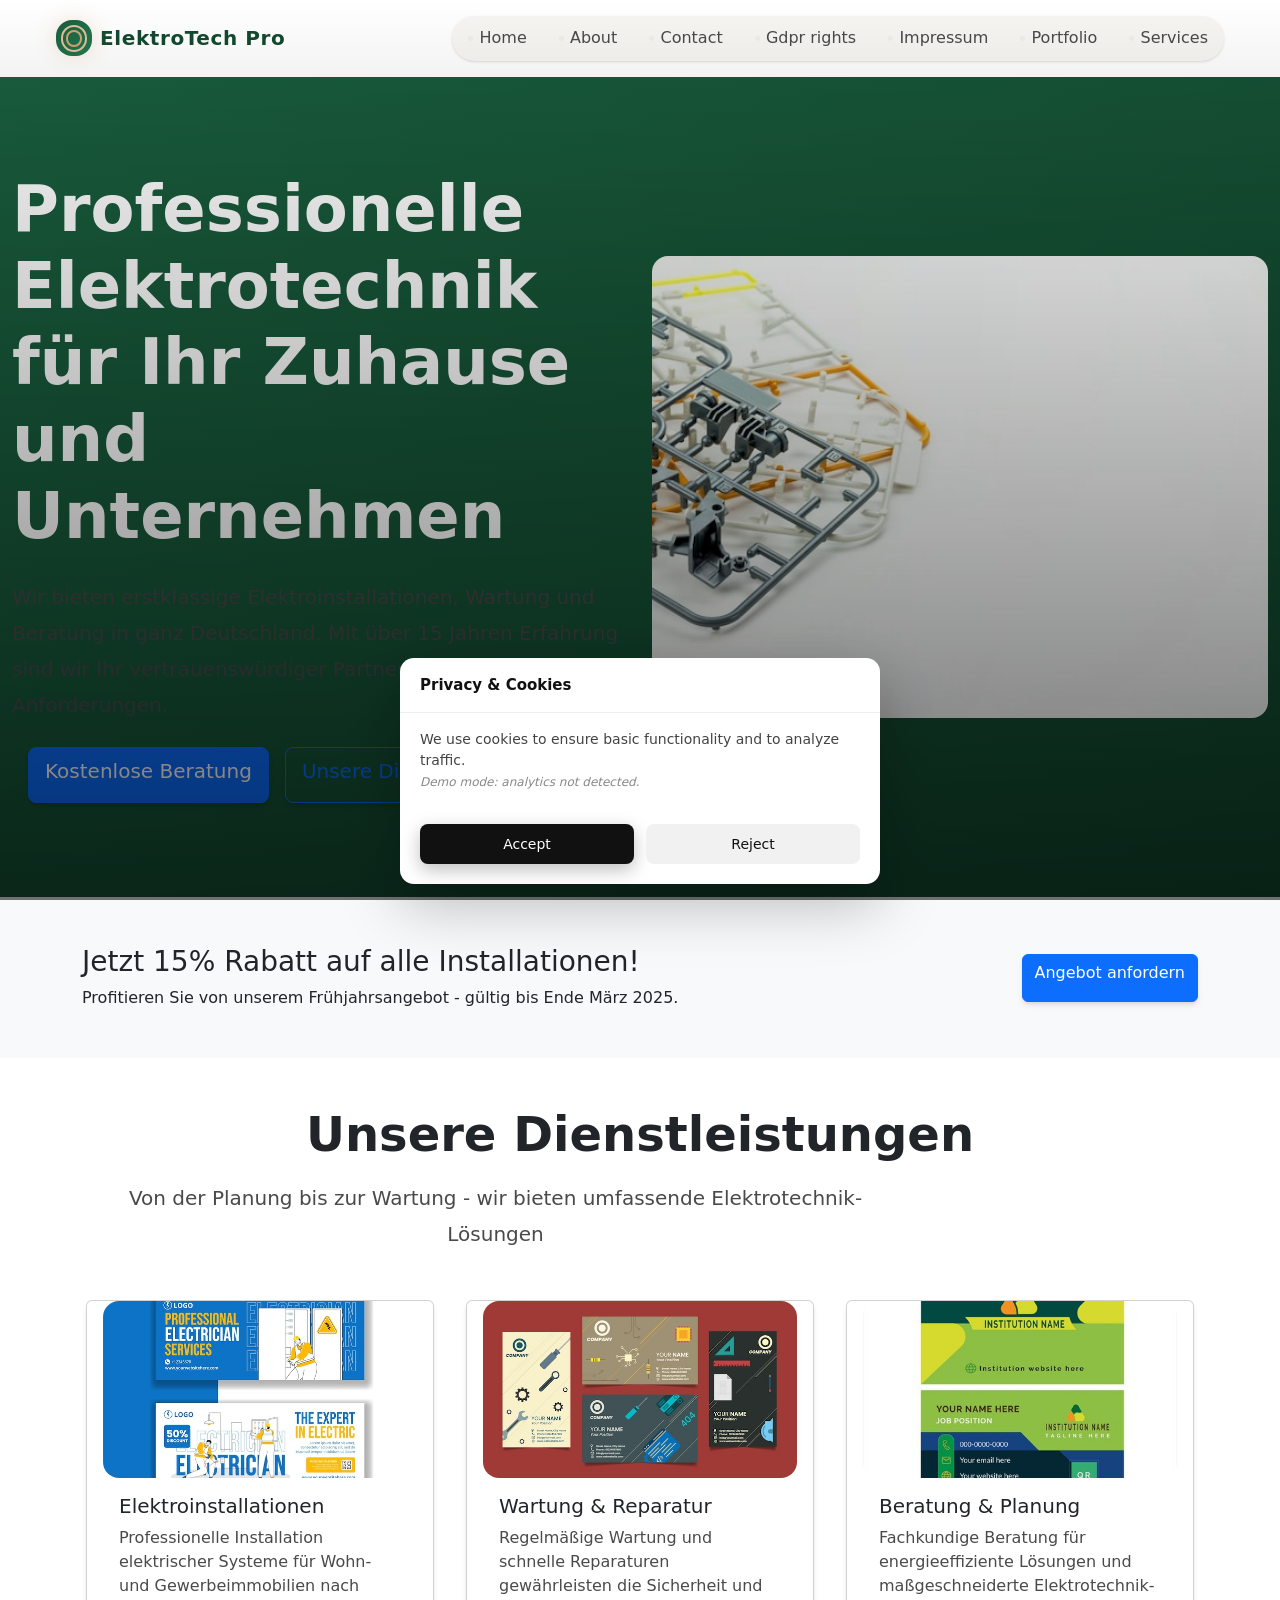
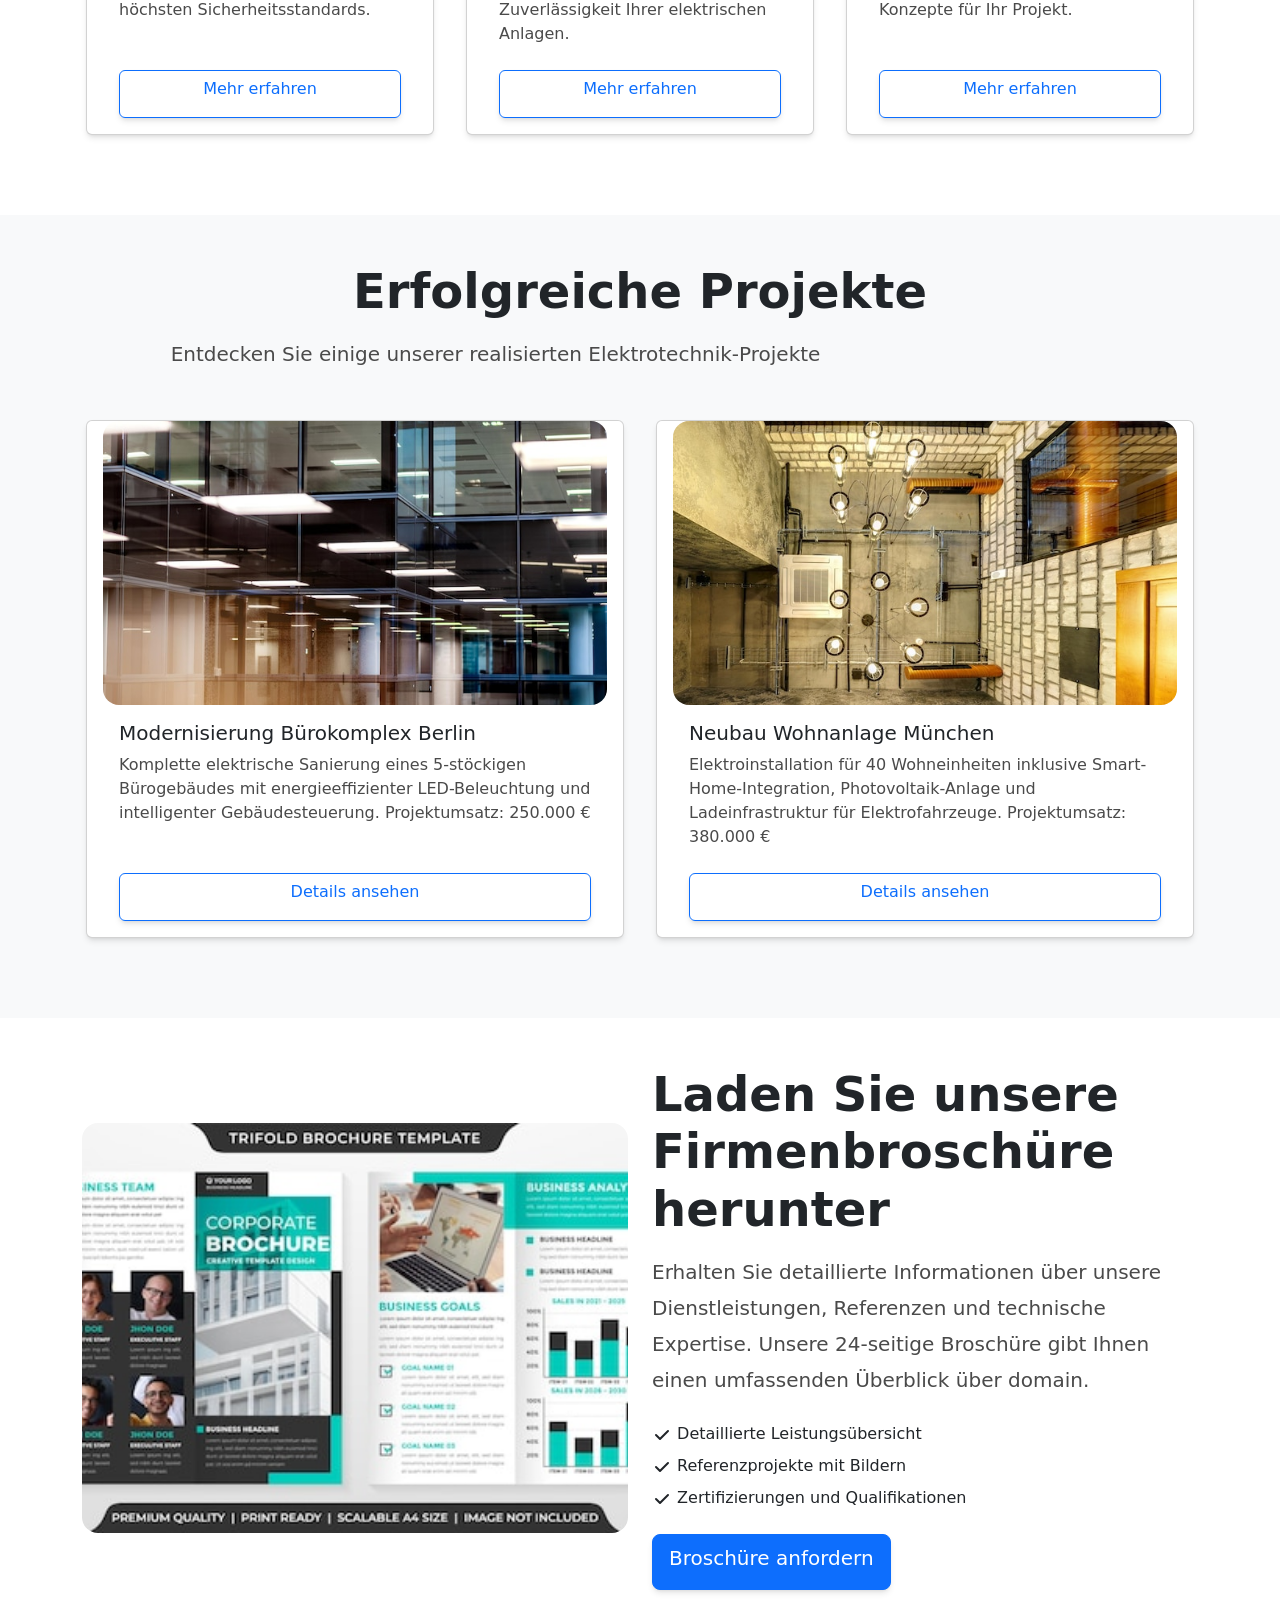
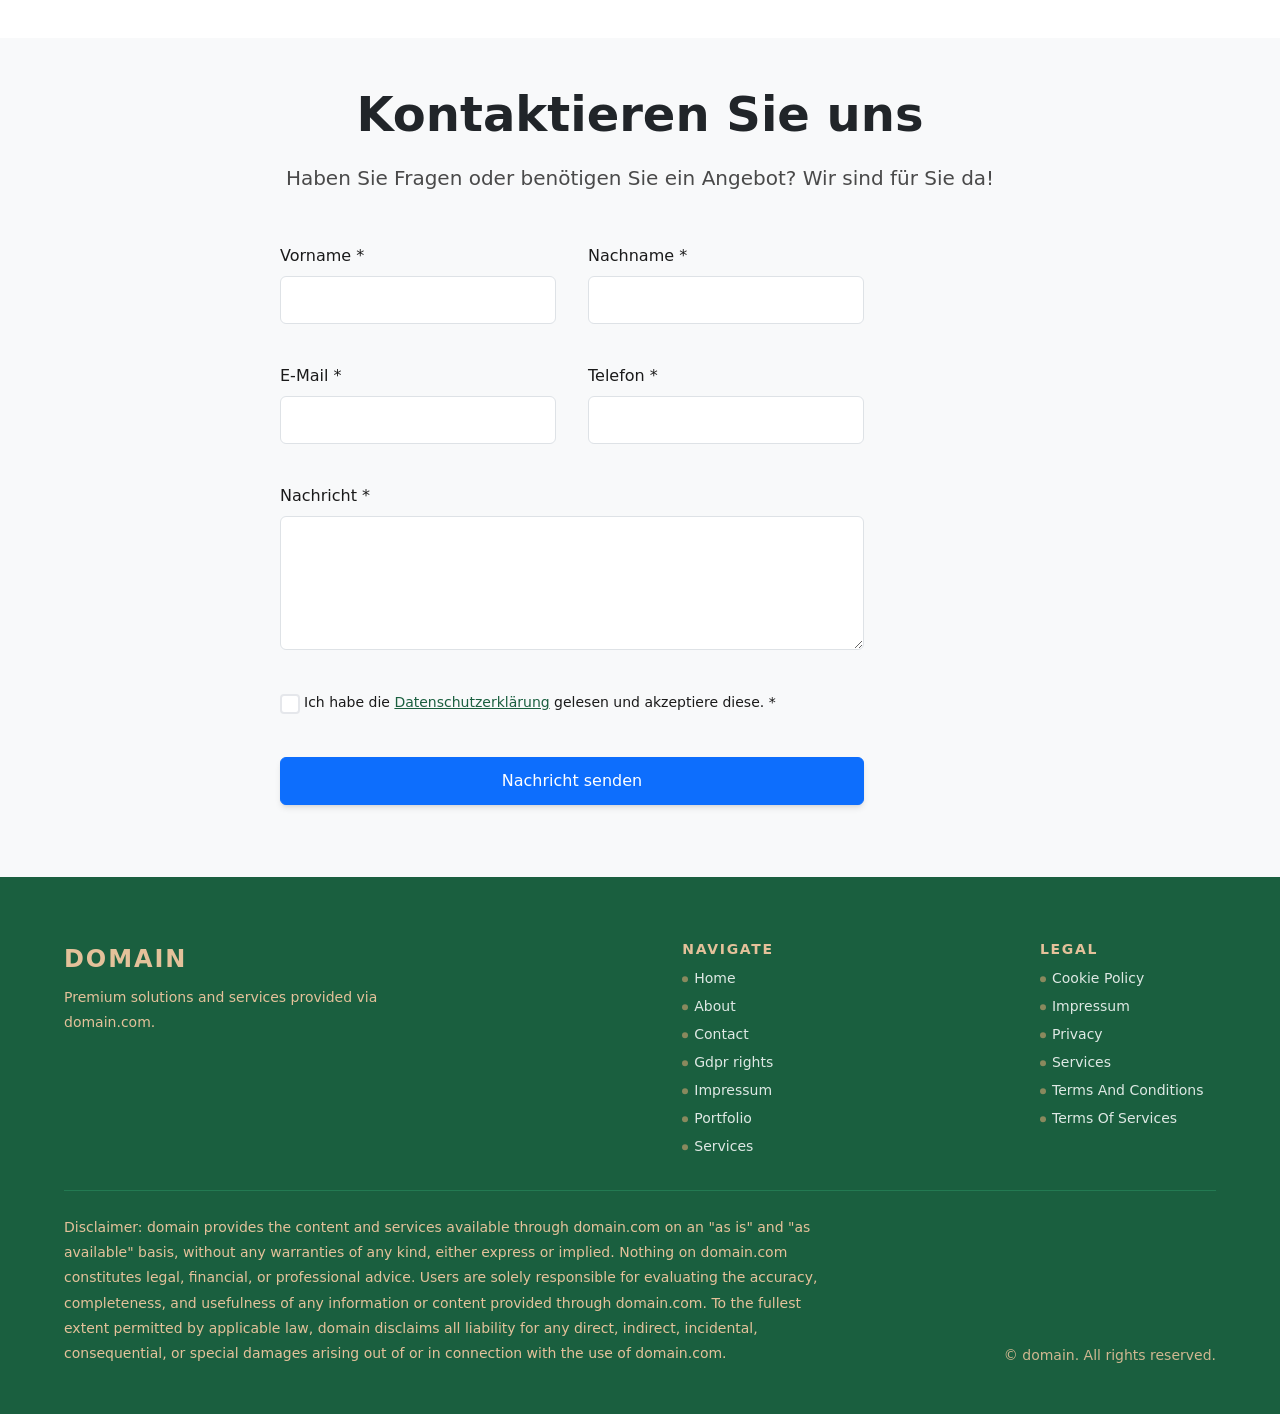
<file: index.html>
<!DOCTYPE html><html lang="de"><head>
<script type="application/ld+json">
{
  "@context": "https://schema.org",
  "@graph": [
    {
      "@type": "WebSite",
      "@id": "https://domain.com/#website",
      "url": "https://domain.com",
      "name": "domain"
    },
    {
      "@type": "Organization",
      "@id": "https://domain.com/#org",
      "name": "domain",
      "url": "https://domain.com"
    },
    {
      "@type": "WebPage",
      "@id": "https://domain.com",
      "url": "https://domain.com",
      "name": "domain",
      "isPartOf": {
        "@id": "https://domain.com/#website"
      },
      "inLanguage": "de"
    }
  ]
}
</script>
  <meta charset="UTF-8">
  <meta name="viewport" content="width=device-width, initial-scale=1.0">
  <meta name="description" content="domain - Ihr zuverlässiger Partner für professionelle Elektrotechnik-Lösungen in Deutschland. Installationen, Wartung und Beratung.">
  <meta name="keywords" content="Elektrotechnik, Elektroinstallation, Deutschland, Wartung, Beratung">
  <meta property="og:title" content="domain - Professionelle Elektrotechnik-Lösungen">
  <meta property="og:description" content="Ihr zuverlässiger Partner für professionelle Elektrotechnik-Lösungen in Deutschland. Installationen, Wartung und Beratung.">
  <meta property="og:type" content="website">
  <meta property="og:url" content="https://domain.com">
  <meta property="og:image" content="https://domain.com/og-image.jpg">
  <link rel="canonical" href="https://domain.com">
  <title>domain - Professionelle Elektrotechnik-Lösungen in Deutschland</title>
  <link rel="stylesheet" href="style.css">
  <link rel="icon" type="image/png" href="/favicon.png">
  <link rel="apple-touch-icon" href="/apple-touch-icon.png">
   <link rel="stylesheet" href="https://cdn.jsdelivr.net/npm/bootstrap@5.3.3/dist/css/bootstrap.min.css" integrity="sha384-QWTKZyjpPEjISv5WaRU9OFeRpok6YctnYmDr5pNlyT2bRjXh0JMhjY6hW+ALEwIH" crossorigin="anonymous">
  <link rel="stylesheet" href="https://unpkg.com/aos@2.3.4/dist/aos.css">
<link rel="stylesheet" href="./header-footer.css">
</head>
 <body>
  <header class="dr-header" aria-label="Main header">
  <div class="dr-header-inner">
    <div class="dr-brand">
      <div class="dr-logo" aria-label="ElektroTech Pro logo">
        <span class="dr-logo-mark"></span>
        <span class="dr-logo-text">ElektroTech Pro</span>
      </div>
    </div>
    <button class="dr-nav-toggle" type="button" aria-label="Toggle navigation" aria-expanded="false">
      <span class="dr-nav-toggle-bar"></span>
      <span class="dr-nav-toggle-bar"></span>
    </button>
    <nav class="dr-nav" aria-label="Primary navigation">
      <ul class="dr-nav-list">
        <li class="dr-nav-item"><a class="dr-nav-link" href="./index.html">Home</a></li>
        <li class="dr-nav-item"><a class="dr-nav-link" href="./about.html">About</a></li>
        <li class="dr-nav-item"><a class="dr-nav-link" href="./contact.html">Contact</a></li>
        <li class="dr-nav-item"><a class="dr-nav-link" href="./gdpr-rights.html">Gdpr rights</a></li>
        <li class="dr-nav-item"><a class="dr-nav-link" href="./impressum.html">Impressum</a></li>
        <li class="dr-nav-item"><a class="dr-nav-link" href="./portfolio.html">Portfolio</a></li>
        <li class="dr-nav-item"><a class="dr-nav-link" href="./services.html">Services</a></li>
      </ul>
    </nav>
  </div>
</header>
  <main>
   <section class="l-section hero-section py-5" data-aos="fade-up">
    <div class="container-fluid">
     <div class="row align-items-center">
      <div class="col-12 col-lg-6">
       <h1 class="display-3 fw-bold mb-4">Professionelle Elektrotechnik für Ihr Zuhause und Unternehmen</h1>
       <p class="lead mb-4">Wir bieten erstklassige Elektroinstallationen, Wartung und Beratung in ganz Deutschland. Mit über 15 Jahren Erfahrung sind wir Ihr vertrauenswürdiger Partner für alle elektrischen Anforderungen.</p>
       <div class="d-flex flex-column flex-sm-row gap-3">
        <a href="/contact.html" class="btn btn-primary btn-lg c-button c-button--primary">Kostenlose Beratung</a> <a href="/services.html" class="btn btn-outline-primary btn-lg c-button c-button--secondary">Unsere Dienstleistungen</a>
       </div>
      </div>
      <div class="col-12 col-lg-6 mt-5 mt-lg-0">
       <div class="ratio ratio-4x3">
        <img src="img/6270.jpg" alt="Hero banner, Elektrotechnik, Installation, moderne Technologie" class="img-fluid" width="800" height="600" loading="eager" style="object-fit:cover;border-radius:8px;">
       </div>
      </div>
     </div>
    </div>
   </section>
   <section class="l-section promo-banner py-4 py-md-5 bg-light" data-aos="fade-up">
    <div class="container">
     <div class="row align-items-center">
      <div class="col-12 col-md-8">
       <h2 class="h3 mb-2">Jetzt 15% Rabatt auf alle Installationen!</h2>
       <p class="mb-0">Profitieren Sie von unserem Frühjahrsangebot - gültig bis Ende März 2025.</p>
      </div>
      <div class="col-12 col-md-4 text-md-end mt-3 mt-md-0">
       <a href="/contact.html" class="btn btn-primary c-button c-button--primary">Angebot anfordern</a>
      </div>
     </div>
    </div>
   </section>
   <section class="l-section services-overview py-4 py-md-5" id="services" style="scroll-margin-top:var(--header-h);">
    <div class="container">
     <div class="row mb-5" data-aos="fade-up">
      <div class="col-12 text-center">
       <h2 class="display-5 fw-bold mb-3">Unsere Dienstleistungen</h2>
       <p class="lead">Von der Planung bis zur Wartung - wir bieten umfassende Elektrotechnik-Lösungen</p>
      </div>
     </div>
     <div class="row g-4">
      <div class="col-12 col-md-6 col-lg-4" data-aos="fade-up" data-aos-delay="100">
       <div class="card h-100 d-flex flex-column c-card">
        <div class="ratio ratio-16x9">
         <img src="img/elektriker-dienste-horizontales-banner-flach-karikatur-hand-gezeichneten-vorl.jpg" alt="Service card, Elektroinstallation, Wohngebäude, professionell" class="card-img-top" width="400" height="300" loading="lazy" style="object-fit:cover;">
        </div>
        <div class="card-body d-flex flex-column">
         <h3 class="card-title h5">Elektroinstallationen</h3>
         <p class="card-text">Professionelle Installation elektrischer Systeme für Wohn- und Gewerbeimmobilien nach höchsten Sicherheitsstandards.</p>
         <a href="/services.html" class="btn btn-outline-primary mt-auto c-button c-button--secondary">Mehr erfahren</a>
        </div>
       </div>
      </div>
      <div class="col-12 col-md-6 col-lg-4" data-aos="fade-up" data-aos-delay="200">
       <div class="card h-100 d-flex flex-column c-card">
        <div class="ratio ratio-16x9">
         <img src="img/ein-plakat-fur-eine-firma-mit-ihrem-namen-darauf.jpg" alt="Service card, Wartung, Elektrosysteme, Inspektion" class="card-img-top" width="400" height="300" loading="lazy" style="object-fit:cover;">
        </div>
        <div class="card-body d-flex flex-column">
         <h3 class="card-title h5">Wartung &amp; Reparatur</h3>
         <p class="card-text">Regelmäßige Wartung und schnelle Reparaturen gewährleisten die Sicherheit und Zuverlässigkeit Ihrer elektrischen Anlagen.</p>
         <a href="/services.html" class="btn btn-outline-primary mt-auto c-button c-button--secondary">Mehr erfahren</a>
        </div>
       </div>
      </div>
      <div class="col-12 col-md-6 col-lg-4" data-aos="fade-up" data-aos-delay="300">
       <div class="card h-100 d-flex flex-column c-card">
        <div class="ratio ratio-16x9">
         <img src="img/eine-grune-und-gelbe-broschure-mit-einem-grunen-und-gelben-design.jpg" alt="Service card, Beratung, Energieeffizienz, Planung" class="card-img-top" width="400" height="300" loading="lazy" style="object-fit:cover;">
        </div>
        <div class="card-body d-flex flex-column">
         <h3 class="card-title h5">Beratung &amp; Planung</h3>
         <p class="card-text">Fachkundige Beratung für energieeffiziente Lösungen und maßgeschneiderte Elektrotechnik-Konzepte für Ihr Projekt.</p>
         <a href="/services.html" class="btn btn-outline-primary mt-auto c-button c-button--secondary">Mehr erfahren</a>
        </div>
       </div>
      </div>
     </div>
    </div>
   </section>
   <section class="l-section case-studies py-4 py-md-5 bg-light" id="case-studies" style="scroll-margin-top:var(--header-h);">
    <div class="container">
     <div class="row mb-5" data-aos="fade-up">
      <div class="col-12 text-center">
       <h2 class="display-5 fw-bold mb-3">Erfolgreiche Projekte</h2>
       <p class="lead">Entdecken Sie einige unserer realisierten Elektrotechnik-Projekte</p>
      </div>
     </div>
     <div class="row g-4">
      <div class="col-12 col-lg-6" data-aos="fade-up" data-aos-delay="100">
       <div class="card h-100 d-flex flex-column c-card">
        <div class="ratio ratio-16x9">
         <img src="img/819.jpg" alt="Case study, Bürogebäude, Beleuchtungssystem, modern" class="card-img-top" width="600" height="400" loading="lazy" style="object-fit:cover;">
        </div>
        <div class="card-body d-flex flex-column">
         <h3 class="card-title h5">Modernisierung Bürokomplex Berlin</h3>
         <p class="card-text">Komplette elektrische Sanierung eines 5-stöckigen Bürogebäudes mit energieeffizienter LED-Beleuchtung und intelligenter Gebäudesteuerung. Projektumsatz: 250.000 €</p>
         <a href="/portfolio.html" class="btn btn-outline-primary mt-auto c-button c-button--secondary">Details ansehen</a>
        </div>
       </div>
      </div>
      <div class="col-12 col-lg-6" data-aos="fade-up" data-aos-delay="200">
       <div class="card h-100 d-flex flex-column c-card">
        <div class="ratio ratio-16x9">
         <img src="img/7791.jpg" alt="Case study, Wohnkomplex, Elektroinstallation, Neubau" class="card-img-top" width="600" height="400" loading="lazy" style="object-fit:cover;">
        </div>
        <div class="card-body d-flex flex-column">
         <h3 class="card-title h5">Neubau Wohnanlage München</h3>
         <p class="card-text">Elektroinstallation für 40 Wohneinheiten inklusive Smart-Home-Integration, Photovoltaik-Anlage und Ladeinfrastruktur für Elektrofahrzeuge. Projektumsatz: 380.000 €</p>
         <a href="/portfolio.html" class="btn btn-outline-primary mt-auto c-button c-button--secondary">Details ansehen</a>
        </div>
       </div>
      </div>
     </div>
    </div>
   </section>
   <section class="l-section download-brochure py-4 py-md-5" data-aos="fade-up">
    <div class="container">
     <div class="row align-items-center">
      <div class="col-12 col-lg-6">
       <div class="ratio ratio-4x3">
        <img src="img/ein-satz-minimalistischer-geschaftsbroschure-vorlagen-mit-einfachem-stil-und-.jpg" alt="Brochure preview, Firmenprofil, Dienstleistungen, Katalog" class="img-fluid" width="600" height="450" loading="lazy" style="object-fit:cover;border-radius:8px;">
       </div>
      </div>
      <div class="col-12 col-lg-6 mt-4 mt-lg-0">
       <h2 class="display-5 fw-bold mb-3">Laden Sie unsere Firmenbroschüre herunter</h2>
       <p class="lead mb-4">Erhalten Sie detaillierte Informationen über unsere Dienstleistungen, Referenzen und technische Expertise. Unsere 24-seitige Broschüre gibt Ihnen einen umfassenden Überblick über domain.</p>
       <ul class="list-unstyled mb-4">
        <li class="mb-2">
         <svg class="d-inline-block" width="20" height="20" viewBox="0 0 20 20" fill="none" xmlns="http://www.w3.org/2000/svg" aria-hidden="true">
          <path d="M16.707 5.293a1 1 0 010 1.414l-8 8a1 1 0 01-1.414 0l-4-4a1 1 0 111.414-1.414L8 12.586l7.293-7.293a1 1 0 011.414 0z" fill="currentColor"></path>
         </svg>
         Detaillierte Leistungsübersicht
        </li>
        <li class="mb-2">
         <svg class="d-inline-block" width="20" height="20" viewBox="0 0 20 20" fill="none" xmlns="http://www.w3.org/2000/svg" aria-hidden="true">
          <path d="M16.707 5.293a1 1 0 010 1.414l-8 8a1 1 0 01-1.414 0l-4-4a1 1 0 111.414-1.414L8 12.586l7.293-7.293a1 1 0 011.414 0z" fill="currentColor"></path>
         </svg>
         Referenzprojekte mit Bildern
        </li>
        <li class="mb-2">
         <svg class="d-inline-block" width="20" height="20" viewBox="0 0 20 20" fill="none" xmlns="http://www.w3.org/2000/svg" aria-hidden="true">
          <path d="M16.707 5.293a1 1 0 010 1.414l-8 8a1 1 0 01-1.414 0l-4-4a1 1 0 111.414-1.414L8 12.586l7.293-7.293a1 1 0 011.414 0z" fill="currentColor"></path>
         </svg>
         Zertifizierungen und Qualifikationen
        </li>
       </ul>
       <a href="/contact.html" class="btn btn-primary btn-lg c-button c-button--primary">Broschüre anfordern</a>
      </div>
     </div>
    </div>
   </section>
   <section class="l-section contact-form py-4 py-md-5 bg-light" id="contact" style="scroll-margin-top:var(--header-h);">
    <div class="container">
     <div class="row justify-content-center" data-aos="fade-up">
      <div class="col-12 col-lg-8">
       <h2 class="display-5 fw-bold mb-3 text-center">Kontaktieren Sie uns</h2>
       <p class="lead text-center mb-5">Haben Sie Fragen oder benötigen Sie ein Angebot? Wir sind für Sie da!</p>
       <form class="c-form" method="POST" action="/thank_you.html">
        <div class="row g-3">
         <div class="col-12 col-md-6">
          <label for="firstName" class="form-label c-label">Vorname *</label> <input type="text" class="form-control c-input" id="firstName" name="firstName" required="" aria-required="true">
          <div class="invalid-feedback c-form__error">Bitte geben Sie Ihren Vornamen ein.</div>
         </div>
         <div class="col-12 col-md-6">
          <label for="lastName" class="form-label c-label">Nachname *</label> <input type="text" class="form-control c-input" id="lastName" name="lastName" required="" aria-required="true">
          <div class="invalid-feedback c-form__error">Bitte geben Sie Ihren Nachnamen ein.</div>
         </div>
         <div class="col-12 col-md-6">
          <label for="email" class="form-label c-label">E-Mail *</label> <input type="email" class="form-control c-input" id="email" name="email" required="" aria-required="true">
          <div class="invalid-feedback c-form__error">Bitte geben Sie eine gültige E-Mail-Adresse ein.</div>
         </div>
         <div class="col-12 col-md-6">
          <label for="phone" class="form-label c-label">Telefon *</label> <input type="tel" class="form-control c-input" id="phone" name="phone" required="" aria-required="true">
          <div class="invalid-feedback c-form__error">Bitte geben Sie Ihre Telefonnummer ein.</div>
         </div>
         <div class="col-12">
          <label for="message" class="form-label c-label">Nachricht *</label> <textarea class="form-control c-input" id="message" name="message" rows="5" required="" aria-required="true"></textarea>
          <div class="invalid-feedback c-form__error">Bitte geben Sie Ihre Nachricht ein.</div>
         </div>
         <div class="col-12">
          <div class="form-check c-checkbox">
           <input class="form-check-input" type="checkbox" id="privacy" name="privacy" required="" aria-required="true"> <label class="form-check-label" for="privacy"> Ich habe die <a href="/privacy.html" target="_blank">Datenschutzerklärung</a> gelesen und akzeptiere diese. * </label>
           <div class="invalid-feedback c-form__error">Sie müssen die Datenschutzerklärung akzeptieren.</div>
          </div>
         </div>
         <div class="col-12">
          <button type="submit" class="btn btn-primary w-100 c-button c-button--primary">Nachricht senden</button>
         </div>
        </div>
       </form>
      </div>
     </div>
    </div>
   </section>
  </main>
  <footer class="dr-footer" aria-label="Site footer">
  <div class="dr-footer-inner">
    <div class="dr-footer-main">
      <div class="dr-footer-brand-block">
        <div class="dr-footer-brand">domain</div>
        <p class="dr-footer-tagline">Premium solutions and services provided via domain.com.</p>
      </div>
      <div class="dr-footer-nav-block" aria-label="Footer navigation">
        <h2 class="dr-footer-heading">Navigate</h2>
        <ul class="dr-footer-nav-list">
          <li class="dr-footer-nav-item"><a class="dr-footer-nav-link" href="./index.html">Home</a></li>
          <li class="dr-footer-nav-item"><a class="dr-footer-nav-link" href="./about.html">About</a></li>
          <li class="dr-footer-nav-item"><a class="dr-footer-nav-link" href="./contact.html">Contact</a></li>
          <li class="dr-footer-nav-item"><a class="dr-footer-nav-link" href="./gdpr-rights.html">Gdpr rights</a></li>
          <li class="dr-footer-nav-item"><a class="dr-footer-nav-link" href="./impressum.html">Impressum</a></li>
          <li class="dr-footer-nav-item"><a class="dr-footer-nav-link" href="./portfolio.html">Portfolio</a></li>
          <li class="dr-footer-nav-item"><a class="dr-footer-nav-link" href="./services.html">Services</a></li>
        </ul>
      </div>
      <div class="dr-footer-legal-block" aria-label="Legal links">
        <h2 class="dr-footer-heading">Legal</h2>
        <ul class="dr-footer-legal-list">
          <li class="dr-footer-legal-item"><a class="dr-footer-legal-link" href="./cookie_policy.html">Cookie Policy</a></li>
          <li class="dr-footer-legal-item"><a class="dr-footer-legal-link" href="./impressum.html">Impressum</a></li>
          <li class="dr-footer-legal-item"><a class="dr-footer-legal-link" href="./privacy.html">Privacy</a></li>
          <li class="dr-footer-legal-item"><a class="dr-footer-legal-link" href="./services.html">Services</a></li>
          <li class="dr-footer-legal-item"><a class="dr-footer-legal-link" href="./terms_and_conditions.html">Terms And Conditions</a></li>
          <li class="dr-footer-legal-item"><a class="dr-footer-legal-link" href="./terms_of_services.html">Terms Of Services</a></li>
        </ul>
      </div>
    </div>
    <div class="dr-footer-bottom">
      <p class="dr-footer-disclaimer">Disclaimer: domain provides the content and services available through domain.com on an "as is" and "as available" basis, without any warranties of any kind, either express or implied. Nothing on domain.com constitutes legal, financial, or professional advice. Users are solely responsible for evaluating the accuracy, completeness, and usefulness of any information or content provided through domain.com. To the fullest extent permitted by applicable law, domain disclaims all liability for any direct, indirect, incidental, consequential, or special damages arising out of or in connection with the use of domain.com.</p>
      <p class="dr-footer-meta">© <span class="dr-footer-meta-name">domain</span>. All rights reserved.</p>
    </div>
  </div>
</footer>
  <script src="script.js" defer=""></script>
 
  <script src="https://unpkg.com/aos@2.3.4/dist/aos.js"></script>
  <script>
if (typeof AOS !== "undefined" && !window.__AOS_INITIALIZED__) {
  AOS.init({ once: true, duration: 700, easing: "ease-out-cubic" });
  window.__AOS_INITIALIZED__ = true;
}
</script>
<script src="./header-footer.js"></script>
<script src="./consent.js"></script>
</body></html>
</file>
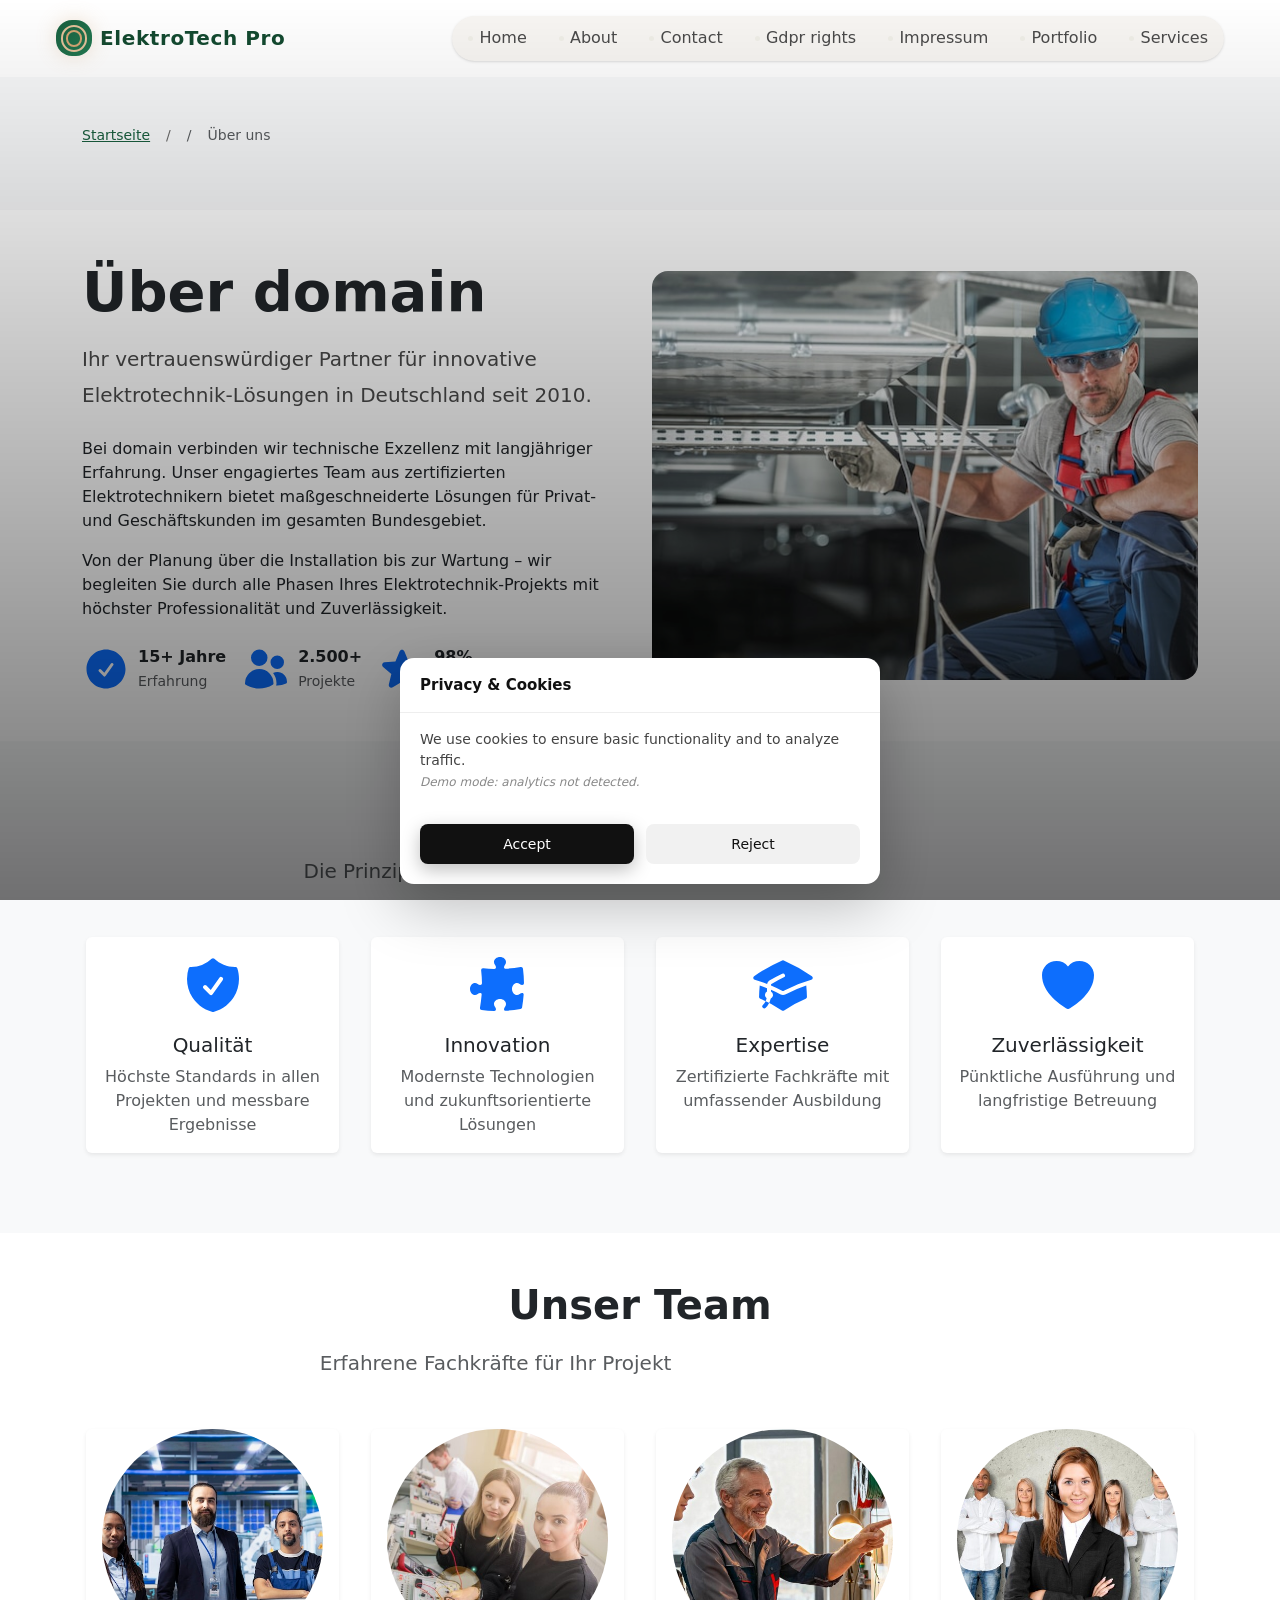
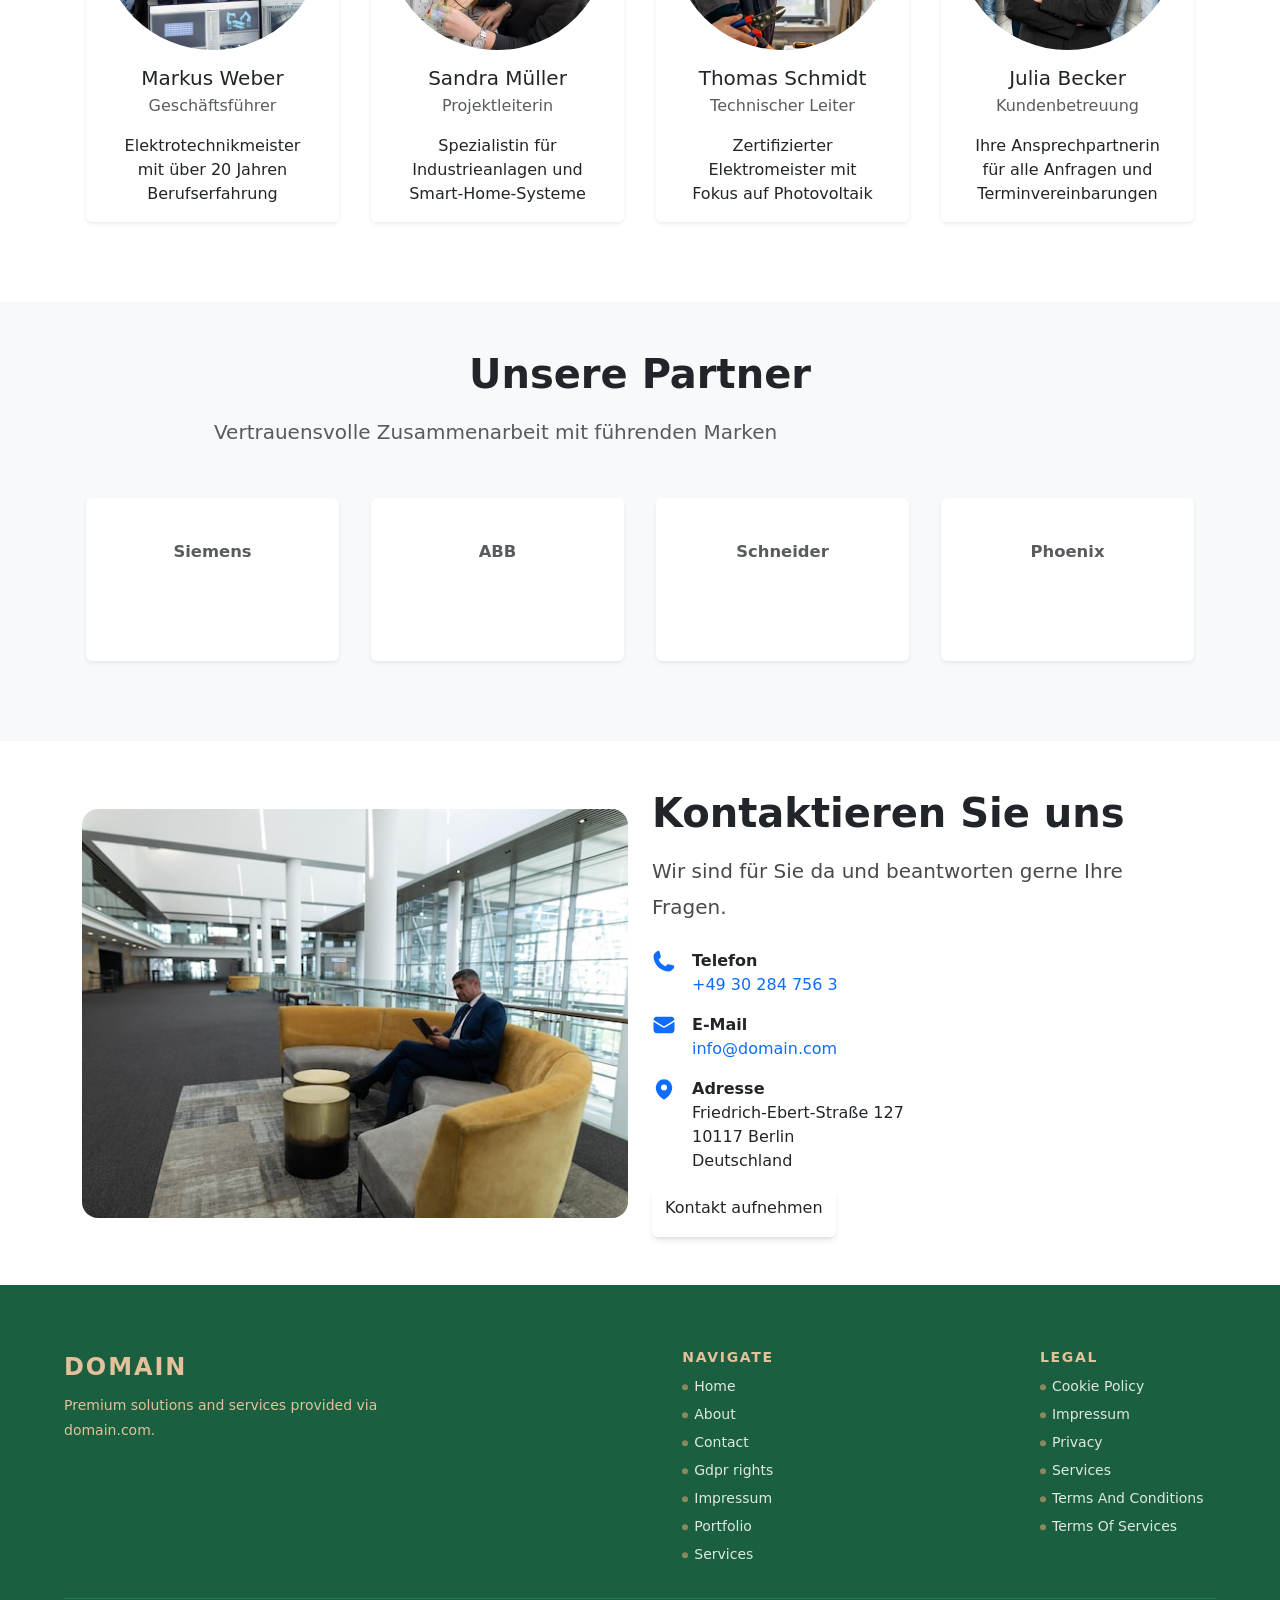
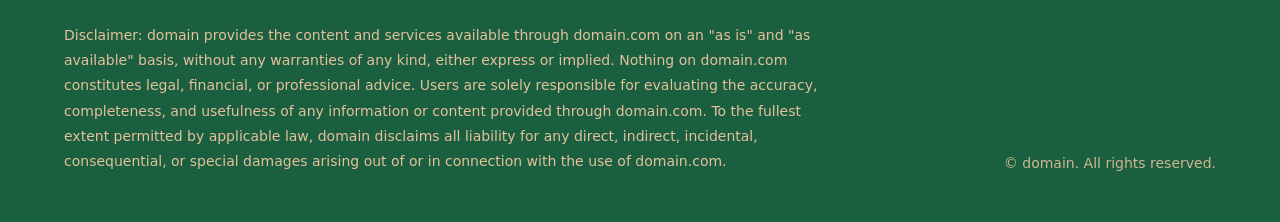
<file: about.html>
<!DOCTYPE html><html lang="de"><head>
<script type="application/ld+json">
{
  "@context": "https://schema.org",
  "@graph": [
    {
      "@type": "WebSite",
      "@id": "https://domain.com/#website",
      "url": "https://domain.com",
      "name": "domain"
    },
    {
      "@type": "Organization",
      "@id": "https://domain.com/#org",
      "name": "domain",
      "url": "https://domain.com"
    },
    {
      "@type": "WebPage",
      "@id": "https://domain.com/about.html",
      "url": "https://domain.com/about.html",
      "name": "domain",
      "isPartOf": {
        "@id": "https://domain.com/#website"
      },
      "inLanguage": "de"
    }
  ]
}
</script>
  <meta charset="UTF-8">
  <meta name="viewport" content="width=device-width, initial-scale=1.0">
  <title>Über uns - Elektrotechnik Experten | domain</title>
  <meta name="description" content="Erfahren Sie mehr über domain - Ihr vertrauenswürdiger Partner für professionelle Elektrotechnik-Dienstleistungen in Deutschland. Expertise, Innovation und Qualität seit 2010.">
  <link rel="canonical" href="https://domain.com/about.html">
  <meta property="og:title" content="Über uns - Elektrotechnik Experten | domain">
  <meta property="og:description" content="Erfahren Sie mehr über domain - Ihr vertrauenswürdiger Partner für professionelle Elektrotechnik-Dienstleistungen in Deutschland.">
  <meta property="og:type" content="website">
  <meta property="og:url" content="https://domain.com/about.html">
  <meta property="og:image" content="https://images.unsplash.com/photo-1581092160562-40aa08e78837?w=1200&amp;h=630&amp;fit=crop">
  <link rel="stylesheet" href="style.css">
  <link rel="icon" type="image/png" href="/favicon.png">
  <link rel="apple-touch-icon" href="/apple-touch-icon.png">
   <link rel="stylesheet" href="https://cdn.jsdelivr.net/npm/bootstrap@5.3.3/dist/css/bootstrap.min.css" integrity="sha384-QWTKZyjpPEjISv5WaRU9OFeRpok6YctnYmDr5pNlyT2bRjXh0JMhjY6hW+ALEwIH" crossorigin="anonymous">
  <link rel="stylesheet" href="https://unpkg.com/aos@2.3.4/dist/aos.css">
<link rel="stylesheet" href="./header-footer.css">
</head>
 <body>
  <header class="dr-header" aria-label="Main header">
  <div class="dr-header-inner">
    <div class="dr-brand">
      <div class="dr-logo" aria-label="ElektroTech Pro logo">
        <span class="dr-logo-mark"></span>
        <span class="dr-logo-text">ElektroTech Pro</span>
      </div>
    </div>
    <button class="dr-nav-toggle" type="button" aria-label="Toggle navigation" aria-expanded="false">
      <span class="dr-nav-toggle-bar"></span>
      <span class="dr-nav-toggle-bar"></span>
    </button>
    <nav class="dr-nav" aria-label="Primary navigation">
      <ul class="dr-nav-list">
        <li class="dr-nav-item"><a class="dr-nav-link" href="./index.html">Home</a></li>
        <li class="dr-nav-item"><a class="dr-nav-link" href="./about.html">About</a></li>
        <li class="dr-nav-item"><a class="dr-nav-link" href="./contact.html">Contact</a></li>
        <li class="dr-nav-item"><a class="dr-nav-link" href="./gdpr-rights.html">Gdpr rights</a></li>
        <li class="dr-nav-item"><a class="dr-nav-link" href="./impressum.html">Impressum</a></li>
        <li class="dr-nav-item"><a class="dr-nav-link" href="./portfolio.html">Portfolio</a></li>
        <li class="dr-nav-item"><a class="dr-nav-link" href="./services.html">Services</a></li>
      </ul>
    </nav>
  </div>
</header>
  <main>
   <section class="l-section py-4 py-md-5 bg-light">
    <div class="container">
     <nav aria-label="breadcrumb">
      <ol class="breadcrumb">
       <li class="breadcrumb-item"><a href="/">Startseite</a></li>
       <li class="breadcrumb-item active" aria-current="page">Über uns</li>
      </ol>
     </nav>
    </div>
   </section>
   <section class="l-section py-4 py-md-5" data-aos="fade-up">
    <div class="container">
     <div class="row align-items-center">
      <div class="col-12 col-md-6 mb-4 mb-md-0">
       <h1 class="display-4 fw-bold mb-3">Über domain</h1>
       <p class="lead mb-4">Ihr vertrauenswürdiger Partner für innovative Elektrotechnik-Lösungen in Deutschland seit 2010.</p>
       <p class="mb-3">Bei domain verbinden wir technische Exzellenz mit langjähriger Erfahrung. Unser engagiertes Team aus zertifizierten Elektrotechnikern bietet maßgeschneiderte Lösungen für Privat- und Geschäftskunden im gesamten Bundesgebiet.</p>
       <p class="mb-4">Von der Planung über die Installation bis zur Wartung – wir begleiten Sie durch alle Phasen Ihres Elektrotechnik-Projekts mit höchster Professionalität und Zuverlässigkeit.</p>
       <div class="d-flex flex-wrap gap-3">
        <div class="d-flex align-items-center">
         <div class="ratio ratio-1x1 me-2" style="width: 48px; height: 48px;">
          <svg xmlns="http://www.w3.org/2000/svg" viewBox="0 0 24 24" fill="currentColor" class="text-primary">
           <path fill-rule="evenodd" d="M2.25 12c0-5.385 4.365-9.75 9.75-9.75s9.75 4.365 9.75 9.75-4.365 9.75-9.75 9.75S2.25 17.385 2.25 12zm13.36-1.814a.75.75 0 10-1.22-.872l-3.236 4.53L9.53 12.22a.75.75 0 00-1.06 1.06l2.25 2.25a.75.75 0 001.14-.094l3.75-5.25z" clip-rule="evenodd"></path>
          </svg>
         </div>
         <div>
          <strong class="d-block">15+ Jahre</strong> <small class="text-muted">Erfahrung</small>
         </div>
        </div>
        <div class="d-flex align-items-center">
         <div class="ratio ratio-1x1 me-2" style="width: 48px; height: 48px;">
          <svg xmlns="http://www.w3.org/2000/svg" viewBox="0 0 24 24" fill="currentColor" class="text-primary">
           <path d="M4.5 6.375a4.125 4.125 0 118.25 0 4.125 4.125 0 01-8.25 0zM14.25 8.625a3.375 3.375 0 116.75 0 3.375 3.375 0 01-6.75 0zM1.5 19.125a7.125 7.125 0 0114.25 0v.003l-.001.119a.75.75 0 01-.363.63 13.067 13.067 0 01-6.761 1.873c-2.472 0-4.786-.684-6.76-1.873a.75.75 0 01-.364-.63l-.001-.122zM17.25 19.128l-.001.144a2.25 2.25 0 01-.233.96 10.088 10.088 0 005.06-1.01.75.75 0 00.42-.643 4.875 4.875 0 00-6.957-4.611 8.586 8.586 0 011.71 5.157v.003z"></path>
          </svg>
         </div>
         <div>
          <strong class="d-block">2.500+</strong> <small class="text-muted">Projekte</small>
         </div>
        </div>
        <div class="d-flex align-items-center">
         <div class="ratio ratio-1x1 me-2" style="width: 48px; height: 48px;">
          <svg xmlns="http://www.w3.org/2000/svg" viewBox="0 0 24 24" fill="currentColor" class="text-primary">
           <path fill-rule="evenodd" d="M10.788 3.21c.448-1.077 1.976-1.077 2.424 0l2.082 5.007 5.404.433c1.164.093 1.636 1.545.749 2.305l-4.117 3.527 1.257 5.273c.271 1.136-.964 2.033-1.96 1.425L12 18.354 7.373 21.18c-.996.608-2.231-.29-1.96-1.425l1.257-5.273-4.117-3.527c-.887-.76-.415-2.212.749-2.305l5.404-.433 2.082-5.006z" clip-rule="evenodd"></path>
          </svg>
         </div>
         <div>
          <strong class="d-block">98%</strong> <small class="text-muted">Zufriedenheit</small>
         </div>
        </div>
       </div>
      </div>
      <div class="col-12 col-md-6">
       <div class="ratio ratio-4x3">
        <img src="img/268.jpg" alt="Elektriker, professionell, Installation, moderne Ausrüstung" class="img-fluid rounded shadow" loading="lazy" width="800" height="600" style="object-fit: cover;">
       </div>
      </div>
     </div>
    </div>
   </section>
   <section class="l-section py-4 py-md-5 bg-light" data-aos="fade-up">
    <div class="container">
     <div class="text-center mb-5">
      <h2 class="h1 fw-bold mb-3">Unsere Werte</h2>
      <p class="lead text-muted">Die Prinzipien, die unsere Arbeit leiten</p>
     </div>
     <div class="row g-4">
      <div class="col-12 col-md-6 col-lg-3">
       <div class="card c-card h-100 border-0 shadow-sm">
        <div class="card-body text-center d-flex flex-column">
         <div class="ratio ratio-1x1 mx-auto mb-3" style="width: 64px; height: 64px;">
          <svg xmlns="http://www.w3.org/2000/svg" viewBox="0 0 24 24" fill="currentColor" class="text-primary">
           <path fill-rule="evenodd" d="M12.516 2.17a.75.75 0 00-1.032 0 11.209 11.209 0 01-7.877 3.08.75.75 0 00-.722.515A12.74 12.74 0 002.25 9.75c0 5.942 4.064 10.933 9.563 12.348a.749.749 0 00.374 0c5.499-1.415 9.563-6.406 9.563-12.348 0-1.39-.223-2.73-.635-3.985a.75.75 0 00-.722-.516l-.143.001c-2.996 0-5.717-1.17-7.734-3.08zm3.094 8.016a.75.75 0 10-1.22-.872l-3.236 4.53L9.53 12.22a.75.75 0 00-1.06 1.06l2.25 2.25a.75.75 0 001.14-.094l3.75-5.25z" clip-rule="evenodd"></path>
          </svg>
         </div>
         <h3 class="h5 mb-2">Qualität</h3>
         <p class="mb-0 text-muted">Höchste Standards in allen Projekten und messbare Ergebnisse</p>
        </div>
       </div>
      </div>
      <div class="col-12 col-md-6 col-lg-3">
       <div class="card c-card h-100 border-0 shadow-sm">
        <div class="card-body text-center d-flex flex-column">
         <div class="ratio ratio-1x1 mx-auto mb-3" style="width: 64px; height: 64px;">
          <svg xmlns="http://www.w3.org/2000/svg" viewBox="0 0 24 24" fill="currentColor" class="text-primary">
           <path d="M11.25 5.337c0-.355-.186-.676-.401-.959a1.647 1.647 0 01-.349-1.003c0-1.036 1.007-1.875 2.25-1.875S15 2.34 15 3.375c0 .369-.128.713-.349 1.003-.215.283-.401.604-.401.959 0 .332.278.598.61.578 1.91-.114 3.79-.342 5.632-.676a.75.75 0 01.878.645 49.17 49.17 0 01.376 5.452.657.657 0 01-.66.664c-.354 0-.675-.186-.958-.401a1.647 1.647 0 00-1.003-.349c-1.035 0-1.875 1.007-1.875 2.25s.84 2.25 1.875 2.25c.369 0 .713-.128 1.003-.349.283-.215.604-.401.959-.401.31 0 .557.262.534.571a48.774 48.774 0 01-.595 4.845.75.75 0 01-.61.61c-1.82.317-3.673.533-5.555.642a.58.58 0 01-.611-.581c0-.355.186-.676.401-.959.221-.29.349-.634.349-1.003 0-1.035-1.007-1.875-2.25-1.875s-2.25.84-2.25 1.875c0 .369.128.713.349 1.003.215.283.401.604.401.959a.641.641 0 01-.658.643 49.118 49.118 0 01-4.708-.36.75.75 0 01-.645-.878c.293-1.614.504-3.257.629-4.924A.53.53 0 005.337 15c-.355 0-.676.186-.959.401-.29.221-.634.349-1.003.349-1.036 0-1.875-1.007-1.875-2.25s.84-2.25 1.875-2.25c.369 0 .713.128 1.003.349.283.215.604.401.959.401a.656.656 0 00.659-.663 47.703 47.703 0 00-.31-4.82.75.75 0 01.83-.832c1.343.155 2.703.254 4.077.294a.64.64 0 00.657-.642z"></path>
          </svg>
         </div>
         <h3 class="h5 mb-2">Innovation</h3>
         <p class="mb-0 text-muted">Modernste Technologien und zukunftsorientierte Lösungen</p>
        </div>
       </div>
      </div>
      <div class="col-12 col-md-6 col-lg-3">
       <div class="card c-card h-100 border-0 shadow-sm">
        <div class="card-body text-center d-flex flex-column">
         <div class="ratio ratio-1x1 mx-auto mb-3" style="width: 64px; height: 64px;">
          <svg xmlns="http://www.w3.org/2000/svg" viewBox="0 0 24 24" fill="currentColor" class="text-primary">
           <path d="M11.7 2.805a.75.75 0 01.6 0A60.65 60.65 0 0122.83 8.72a.75.75 0 01-.231 1.337 49.949 49.949 0 00-9.902 3.912l-.003.002-.34.18a.75.75 0 01-.707 0A50.009 50.009 0 007.5 12.174v-.224c0-.131.067-.248.172-.311a54.614 54.614 0 014.653-2.52.75.75 0 00-.65-1.352 56.129 56.129 0 00-4.78 2.589 1.858 1.858 0 00-.859 1.228 49.803 49.803 0 00-4.634-1.527.75.75 0 01-.231-1.337A60.653 60.653 0 0111.7 2.805z"></path> <path d="M13.06 15.473a48.45 48.45 0 017.666-3.282c.134 1.414.22 2.843.255 4.285a.75.75 0 01-.46.71 47.878 47.878 0 00-8.105 4.342.75.75 0 01-.832 0 47.877 47.877 0 00-8.104-4.342.75.75 0 01-.461-.71c.035-1.442.121-2.87.255-4.286A48.4 48.4 0 016 13.18v1.27a1.5 1.5 0 00-.14 2.508c-.09.38-.222.753-.397 1.11.452.213.901.434 1.346.661a6.729 6.729 0 00.551-1.608 1.5 1.5 0 00.14-2.67v-.645a48.549 48.549 0 013.44 1.668 2.25 2.25 0 002.12 0z"></path> <path d="M4.462 19.462c.42-.419.753-.89 1-1.394.453.213.902.434 1.347.661a6.743 6.743 0 01-1.286 1.794.75.75 0 11-1.06-1.06z"></path>
          </svg>
         </div>
         <h3 class="h5 mb-2">Expertise</h3>
         <p class="mb-0 text-muted">Zertifizierte Fachkräfte mit umfassender Ausbildung</p>
        </div>
       </div>
      </div>
      <div class="col-12 col-md-6 col-lg-3">
       <div class="card c-card h-100 border-0 shadow-sm">
        <div class="card-body text-center d-flex flex-column">
         <div class="ratio ratio-1x1 mx-auto mb-3" style="width: 64px; height: 64px;">
          <svg xmlns="http://www.w3.org/2000/svg" viewBox="0 0 24 24" fill="currentColor" class="text-primary">
           <path d="M11.645 20.91l-.007-.003-.022-.012a15.247 15.247 0 01-.383-.218 25.18 25.18 0 01-4.244-3.17C4.688 15.36 2.25 12.174 2.25 8.25 2.25 5.322 4.714 3 7.688 3A5.5 5.5 0 0112 5.052 5.5 5.5 0 0116.313 3c2.973 0 5.437 2.322 5.437 5.25 0 3.925-2.438 7.111-4.739 9.256a25.175 25.175 0 01-4.244 3.17 15.247 15.247 0 01-.383.219l-.022.012-.007.004-.003.001a.752.752 0 01-.704 0l-.003-.001z"></path>
          </svg>
         </div>
         <h3 class="h5 mb-2">Zuverlässigkeit</h3>
         <p class="mb-0 text-muted">Pünktliche Ausführung und langfristige Betreuung</p>
        </div>
       </div>
      </div>
     </div>
    </div>
   </section>
   <section class="l-section py-4 py-md-5" data-aos="fade-up">
    <div class="container">
     <div class="text-center mb-5">
      <h2 class="h1 fw-bold mb-3">Unser Team</h2>
      <p class="lead text-muted">Erfahrene Fachkräfte für Ihr Projekt</p>
     </div>
     <div class="row g-4">
      <div class="col-12 col-md-6 col-lg-3">
       <div class="card c-card h-100 border-0 shadow-sm d-flex flex-column">
        <div class="ratio ratio-1x1">
         <img src="img/120437.jpg" alt="Teamfoto, Geschäftsführer, Elektrotechnik, Profi" class="card-img-top" loading="lazy" width="400" height="400" style="object-fit: cover; border-radius: 50%;">
        </div>
        <div class="card-body text-center d-flex flex-column">
         <h3 class="h5 mb-1">Markus Weber</h3>
         <p class="text-muted mb-3">Geschäftsführer</p>
         <p class="mb-0 mt-auto">Elektrotechnikmeister mit über 20 Jahren Berufserfahrung</p>
        </div>
       </div>
      </div>
      <div class="col-12 col-md-6 col-lg-3">
       <div class="card c-card h-100 border-0 shadow-sm d-flex flex-column">
        <div class="ratio ratio-1x1">
         <img src="img/95747.jpg" alt="Teamfoto, Projektleiterin, Elektroplanung, Fachfrau" class="card-img-top" loading="lazy" width="400" height="400" style="object-fit: cover; border-radius: 50%;">
        </div>
        <div class="card-body text-center d-flex flex-column">
         <h3 class="h5 mb-1">Sandra Müller</h3>
         <p class="text-muted mb-3">Projektleiterin</p>
         <p class="mb-0 mt-auto">Spezialistin für Industrieanlagen und Smart-Home-Systeme</p>
        </div>
       </div>
      </div>
      <div class="col-12 col-md-6 col-lg-3">
       <div class="card c-card h-100 border-0 shadow-sm d-flex flex-column">
        <div class="ratio ratio-1x1">
         <img src="img/3178.jpg" alt="Teamfoto, Technischer Leiter, Elektroinstallation, Experte" class="card-img-top" loading="lazy" width="400" height="400" style="object-fit: cover; border-radius: 50%;">
        </div>
        <div class="card-body text-center d-flex flex-column">
         <h3 class="h5 mb-1">Thomas Schmidt</h3>
         <p class="text-muted mb-3">Technischer Leiter</p>
         <p class="mb-0 mt-auto">Zertifizierter Elektromeister mit Fokus auf Photovoltaik</p>
        </div>
       </div>
      </div>
      <div class="col-12 col-md-6 col-lg-3">
       <div class="card c-card h-100 border-0 shadow-sm d-flex flex-column">
        <div class="ratio ratio-1x1">
         <img src="img/56985.jpg" alt="Teamfoto, Kundenbetreuung, Service, Ansprechpartnerin" class="card-img-top" loading="lazy" width="400" height="400" style="object-fit: cover; border-radius: 50%;">
        </div>
        <div class="card-body text-center d-flex flex-column">
         <h3 class="h5 mb-1">Julia Becker</h3>
         <p class="text-muted mb-3">Kundenbetreuung</p>
         <p class="mb-0 mt-auto">Ihre Ansprechpartnerin für alle Anfragen und Terminvereinbarungen</p>
        </div>
       </div>
      </div>
     </div>
    </div>
   </section>
   <section class="l-section py-4 py-md-5 bg-light" data-aos="fade-up">
    <div class="container">
     <div class="text-center mb-5">
      <h2 class="h1 fw-bold mb-3">Unsere Partner</h2>
      <p class="lead text-muted">Vertrauensvolle Zusammenarbeit mit führenden Marken</p>
     </div>
     <div class="row g-4 align-items-center justify-content-center">
      <div class="col-6 col-md-3">
       <div class="bg-white p-4 rounded shadow-sm text-center">
        <div class="ratio ratio-16x9 d-flex align-items-center justify-content-center">
         <svg xmlns="http://www.w3.org/2000/svg" viewBox="0 0 200 60" class="text-muted" style="max-width: 100%; height: auto;">
          <text x="50%" y="50%" dominant-baseline="middle" text-anchor="middle" font-size="16" font-weight="bold" fill="currentColor">Siemens</text>
         </svg>
        </div>
       </div>
      </div>
      <div class="col-6 col-md-3">
       <div class="bg-white p-4 rounded shadow-sm text-center">
        <div class="ratio ratio-16x9 d-flex align-items-center justify-content-center">
         <svg xmlns="http://www.w3.org/2000/svg" viewBox="0 0 200 60" class="text-muted" style="max-width: 100%; height: auto;">
          <text x="50%" y="50%" dominant-baseline="middle" text-anchor="middle" font-size="16" font-weight="bold" fill="currentColor">ABB</text>
         </svg>
        </div>
       </div>
      </div>
      <div class="col-6 col-md-3">
       <div class="bg-white p-4 rounded shadow-sm text-center">
        <div class="ratio ratio-16x9 d-flex align-items-center justify-content-center">
         <svg xmlns="http://www.w3.org/2000/svg" viewBox="0 0 200 60" class="text-muted" style="max-width: 100%; height: auto;">
          <text x="50%" y="50%" dominant-baseline="middle" text-anchor="middle" font-size="16" font-weight="bold" fill="currentColor">Schneider</text>
         </svg>
        </div>
       </div>
      </div>
      <div class="col-6 col-md-3">
       <div class="bg-white p-4 rounded shadow-sm text-center">
        <div class="ratio ratio-16x9 d-flex align-items-center justify-content-center">
         <svg xmlns="http://www.w3.org/2000/svg" viewBox="0 0 200 60" class="text-muted" style="max-width: 100%; height: auto;">
          <text x="50%" y="50%" dominant-baseline="middle" text-anchor="middle" font-size="16" font-weight="bold" fill="currentColor">Phoenix</text>
         </svg>
        </div>
       </div>
      </div>
     </div>
    </div>
   </section>
   <section class="l-section py-4 py-md-5" data-aos="fade-up">
    <div class="container">
     <div class="row align-items-center">
      <div class="col-12 col-md-6 order-md-2 mb-4 mb-md-0">
       <h2 class="h1 fw-bold mb-3">Kontaktieren Sie uns</h2>
       <p class="lead mb-4">Wir sind für Sie da und beantworten gerne Ihre Fragen.</p>
       <div class="mb-3">
        <div class="d-flex align-items-start mb-3">
         <div class="ratio ratio-1x1 me-3" style="width: 24px; height: 24px;">
          <svg xmlns="http://www.w3.org/2000/svg" viewBox="0 0 24 24" fill="currentColor" class="text-primary">
           <path fill-rule="evenodd" d="M1.5 4.5a3 3 0 013-3h1.372c.86 0 1.61.586 1.819 1.42l1.105 4.423a1.875 1.875 0 01-.694 1.955l-1.293.97c-.135.101-.164.249-.126.352a11.285 11.285 0 006.697 6.697c.103.038.25.009.352-.126l.97-1.293a1.875 1.875 0 011.955-.694l4.423 1.105c.834.209 1.42.959 1.42 1.82V19.5a3 3 0 01-3 3h-2.25C8.552 22.5 1.5 15.448 1.5 6.75V4.5z" clip-rule="evenodd"></path>
          </svg>
         </div>
         <div>
          <strong class="d-block">Telefon</strong> <a href="tel:+49302847563" class="text-decoration-none">+49 30 284 756 3</a>
         </div>
        </div>
        <div class="d-flex align-items-start mb-3">
         <div class="ratio ratio-1x1 me-3" style="width: 24px; height: 24px;">
          <svg xmlns="http://www.w3.org/2000/svg" viewBox="0 0 24 24" fill="currentColor" class="text-primary">
           <path d="M1.5 8.67v8.58a3 3 0 003 3h15a3 3 0 003-3V8.67l-8.928 5.493a3 3 0 01-3.144 0L1.5 8.67z"></path> <path d="M22.5 6.908V6.75a3 3 0 00-3-3h-15a3 3 0 00-3 3v.158l9.714 5.978a1.5 1.5 0 001.572 0L22.5 6.908z"></path>
          </svg>
         </div>
         <div>
          <strong class="d-block">E-Mail</strong> <a href="mailto:info@domain.com" class="text-decoration-none">info@domain.com</a>
         </div>
        </div>
        <div class="d-flex align-items-start">
         <div class="ratio ratio-1x1 me-3" style="width: 24px; height: 24px;">
          <svg xmlns="http://www.w3.org/2000/svg" viewBox="0 0 24 24" fill="currentColor" class="text-primary">
           <path fill-rule="evenodd" d="M11.54 22.351l.07.04.028.016a.76.76 0 00.723 0l.028-.015.071-.041a16.975 16.975 0 001.144-.742 19.58 19.58 0 002.683-2.282c1.944-1.99 3.963-4.98 3.963-8.827a8.25 8.25 0 00-16.5 0c0 3.846 2.02 6.837 3.963 8.827a19.58 19.58 0 002.682 2.282 16.975 16.975 0 001.145.742zM12 13.5a3 3 0 100-6 3 3 0 000 6z" clip-rule="evenodd"></path>
          </svg>
         </div>
         <div>
          <strong class="d-block">Adresse</strong>
          <address class="mb-0">Friedrich-Ebert-Straße 127
           <br>
           10117 Berlin
           <br>
           Deutschland</address>
         </div>
        </div>
       </div>
       <a href="contact.html" class="btn c-button c-button--primary">Kontakt aufnehmen</a>
      </div>
      <div class="col-12 col-md-6 order-md-1">
       <div class="ratio ratio-4x3">
        <img src="img/374858.jpg" alt="Bürogebäude, modern, Business, Firmensitz" class="img-fluid rounded shadow" loading="lazy" width="800" height="600" style="object-fit: cover;">
       </div>
      </div>
     </div>
    </div>
   </section>
  </main>
  <footer class="dr-footer" aria-label="Site footer">
  <div class="dr-footer-inner">
    <div class="dr-footer-main">
      <div class="dr-footer-brand-block">
        <div class="dr-footer-brand">domain</div>
        <p class="dr-footer-tagline">Premium solutions and services provided via domain.com.</p>
      </div>
      <div class="dr-footer-nav-block" aria-label="Footer navigation">
        <h2 class="dr-footer-heading">Navigate</h2>
        <ul class="dr-footer-nav-list">
          <li class="dr-footer-nav-item"><a class="dr-footer-nav-link" href="./index.html">Home</a></li>
          <li class="dr-footer-nav-item"><a class="dr-footer-nav-link" href="./about.html">About</a></li>
          <li class="dr-footer-nav-item"><a class="dr-footer-nav-link" href="./contact.html">Contact</a></li>
          <li class="dr-footer-nav-item"><a class="dr-footer-nav-link" href="./gdpr-rights.html">Gdpr rights</a></li>
          <li class="dr-footer-nav-item"><a class="dr-footer-nav-link" href="./impressum.html">Impressum</a></li>
          <li class="dr-footer-nav-item"><a class="dr-footer-nav-link" href="./portfolio.html">Portfolio</a></li>
          <li class="dr-footer-nav-item"><a class="dr-footer-nav-link" href="./services.html">Services</a></li>
        </ul>
      </div>
      <div class="dr-footer-legal-block" aria-label="Legal links">
        <h2 class="dr-footer-heading">Legal</h2>
        <ul class="dr-footer-legal-list">
          <li class="dr-footer-legal-item"><a class="dr-footer-legal-link" href="./cookie_policy.html">Cookie Policy</a></li>
          <li class="dr-footer-legal-item"><a class="dr-footer-legal-link" href="./impressum.html">Impressum</a></li>
          <li class="dr-footer-legal-item"><a class="dr-footer-legal-link" href="./privacy.html">Privacy</a></li>
          <li class="dr-footer-legal-item"><a class="dr-footer-legal-link" href="./services.html">Services</a></li>
          <li class="dr-footer-legal-item"><a class="dr-footer-legal-link" href="./terms_and_conditions.html">Terms And Conditions</a></li>
          <li class="dr-footer-legal-item"><a class="dr-footer-legal-link" href="./terms_of_services.html">Terms Of Services</a></li>
        </ul>
      </div>
    </div>
    <div class="dr-footer-bottom">
      <p class="dr-footer-disclaimer">Disclaimer: domain provides the content and services available through domain.com on an "as is" and "as available" basis, without any warranties of any kind, either express or implied. Nothing on domain.com constitutes legal, financial, or professional advice. Users are solely responsible for evaluating the accuracy, completeness, and usefulness of any information or content provided through domain.com. To the fullest extent permitted by applicable law, domain disclaims all liability for any direct, indirect, incidental, consequential, or special damages arising out of or in connection with the use of domain.com.</p>
      <p class="dr-footer-meta">© <span class="dr-footer-meta-name">domain</span>. All rights reserved.</p>
    </div>
  </div>
</footer>
  <script src="script.js" defer=""></script>
 
  <script src="https://unpkg.com/aos@2.3.4/dist/aos.js"></script>
  <script>
if (typeof AOS !== "undefined" && !window.__AOS_INITIALIZED__) {
  AOS.init({ once: true, duration: 700, easing: "ease-out-cubic" });
  window.__AOS_INITIALIZED__ = true;
}
</script>
<script src="./header-footer.js"></script>
<script src="./consent.js"></script>
</body></html>
</file>
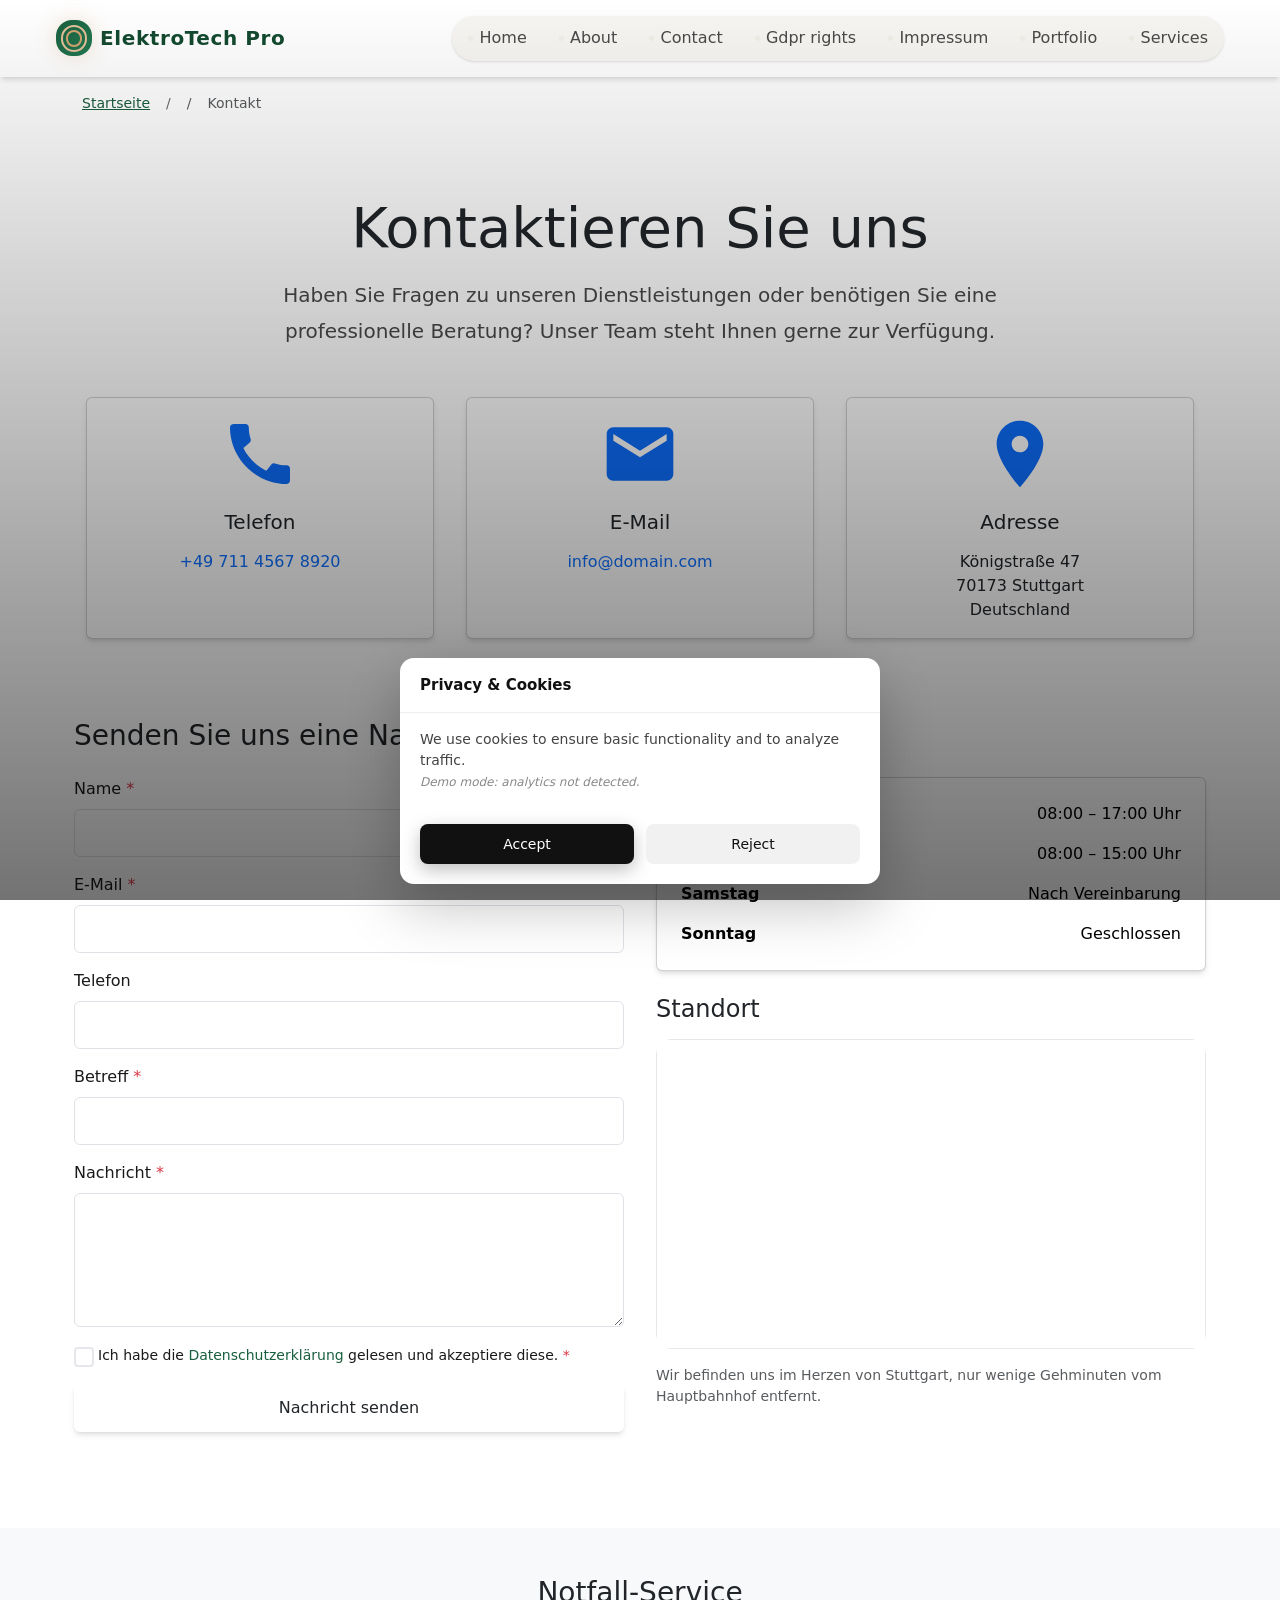
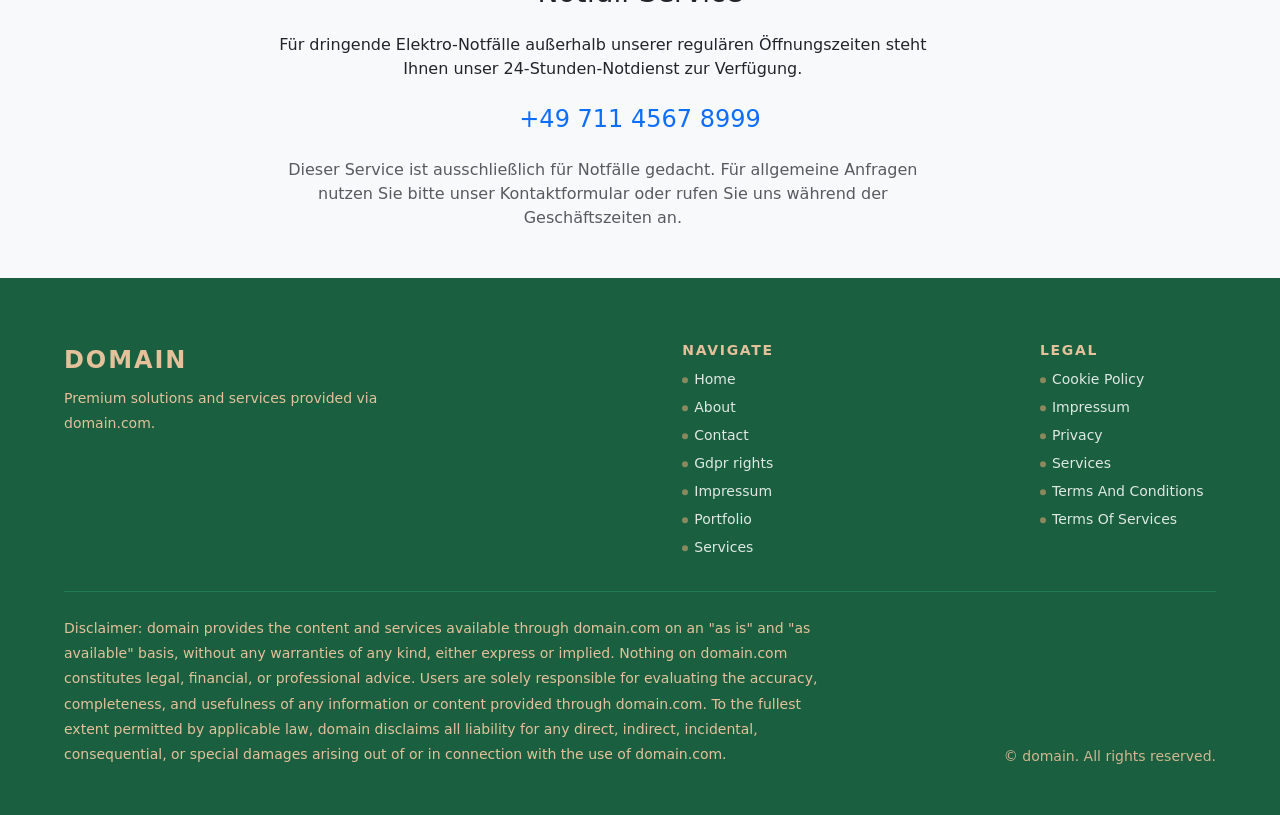
<file: contact.html>
<!DOCTYPE html><html lang="de"><head>
<script type="application/ld+json">
{
  "@context": "https://schema.org",
  "@graph": [
    {
      "@type": "WebSite",
      "@id": "https://domain.com/#website",
      "url": "https://domain.com",
      "name": "domain"
    },
    {
      "@type": "Organization",
      "@id": "https://domain.com/#org",
      "name": "domain",
      "url": "https://domain.com"
    },
    {
      "@type": "WebPage",
      "@id": "https://domain.com/contact.html",
      "url": "https://domain.com/contact.html",
      "name": "domain",
      "isPartOf": {
        "@id": "https://domain.com/#website"
      },
      "inLanguage": "de"
    }
  ]
}
</script>
  <meta charset="UTF-8">
  <meta name="viewport" content="width=device-width, initial-scale=1.0">
  <title>Kontakt – domain</title>
  <meta name="description" content="Kontaktieren Sie domain für professionelle Elektrotechnik-Lösungen. Rufen Sie uns an, schreiben Sie uns oder besuchen Sie uns in Stuttgart.">
  <meta property="og:title" content="Kontakt – domain">
  <meta property="og:description" content="Nehmen Sie Kontakt mit unserem Team auf. Wir beraten Sie gerne zu allen Fragen rund um Elektroinstallationen und Elektrotechnik.">
  <meta property="og:type" content="website">
  <meta property="og:url" content="https://domain.com/contact.html">
  <link rel="canonical" href="https://domain.com/contact.html">
  <link rel="stylesheet" href="style.css">
  <link rel="icon" type="image/png" href="/favicon.png">
  <link rel="apple-touch-icon" href="/apple-touch-icon.png">
   <link rel="stylesheet" href="https://cdn.jsdelivr.net/npm/bootstrap@5.3.3/dist/css/bootstrap.min.css" integrity="sha384-QWTKZyjpPEjISv5WaRU9OFeRpok6YctnYmDr5pNlyT2bRjXh0JMhjY6hW+ALEwIH" crossorigin="anonymous">
  <link rel="stylesheet" href="https://unpkg.com/aos@2.3.4/dist/aos.css">
<link rel="stylesheet" href="./header-footer.css">
</head>
 <body>
  <header class="dr-header" aria-label="Main header">
  <div class="dr-header-inner">
    <div class="dr-brand">
      <div class="dr-logo" aria-label="ElektroTech Pro logo">
        <span class="dr-logo-mark"></span>
        <span class="dr-logo-text">ElektroTech Pro</span>
      </div>
    </div>
    <button class="dr-nav-toggle" type="button" aria-label="Toggle navigation" aria-expanded="false">
      <span class="dr-nav-toggle-bar"></span>
      <span class="dr-nav-toggle-bar"></span>
    </button>
    <nav class="dr-nav" aria-label="Primary navigation">
      <ul class="dr-nav-list">
        <li class="dr-nav-item"><a class="dr-nav-link" href="./index.html">Home</a></li>
        <li class="dr-nav-item"><a class="dr-nav-link" href="./about.html">About</a></li>
        <li class="dr-nav-item"><a class="dr-nav-link" href="./contact.html">Contact</a></li>
        <li class="dr-nav-item"><a class="dr-nav-link" href="./gdpr-rights.html">Gdpr rights</a></li>
        <li class="dr-nav-item"><a class="dr-nav-link" href="./impressum.html">Impressum</a></li>
        <li class="dr-nav-item"><a class="dr-nav-link" href="./portfolio.html">Portfolio</a></li>
        <li class="dr-nav-item"><a class="dr-nav-link" href="./services.html">Services</a></li>
      </ul>
    </nav>
  </div>
</header>
  <main>
   <nav aria-label="breadcrumb" class="container py-3">
    <ol class="breadcrumb">
     <li class="breadcrumb-item"><a href="/">Startseite</a></li>
     <li class="breadcrumb-item active" aria-current="page">Kontakt</li>
    </ol>
   </nav>
   <section class="l-section py-4 py-md-5">
    <div class="container">
     <div class="row">
      <div class="col-12 col-lg-8 mx-auto text-center mb-5">
       <h1 class="display-4 mb-3">Kontaktieren Sie uns</h1>
       <p class="lead">Haben Sie Fragen zu unseren Dienstleistungen oder benötigen Sie eine professionelle Beratung? Unser Team steht Ihnen gerne zur Verfügung.</p>
      </div>
     </div>
     <div class="row g-4 mb-5">
      <div class="col-12 col-md-4">
       <div class="card c-card h-100 d-flex flex-column">
        <div class="card-body">
         <div class="ratio ratio-1x1 mb-3" style="max-width: 80px; margin: 0 auto;">
          <svg xmlns="http://www.w3.org/2000/svg" fill="currentColor" viewBox="0 0 24 24" class="text-primary" role="img" aria-label="Telefon-Symbol">
           <path d="M20.01 15.38c-1.23 0-2.42-.2-3.53-.56a.977.977 0 0 0-1.01.24l-1.57 1.97c-2.83-1.35-5.48-3.9-6.89-6.83l1.95-1.66c.27-.28.35-.67.24-1.02-.37-1.11-.56-2.3-.56-3.53 0-.54-.45-.99-.99-.99H4.19C3.65 3 3 3.24 3 3.99 3 13.28 10.73 21 20.01 21c.71 0 .99-.63.99-1.18v-3.45c0-.54-.45-.99-.99-.99z"></path>
          </svg>
         </div>
         <h3 class="h5 text-center mb-3">Telefon</h3>
         <p class="text-center mb-0"><a href="tel:+4971145678920" class="text-decoration-none">+49 711 4567 8920</a></p>
        </div>
       </div>
      </div>
      <div class="col-12 col-md-4">
       <div class="card c-card h-100 d-flex flex-column">
        <div class="card-body">
         <div class="ratio ratio-1x1 mb-3" style="max-width: 80px; margin: 0 auto;">
          <svg xmlns="http://www.w3.org/2000/svg" fill="currentColor" viewBox="0 0 24 24" class="text-primary" role="img" aria-label="E-Mail-Symbol">
           <path d="M20 4H4c-1.1 0-1.99.9-1.99 2L2 18c0 1.1.9 2 2 2h16c1.1 0 2-.9 2-2V6c0-1.1-.9-2-2-2zm0 4l-8 5-8-5V6l8 5 8-5v2z"></path>
          </svg>
         </div>
         <h3 class="h5 text-center mb-3">E-Mail</h3>
         <p class="text-center mb-0"><a href="mailto:info@domain.com" class="text-decoration-none">info@domain.com</a></p>
        </div>
       </div>
      </div>
      <div class="col-12 col-md-4">
       <div class="card c-card h-100 d-flex flex-column">
        <div class="card-body">
         <div class="ratio ratio-1x1 mb-3" style="max-width: 80px; margin: 0 auto;">
          <svg xmlns="http://www.w3.org/2000/svg" fill="currentColor" viewBox="0 0 24 24" class="text-primary" role="img" aria-label="Standort-Symbol">
           <path d="M12 2C8.13 2 5 5.13 5 9c0 5.25 7 13 7 13s7-7.75 7-13c0-3.87-3.13-7-7-7zm0 9.5c-1.38 0-2.5-1.12-2.5-2.5s1.12-2.5 2.5-2.5 2.5 1.12 2.5 2.5-1.12 2.5-2.5 2.5z"></path>
          </svg>
         </div>
         <h3 class="h5 text-center mb-3">Adresse</h3>
         <p class="text-center mb-0">Königstraße 47
          <br>
          70173 Stuttgart
          <br>
          Deutschland</p>
        </div>
       </div>
      </div>
     </div>
     <div class="row g-5">
      <div class="col-12 col-lg-6">
       <h2 class="h3 mb-4">Senden Sie uns eine Nachricht</h2>
       <form method="POST" action="thank_you.html" class="c-form" id="contactForm" novalidate="">
        <div class="mb-3">
         <label for="name" class="form-label c-label">Name <span class="text-danger">*</span></label> <input type="text" class="form-control c-input" id="name" name="name" required="" aria-required="true">
         <div class="c-form__error" role="alert"></div>
        </div>
        <div class="mb-3">
         <label for="email" class="form-label c-label">E-Mail <span class="text-danger">*</span></label> <input type="email" class="form-control c-input" id="email" name="email" required="" aria-required="true">
         <div class="c-form__error" role="alert"></div>
        </div>
        <div class="mb-3">
         <label for="phone" class="form-label c-label">Telefon</label> <input type="tel" class="form-control c-input" id="phone" name="phone">
         <div class="c-form__error" role="alert"></div>
        </div>
        <div class="mb-3">
         <label for="subject" class="form-label c-label">Betreff <span class="text-danger">*</span></label> <input type="text" class="form-control c-input" id="subject" name="subject" required="" aria-required="true">
         <div class="c-form__error" role="alert"></div>
        </div>
        <div class="mb-3">
         <label for="message" class="form-label c-label">Nachricht <span class="text-danger">*</span></label> <textarea class="form-control c-input" id="message" name="message" rows="5" required="" aria-required="true"></textarea>
         <div class="c-form__error" role="alert"></div>
        </div>
        <div class="mb-3">
         <div class="form-check c-checkbox">
          <input class="form-check-input" type="checkbox" id="privacy" name="privacy" required="" aria-required="true"> <label class="form-check-label" for="privacy"> Ich habe die <a href="/privacy.html" class="text-decoration-none">Datenschutzerklärung</a> gelesen und akzeptiere diese. <span class="text-danger">*</span> </label>
          <div class="c-form__error" role="alert"></div>
         </div>
        </div>
        <button type="submit" class="btn c-button c-button--primary w-100">Nachricht senden</button>
       </form>
      </div>
      <div class="col-12 col-lg-6">
       <h2 class="h3 mb-4">Öffnungszeiten</h2>
       <div class="card c-card mb-4">
        <div class="card-body">
         <table class="table table-borderless mb-0">
          <tbody>
           <tr>
            <td><strong>Montag – Donnerstag</strong></td>
            <td class="text-end">08:00 – 17:00 Uhr</td>
           </tr>
           <tr>
            <td><strong>Freitag</strong></td>
            <td class="text-end">08:00 – 15:00 Uhr</td>
           </tr>
           <tr>
            <td><strong>Samstag</strong></td>
            <td class="text-end">Nach Vereinbarung</td>
           </tr>
           <tr>
            <td><strong>Sonntag</strong></td>
            <td class="text-end">Geschlossen</td>
           </tr>
          </tbody>
         </table>
        </div>
       </div>
       <h3 class="h4 mb-3">Standort</h3>
       <div class="ratio ratio-16x9">
        <iframe src="https://www.openstreetmap.org/export/embed.html?bbox=9.176%2C48.776%2C9.182%2C48.782&amp;layer=mapnik&amp;marker=48.779%2C9.179" style="border: 1px solid var(--color-border);" loading="lazy" title="Karte des Standorts domain"></iframe>
       </div>
       <p class="mt-3 text-muted small">Wir befinden uns im Herzen von Stuttgart, nur wenige Gehminuten vom Hauptbahnhof entfernt.</p>
      </div>
     </div>
    </div>
   </section>
   <section class="l-section py-4 py-md-5 bg-light">
    <div class="container">
     <div class="row">
      <div class="col-12 col-lg-8 mx-auto text-center">
       <h2 class="h3 mb-4">Notfall-Service</h2>
       <p class="mb-4">Für dringende Elektro-Notfälle außerhalb unserer regulären Öffnungszeiten steht Ihnen unser 24-Stunden-Notdienst zur Verfügung.</p>
       <p class="h4 mb-4"><a href="tel:+4971145678999" class="text-decoration-none">+49 711 4567 8999</a></p>
       <p class="text-muted">Dieser Service ist ausschließlich für Notfälle gedacht. Für allgemeine Anfragen nutzen Sie bitte unser Kontaktformular oder rufen Sie uns während der Geschäftszeiten an.</p>
      </div>
     </div>
    </div>
   </section>
  </main>
  <footer class="dr-footer" aria-label="Site footer">
  <div class="dr-footer-inner">
    <div class="dr-footer-main">
      <div class="dr-footer-brand-block">
        <div class="dr-footer-brand">domain</div>
        <p class="dr-footer-tagline">Premium solutions and services provided via domain.com.</p>
      </div>
      <div class="dr-footer-nav-block" aria-label="Footer navigation">
        <h2 class="dr-footer-heading">Navigate</h2>
        <ul class="dr-footer-nav-list">
          <li class="dr-footer-nav-item"><a class="dr-footer-nav-link" href="./index.html">Home</a></li>
          <li class="dr-footer-nav-item"><a class="dr-footer-nav-link" href="./about.html">About</a></li>
          <li class="dr-footer-nav-item"><a class="dr-footer-nav-link" href="./contact.html">Contact</a></li>
          <li class="dr-footer-nav-item"><a class="dr-footer-nav-link" href="./gdpr-rights.html">Gdpr rights</a></li>
          <li class="dr-footer-nav-item"><a class="dr-footer-nav-link" href="./impressum.html">Impressum</a></li>
          <li class="dr-footer-nav-item"><a class="dr-footer-nav-link" href="./portfolio.html">Portfolio</a></li>
          <li class="dr-footer-nav-item"><a class="dr-footer-nav-link" href="./services.html">Services</a></li>
        </ul>
      </div>
      <div class="dr-footer-legal-block" aria-label="Legal links">
        <h2 class="dr-footer-heading">Legal</h2>
        <ul class="dr-footer-legal-list">
          <li class="dr-footer-legal-item"><a class="dr-footer-legal-link" href="./cookie_policy.html">Cookie Policy</a></li>
          <li class="dr-footer-legal-item"><a class="dr-footer-legal-link" href="./impressum.html">Impressum</a></li>
          <li class="dr-footer-legal-item"><a class="dr-footer-legal-link" href="./privacy.html">Privacy</a></li>
          <li class="dr-footer-legal-item"><a class="dr-footer-legal-link" href="./services.html">Services</a></li>
          <li class="dr-footer-legal-item"><a class="dr-footer-legal-link" href="./terms_and_conditions.html">Terms And Conditions</a></li>
          <li class="dr-footer-legal-item"><a class="dr-footer-legal-link" href="./terms_of_services.html">Terms Of Services</a></li>
        </ul>
      </div>
    </div>
    <div class="dr-footer-bottom">
      <p class="dr-footer-disclaimer">Disclaimer: domain provides the content and services available through domain.com on an "as is" and "as available" basis, without any warranties of any kind, either express or implied. Nothing on domain.com constitutes legal, financial, or professional advice. Users are solely responsible for evaluating the accuracy, completeness, and usefulness of any information or content provided through domain.com. To the fullest extent permitted by applicable law, domain disclaims all liability for any direct, indirect, incidental, consequential, or special damages arising out of or in connection with the use of domain.com.</p>
      <p class="dr-footer-meta">© <span class="dr-footer-meta-name">domain</span>. All rights reserved.</p>
    </div>
  </div>
</footer>
  <script src="script.js" defer=""></script>
 
  <script src="https://unpkg.com/aos@2.3.4/dist/aos.js"></script>
  <script>
if (typeof AOS !== "undefined" && !window.__AOS_INITIALIZED__) {
  AOS.init({ once: true, duration: 700, easing: "ease-out-cubic" });
  window.__AOS_INITIALIZED__ = true;
}
</script>
<script src="./header-footer.js"></script>
<script src="./consent.js"></script>
</body></html>
</file>
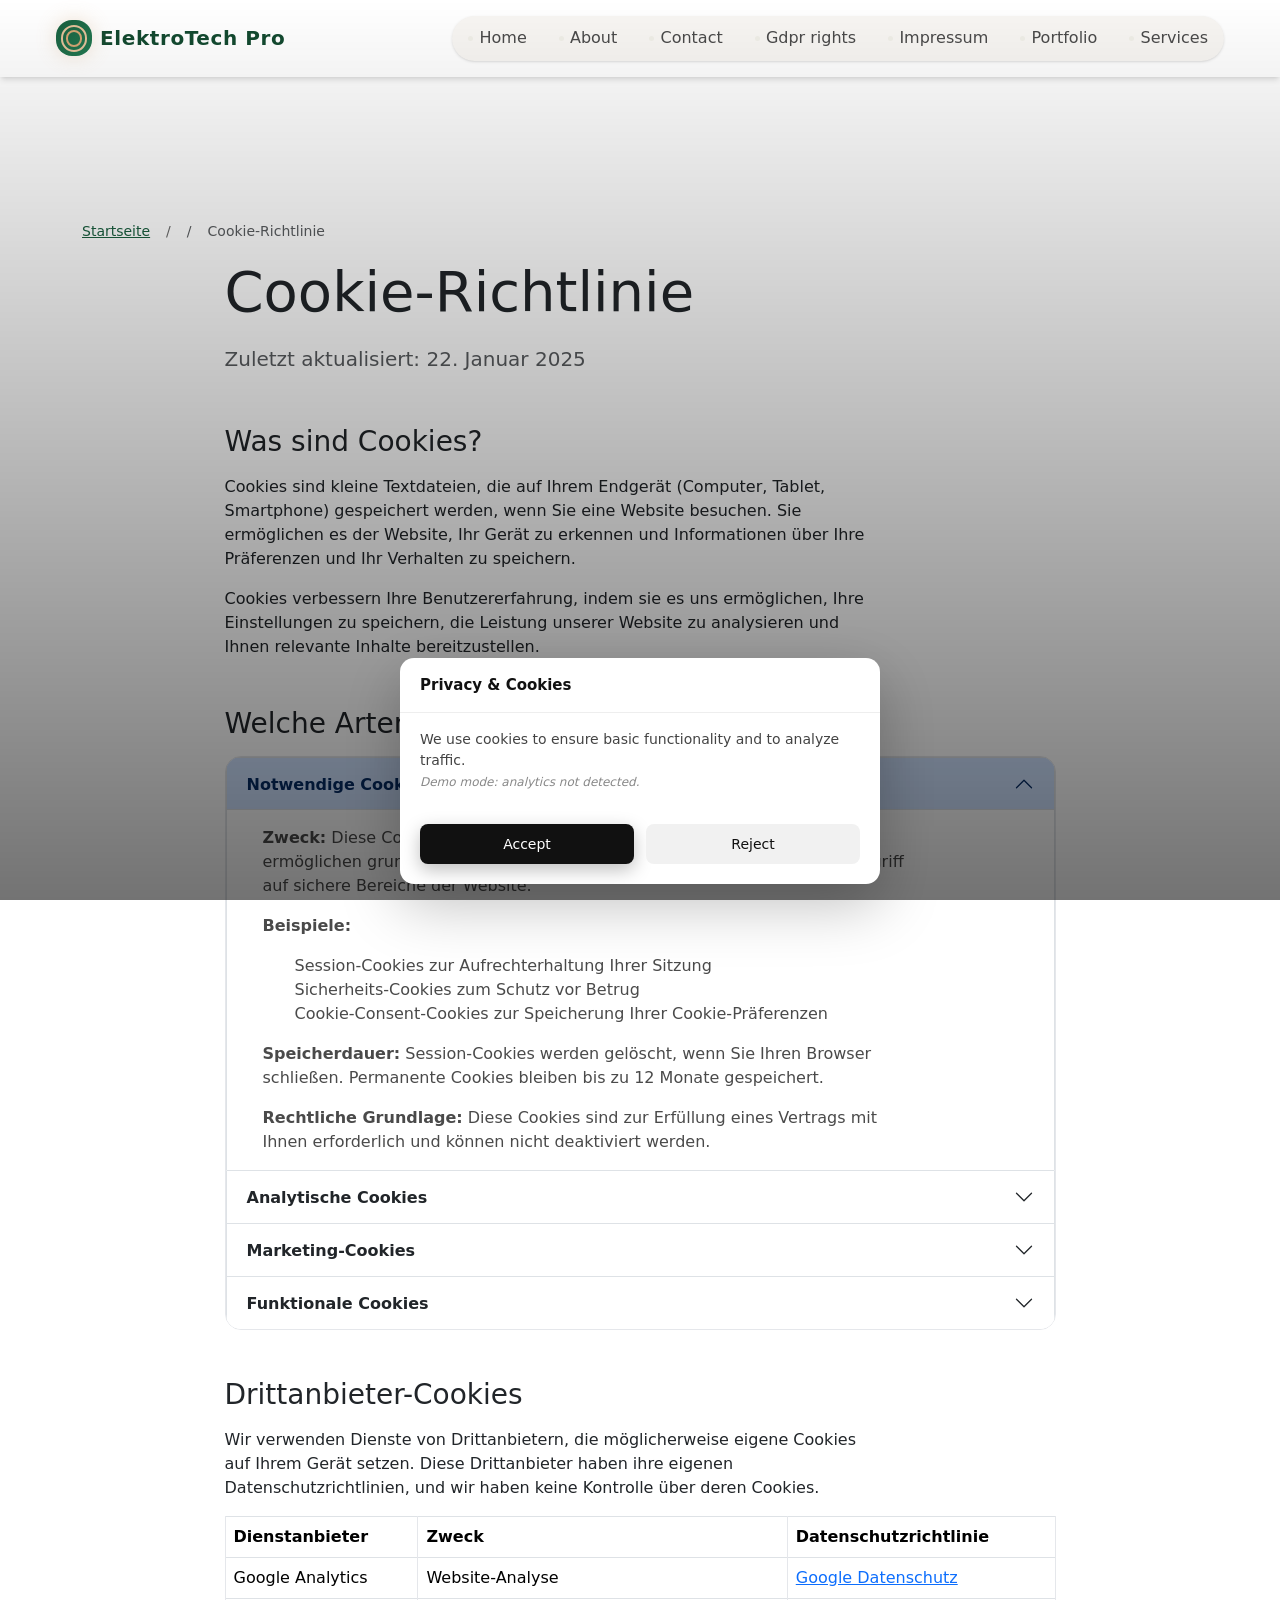
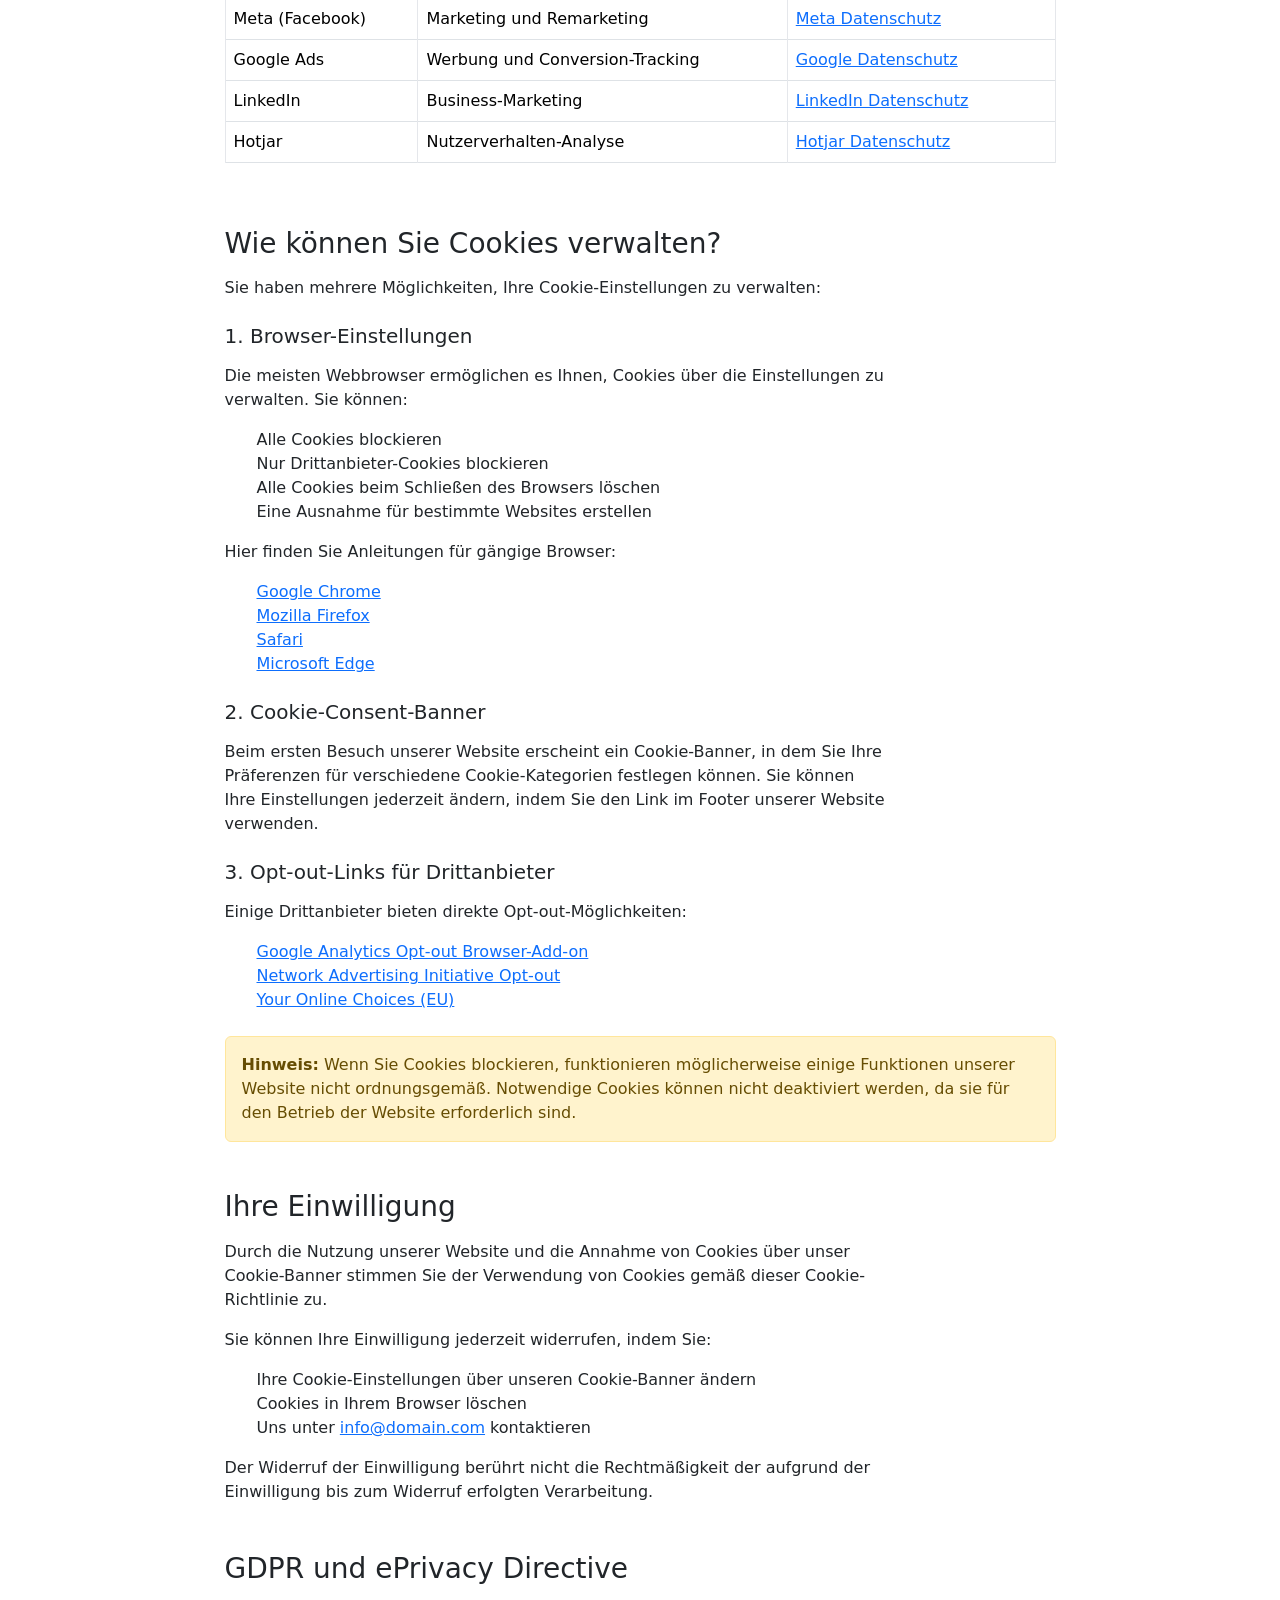
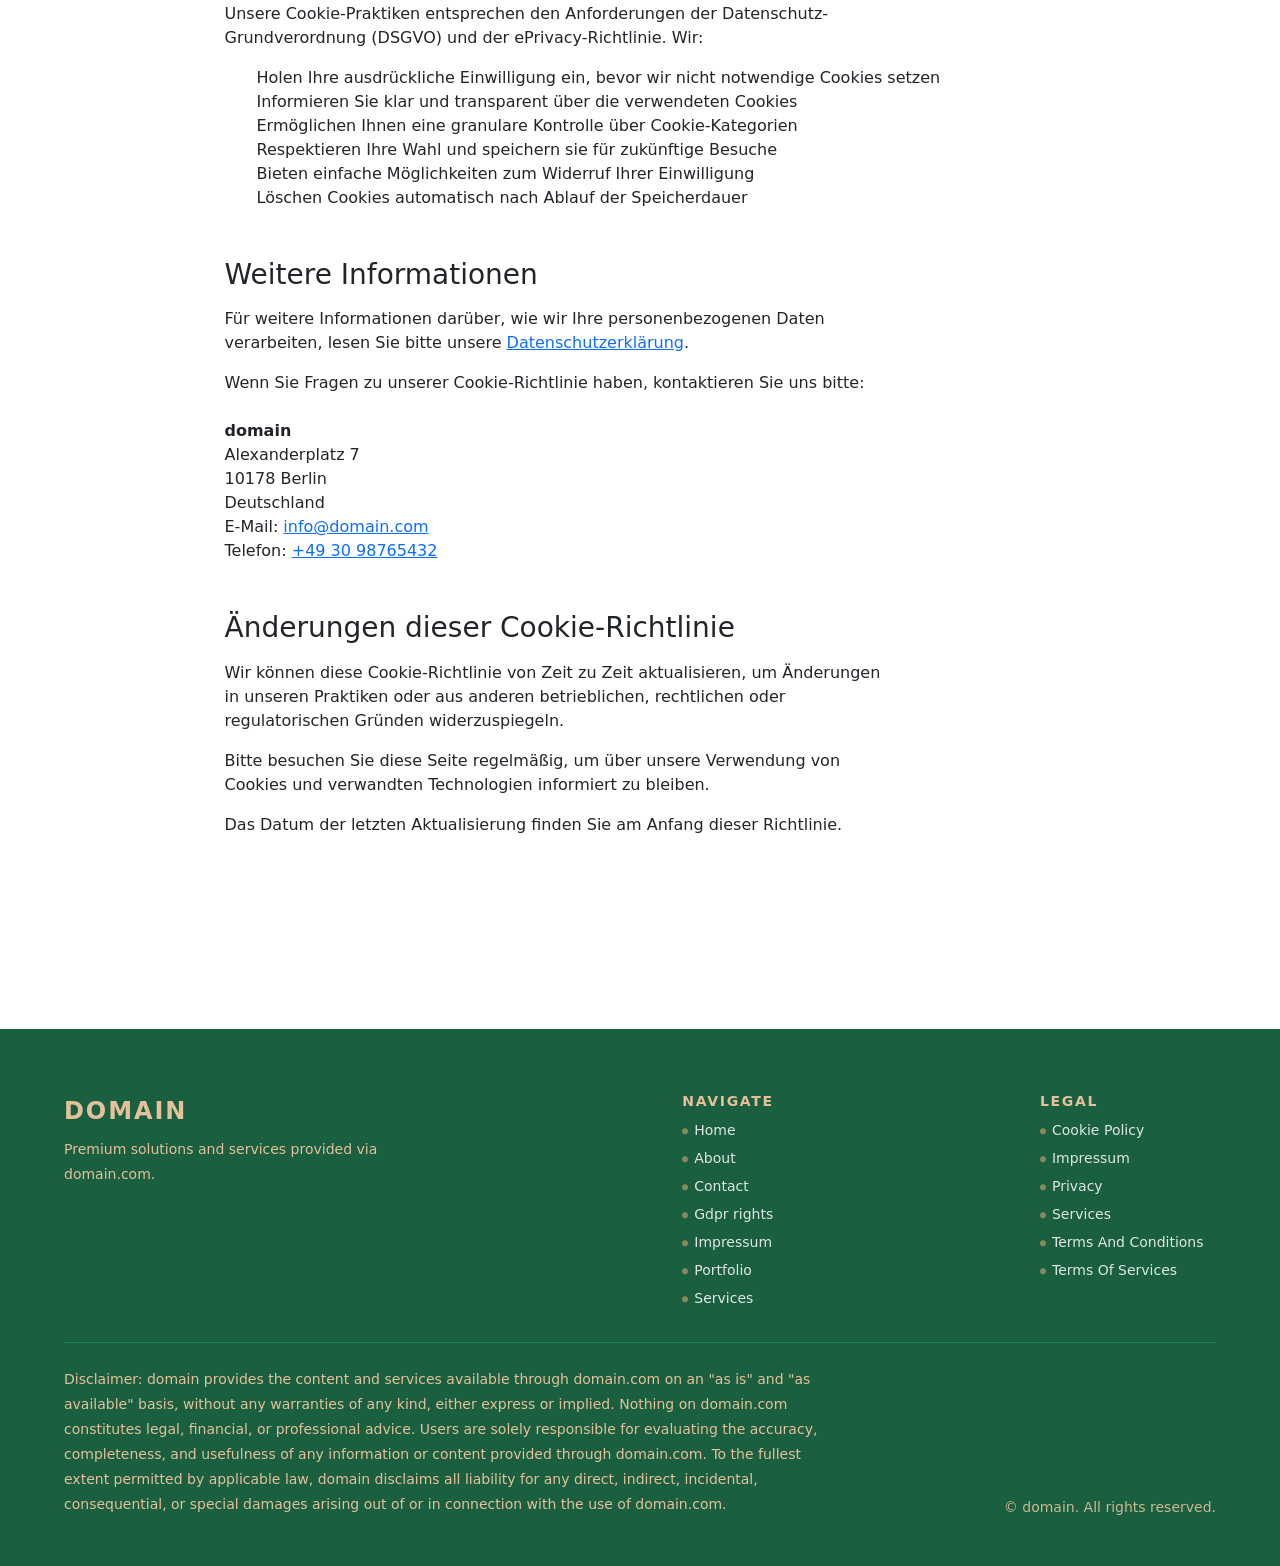
<file: cookie_policy.html>
<!DOCTYPE html><html lang="de"><head>
<script type="application/ld+json">
{
  "@context": "https://schema.org",
  "@graph": [
    {
      "@type": "WebSite",
      "@id": "https://domain.com/#website",
      "url": "https://domain.com",
      "name": "domain"
    },
    {
      "@type": "Organization",
      "@id": "https://domain.com/#org",
      "name": "domain",
      "url": "https://domain.com"
    },
    {
      "@type": "WebPage",
      "@id": "https://domain.com/cookie_policy.html",
      "url": "https://domain.com/cookie_policy.html",
      "name": "domain",
      "isPartOf": {
        "@id": "https://domain.com/#website"
      },
      "inLanguage": "de"
    }
  ]
}
</script>
  <meta charset="UTF-8">
  <meta name="viewport" content="width=device-width, initial-scale=1.0">
  <meta name="description" content="Cookie-Richtlinie von domain. Erfahren Sie, wie wir Cookies verwenden, welche Arten von Cookies wir einsetzen und wie Sie Ihre Cookie-Einstellungen verwalten können.">
  <meta name="keywords" content="Cookie-Richtlinie, Cookies, Datenschutz, GDPR, ePrivacy, Cookie-Verwaltung">
  <meta property="og:title" content="Cookie-Richtlinie - domain">
  <meta property="og:description" content="Informationen über die Verwendung von Cookies auf unserer Website und Ihre Kontrollmöglichkeiten.">
  <meta property="og:type" content="website">
  <meta property="og:url" content="https://domain.com/cookie_policy.html">
  <meta property="og:image" content="https://domain.com/assets/og-image.jpg">
  <link rel="canonical" href="https://domain.com/cookie_policy.html">
  <title>Cookie-Richtlinie - domain</title>
  <link rel="stylesheet" href="style.css">
  <link rel="icon" type="image/png" href="/favicon.png">
  <link rel="apple-touch-icon" href="/apple-touch-icon.png">
   <link rel="stylesheet" href="https://cdn.jsdelivr.net/npm/bootstrap@5.3.3/dist/css/bootstrap.min.css" integrity="sha384-QWTKZyjpPEjISv5WaRU9OFeRpok6YctnYmDr5pNlyT2bRjXh0JMhjY6hW+ALEwIH" crossorigin="anonymous">
  <link rel="stylesheet" href="https://unpkg.com/aos@2.3.4/dist/aos.css">
<link rel="stylesheet" href="./header-footer.css">
</head>
 <body>
  <header class="dr-header" aria-label="Main header">
  <div class="dr-header-inner">
    <div class="dr-brand">
      <div class="dr-logo" aria-label="ElektroTech Pro logo">
        <span class="dr-logo-mark"></span>
        <span class="dr-logo-text">ElektroTech Pro</span>
      </div>
    </div>
    <button class="dr-nav-toggle" type="button" aria-label="Toggle navigation" aria-expanded="false">
      <span class="dr-nav-toggle-bar"></span>
      <span class="dr-nav-toggle-bar"></span>
    </button>
    <nav class="dr-nav" aria-label="Primary navigation">
      <ul class="dr-nav-list">
        <li class="dr-nav-item"><a class="dr-nav-link" href="./index.html">Home</a></li>
        <li class="dr-nav-item"><a class="dr-nav-link" href="./about.html">About</a></li>
        <li class="dr-nav-item"><a class="dr-nav-link" href="./contact.html">Contact</a></li>
        <li class="dr-nav-item"><a class="dr-nav-link" href="./gdpr-rights.html">Gdpr rights</a></li>
        <li class="dr-nav-item"><a class="dr-nav-link" href="./impressum.html">Impressum</a></li>
        <li class="dr-nav-item"><a class="dr-nav-link" href="./portfolio.html">Portfolio</a></li>
        <li class="dr-nav-item"><a class="dr-nav-link" href="./services.html">Services</a></li>
      </ul>
    </nav>
  </div>
</header>
  <main class="l-section">
   <div class="container py-4 py-md-5">
    <nav aria-label="breadcrumb">
     <ol class="breadcrumb">
      <li class="breadcrumb-item"><a href="/">Startseite</a></li>
      <li class="breadcrumb-item active" aria-current="page">Cookie-Richtlinie</li>
     </ol>
    </nav>
    <article class="row justify-content-center">
     <div class="col-12 col-lg-10 col-xl-9">
      <header class="mb-4 mb-md-5">
       <h1 class="display-4 mb-3">Cookie-Richtlinie</h1>
       <p class="lead text-muted">Zuletzt aktualisiert: 22. Januar 2025</p>
      </header>
      <section class="mb-5">
       <h2 class="h3 mb-3">Was sind Cookies?</h2>
       <p>Cookies sind kleine Textdateien, die auf Ihrem Endgerät (Computer, Tablet, Smartphone) gespeichert werden, wenn Sie eine Website besuchen. Sie ermöglichen es der Website, Ihr Gerät zu erkennen und Informationen über Ihre Präferenzen und Ihr Verhalten zu speichern.</p>
       <p>Cookies verbessern Ihre Benutzererfahrung, indem sie es uns ermöglichen, Ihre Einstellungen zu speichern, die Leistung unserer Website zu analysieren und Ihnen relevante Inhalte bereitzustellen.</p>
      </section>
      <section class="mb-5">
       <h2 class="h3 mb-3">Welche Arten von Cookies verwenden wir?</h2>
       <div class="accordion" id="cookieTypesAccordion">
        <div class="accordion-item">
         <h3 class="accordion-header" id="headingNecessary">
          <button class="accordion-button" type="button" data-bs-toggle="collapse" data-bs-target="#collapseNecessary" aria-expanded="true" aria-controls="collapseNecessary">Notwendige Cookies</button>
         </h3>
         <div id="collapseNecessary" class="accordion-collapse collapse show" aria-labelledby="headingNecessary" data-bs-parent="#cookieTypesAccordion">
          <div class="accordion-body">
           <p><strong>Zweck:</strong> Diese Cookies sind für den Betrieb unserer Website unerlässlich. Sie ermöglichen grundlegende Funktionen wie die Seitennavigation und den Zugriff auf sichere Bereiche der Website.</p>
           <p><strong>Beispiele:</strong></p>
           <ul>
            <li>Session-Cookies zur Aufrechterhaltung Ihrer Sitzung</li>
            <li>Sicherheits-Cookies zum Schutz vor Betrug</li>
            <li>Cookie-Consent-Cookies zur Speicherung Ihrer Cookie-Präferenzen</li>
           </ul>
           <p><strong>Speicherdauer:</strong> Session-Cookies werden gelöscht, wenn Sie Ihren Browser schließen. Permanente Cookies bleiben bis zu 12 Monate gespeichert.</p>
           <p class="mb-0"><strong>Rechtliche Grundlage:</strong> Diese Cookies sind zur Erfüllung eines Vertrags mit Ihnen erforderlich und können nicht deaktiviert werden.</p>
          </div>
         </div>
        </div>
        <div class="accordion-item">
         <h3 class="accordion-header" id="headingAnalytical">
          <button class="accordion-button collapsed" type="button" data-bs-toggle="collapse" data-bs-target="#collapseAnalytical" aria-expanded="false" aria-controls="collapseAnalytical">Analytische Cookies</button>
         </h3>
         <div id="collapseAnalytical" class="accordion-collapse collapse" aria-labelledby="headingAnalytical" data-bs-parent="#cookieTypesAccordion">
          <div class="accordion-body">
           <p><strong>Zweck:</strong> Diese Cookies helfen uns zu verstehen, wie Besucher mit unserer Website interagieren, indem sie Informationen anonym sammeln und melden.</p>
           <p><strong>Verwendete Dienste:</strong></p>
           <ul>
            <li><strong>Google Analytics:</strong> Erfasst Informationen über Ihre Nutzung der Website, einschließlich besuchter Seiten, Verweildauer und Klickverhalten.</li>
            <li><strong>Hotjar:</strong> Analysiert das Nutzerverhalten durch Heatmaps und Session-Aufzeichnungen.</li>
           </ul>
           <p><strong>Speicherdauer:</strong> Bis zu 24 Monate</p>
           <p class="mb-0"><strong>Rechtliche Grundlage:</strong> Ihre Einwilligung gemäß Art. 6 Abs. 1 lit. a DSGVO</p>
          </div>
         </div>
        </div>
        <div class="accordion-item">
         <h3 class="accordion-header" id="headingMarketing">
          <button class="accordion-button collapsed" type="button" data-bs-toggle="collapse" data-bs-target="#collapseMarketing" aria-expanded="false" aria-controls="collapseMarketing">Marketing-Cookies</button>
         </h3>
         <div id="collapseMarketing" class="accordion-collapse collapse" aria-labelledby="headingMarketing" data-bs-parent="#cookieTypesAccordion">
          <div class="accordion-body">
           <p><strong>Zweck:</strong> Diese Cookies werden verwendet, um Werbung anzuzeigen, die für Sie und Ihre Interessen relevant ist. Sie werden auch verwendet, um die Anzahl der Anzeigenaufrufe zu begrenzen und die Effektivität von Werbekampagnen zu messen.</p>
           <p><strong>Verwendete Dienste:</strong></p>
           <ul>
            <li><strong>Meta Pixel (Facebook):</strong> Ermöglicht es uns, die Wirksamkeit unserer Facebook-Werbung zu messen und Zielgruppen für Remarketing zu erstellen.</li>
            <li><strong>Google Ads:</strong> Verfolgt Conversions und optimiert unsere Werbekampagnen.</li>
            <li><strong>LinkedIn Insight Tag:</strong> Misst die Performance von LinkedIn-Anzeigen und erstellt Retargeting-Zielgruppen.</li>
           </ul>
           <p><strong>Speicherdauer:</strong> Bis zu 24 Monate</p>
           <p class="mb-0"><strong>Rechtliche Grundlage:</strong> Ihre Einwilligung gemäß Art. 6 Abs. 1 lit. a DSGVO</p>
          </div>
         </div>
        </div>
        <div class="accordion-item">
         <h3 class="accordion-header" id="headingFunctional">
          <button class="accordion-button collapsed" type="button" data-bs-toggle="collapse" data-bs-target="#collapseFunctional" aria-expanded="false" aria-controls="collapseFunctional">Funktionale Cookies</button>
         </h3>
         <div id="collapseFunctional" class="accordion-collapse collapse" aria-labelledby="headingFunctional" data-bs-parent="#cookieTypesAccordion">
          <div class="accordion-body">
           <p><strong>Zweck:</strong> Diese Cookies ermöglichen erweiterte Funktionen und Personalisierung, wie z. B. Videos und Live-Chats. Sie können von uns oder von Drittanbietern gesetzt werden, deren Dienste wir auf unseren Seiten verwenden.</p>
           <p><strong>Beispiele:</strong></p>
           <ul>
            <li>Speicherung Ihrer Sprachpräferenz</li>
            <li>Speicherung von Schriftgröße und anderen Barrierefreiheitseinstellungen</li>
            <li>Bereitstellung von Chat-Funktionen</li>
            <li>Einbettung von Videos (z. B. YouTube, Vimeo)</li>
           </ul>
           <p><strong>Speicherdauer:</strong> Bis zu 12 Monate</p>
           <p class="mb-0"><strong>Rechtliche Grundlage:</strong> Ihre Einwilligung gemäß Art. 6 Abs. 1 lit. a DSGVO</p>
          </div>
         </div>
        </div>
       </div>
      </section>
      <section class="mb-5">
       <h2 class="h3 mb-3">Drittanbieter-Cookies</h2>
       <p>Wir verwenden Dienste von Drittanbietern, die möglicherweise eigene Cookies auf Ihrem Gerät setzen. Diese Drittanbieter haben ihre eigenen Datenschutzrichtlinien, und wir haben keine Kontrolle über deren Cookies.</p>
       <div class="table-responsive">
        <table class="table table-bordered">
         <thead>
          <tr>
           <th scope="col">Dienstanbieter</th>
           <th scope="col">Zweck</th>
           <th scope="col">Datenschutzrichtlinie</th>
          </tr>
         </thead>
         <tbody>
          <tr>
           <td>Google Analytics</td>
           <td>Website-Analyse</td>
           <td><a href="https://policies.google.com/privacy" target="_blank" rel="noopener noreferrer">Google Datenschutz</a></td>
          </tr>
          <tr>
           <td>Meta (Facebook)</td>
           <td>Marketing und Remarketing</td>
           <td><a href="https://www.facebook.com/privacy/policy" target="_blank" rel="noopener noreferrer">Meta Datenschutz</a></td>
          </tr>
          <tr>
           <td>Google Ads</td>
           <td>Werbung und Conversion-Tracking</td>
           <td><a href="https://policies.google.com/privacy" target="_blank" rel="noopener noreferrer">Google Datenschutz</a></td>
          </tr>
          <tr>
           <td>LinkedIn</td>
           <td>Business-Marketing</td>
           <td><a href="https://www.linkedin.com/legal/privacy-policy" target="_blank" rel="noopener noreferrer">LinkedIn Datenschutz</a></td>
          </tr>
          <tr>
           <td>Hotjar</td>
           <td>Nutzerverhalten-Analyse</td>
           <td><a href="https://www.hotjar.com/legal/policies/privacy/" target="_blank" rel="noopener noreferrer">Hotjar Datenschutz</a></td>
          </tr>
         </tbody>
        </table>
       </div>
      </section>
      <section class="mb-5">
       <h2 class="h3 mb-3">Wie können Sie Cookies verwalten?</h2>
       <p>Sie haben mehrere Möglichkeiten, Ihre Cookie-Einstellungen zu verwalten:</p>
       <h4 class="h5 mt-4 mb-3">1. Browser-Einstellungen</h4>
       <p>Die meisten Webbrowser ermöglichen es Ihnen, Cookies über die Einstellungen zu verwalten. Sie können:</p>
       <ul>
        <li>Alle Cookies blockieren</li>
        <li>Nur Drittanbieter-Cookies blockieren</li>
        <li>Alle Cookies beim Schließen des Browsers löschen</li>
        <li>Eine Ausnahme für bestimmte Websites erstellen</li>
       </ul>
       <p>Hier finden Sie Anleitungen für gängige Browser:</p>
       <ul>
        <li><a href="https://support.google.com/chrome/answer/95647" target="_blank" rel="noopener noreferrer">Google Chrome</a></li>
        <li><a href="https://support.mozilla.org/de/kb/cookies-erlauben-und-ablehnen" target="_blank" rel="noopener noreferrer">Mozilla Firefox</a></li>
        <li><a href="https://support.apple.com/de-de/guide/safari/sfri11471/mac" target="_blank" rel="noopener noreferrer">Safari</a></li>
        <li><a href="https://support.microsoft.com/de-de/microsoft-edge/cookies-in-microsoft-edge-l%C3%B6schen-63947406-40ac-c3b8-57b9-2a946a29ae09" target="_blank" rel="noopener noreferrer">Microsoft Edge</a></li>
       </ul>
       <h4 class="h5 mt-4 mb-3">2. Cookie-Consent-Banner</h4>
       <p>Beim ersten Besuch unserer Website erscheint ein Cookie-Banner, in dem Sie Ihre Präferenzen für verschiedene Cookie-Kategorien festlegen können. Sie können Ihre Einstellungen jederzeit ändern, indem Sie den Link im Footer unserer Website verwenden.</p>
       <h4 class="h5 mt-4 mb-3">3. Opt-out-Links für Drittanbieter</h4>
       <p>Einige Drittanbieter bieten direkte Opt-out-Möglichkeiten:</p>
       <ul>
        <li><a href="https://tools.google.com/dlpage/gaoptout" target="_blank" rel="noopener noreferrer">Google Analytics Opt-out Browser-Add-on</a></li>
        <li><a href="https://optout.networkadvertising.org/" target="_blank" rel="noopener noreferrer">Network Advertising Initiative Opt-out</a></li>
        <li><a href="https://www.youronlinechoices.com/de/" target="_blank" rel="noopener noreferrer">Your Online Choices (EU)</a></li>
       </ul>
       <div class="alert alert-warning mt-4" role="alert">
        <strong>Hinweis:</strong> Wenn Sie Cookies blockieren, funktionieren möglicherweise einige Funktionen unserer Website nicht ordnungsgemäß. Notwendige Cookies können nicht deaktiviert werden, da sie für den Betrieb der Website erforderlich sind.
       </div>
      </section>
      <section class="mb-5">
       <h2 class="h3 mb-3">Ihre Einwilligung</h2>
       <p>Durch die Nutzung unserer Website und die Annahme von Cookies über unser Cookie-Banner stimmen Sie der Verwendung von Cookies gemäß dieser Cookie-Richtlinie zu.</p>
       <p>Sie können Ihre Einwilligung jederzeit widerrufen, indem Sie:</p>
       <ul>
        <li>Ihre Cookie-Einstellungen über unseren Cookie-Banner ändern</li>
        <li>Cookies in Ihrem Browser löschen</li>
        <li>Uns unter <a href="mailto:info@domain.com">info@domain.com</a> kontaktieren</li>
       </ul>
       <p>Der Widerruf der Einwilligung berührt nicht die Rechtmäßigkeit der aufgrund der Einwilligung bis zum Widerruf erfolgten Verarbeitung.</p>
      </section>
      <section class="mb-5">
       <h2 class="h3 mb-3">GDPR und ePrivacy Directive</h2>
       <p>Unsere Cookie-Praktiken entsprechen den Anforderungen der Datenschutz-Grundverordnung (DSGVO) und der ePrivacy-Richtlinie. Wir:</p>
       <ul>
        <li>Holen Ihre ausdrückliche Einwilligung ein, bevor wir nicht notwendige Cookies setzen</li>
        <li>Informieren Sie klar und transparent über die verwendeten Cookies</li>
        <li>Ermöglichen Ihnen eine granulare Kontrolle über Cookie-Kategorien</li>
        <li>Respektieren Ihre Wahl und speichern sie für zukünftige Besuche</li>
        <li>Bieten einfache Möglichkeiten zum Widerruf Ihrer Einwilligung</li>
        <li>Löschen Cookies automatisch nach Ablauf der Speicherdauer</li>
       </ul>
      </section>
      <section class="mb-5">
       <h2 class="h3 mb-3">Weitere Informationen</h2>
       <p>Für weitere Informationen darüber, wie wir Ihre personenbezogenen Daten verarbeiten, lesen Sie bitte unsere <a href="/privacy.html">Datenschutzerklärung</a>.</p>
       <p>Wenn Sie Fragen zu unserer Cookie-Richtlinie haben, kontaktieren Sie uns bitte:</p>
       <address class="mt-4"><strong>domain</strong>
        <br>
        Alexanderplatz 7
        <br>
        10178 Berlin
        <br>
        Deutschland
        <br>
        E-Mail: <a href="mailto:info@domain.com">info@domain.com</a>
        <br>
        Telefon: <a href="tel:+493098765432">+49 30 98765432</a></address>
      </section>
      <section class="mb-5">
       <h2 class="h3 mb-3">Änderungen dieser Cookie-Richtlinie</h2>
       <p>Wir können diese Cookie-Richtlinie von Zeit zu Zeit aktualisieren, um Änderungen in unseren Praktiken oder aus anderen betrieblichen, rechtlichen oder regulatorischen Gründen widerzuspiegeln.</p>
       <p>Bitte besuchen Sie diese Seite regelmäßig, um über unsere Verwendung von Cookies und verwandten Technologien informiert zu bleiben.</p>
       <p class="mb-0">Das Datum der letzten Aktualisierung finden Sie am Anfang dieser Richtlinie.</p>
      </section>
     </div>
    </article>
   </div>
  </main>
  <footer class="dr-footer" aria-label="Site footer">
  <div class="dr-footer-inner">
    <div class="dr-footer-main">
      <div class="dr-footer-brand-block">
        <div class="dr-footer-brand">domain</div>
        <p class="dr-footer-tagline">Premium solutions and services provided via domain.com.</p>
      </div>
      <div class="dr-footer-nav-block" aria-label="Footer navigation">
        <h2 class="dr-footer-heading">Navigate</h2>
        <ul class="dr-footer-nav-list">
          <li class="dr-footer-nav-item"><a class="dr-footer-nav-link" href="./index.html">Home</a></li>
          <li class="dr-footer-nav-item"><a class="dr-footer-nav-link" href="./about.html">About</a></li>
          <li class="dr-footer-nav-item"><a class="dr-footer-nav-link" href="./contact.html">Contact</a></li>
          <li class="dr-footer-nav-item"><a class="dr-footer-nav-link" href="./gdpr-rights.html">Gdpr rights</a></li>
          <li class="dr-footer-nav-item"><a class="dr-footer-nav-link" href="./impressum.html">Impressum</a></li>
          <li class="dr-footer-nav-item"><a class="dr-footer-nav-link" href="./portfolio.html">Portfolio</a></li>
          <li class="dr-footer-nav-item"><a class="dr-footer-nav-link" href="./services.html">Services</a></li>
        </ul>
      </div>
      <div class="dr-footer-legal-block" aria-label="Legal links">
        <h2 class="dr-footer-heading">Legal</h2>
        <ul class="dr-footer-legal-list">
          <li class="dr-footer-legal-item"><a class="dr-footer-legal-link" href="./cookie_policy.html">Cookie Policy</a></li>
          <li class="dr-footer-legal-item"><a class="dr-footer-legal-link" href="./impressum.html">Impressum</a></li>
          <li class="dr-footer-legal-item"><a class="dr-footer-legal-link" href="./privacy.html">Privacy</a></li>
          <li class="dr-footer-legal-item"><a class="dr-footer-legal-link" href="./services.html">Services</a></li>
          <li class="dr-footer-legal-item"><a class="dr-footer-legal-link" href="./terms_and_conditions.html">Terms And Conditions</a></li>
          <li class="dr-footer-legal-item"><a class="dr-footer-legal-link" href="./terms_of_services.html">Terms Of Services</a></li>
        </ul>
      </div>
    </div>
    <div class="dr-footer-bottom">
      <p class="dr-footer-disclaimer">Disclaimer: domain provides the content and services available through domain.com on an "as is" and "as available" basis, without any warranties of any kind, either express or implied. Nothing on domain.com constitutes legal, financial, or professional advice. Users are solely responsible for evaluating the accuracy, completeness, and usefulness of any information or content provided through domain.com. To the fullest extent permitted by applicable law, domain disclaims all liability for any direct, indirect, incidental, consequential, or special damages arising out of or in connection with the use of domain.com.</p>
      <p class="dr-footer-meta">© <span class="dr-footer-meta-name">domain</span>. All rights reserved.</p>
    </div>
  </div>
</footer>
  <script src="script.js" defer=""></script>
 
  <script src="https://unpkg.com/aos@2.3.4/dist/aos.js"></script>
  <script>
if (typeof AOS !== "undefined" && !window.__AOS_INITIALIZED__) {
  AOS.init({ once: true, duration: 700, easing: "ease-out-cubic" });
  window.__AOS_INITIALIZED__ = true;
}
</script>
<script src="./header-footer.js"></script>
<script src="./consent.js"></script>
</body></html>
</file>
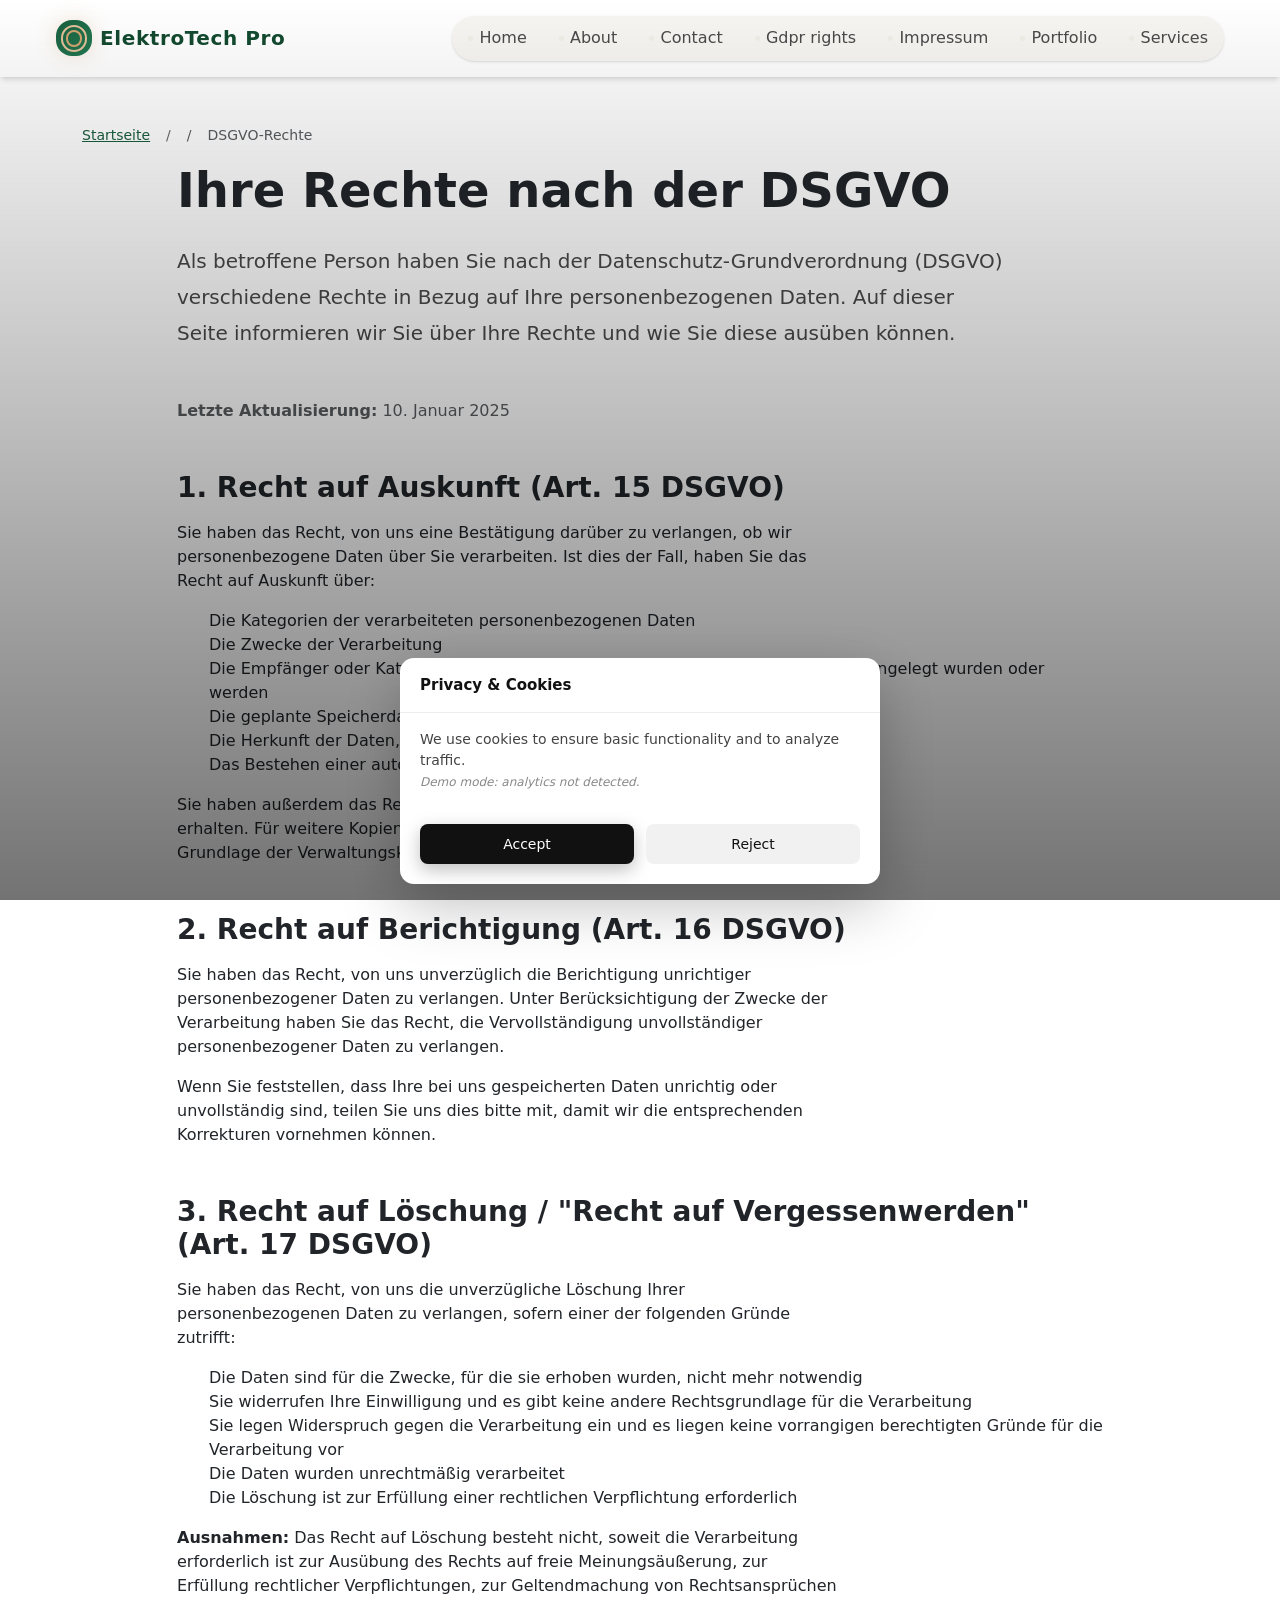
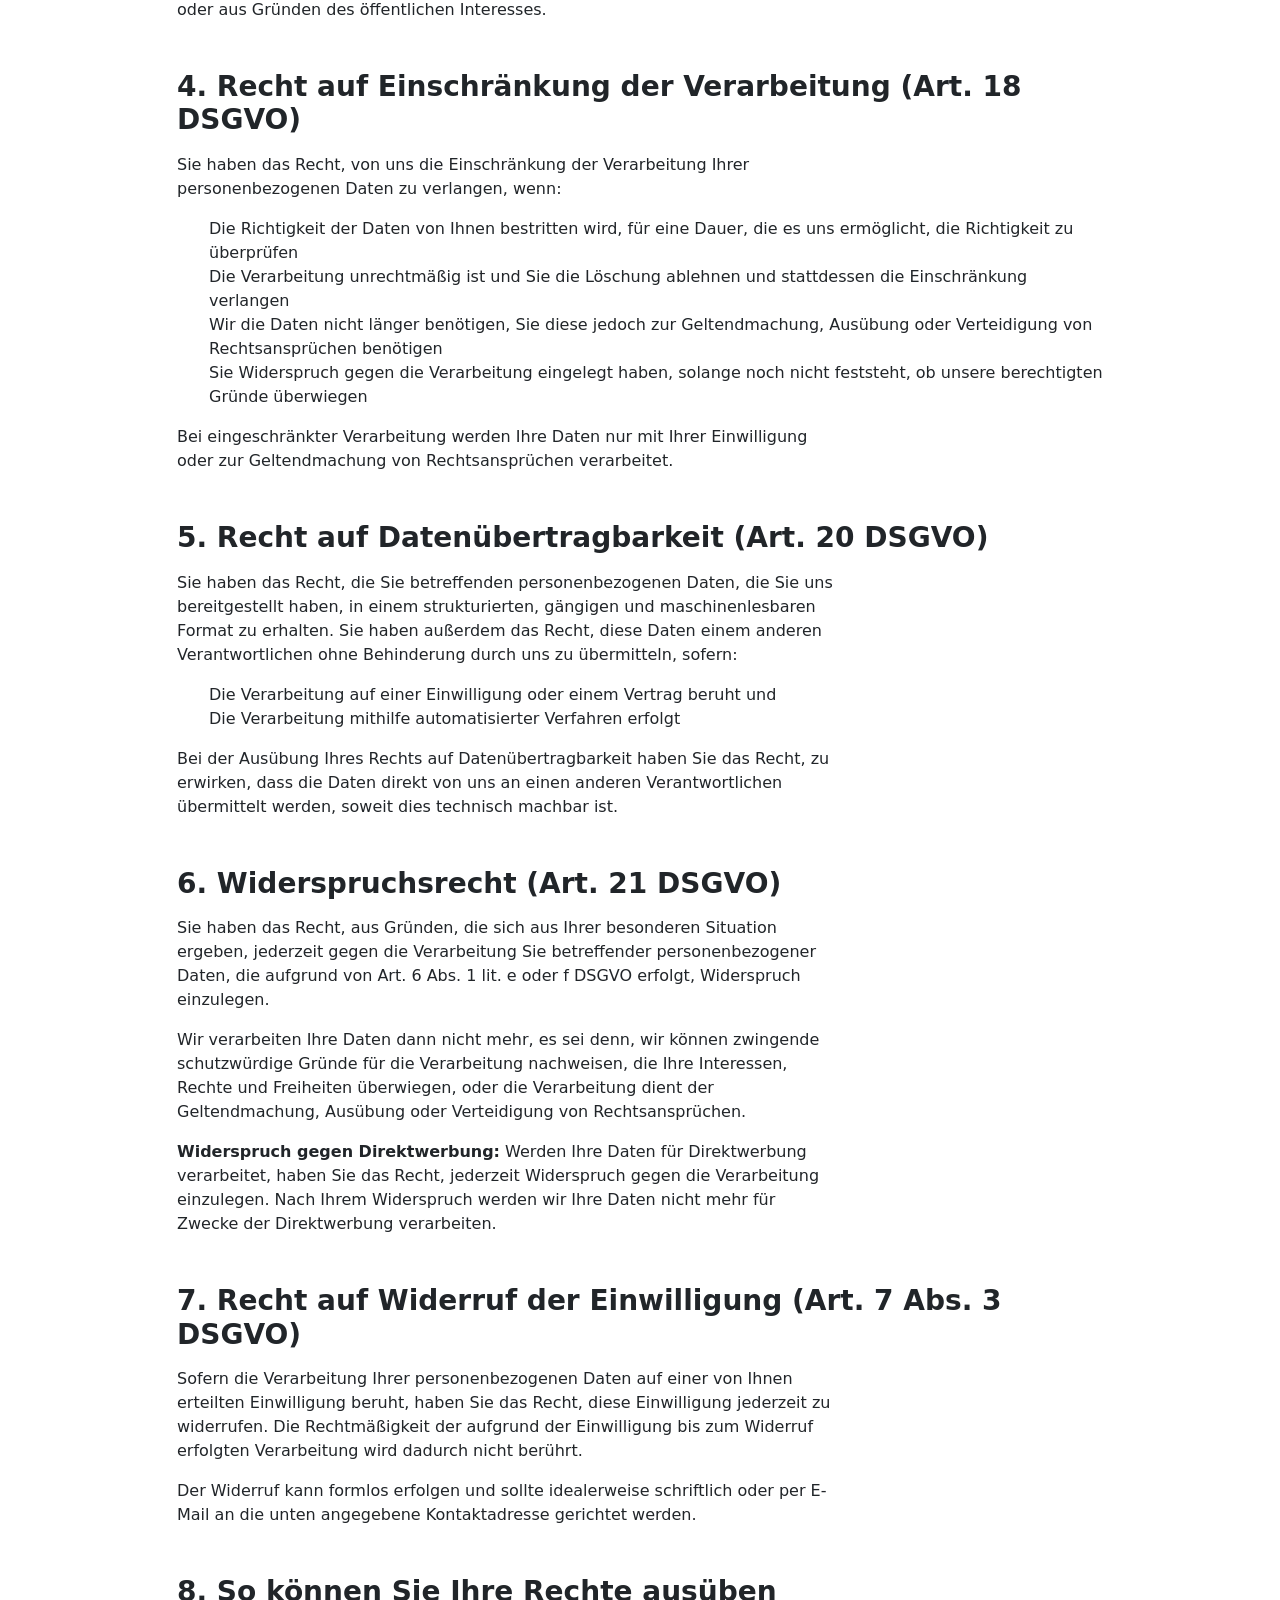
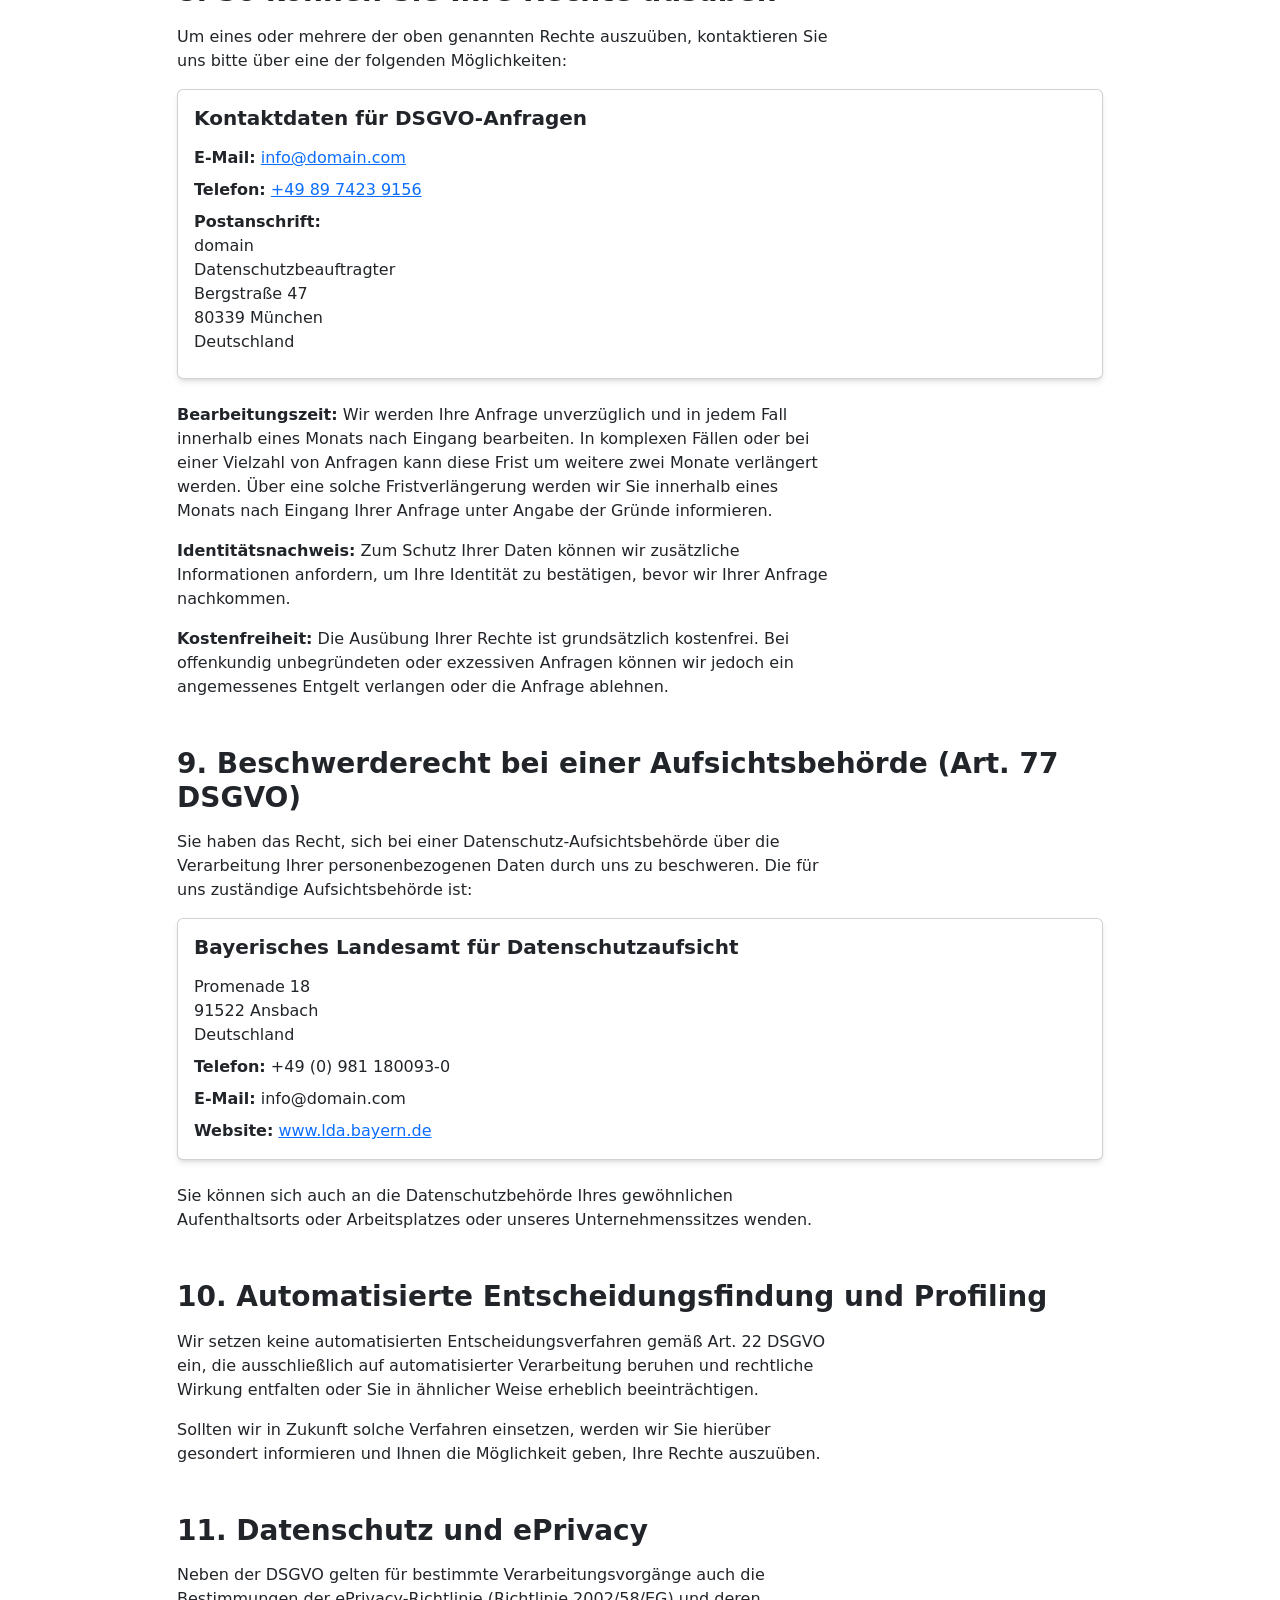
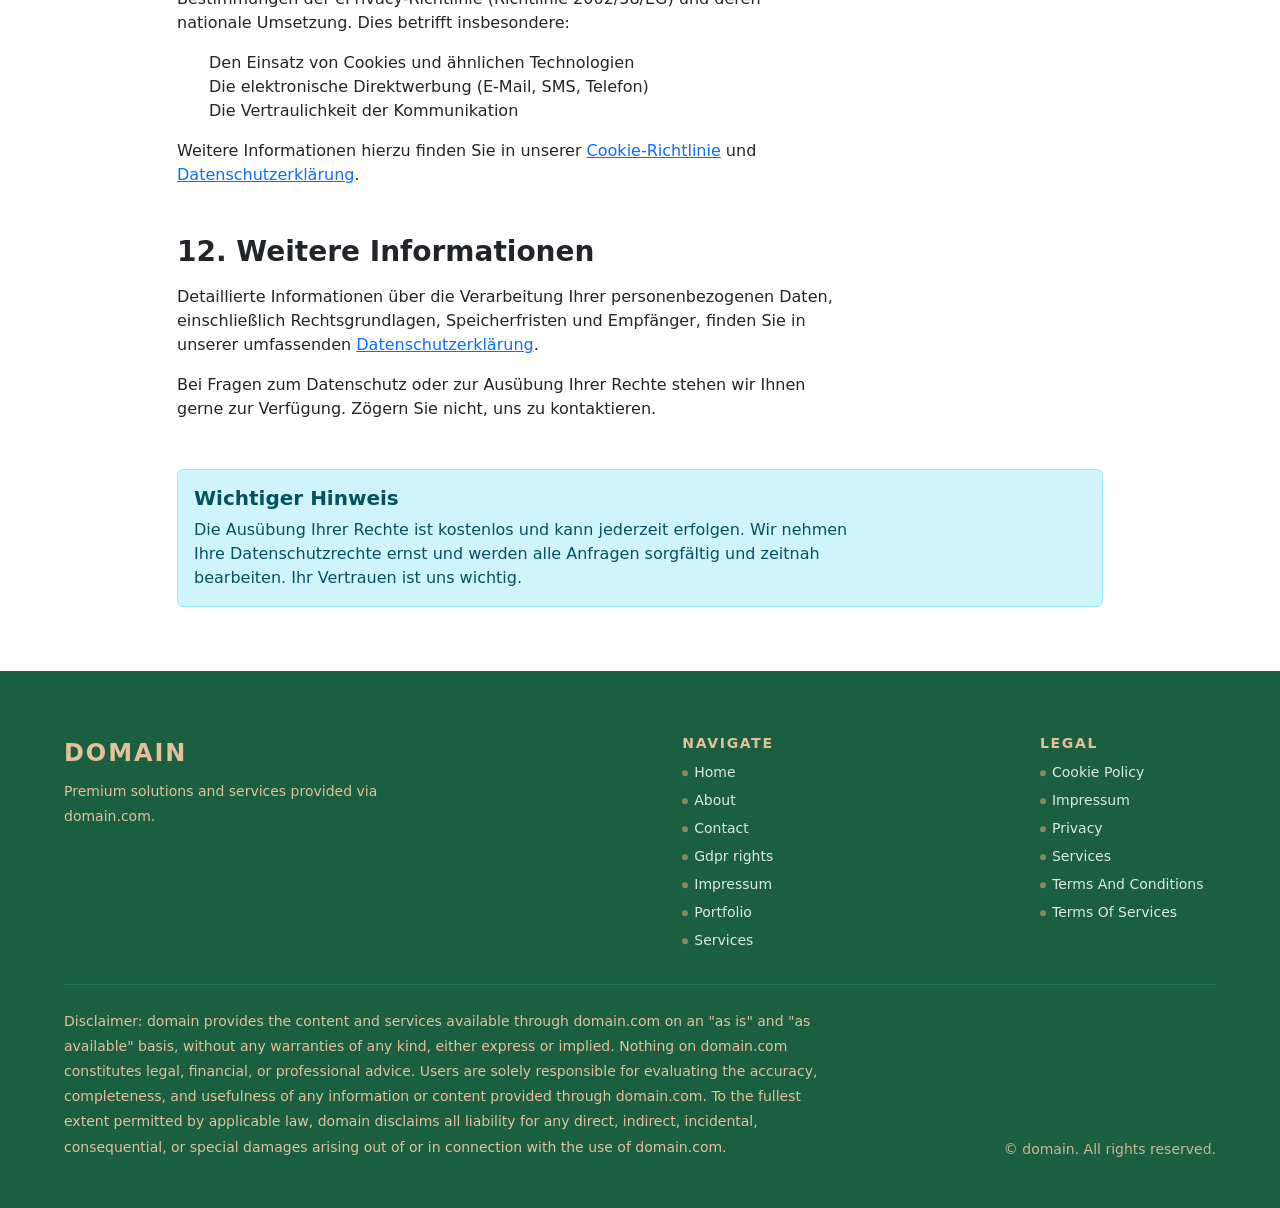
<file: gdpr-rights.html>
<!DOCTYPE html><html lang="de"><head>
<script type="application/ld+json">
{
  "@context": "https://schema.org",
  "@graph": [
    {
      "@type": "WebSite",
      "@id": "https://domain.com/#website",
      "url": "https://domain.com",
      "name": "domain"
    },
    {
      "@type": "Organization",
      "@id": "https://domain.com/#org",
      "name": "domain",
      "url": "https://domain.com"
    },
    {
      "@type": "WebPage",
      "@id": "https://domain.com/gdpr-rights.html",
      "url": "https://domain.com/gdpr-rights.html",
      "name": "domain",
      "isPartOf": {
        "@id": "https://domain.com/#website"
      },
      "inLanguage": "de"
    }
  ]
}
</script>
  <meta charset="UTF-8">
  <meta name="viewport" content="width=device-width, initial-scale=1.0">
  <meta name="description" content="DSGVO-Rechte und Datenschutzanfragen - Ihre Rechte als betroffene Person nach der Datenschutz-Grundverordnung. Erfahren Sie, wie Sie Ihre Daten kontrollieren können.">
  <meta property="og:title" content="DSGVO-Rechte - domain">
  <meta property="og:description" content="Ihre Rechte als betroffene Person nach der Datenschutz-Grundverordnung. Erfahren Sie, wie Sie Ihre Daten kontrollieren können.">
  <meta property="og:type" content="website">
  <meta property="og:url" content="https://domain.com/gdpr-rights.html">
  <link rel="canonical" href="https://domain.com/gdpr-rights.html">
  <title>DSGVO-Rechte - domain</title>
  <link rel="stylesheet" href="style.css">
  <link rel="icon" type="image/png" href="/favicon.png">
  <link rel="apple-touch-icon" href="/apple-touch-icon.png">
   <link rel="stylesheet" href="https://cdn.jsdelivr.net/npm/bootstrap@5.3.3/dist/css/bootstrap.min.css" integrity="sha384-QWTKZyjpPEjISv5WaRU9OFeRpok6YctnYmDr5pNlyT2bRjXh0JMhjY6hW+ALEwIH" crossorigin="anonymous">
  <link rel="stylesheet" href="https://unpkg.com/aos@2.3.4/dist/aos.css">
<link rel="stylesheet" href="./header-footer.css">
</head>
 <body>
  <header class="dr-header" aria-label="Main header">
  <div class="dr-header-inner">
    <div class="dr-brand">
      <div class="dr-logo" aria-label="ElektroTech Pro logo">
        <span class="dr-logo-mark"></span>
        <span class="dr-logo-text">ElektroTech Pro</span>
      </div>
    </div>
    <button class="dr-nav-toggle" type="button" aria-label="Toggle navigation" aria-expanded="false">
      <span class="dr-nav-toggle-bar"></span>
      <span class="dr-nav-toggle-bar"></span>
    </button>
    <nav class="dr-nav" aria-label="Primary navigation">
      <ul class="dr-nav-list">
        <li class="dr-nav-item"><a class="dr-nav-link" href="./index.html">Home</a></li>
        <li class="dr-nav-item"><a class="dr-nav-link" href="./about.html">About</a></li>
        <li class="dr-nav-item"><a class="dr-nav-link" href="./contact.html">Contact</a></li>
        <li class="dr-nav-item"><a class="dr-nav-link" href="./gdpr-rights.html">Gdpr rights</a></li>
        <li class="dr-nav-item"><a class="dr-nav-link" href="./impressum.html">Impressum</a></li>
        <li class="dr-nav-item"><a class="dr-nav-link" href="./portfolio.html">Portfolio</a></li>
        <li class="dr-nav-item"><a class="dr-nav-link" href="./services.html">Services</a></li>
      </ul>
    </nav>
  </div>
</header>
  <main>
   <section class="py-4 py-md-5 l-section" style="scroll-margin-top: var(--header-h);">
    <div class="container">
     <nav aria-label="breadcrumb">
      <ol class="breadcrumb">
       <li class="breadcrumb-item"><a href="/">Startseite</a></li>
       <li class="breadcrumb-item active" aria-current="page">DSGVO-Rechte</li>
      </ol>
     </nav>
     <div class="row justify-content-center">
      <div class="col-12 col-lg-10">
       <h1 class="display-5 fw-bold mb-4">Ihre Rechte nach der DSGVO</h1>
       <p class="lead mb-5">Als betroffene Person haben Sie nach der Datenschutz-Grundverordnung (DSGVO) verschiedene Rechte in Bezug auf Ihre personenbezogenen Daten. Auf dieser Seite informieren wir Sie über Ihre Rechte und wie Sie diese ausüben können.</p>
       <div class="mb-5">
        <p class="text-muted"><strong>Letzte Aktualisierung:</strong> 10. Januar 2025</p>
       </div>
       <article class="mb-5">
        <h2 class="h3 fw-bold mb-3">1. Recht auf Auskunft (Art. 15 DSGVO)</h2>
        <p>Sie haben das Recht, von uns eine Bestätigung darüber zu verlangen, ob wir personenbezogene Daten über Sie verarbeiten. Ist dies der Fall, haben Sie das Recht auf Auskunft über:</p>
        <ul class="mb-3">
         <li>Die Kategorien der verarbeiteten personenbezogenen Daten</li>
         <li>Die Zwecke der Verarbeitung</li>
         <li>Die Empfänger oder Kategorien von Empfängern, gegenüber denen Ihre Daten offengelegt wurden oder werden</li>
         <li>Die geplante Speicherdauer oder die Kriterien für deren Festlegung</li>
         <li>Die Herkunft der Daten, wenn diese nicht direkt bei Ihnen erhoben wurden</li>
         <li>Das Bestehen einer automatisierten Entscheidungsfindung einschließlich Profiling</li>
        </ul>
        <p>Sie haben außerdem das Recht, eine Kopie Ihrer personenbezogenen Daten zu erhalten. Für weitere Kopien können wir ein angemessenes Entgelt auf der Grundlage der Verwaltungskosten verlangen.</p>
       </article>
       <article class="mb-5">
        <h2 class="h3 fw-bold mb-3">2. Recht auf Berichtigung (Art. 16 DSGVO)</h2>
        <p>Sie haben das Recht, von uns unverzüglich die Berichtigung unrichtiger personenbezogener Daten zu verlangen. Unter Berücksichtigung der Zwecke der Verarbeitung haben Sie das Recht, die Vervollständigung unvollständiger personenbezogener Daten zu verlangen.</p>
        <p>Wenn Sie feststellen, dass Ihre bei uns gespeicherten Daten unrichtig oder unvollständig sind, teilen Sie uns dies bitte mit, damit wir die entsprechenden Korrekturen vornehmen können.</p>
       </article>
       <article class="mb-5">
        <h2 class="h3 fw-bold mb-3">3. Recht auf Löschung / "Recht auf Vergessenwerden" (Art. 17 DSGVO)</h2>
        <p>Sie haben das Recht, von uns die unverzügliche Löschung Ihrer personenbezogenen Daten zu verlangen, sofern einer der folgenden Gründe zutrifft:</p>
        <ul class="mb-3">
         <li>Die Daten sind für die Zwecke, für die sie erhoben wurden, nicht mehr notwendig</li>
         <li>Sie widerrufen Ihre Einwilligung und es gibt keine andere Rechtsgrundlage für die Verarbeitung</li>
         <li>Sie legen Widerspruch gegen die Verarbeitung ein und es liegen keine vorrangigen berechtigten Gründe für die Verarbeitung vor</li>
         <li>Die Daten wurden unrechtmäßig verarbeitet</li>
         <li>Die Löschung ist zur Erfüllung einer rechtlichen Verpflichtung erforderlich</li>
        </ul>
        <p><strong>Ausnahmen:</strong> Das Recht auf Löschung besteht nicht, soweit die Verarbeitung erforderlich ist zur Ausübung des Rechts auf freie Meinungsäußerung, zur Erfüllung rechtlicher Verpflichtungen, zur Geltendmachung von Rechtsansprüchen oder aus Gründen des öffentlichen Interesses.</p>
       </article>
       <article class="mb-5">
        <h2 class="h3 fw-bold mb-3">4. Recht auf Einschränkung der Verarbeitung (Art. 18 DSGVO)</h2>
        <p>Sie haben das Recht, von uns die Einschränkung der Verarbeitung Ihrer personenbezogenen Daten zu verlangen, wenn:</p>
        <ul class="mb-3">
         <li>Die Richtigkeit der Daten von Ihnen bestritten wird, für eine Dauer, die es uns ermöglicht, die Richtigkeit zu überprüfen</li>
         <li>Die Verarbeitung unrechtmäßig ist und Sie die Löschung ablehnen und stattdessen die Einschränkung verlangen</li>
         <li>Wir die Daten nicht länger benötigen, Sie diese jedoch zur Geltendmachung, Ausübung oder Verteidigung von Rechtsansprüchen benötigen</li>
         <li>Sie Widerspruch gegen die Verarbeitung eingelegt haben, solange noch nicht feststeht, ob unsere berechtigten Gründe überwiegen</li>
        </ul>
        <p>Bei eingeschränkter Verarbeitung werden Ihre Daten nur mit Ihrer Einwilligung oder zur Geltendmachung von Rechtsansprüchen verarbeitet.</p>
       </article>
       <article class="mb-5">
        <h2 class="h3 fw-bold mb-3">5. Recht auf Datenübertragbarkeit (Art. 20 DSGVO)</h2>
        <p>Sie haben das Recht, die Sie betreffenden personenbezogenen Daten, die Sie uns bereitgestellt haben, in einem strukturierten, gängigen und maschinenlesbaren Format zu erhalten. Sie haben außerdem das Recht, diese Daten einem anderen Verantwortlichen ohne Behinderung durch uns zu übermitteln, sofern:</p>
        <ul class="mb-3">
         <li>Die Verarbeitung auf einer Einwilligung oder einem Vertrag beruht und</li>
         <li>Die Verarbeitung mithilfe automatisierter Verfahren erfolgt</li>
        </ul>
        <p>Bei der Ausübung Ihres Rechts auf Datenübertragbarkeit haben Sie das Recht, zu erwirken, dass die Daten direkt von uns an einen anderen Verantwortlichen übermittelt werden, soweit dies technisch machbar ist.</p>
       </article>
       <article class="mb-5">
        <h2 class="h3 fw-bold mb-3">6. Widerspruchsrecht (Art. 21 DSGVO)</h2>
        <p>Sie haben das Recht, aus Gründen, die sich aus Ihrer besonderen Situation ergeben, jederzeit gegen die Verarbeitung Sie betreffender personenbezogener Daten, die aufgrund von Art. 6 Abs. 1 lit. e oder f DSGVO erfolgt, Widerspruch einzulegen.</p>
        <p>Wir verarbeiten Ihre Daten dann nicht mehr, es sei denn, wir können zwingende schutzwürdige Gründe für die Verarbeitung nachweisen, die Ihre Interessen, Rechte und Freiheiten überwiegen, oder die Verarbeitung dient der Geltendmachung, Ausübung oder Verteidigung von Rechtsansprüchen.</p>
        <p><strong>Widerspruch gegen Direktwerbung:</strong> Werden Ihre Daten für Direktwerbung verarbeitet, haben Sie das Recht, jederzeit Widerspruch gegen die Verarbeitung einzulegen. Nach Ihrem Widerspruch werden wir Ihre Daten nicht mehr für Zwecke der Direktwerbung verarbeiten.</p>
       </article>
       <article class="mb-5">
        <h2 class="h3 fw-bold mb-3">7. Recht auf Widerruf der Einwilligung (Art. 7 Abs. 3 DSGVO)</h2>
        <p>Sofern die Verarbeitung Ihrer personenbezogenen Daten auf einer von Ihnen erteilten Einwilligung beruht, haben Sie das Recht, diese Einwilligung jederzeit zu widerrufen. Die Rechtmäßigkeit der aufgrund der Einwilligung bis zum Widerruf erfolgten Verarbeitung wird dadurch nicht berührt.</p>
        <p>Der Widerruf kann formlos erfolgen und sollte idealerweise schriftlich oder per E-Mail an die unten angegebene Kontaktadresse gerichtet werden.</p>
       </article>
       <article class="mb-5">
        <h2 class="h3 fw-bold mb-3">8. So können Sie Ihre Rechte ausüben</h2>
        <p>Um eines oder mehrere der oben genannten Rechte auszuüben, kontaktieren Sie uns bitte über eine der folgenden Möglichkeiten:</p>
        <div class="card mb-4">
         <div class="card-body">
          <h3 class="h5 fw-bold mb-3">Kontaktdaten für DSGVO-Anfragen</h3>
          <p class="mb-2"><strong>E-Mail:</strong> <a href="mailto:info@domain.com">info@domain.com</a></p>
          <p class="mb-2"><strong>Telefon:</strong> <a href="tel:+4989742391156">+49 89 7423 9156</a></p>
          <p class="mb-2"><strong>Postanschrift:</strong>
           <br>
           domain
           <br>
           Datenschutzbeauftragter
           <br>
           Bergstraße 47
           <br>
           80339 München
           <br>
           Deutschland</p>
         </div>
        </div>
        <p><strong>Bearbeitungszeit:</strong> Wir werden Ihre Anfrage unverzüglich und in jedem Fall innerhalb eines Monats nach Eingang bearbeiten. In komplexen Fällen oder bei einer Vielzahl von Anfragen kann diese Frist um weitere zwei Monate verlängert werden. Über eine solche Fristverlängerung werden wir Sie innerhalb eines Monats nach Eingang Ihrer Anfrage unter Angabe der Gründe informieren.</p>
        <p><strong>Identitätsnachweis:</strong> Zum Schutz Ihrer Daten können wir zusätzliche Informationen anfordern, um Ihre Identität zu bestätigen, bevor wir Ihrer Anfrage nachkommen.</p>
        <p><strong>Kostenfreiheit:</strong> Die Ausübung Ihrer Rechte ist grundsätzlich kostenfrei. Bei offenkundig unbegründeten oder exzessiven Anfragen können wir jedoch ein angemessenes Entgelt verlangen oder die Anfrage ablehnen.</p>
       </article>
       <article class="mb-5">
        <h2 class="h3 fw-bold mb-3">9. Beschwerderecht bei einer Aufsichtsbehörde (Art. 77 DSGVO)</h2>
        <p>Sie haben das Recht, sich bei einer Datenschutz-Aufsichtsbehörde über die Verarbeitung Ihrer personenbezogenen Daten durch uns zu beschweren. Die für uns zuständige Aufsichtsbehörde ist:</p>
        <div class="card mb-4">
         <div class="card-body">
          <h3 class="h5 fw-bold mb-3">Bayerisches Landesamt für Datenschutzaufsicht</h3>
          <p class="mb-2">Promenade 18
           <br>
           91522 Ansbach
           <br>
           Deutschland</p>
          <p class="mb-2"><strong>Telefon:</strong> +49 (0) 981 180093-0</p>
          <p class="mb-2"><strong>E-Mail:</strong> info@domain.com</p>
          <p class="mb-0"><strong>Website:</strong> <a href="https://www.lda.bayern.de" target="_blank" rel="noopener noreferrer">www.lda.bayern.de</a></p>
         </div>
        </div>
        <p>Sie können sich auch an die Datenschutzbehörde Ihres gewöhnlichen Aufenthaltsorts oder Arbeitsplatzes oder unseres Unternehmenssitzes wenden.</p>
       </article>
       <article class="mb-5">
        <h2 class="h3 fw-bold mb-3">10. Automatisierte Entscheidungsfindung und Profiling</h2>
        <p>Wir setzen keine automatisierten Entscheidungsverfahren gemäß Art. 22 DSGVO ein, die ausschließlich auf automatisierter Verarbeitung beruhen und rechtliche Wirkung entfalten oder Sie in ähnlicher Weise erheblich beeinträchtigen.</p>
        <p>Sollten wir in Zukunft solche Verfahren einsetzen, werden wir Sie hierüber gesondert informieren und Ihnen die Möglichkeit geben, Ihre Rechte auszuüben.</p>
       </article>
       <article class="mb-5">
        <h2 class="h3 fw-bold mb-3">11. Datenschutz und ePrivacy</h2>
        <p>Neben der DSGVO gelten für bestimmte Verarbeitungsvorgänge auch die Bestimmungen der ePrivacy-Richtlinie (Richtlinie 2002/58/EG) und deren nationale Umsetzung. Dies betrifft insbesondere:</p>
        <ul class="mb-3">
         <li>Den Einsatz von Cookies und ähnlichen Technologien</li>
         <li>Die elektronische Direktwerbung (E-Mail, SMS, Telefon)</li>
         <li>Die Vertraulichkeit der Kommunikation</li>
        </ul>
        <p>Weitere Informationen hierzu finden Sie in unserer <a href="cookie_policy.html">Cookie-Richtlinie</a> und <a href="privacy.html">Datenschutzerklärung</a>.</p>
       </article>
       <article class="mb-5">
        <h2 class="h3 fw-bold mb-3">12. Weitere Informationen</h2>
        <p>Detaillierte Informationen über die Verarbeitung Ihrer personenbezogenen Daten, einschließlich Rechtsgrundlagen, Speicherfristen und Empfänger, finden Sie in unserer umfassenden <a href="privacy.html">Datenschutzerklärung</a>.</p>
        <p>Bei Fragen zum Datenschutz oder zur Ausübung Ihrer Rechte stehen wir Ihnen gerne zur Verfügung. Zögern Sie nicht, uns zu kontaktieren.</p>
       </article>
       <div class="alert alert-info" role="alert">
        <h3 class="h5 fw-bold mb-2">Wichtiger Hinweis</h3>
        <p class="mb-0">Die Ausübung Ihrer Rechte ist kostenlos und kann jederzeit erfolgen. Wir nehmen Ihre Datenschutzrechte ernst und werden alle Anfragen sorgfältig und zeitnah bearbeiten. Ihr Vertrauen ist uns wichtig.</p>
       </div>
      </div>
     </div>
    </div>
   </section>
  </main>
  <footer class="dr-footer" aria-label="Site footer">
  <div class="dr-footer-inner">
    <div class="dr-footer-main">
      <div class="dr-footer-brand-block">
        <div class="dr-footer-brand">domain</div>
        <p class="dr-footer-tagline">Premium solutions and services provided via domain.com.</p>
      </div>
      <div class="dr-footer-nav-block" aria-label="Footer navigation">
        <h2 class="dr-footer-heading">Navigate</h2>
        <ul class="dr-footer-nav-list">
          <li class="dr-footer-nav-item"><a class="dr-footer-nav-link" href="./index.html">Home</a></li>
          <li class="dr-footer-nav-item"><a class="dr-footer-nav-link" href="./about.html">About</a></li>
          <li class="dr-footer-nav-item"><a class="dr-footer-nav-link" href="./contact.html">Contact</a></li>
          <li class="dr-footer-nav-item"><a class="dr-footer-nav-link" href="./gdpr-rights.html">Gdpr rights</a></li>
          <li class="dr-footer-nav-item"><a class="dr-footer-nav-link" href="./impressum.html">Impressum</a></li>
          <li class="dr-footer-nav-item"><a class="dr-footer-nav-link" href="./portfolio.html">Portfolio</a></li>
          <li class="dr-footer-nav-item"><a class="dr-footer-nav-link" href="./services.html">Services</a></li>
        </ul>
      </div>
      <div class="dr-footer-legal-block" aria-label="Legal links">
        <h2 class="dr-footer-heading">Legal</h2>
        <ul class="dr-footer-legal-list">
          <li class="dr-footer-legal-item"><a class="dr-footer-legal-link" href="./cookie_policy.html">Cookie Policy</a></li>
          <li class="dr-footer-legal-item"><a class="dr-footer-legal-link" href="./impressum.html">Impressum</a></li>
          <li class="dr-footer-legal-item"><a class="dr-footer-legal-link" href="./privacy.html">Privacy</a></li>
          <li class="dr-footer-legal-item"><a class="dr-footer-legal-link" href="./services.html">Services</a></li>
          <li class="dr-footer-legal-item"><a class="dr-footer-legal-link" href="./terms_and_conditions.html">Terms And Conditions</a></li>
          <li class="dr-footer-legal-item"><a class="dr-footer-legal-link" href="./terms_of_services.html">Terms Of Services</a></li>
        </ul>
      </div>
    </div>
    <div class="dr-footer-bottom">
      <p class="dr-footer-disclaimer">Disclaimer: domain provides the content and services available through domain.com on an "as is" and "as available" basis, without any warranties of any kind, either express or implied. Nothing on domain.com constitutes legal, financial, or professional advice. Users are solely responsible for evaluating the accuracy, completeness, and usefulness of any information or content provided through domain.com. To the fullest extent permitted by applicable law, domain disclaims all liability for any direct, indirect, incidental, consequential, or special damages arising out of or in connection with the use of domain.com.</p>
      <p class="dr-footer-meta">© <span class="dr-footer-meta-name">domain</span>. All rights reserved.</p>
    </div>
  </div>
</footer>
  <script src="script.js" defer=""></script>
 
  <script src="https://unpkg.com/aos@2.3.4/dist/aos.js"></script>
  <script>
if (typeof AOS !== "undefined" && !window.__AOS_INITIALIZED__) {
  AOS.init({ once: true, duration: 700, easing: "ease-out-cubic" });
  window.__AOS_INITIALIZED__ = true;
}
</script>
<script src="./header-footer.js"></script>
<script src="./consent.js"></script>
</body></html>
</file>
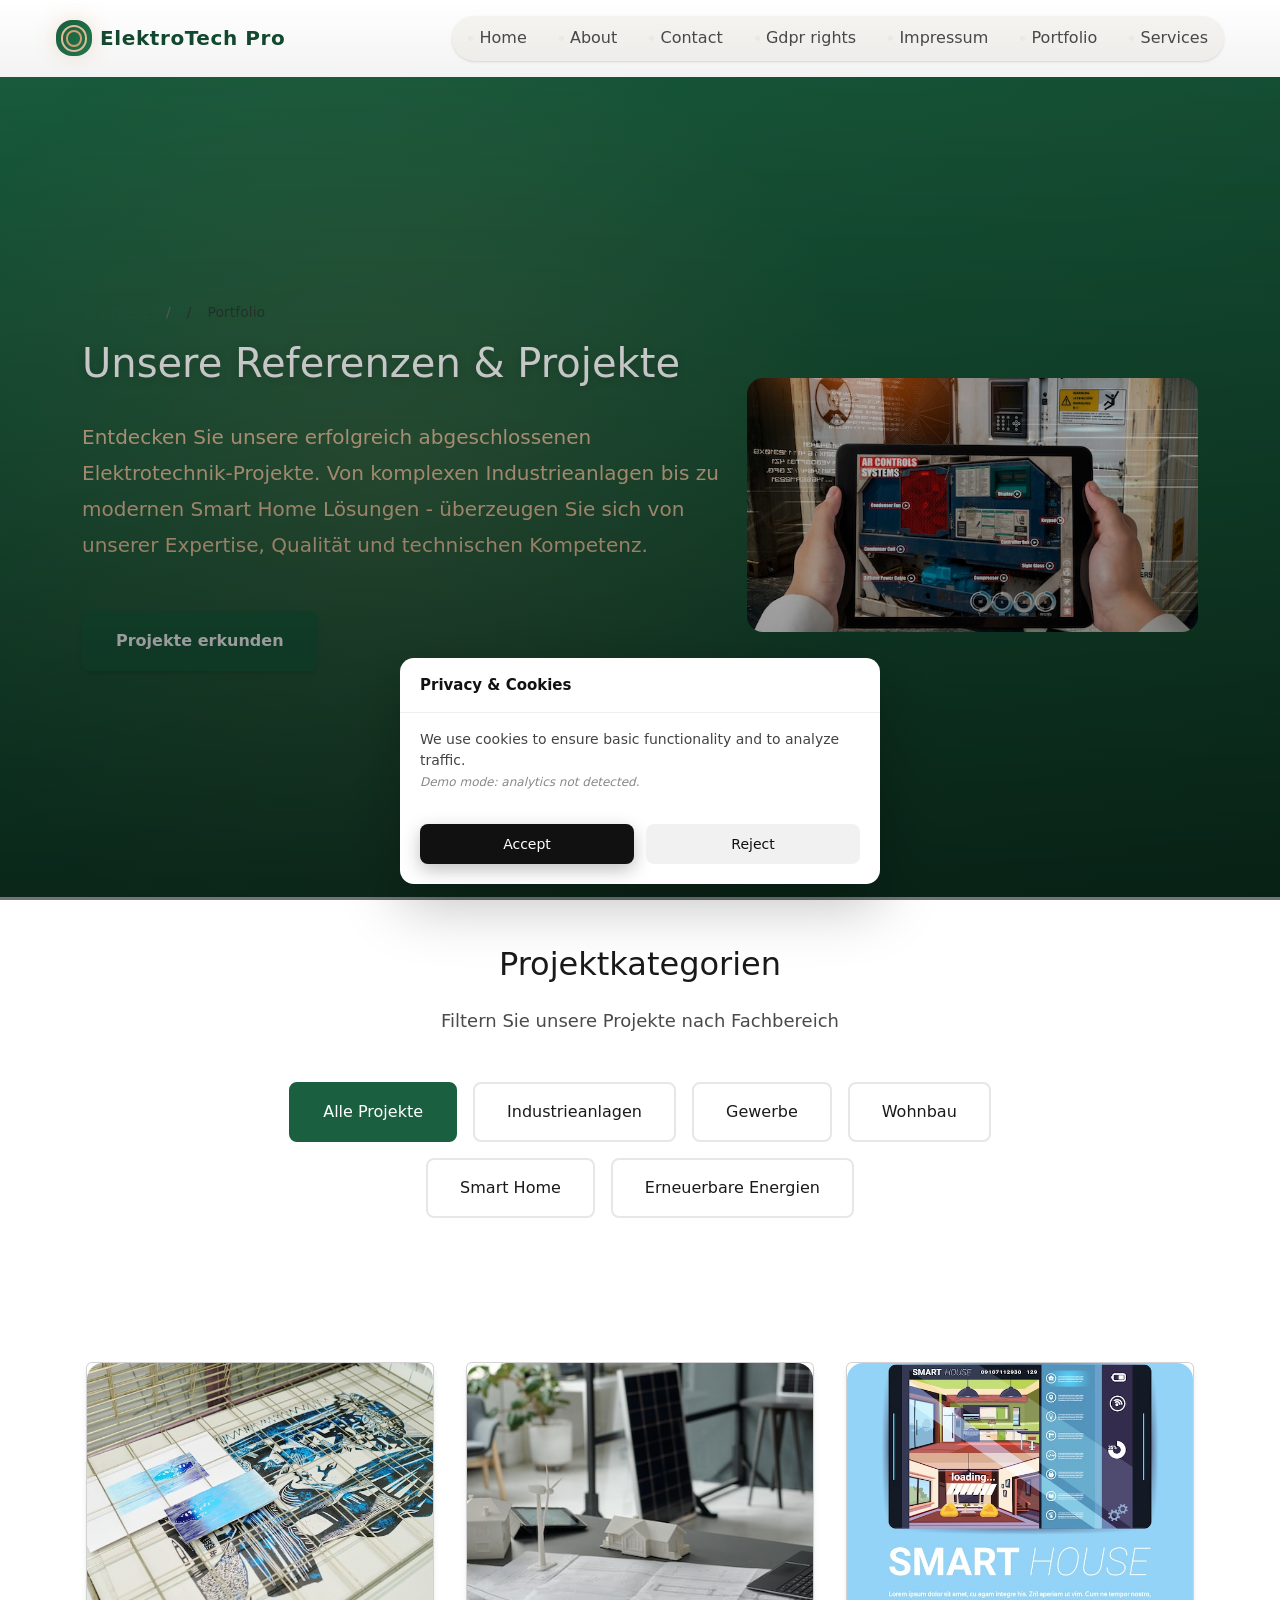
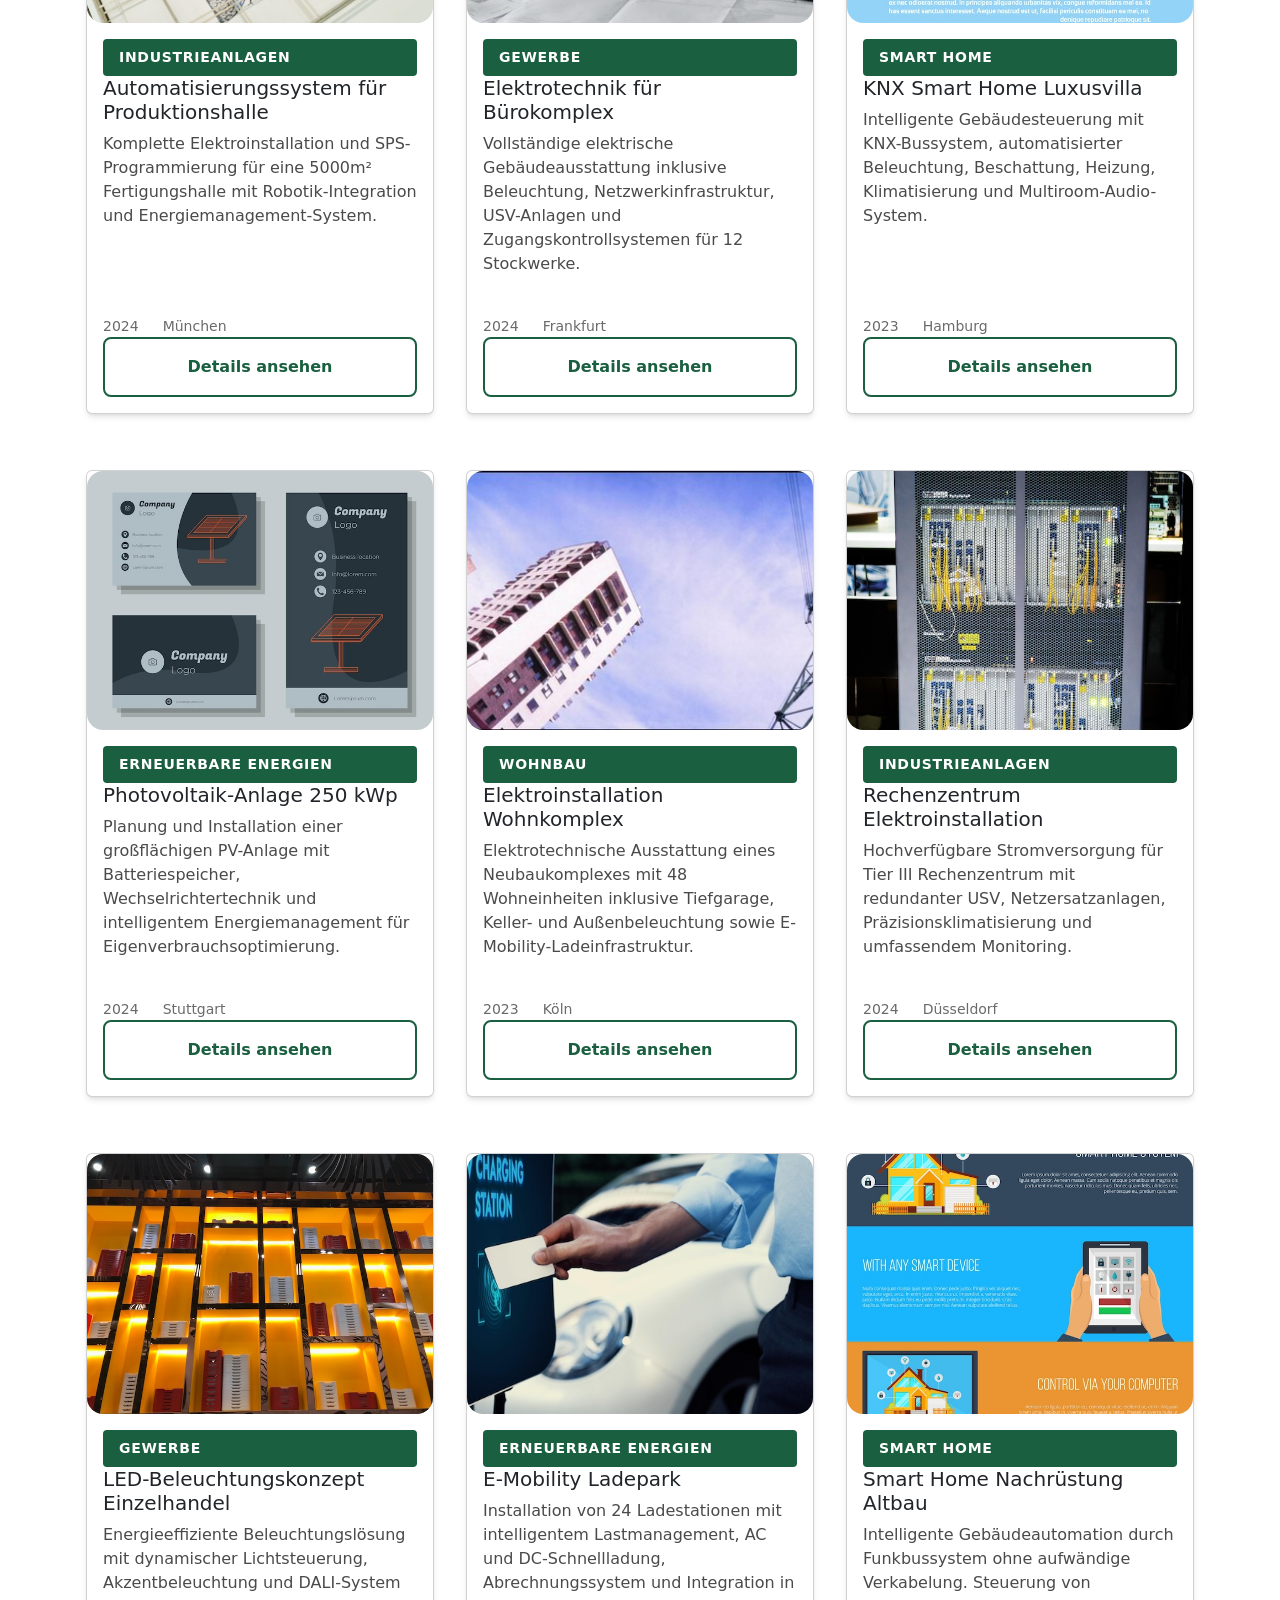
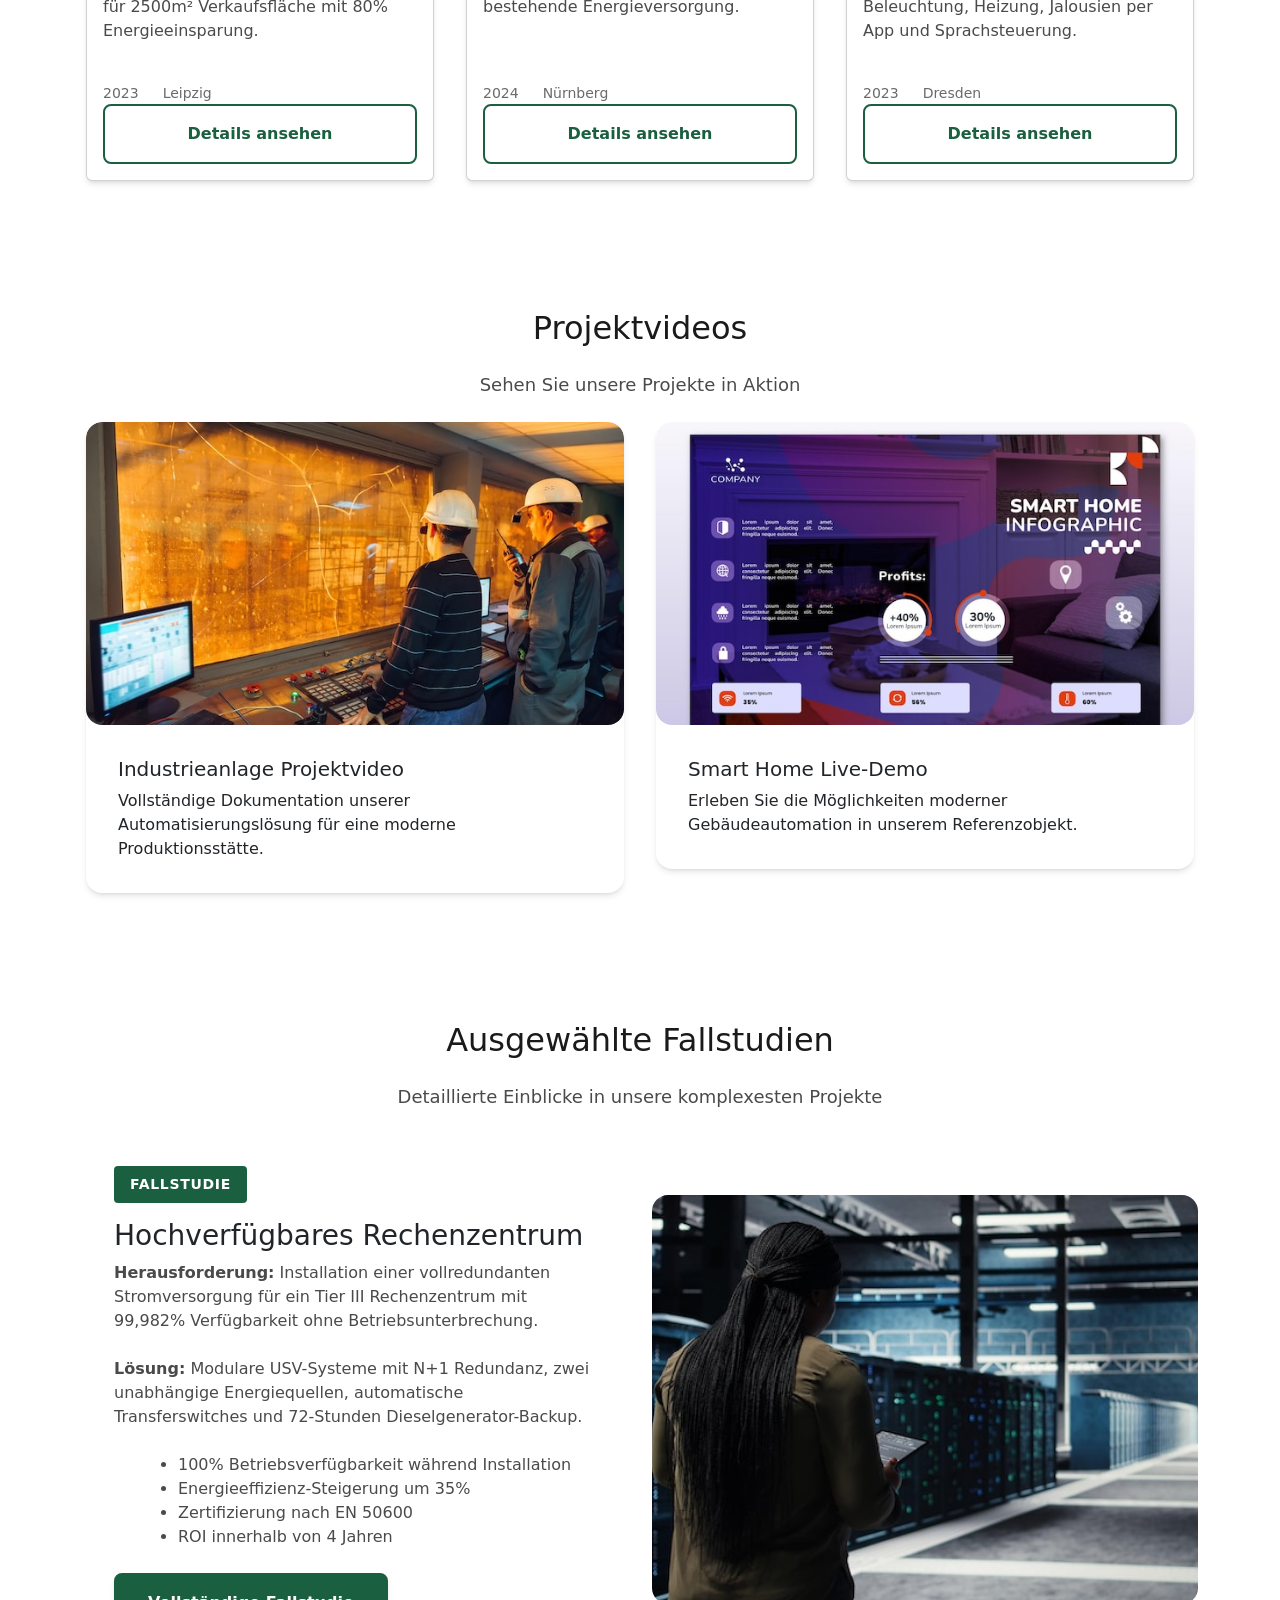
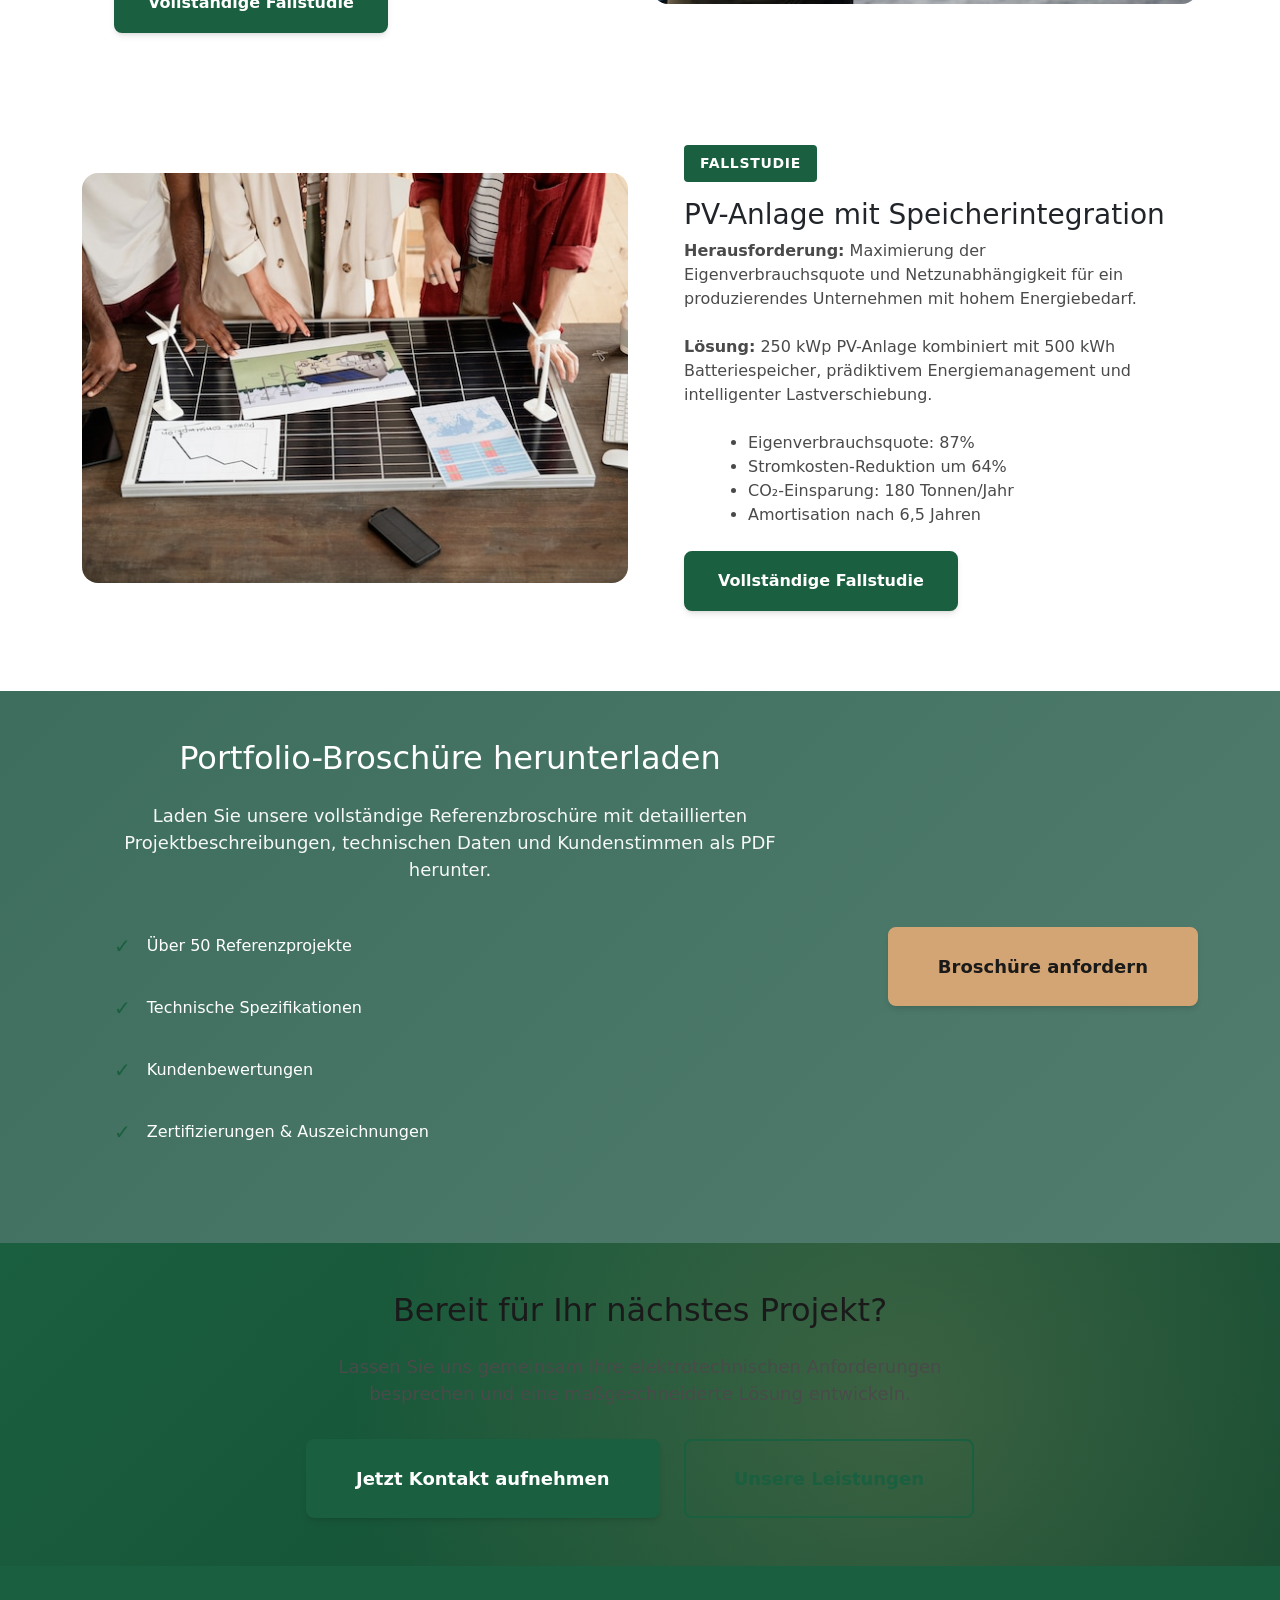
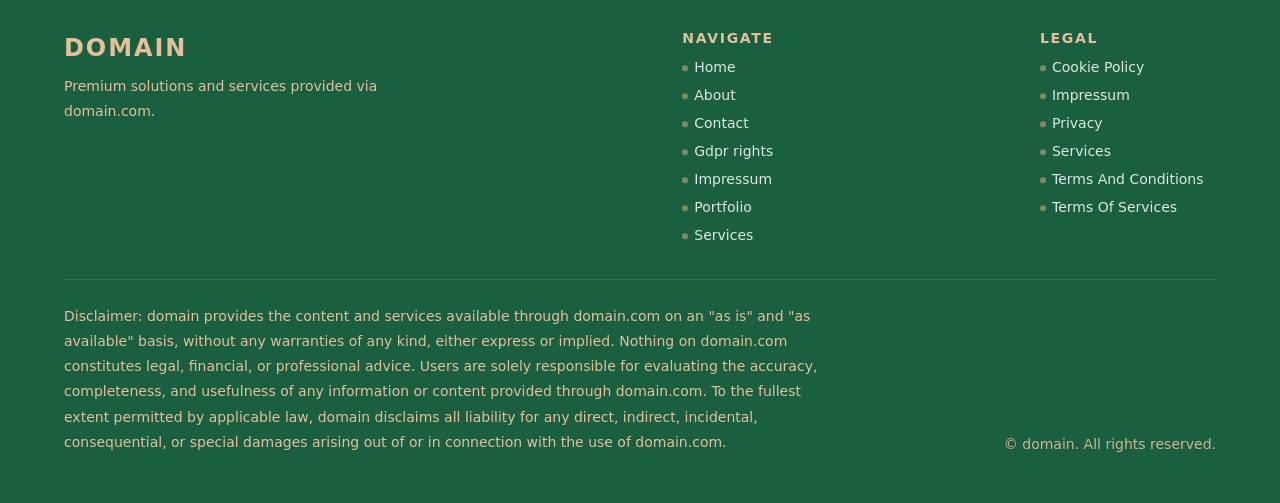
<file: portfolio.html>
<!DOCTYPE html><html lang="de"><head>
<script type="application/ld+json">
{
  "@context": "https://schema.org",
  "@graph": [
    {
      "@type": "WebSite",
      "@id": "https://domain.com/#website",
      "url": "https://domain.com",
      "name": "domain"
    },
    {
      "@type": "Organization",
      "@id": "https://domain.com/#org",
      "name": "domain",
      "url": "https://domain.com"
    },
    {
      "@type": "WebPage",
      "@id": "https://domain.com/portfolio.html",
      "url": "https://domain.com/portfolio.html",
      "name": "domain",
      "isPartOf": {
        "@id": "https://domain.com/#website"
      },
      "inLanguage": "de"
    }
  ]
}
</script>
  <meta charset="UTF-8">
  <meta name="viewport" content="width=device-width, initial-scale=1.0">
  <title>Portfolio - domain | Referenzen &amp; Projekte</title>
  <meta name="description" content="Entdecken Sie unsere erfolgreich abgeschlossenen Elektrotechnik-Projekte. Von Industrieanlagen bis Smart Home - überzeugen Sie sich von unserer Expertise und Qualität.">
  <meta property="og:title" content="Portfolio - domain">
  <meta property="og:description" content="Entdecken Sie unsere erfolgreich abgeschlossenen Elektrotechnik-Projekte. Von Industrieanlagen bis Smart Home - überzeugen Sie sich von unserer Expertise und Qualität.">
  <meta property="og:type" content="website">
  <meta property="og:url" content="https://domain.com/portfolio.html">
  <meta property="og:image" content="https://domain.com/og-image.jpg">
  <link rel="canonical" href="https://domain.com/portfolio.html">
  <link rel="stylesheet" href="style.css">
  <link rel="icon" type="image/png" href="/favicon.png">
  <link rel="apple-touch-icon" href="/apple-touch-icon.png">
   <link rel="stylesheet" href="https://cdn.jsdelivr.net/npm/bootstrap@5.3.3/dist/css/bootstrap.min.css" integrity="sha384-QWTKZyjpPEjISv5WaRU9OFeRpok6YctnYmDr5pNlyT2bRjXh0JMhjY6hW+ALEwIH" crossorigin="anonymous">
  <link rel="stylesheet" href="https://unpkg.com/aos@2.3.4/dist/aos.css">
<link rel="stylesheet" href="./header-footer.css">
</head>
 <body>
  <header class="dr-header" aria-label="Main header">
  <div class="dr-header-inner">
    <div class="dr-brand">
      <div class="dr-logo" aria-label="ElektroTech Pro logo">
        <span class="dr-logo-mark"></span>
        <span class="dr-logo-text">ElektroTech Pro</span>
      </div>
    </div>
    <button class="dr-nav-toggle" type="button" aria-label="Toggle navigation" aria-expanded="false">
      <span class="dr-nav-toggle-bar"></span>
      <span class="dr-nav-toggle-bar"></span>
    </button>
    <nav class="dr-nav" aria-label="Primary navigation">
      <ul class="dr-nav-list">
        <li class="dr-nav-item"><a class="dr-nav-link" href="./index.html">Home</a></li>
        <li class="dr-nav-item"><a class="dr-nav-link" href="./about.html">About</a></li>
        <li class="dr-nav-item"><a class="dr-nav-link" href="./contact.html">Contact</a></li>
        <li class="dr-nav-item"><a class="dr-nav-link" href="./gdpr-rights.html">Gdpr rights</a></li>
        <li class="dr-nav-item"><a class="dr-nav-link" href="./impressum.html">Impressum</a></li>
        <li class="dr-nav-item"><a class="dr-nav-link" href="./portfolio.html">Portfolio</a></li>
        <li class="dr-nav-item"><a class="dr-nav-link" href="./services.html">Services</a></li>
      </ul>
    </nav>
  </div>
</header>
  <main>
   <section class="l-section c-hero c-hero--portfolio py-4 py-md-5">
    <div class="container">
     <div class="row">
      <div class="col-12">
       <nav aria-label="breadcrumb">
        <ol class="breadcrumb">
         <li class="breadcrumb-item"><a href="/">Startseite</a></li>
         <li class="breadcrumb-item active" aria-current="page">Portfolio</li>
        </ol>
       </nav>
      </div>
     </div>
     <div class="row align-items-center">
      <div class="col-12 col-lg-7" data-aos="fade-right">
       <h1 class="c-hero__title">Unsere Referenzen &amp; Projekte</h1>
       <p class="c-hero__text">Entdecken Sie unsere erfolgreich abgeschlossenen Elektrotechnik-Projekte. Von komplexen Industrieanlagen bis zu modernen Smart Home Lösungen - überzeugen Sie sich von unserer Expertise, Qualität und technischen Kompetenz.</p>
       <a href="#portfolio-filter" class="c-button c-button--primary">Projekte erkunden</a>
      </div>
      <div class="col-12 col-lg-5" data-aos="fade-left">
       <div class="ratio ratio-16x9">
        <img src="img/24622.jpg" alt="Portfolio showcase, electrical engineering projects, technical installations" class="img-fluid" width="800" height="600" loading="eager">
       </div>
      </div>
     </div>
    </div>
   </section>
   <section id="portfolio-filter" class="l-section c-portfolio-filter py-4 py-md-5">
    <div class="container">
     <div class="row">
      <div class="col-12 text-center mb-4" data-aos="fade-up">
       <h2 class="c-section__title">Projektkategorien</h2>
       <p class="c-section__subtitle">Filtern Sie unsere Projekte nach Fachbereich</p>
      </div>
     </div>
     <div class="row justify-content-center mb-4">
      <div class="col-12 col-md-10 col-lg-8">
       <div class="c-filter-buttons" role="group" aria-label="Projektfilter" data-aos="fade-up" data-aos-delay="100">
        <button type="button" class="c-filter-btn is-active" data-filter="all">Alle Projekte</button>
        <button type="button" class="c-filter-btn" data-filter="industrial">Industrieanlagen</button>
        <button type="button" class="c-filter-btn" data-filter="commercial">Gewerbe</button>
        <button type="button" class="c-filter-btn" data-filter="residential">Wohnbau</button>
        <button type="button" class="c-filter-btn" data-filter="smart-home">Smart Home</button>
        <button type="button" class="c-filter-btn" data-filter="renewable">Erneuerbare Energien</button>
       </div>
      </div>
     </div>
    </div>
   </section>
   <section class="l-section c-portfolio-grid py-4 py-md-5">
    <div class="container">
     <div class="row g-4" id="portfolioGrid">
      <div class="col-12 col-md-6 col-lg-4 c-portfolio-item" data-category="industrial" data-aos="fade-up">
       <article class="c-card card h-100">
        <div class="ratio ratio-4x3">
         <img src="img/51730.jpg" alt="Project card, industrial automation system, manufacturing facility" class="card-img-top" width="600" height="450" loading="lazy">
        </div>
        <div class="card-body d-flex flex-column">
         <span class="c-card__badge">Industrieanlagen</span>
         <h3 class="c-card__title h5">Automatisierungssystem für Produktionshalle</h3>
         <p class="c-card__text">Komplette Elektroinstallation und SPS-Programmierung für eine 5000m² Fertigungshalle mit Robotik-Integration und Energiemanagement-System.</p>
         <div class="c-card__meta">
          <span class="c-card__year">2024</span> <span class="c-card__location">München</span>
         </div>
         <a href="#project-1" class="c-button c-button--outline mt-auto" data-bs-toggle="modal">Details ansehen</a>
        </div>
       </article>
      </div>
      <div class="col-12 col-md-6 col-lg-4 c-portfolio-item" data-category="commercial" data-aos="fade-up" data-aos-delay="100">
       <article class="c-card card h-100">
        <div class="ratio ratio-4x3">
         <img src="img/48366.jpg" alt="Project card, office building electrical installation, modern workspace" class="card-img-top" width="600" height="450" loading="lazy">
        </div>
        <div class="card-body d-flex flex-column">
         <span class="c-card__badge">Gewerbe</span>
         <h3 class="c-card__title h5">Elektrotechnik für Bürokomplex</h3>
         <p class="c-card__text">Vollständige elektrische Gebäudeausstattung inklusive Beleuchtung, Netzwerkinfrastruktur, USV-Anlagen und Zugangskontrollsystemen für 12 Stockwerke.</p>
         <div class="c-card__meta">
          <span class="c-card__year">2024</span> <span class="c-card__location">Frankfurt</span>
         </div>
         <a href="#project-2" class="c-button c-button--outline mt-auto" data-bs-toggle="modal">Details ansehen</a>
        </div>
       </article>
      </div>
      <div class="col-12 col-md-6 col-lg-4 c-portfolio-item" data-category="smart-home" data-aos="fade-up" data-aos-delay="200">
       <article class="c-card card h-100">
        <div class="ratio ratio-4x3">
         <img src="img/digital-tablet-mit-intelligenter-haus-schnittstelle-moderne-technologie-des-h.jpg" alt="Project card, smart home automation, luxury residence" class="card-img-top" width="600" height="450" loading="lazy">
        </div>
        <div class="card-body d-flex flex-column">
         <span class="c-card__badge">Smart Home</span>
         <h3 class="c-card__title h5">KNX Smart Home Luxusvilla</h3>
         <p class="c-card__text">Intelligente Gebäudesteuerung mit KNX-Bussystem, automatisierter Beleuchtung, Beschattung, Heizung, Klimatisierung und Multiroom-Audio-System.</p>
         <div class="c-card__meta">
          <span class="c-card__year">2023</span> <span class="c-card__location">Hamburg</span>
         </div>
         <a href="#project-3" class="c-button c-button--outline mt-auto" data-bs-toggle="modal">Details ansehen</a>
        </div>
       </article>
      </div>
      <div class="col-12 col-md-6 col-lg-4 c-portfolio-item" data-category="renewable" data-aos="fade-up">
       <article class="c-card card h-100">
        <div class="ratio ratio-4x3">
         <img src="img/digitale-visitenkartenvorlage-des-solarmodulunternehmens-solarinstallationsse.jpg" alt="Project card, solar panel installation, renewable energy system" class="card-img-top" width="600" height="450" loading="lazy">
        </div>
        <div class="card-body d-flex flex-column">
         <span class="c-card__badge">Erneuerbare Energien</span>
         <h3 class="c-card__title h5">Photovoltaik-Anlage 250 kWp</h3>
         <p class="c-card__text">Planung und Installation einer großflächigen PV-Anlage mit Batteriespeicher, Wechselrichtertechnik und intelligentem Energiemanagement für Eigenverbrauchsoptimierung.</p>
         <div class="c-card__meta">
          <span class="c-card__year">2024</span> <span class="c-card__location">Stuttgart</span>
         </div>
         <a href="#project-4" class="c-button c-button--outline mt-auto" data-bs-toggle="modal">Details ansehen</a>
        </div>
       </article>
      </div>
      <div class="col-12 col-md-6 col-lg-4 c-portfolio-item" data-category="residential" data-aos="fade-up" data-aos-delay="100">
       <article class="c-card card h-100">
        <div class="ratio ratio-4x3">
         <img src="img/1335.jpg" alt="Project card, residential complex wiring, apartment building" class="card-img-top" width="600" height="450" loading="lazy">
        </div>
        <div class="card-body d-flex flex-column">
         <span class="c-card__badge">Wohnbau</span>
         <h3 class="c-card__title h5">Elektroinstallation Wohnkomplex</h3>
         <p class="c-card__text">Elektrotechnische Ausstattung eines Neubaukomplexes mit 48 Wohneinheiten inklusive Tiefgarage, Keller- und Außenbeleuchtung sowie E-Mobility-Ladeinfrastruktur.</p>
         <div class="c-card__meta">
          <span class="c-card__year">2023</span> <span class="c-card__location">Köln</span>
         </div>
         <a href="#project-5" class="c-button c-button--outline mt-auto" data-bs-toggle="modal">Details ansehen</a>
        </div>
       </article>
      </div>
      <div class="col-12 col-md-6 col-lg-4 c-portfolio-item" data-category="industrial" data-aos="fade-up" data-aos-delay="200">
       <article class="c-card card h-100">
        <div class="ratio ratio-4x3">
         <img src="img/912.jpg" alt="Project card, data center infrastructure, server room installation" class="card-img-top" width="600" height="450" loading="lazy">
        </div>
        <div class="card-body d-flex flex-column">
         <span class="c-card__badge">Industrieanlagen</span>
         <h3 class="c-card__title h5">Rechenzentrum Elektroinstallation</h3>
         <p class="c-card__text">Hochverfügbare Stromversorgung für Tier III Rechenzentrum mit redundanter USV, Netzersatzanlagen, Präzisionsklimatisierung und umfassendem Monitoring.</p>
         <div class="c-card__meta">
          <span class="c-card__year">2024</span> <span class="c-card__location">Düsseldorf</span>
         </div>
         <a href="#project-6" class="c-button c-button--outline mt-auto" data-bs-toggle="modal">Details ansehen</a>
        </div>
       </article>
      </div>
      <div class="col-12 col-md-6 col-lg-4 c-portfolio-item" data-category="commercial" data-aos="fade-up">
       <article class="c-card card h-100">
        <div class="ratio ratio-4x3">
         <img src="img/267.jpg" alt="Project card, retail store lighting, commercial space" class="card-img-top" width="600" height="450" loading="lazy">
        </div>
        <div class="card-body d-flex flex-column">
         <span class="c-card__badge">Gewerbe</span>
         <h3 class="c-card__title h5">LED-Beleuchtungskonzept Einzelhandel</h3>
         <p class="c-card__text">Energieeffiziente Beleuchtungslösung mit dynamischer Lichtsteuerung, Akzentbeleuchtung und DALI-System für 2500m² Verkaufsfläche mit 80% Energieeinsparung.</p>
         <div class="c-card__meta">
          <span class="c-card__year">2023</span> <span class="c-card__location">Leipzig</span>
         </div>
         <a href="#project-7" class="c-button c-button--outline mt-auto" data-bs-toggle="modal">Details ansehen</a>
        </div>
       </article>
      </div>
      <div class="col-12 col-md-6 col-lg-4 c-portfolio-item" data-category="renewable" data-aos="fade-up" data-aos-delay="100">
       <article class="c-card card h-100">
        <div class="ratio ratio-4x3">
         <img src="img/318612.jpg" alt="Project card, electric vehicle charging station, e-mobility infrastructure" class="card-img-top" width="600" height="450" loading="lazy">
        </div>
        <div class="card-body d-flex flex-column">
         <span class="c-card__badge">Erneuerbare Energien</span>
         <h3 class="c-card__title h5">E-Mobility Ladepark</h3>
         <p class="c-card__text">Installation von 24 Ladestationen mit intelligentem Lastmanagement, AC und DC-Schnellladung, Abrechnungssystem und Integration in bestehende Energieversorgung.</p>
         <div class="c-card__meta">
          <span class="c-card__year">2024</span> <span class="c-card__location">Nürnberg</span>
         </div>
         <a href="#project-8" class="c-button c-button--outline mt-auto" data-bs-toggle="modal">Details ansehen</a>
        </div>
       </article>
      </div>
      <div class="col-12 col-md-6 col-lg-4 c-portfolio-item" data-category="smart-home" data-aos="fade-up" data-aos-delay="200">
       <article class="c-card card h-100">
        <div class="ratio ratio-4x3">
         <img src="img/intelligentes-haustechnologiesystem-mit-zentraler-steuerung-von-ihrem-uhrenco.jpg" alt="Project card, home automation system, connected living" class="card-img-top" width="600" height="450" loading="lazy">
        </div>
        <div class="card-body d-flex flex-column">
         <span class="c-card__badge">Smart Home</span>
         <h3 class="c-card__title h5">Smart Home Nachrüstung Altbau</h3>
         <p class="c-card__text">Intelligente Gebäudeautomation durch Funkbussystem ohne aufwändige Verkabelung. Steuerung von Beleuchtung, Heizung, Jalousien per App und Sprachsteuerung.</p>
         <div class="c-card__meta">
          <span class="c-card__year">2023</span> <span class="c-card__location">Dresden</span>
         </div>
         <a href="#project-9" class="c-button c-button--outline mt-auto" data-bs-toggle="modal">Details ansehen</a>
        </div>
       </article>
      </div>
     </div>
    </div>
   </section>
   <section class="l-section c-video-demos py-4 py-md-5" style="background-color: var(--color-bg-light);">
    <div class="container">
     <div class="row">
      <div class="col-12 text-center mb-4" data-aos="fade-up">
       <h2 class="c-section__title">Projektvideos</h2>
       <p class="c-section__subtitle">Sehen Sie unsere Projekte in Aktion</p>
      </div>
     </div>
     <div class="row g-4">
      <div class="col-12 col-md-6" data-aos="fade-right">
       <div class="c-video-card">
        <div class="ratio ratio-16x9">
         <img src="img/2437.jpg" alt="Video thumbnail, industrial project walkthrough, electrical installation" class="img-fluid" width="800" height="450" loading="lazy">
        </div>
        <div class="c-video-card__content">
         <h3 class="h5">Industrieanlage Projektvideo</h3>
         <p>Vollständige Dokumentation unserer Automatisierungslösung für eine moderne Produktionsstätte.</p>
        </div>
       </div>
      </div>
      <div class="col-12 col-md-6" data-aos="fade-left">
       <div class="c-video-card">
        <div class="ratio ratio-16x9">
         <img src="img/infografik-zur-abstrakten-technologie-mit-farbverlauf.jpg" alt="Video thumbnail, smart home demo, home automation" class="img-fluid" width="800" height="450" loading="lazy">
        </div>
        <div class="c-video-card__content">
         <h3 class="h5">Smart Home Live-Demo</h3>
         <p>Erleben Sie die Möglichkeiten moderner Gebäudeautomation in unserem Referenzobjekt.</p>
        </div>
       </div>
      </div>
     </div>
    </div>
   </section>
   <section class="l-section c-case-studies py-4 py-md-5">
    <div class="container">
     <div class="row">
      <div class="col-12 text-center mb-4" data-aos="fade-up">
       <h2 class="c-section__title">Ausgewählte Fallstudien</h2>
       <p class="c-section__subtitle">Detaillierte Einblicke in unsere komplexesten Projekte</p>
      </div>
     </div>
     <div class="row mb-5 align-items-center">
      <div class="col-12 col-lg-6 order-lg-2" data-aos="fade-left">
       <div class="ratio ratio-4x3">
        <img src="img/136894.jpg" alt="Case study, data center project, critical infrastructure" class="img-fluid" width="700" height="525" loading="lazy">
       </div>
      </div>
      <div class="col-12 col-lg-6 order-lg-1" data-aos="fade-right">
       <div class="c-case-study__content">
        <span class="c-badge c-badge--primary">Fallstudie</span>
        <h3 class="h3 mt-3">Hochverfügbares Rechenzentrum</h3>
        <p class="c-case-study__challenge"><strong>Herausforderung:</strong> Installation einer vollredundanten Stromversorgung für ein Tier III Rechenzentrum mit 99,982% Verfügbarkeit ohne Betriebsunterbrechung.</p>
        <p class="c-case-study__solution"><strong>Lösung:</strong> Modulare USV-Systeme mit N+1 Redundanz, zwei unabhängige Energiequellen, automatische Transferswitches und 72-Stunden Dieselgenerator-Backup.</p>
        <ul class="c-case-study__results">
         <li>100% Betriebsverfügbarkeit während Installation</li>
         <li>Energieeffizienz-Steigerung um 35%</li>
         <li>Zertifizierung nach EN 50600</li>
         <li>ROI innerhalb von 4 Jahren</li>
        </ul>
        <a href="#case-study-1" class="c-button c-button--primary" data-bs-toggle="modal">Vollständige Fallstudie</a>
       </div>
      </div>
     </div>
     <div class="row align-items-center">
      <div class="col-12 col-lg-6" data-aos="fade-right">
       <div class="ratio ratio-4x3">
        <img src="img/9862.jpg" alt="Case study, solar integration, renewable energy project" class="img-fluid" width="700" height="525" loading="lazy">
       </div>
      </div>
      <div class="col-12 col-lg-6" data-aos="fade-left">
       <div class="c-case-study__content">
        <span class="c-badge c-badge--primary">Fallstudie</span>
        <h3 class="h3 mt-3">PV-Anlage mit Speicherintegration</h3>
        <p class="c-case-study__challenge"><strong>Herausforderung:</strong> Maximierung der Eigenverbrauchsquote und Netzunabhängigkeit für ein produzierendes Unternehmen mit hohem Energiebedarf.</p>
        <p class="c-case-study__solution"><strong>Lösung:</strong> 250 kWp PV-Anlage kombiniert mit 500 kWh Batteriespeicher, prädiktivem Energiemanagement und intelligenter Lastverschiebung.</p>
        <ul class="c-case-study__results">
         <li>Eigenverbrauchsquote: 87%</li>
         <li>Stromkosten-Reduktion um 64%</li>
         <li>CO₂-Einsparung: 180 Tonnen/Jahr</li>
         <li>Amortisation nach 6,5 Jahren</li>
        </ul>
        <a href="#case-study-2" class="c-button c-button--primary" data-bs-toggle="modal">Vollständige Fallstudie</a>
       </div>
      </div>
     </div>
    </div>
   </section>
   <section class="l-section c-download-brochure py-4 py-md-5" style="background: linear-gradient(135deg, rgba(51, 102, 85, 0.95), rgba(51, 102, 85, 0.85)), url('https://images.unsplash.com/photo-1497366216548-37526070297c?w=1600&amp;h=600&amp;fit=crop') center/cover; color: #fff;">
    <div class="container">
     <div class="row align-items-center">
      <div class="col-12 col-lg-8" data-aos="fade-right">
       <h2 class="c-section__title" style="color: #fff;">Portfolio-Broschüre herunterladen</h2>
       <p class="c-section__subtitle" style="color: rgba(255,255,255,0.95);">Laden Sie unsere vollständige Referenzbroschüre mit detaillierten Projektbeschreibungen, technischen Daten und Kundenstimmen als PDF herunter.</p>
       <ul class="c-brochure-features">
        <li>Über 50 Referenzprojekte</li>
        <li>Technische Spezifikationen</li>
        <li>Kundenbewertungen</li>
        <li>Zertifizierungen &amp; Auszeichnungen</li>
       </ul>
      </div>
      <div class="col-12 col-lg-4 text-lg-end" data-aos="fade-left">
       <a href="/contact.html" class="c-button c-button--secondary c-button--large">Broschüre anfordern</a>
      </div>
     </div>
    </div>
   </section>
   <section class="l-section c-cta py-4 py-md-5">
    <div class="container">
     <div class="row">
      <div class="col-12 text-center" data-aos="fade-up">
       <h2 class="c-section__title">Bereit für Ihr nächstes Projekt?</h2>
       <p class="c-section__subtitle">Lassen Sie uns gemeinsam Ihre elektrotechnischen Anforderungen besprechen und eine maßgeschneiderte Lösung entwickeln.</p>
       <div class="c-cta__buttons">
        <a href="/contact.html" class="c-button c-button--primary c-button--large">Jetzt Kontakt aufnehmen</a> <a href="/services.html" class="c-button c-button--outline c-button--large">Unsere Leistungen</a>
       </div>
      </div>
     </div>
    </div>
   </section>
  </main>
  <footer class="dr-footer" aria-label="Site footer">
  <div class="dr-footer-inner">
    <div class="dr-footer-main">
      <div class="dr-footer-brand-block">
        <div class="dr-footer-brand">domain</div>
        <p class="dr-footer-tagline">Premium solutions and services provided via domain.com.</p>
      </div>
      <div class="dr-footer-nav-block" aria-label="Footer navigation">
        <h2 class="dr-footer-heading">Navigate</h2>
        <ul class="dr-footer-nav-list">
          <li class="dr-footer-nav-item"><a class="dr-footer-nav-link" href="./index.html">Home</a></li>
          <li class="dr-footer-nav-item"><a class="dr-footer-nav-link" href="./about.html">About</a></li>
          <li class="dr-footer-nav-item"><a class="dr-footer-nav-link" href="./contact.html">Contact</a></li>
          <li class="dr-footer-nav-item"><a class="dr-footer-nav-link" href="./gdpr-rights.html">Gdpr rights</a></li>
          <li class="dr-footer-nav-item"><a class="dr-footer-nav-link" href="./impressum.html">Impressum</a></li>
          <li class="dr-footer-nav-item"><a class="dr-footer-nav-link" href="./portfolio.html">Portfolio</a></li>
          <li class="dr-footer-nav-item"><a class="dr-footer-nav-link" href="./services.html">Services</a></li>
        </ul>
      </div>
      <div class="dr-footer-legal-block" aria-label="Legal links">
        <h2 class="dr-footer-heading">Legal</h2>
        <ul class="dr-footer-legal-list">
          <li class="dr-footer-legal-item"><a class="dr-footer-legal-link" href="./cookie_policy.html">Cookie Policy</a></li>
          <li class="dr-footer-legal-item"><a class="dr-footer-legal-link" href="./impressum.html">Impressum</a></li>
          <li class="dr-footer-legal-item"><a class="dr-footer-legal-link" href="./privacy.html">Privacy</a></li>
          <li class="dr-footer-legal-item"><a class="dr-footer-legal-link" href="./services.html">Services</a></li>
          <li class="dr-footer-legal-item"><a class="dr-footer-legal-link" href="./terms_and_conditions.html">Terms And Conditions</a></li>
          <li class="dr-footer-legal-item"><a class="dr-footer-legal-link" href="./terms_of_services.html">Terms Of Services</a></li>
        </ul>
      </div>
    </div>
    <div class="dr-footer-bottom">
      <p class="dr-footer-disclaimer">Disclaimer: domain provides the content and services available through domain.com on an "as is" and "as available" basis, without any warranties of any kind, either express or implied. Nothing on domain.com constitutes legal, financial, or professional advice. Users are solely responsible for evaluating the accuracy, completeness, and usefulness of any information or content provided through domain.com. To the fullest extent permitted by applicable law, domain disclaims all liability for any direct, indirect, incidental, consequential, or special damages arising out of or in connection with the use of domain.com.</p>
      <p class="dr-footer-meta">© <span class="dr-footer-meta-name">domain</span>. All rights reserved.</p>
    </div>
  </div>
</footer>
  <script src="script.js" defer=""></script>
 
  <script src="https://unpkg.com/aos@2.3.4/dist/aos.js"></script>
  <script>
if (typeof AOS !== "undefined" && !window.__AOS_INITIALIZED__) {
  AOS.init({ once: true, duration: 700, easing: "ease-out-cubic" });
  window.__AOS_INITIALIZED__ = true;
}
</script>
<script src="./header-footer.js"></script>
<script src="./consent.js"></script>
</body></html>
</file>
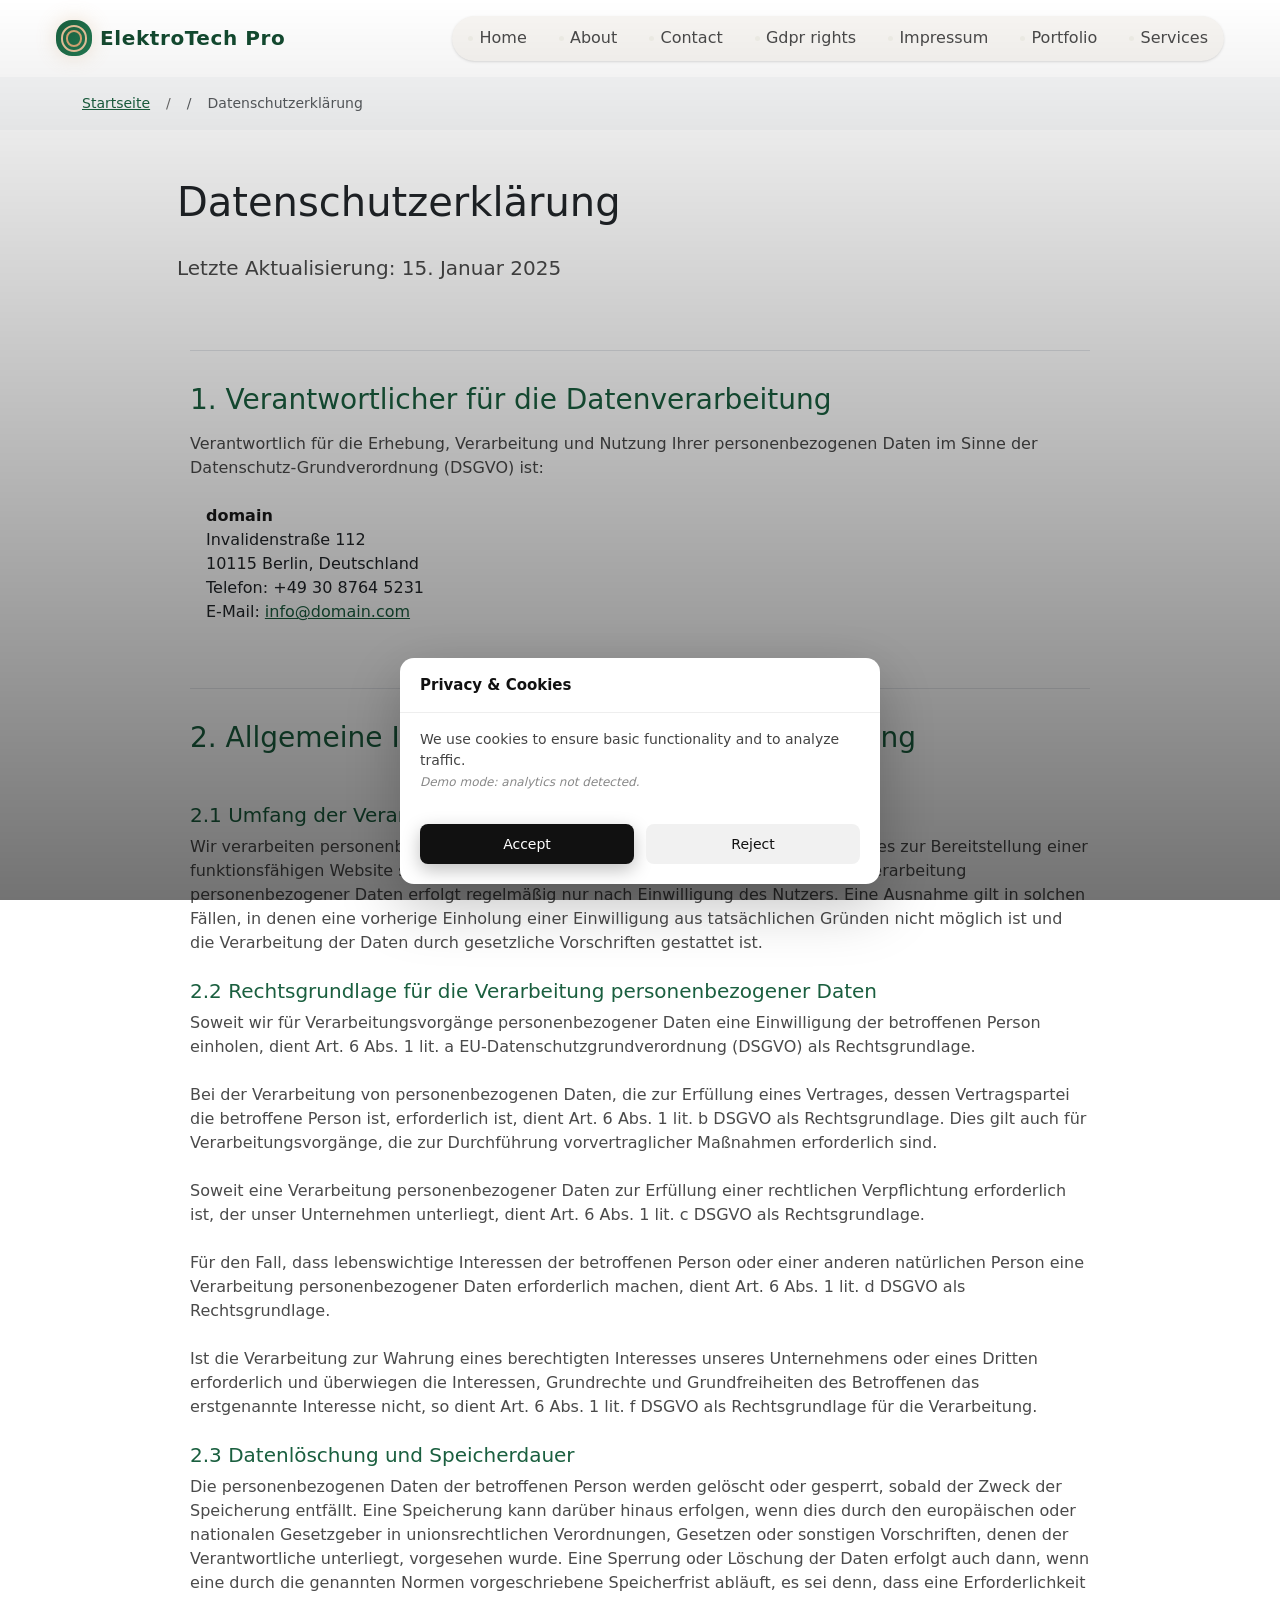
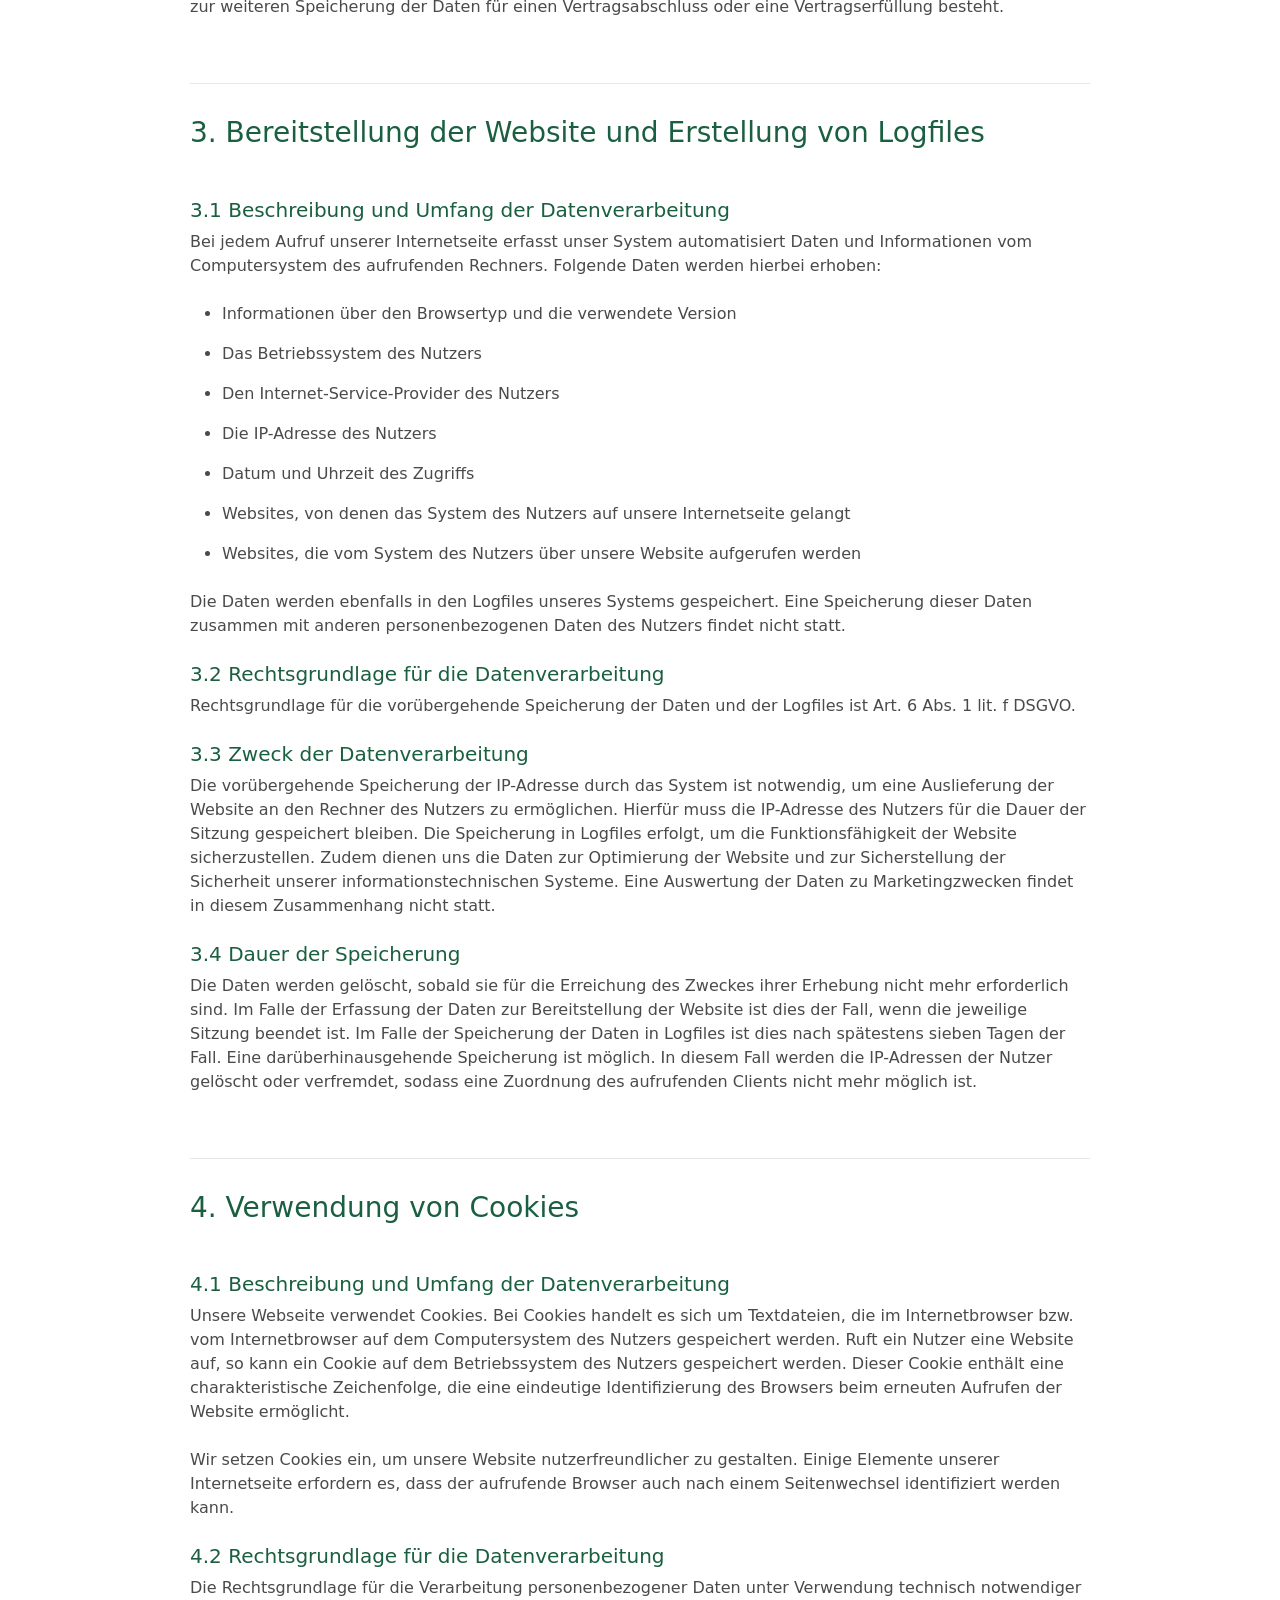
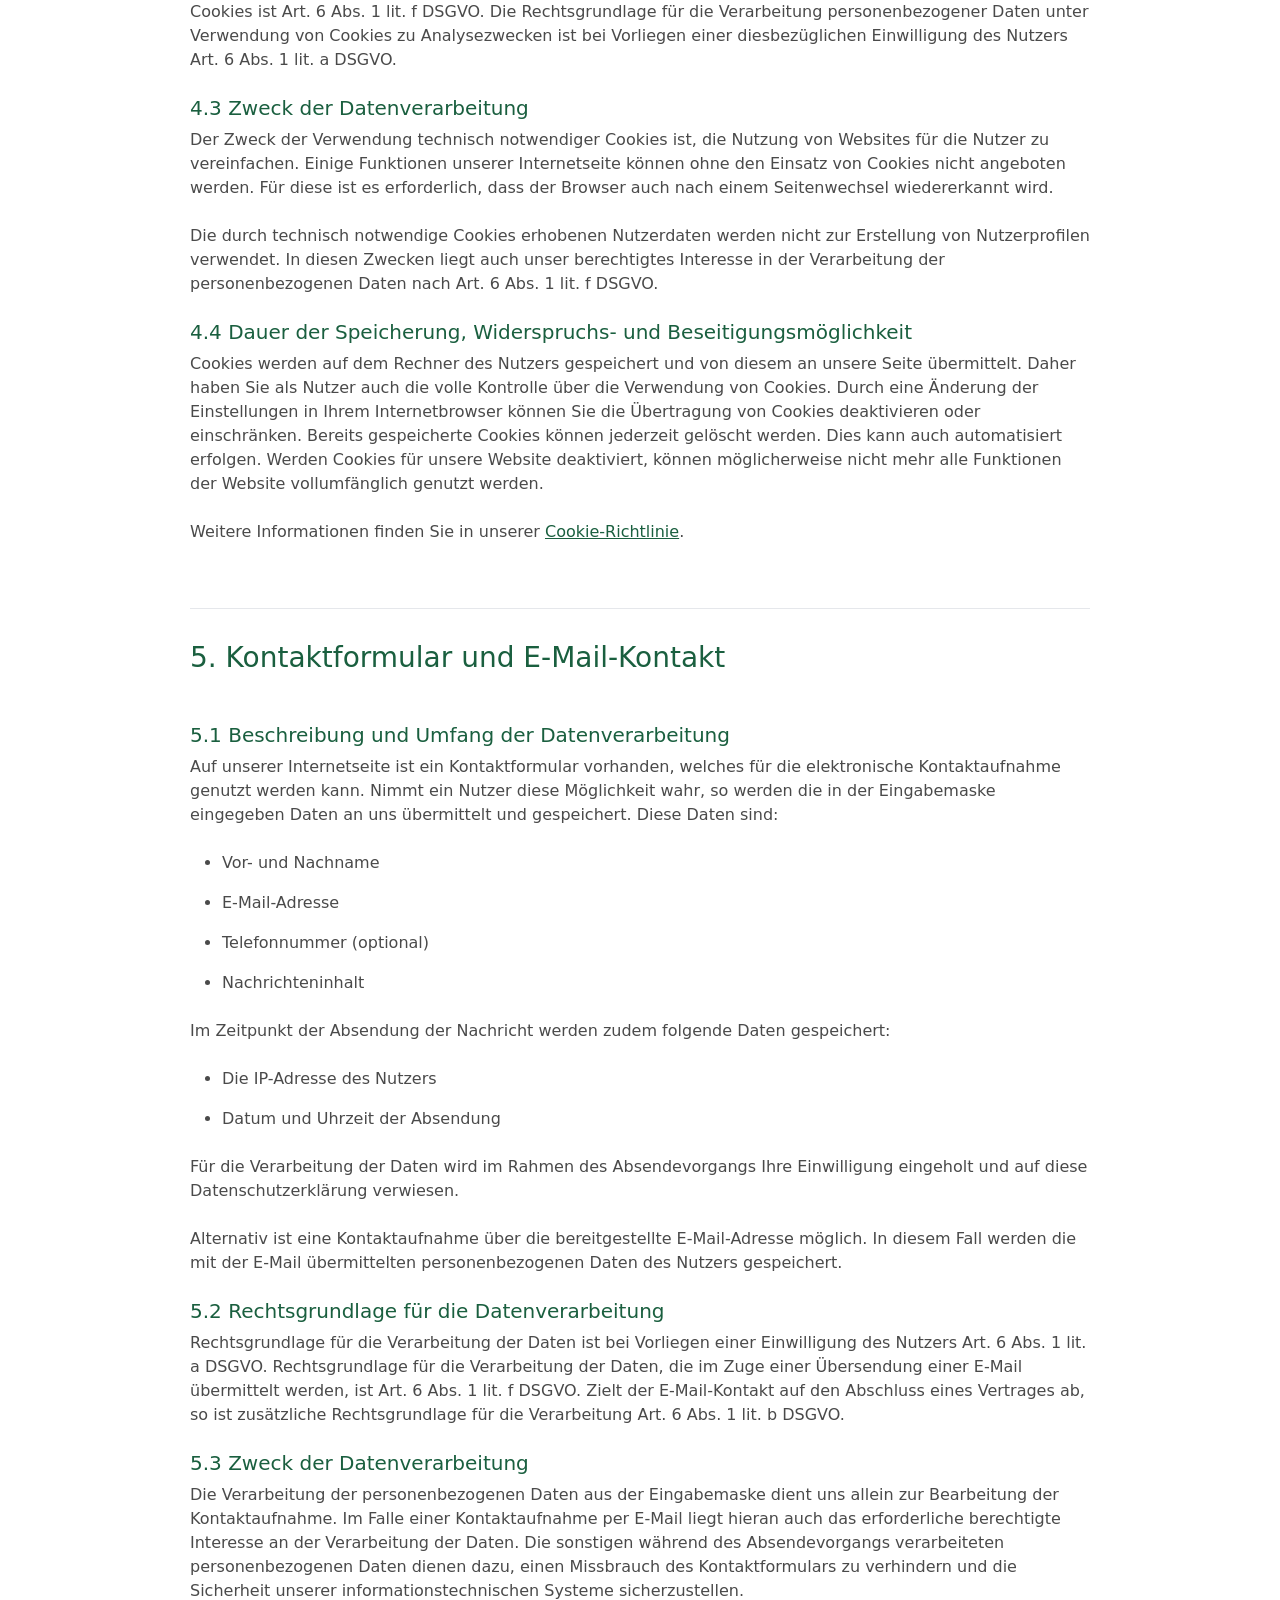
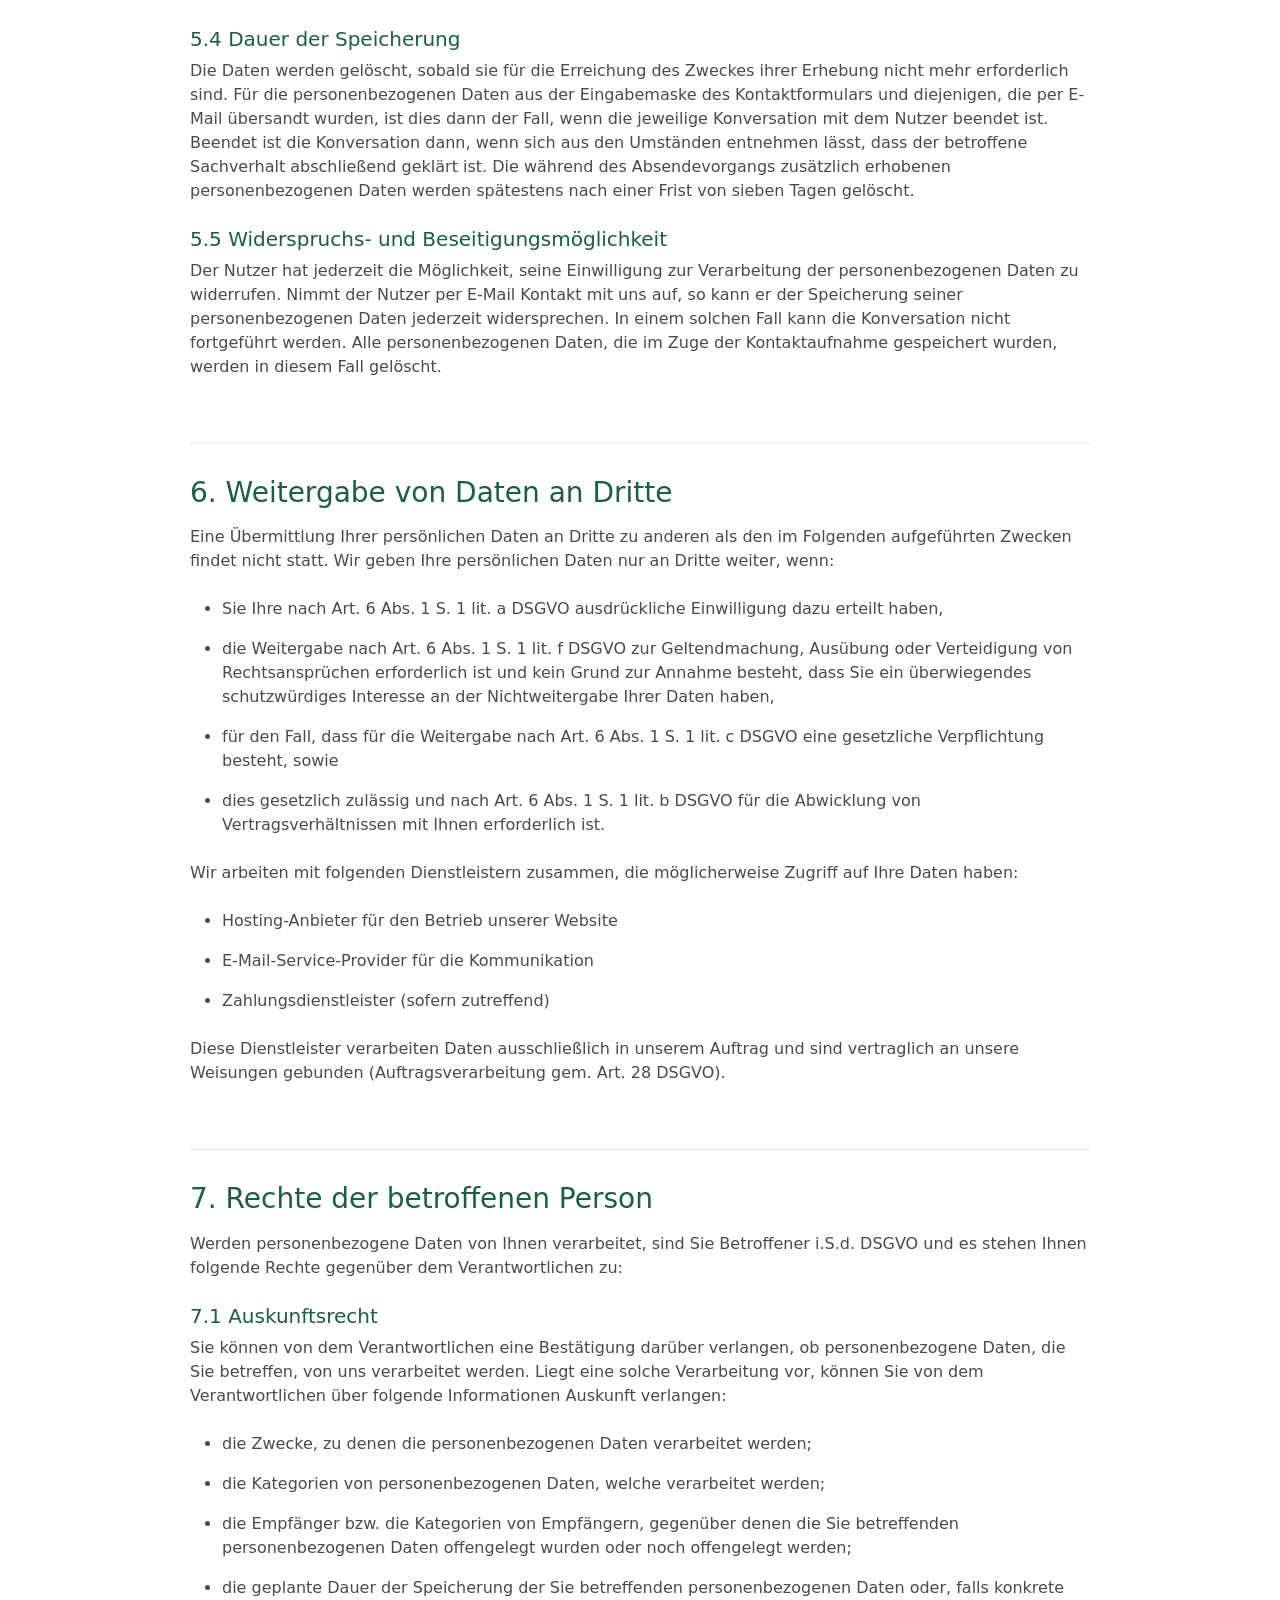
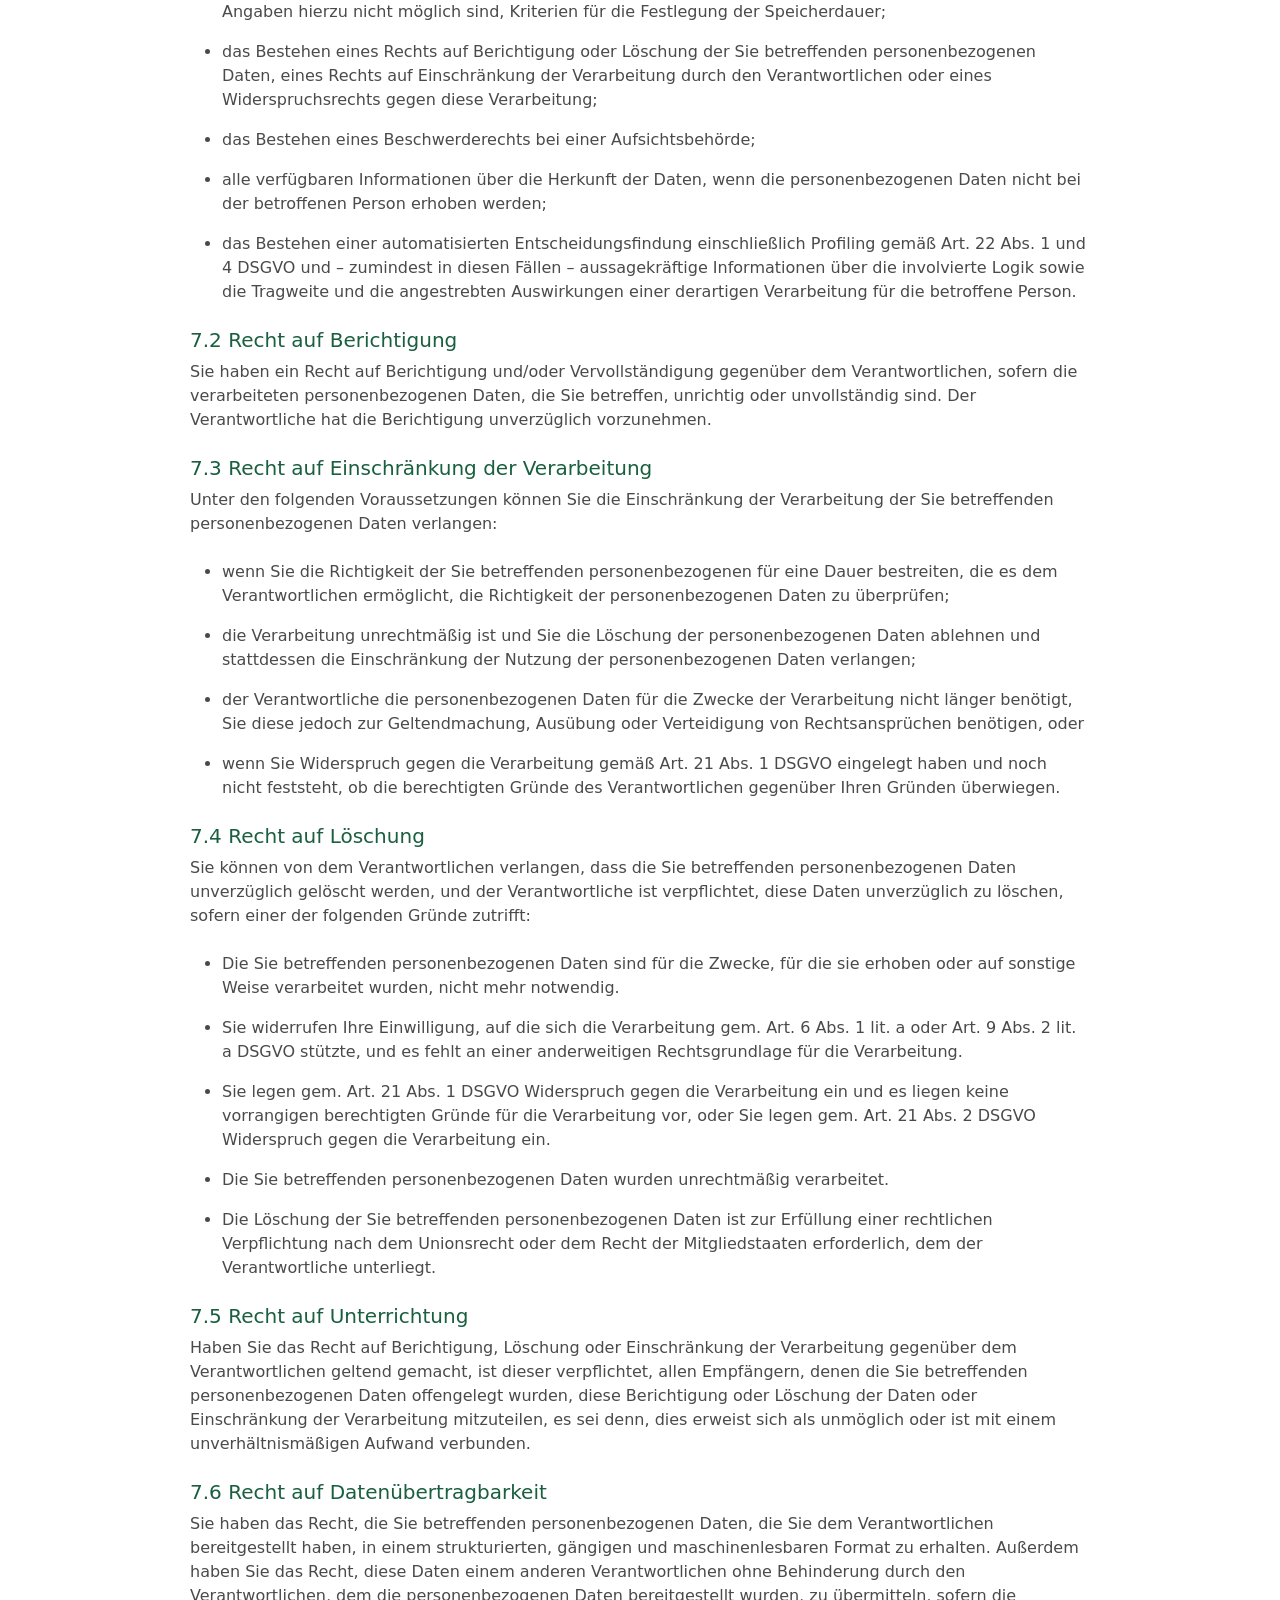
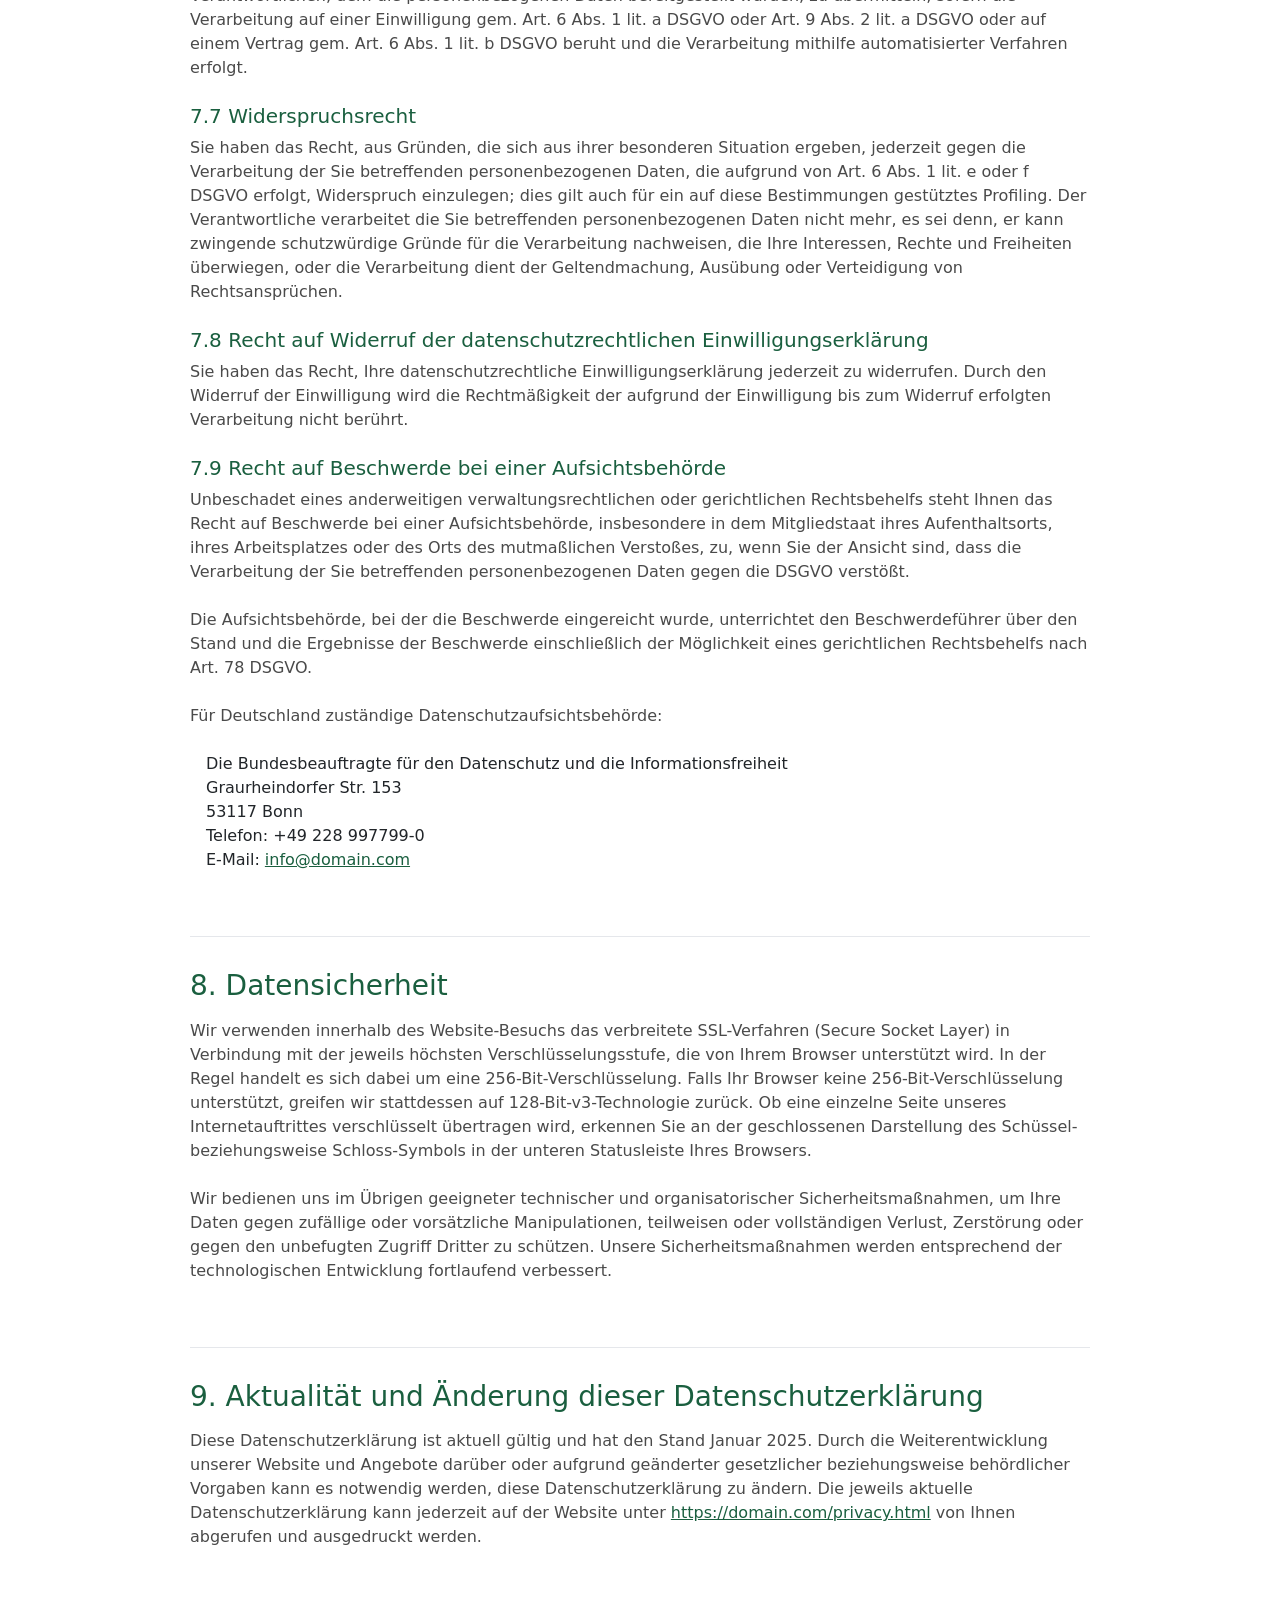
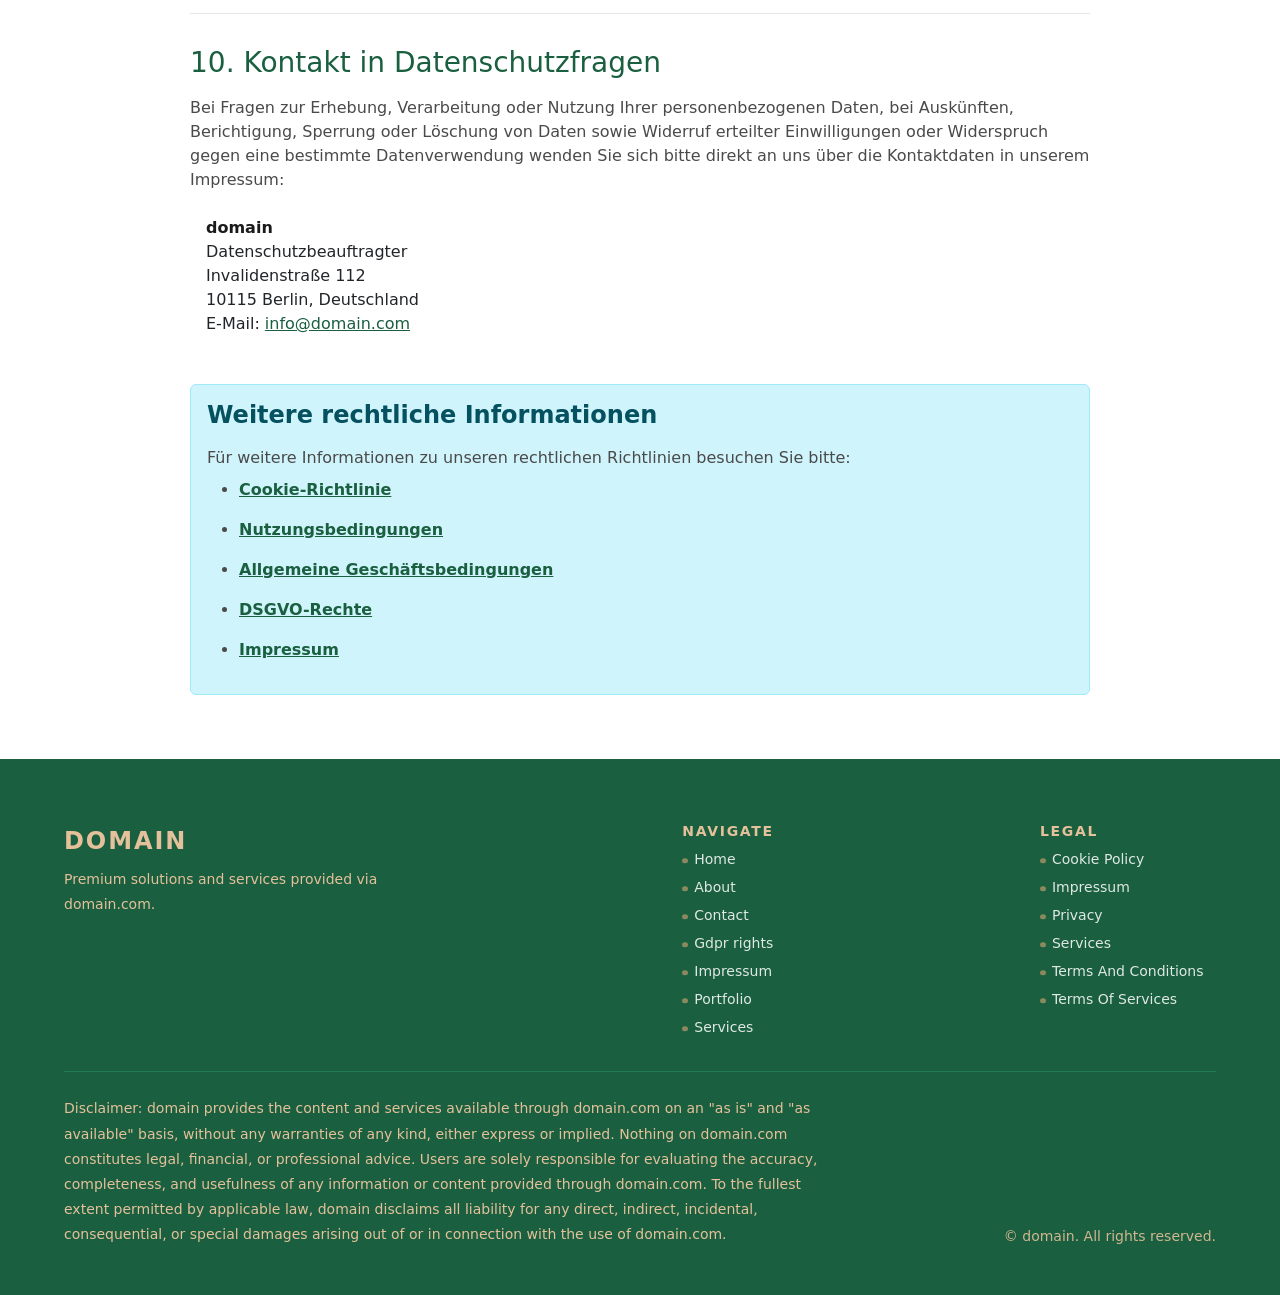
<file: privacy.html>
<!DOCTYPE html><html lang="de"><head>
<script type="application/ld+json">
{
  "@context": "https://schema.org",
  "@graph": [
    {
      "@type": "WebSite",
      "@id": "https://domain.com/#website",
      "url": "https://domain.com",
      "name": "domain"
    },
    {
      "@type": "Organization",
      "@id": "https://domain.com/#org",
      "name": "domain",
      "url": "https://domain.com"
    },
    {
      "@type": "WebPage",
      "@id": "https://domain.com/privacy.html",
      "url": "https://domain.com/privacy.html",
      "name": "domain",
      "isPartOf": {
        "@id": "https://domain.com/#website"
      },
      "inLanguage": "de"
    }
  ]
}
</script>
  <meta charset="UTF-8">
  <meta name="viewport" content="width=device-width, initial-scale=1.0">
  <title>Datenschutzerklärung | domain</title>
  <meta name="description" content="Datenschutzerklärung von domain. Erfahren Sie, wie wir Ihre persönlichen Daten sammeln, verarbeiten und schützen.">
  <meta property="og:title" content="Datenschutzerklärung | domain">
  <meta property="og:description" content="Datenschutzerklärung von domain. Erfahren Sie, wie wir Ihre persönlichen Daten sammeln, verarbeiten und schützen.">
  <meta property="og:type" content="website">
  <meta property="og:url" content="https://domain.com/privacy.html">
  <link rel="canonical" href="https://domain.com/privacy.html">
  <link rel="stylesheet" href="style.css">
  <link rel="icon" type="image/png" href="/favicon.png">
  <link rel="apple-touch-icon" href="/apple-touch-icon.png">
   <link rel="stylesheet" href="https://cdn.jsdelivr.net/npm/bootstrap@5.3.3/dist/css/bootstrap.min.css" integrity="sha384-QWTKZyjpPEjISv5WaRU9OFeRpok6YctnYmDr5pNlyT2bRjXh0JMhjY6hW+ALEwIH" crossorigin="anonymous">
  <link rel="stylesheet" href="https://unpkg.com/aos@2.3.4/dist/aos.css">
<link rel="stylesheet" href="./header-footer.css">
</head>
 <body>
  <header class="dr-header" aria-label="Main header">
  <div class="dr-header-inner">
    <div class="dr-brand">
      <div class="dr-logo" aria-label="ElektroTech Pro logo">
        <span class="dr-logo-mark"></span>
        <span class="dr-logo-text">ElektroTech Pro</span>
      </div>
    </div>
    <button class="dr-nav-toggle" type="button" aria-label="Toggle navigation" aria-expanded="false">
      <span class="dr-nav-toggle-bar"></span>
      <span class="dr-nav-toggle-bar"></span>
    </button>
    <nav class="dr-nav" aria-label="Primary navigation">
      <ul class="dr-nav-list">
        <li class="dr-nav-item"><a class="dr-nav-link" href="./index.html">Home</a></li>
        <li class="dr-nav-item"><a class="dr-nav-link" href="./about.html">About</a></li>
        <li class="dr-nav-item"><a class="dr-nav-link" href="./contact.html">Contact</a></li>
        <li class="dr-nav-item"><a class="dr-nav-link" href="./gdpr-rights.html">Gdpr rights</a></li>
        <li class="dr-nav-item"><a class="dr-nav-link" href="./impressum.html">Impressum</a></li>
        <li class="dr-nav-item"><a class="dr-nav-link" href="./portfolio.html">Portfolio</a></li>
        <li class="dr-nav-item"><a class="dr-nav-link" href="./services.html">Services</a></li>
      </ul>
    </nav>
  </div>
</header>
  <main>
   <nav aria-label="breadcrumb" class="py-3 bg-light">
    <div class="container">
     <ol class="breadcrumb mb-0">
      <li class="breadcrumb-item"><a href="/">Startseite</a></li>
      <li class="breadcrumb-item active" aria-current="page">Datenschutzerklärung</li>
     </ol>
    </div>
   </nav>
   <section class="py-4 py-md-5 l-section">
    <div class="container">
     <div class="row justify-content-center">
      <div class="col-12 col-lg-10">
       <h1 class="mb-4" data-aos="fade-up">Datenschutzerklärung</h1>
       <p class="lead mb-4" data-aos="fade-up" data-aos-delay="100"><strong>Letzte Aktualisierung:</strong> 15. Januar 2025</p>
       <div class="privacy-content" data-aos="fade-up" data-aos-delay="200">
        <section class="mb-5">
         <h2 class="h3 mb-3">1. Verantwortlicher für die Datenverarbeitung</h2>
         <p>Verantwortlich für die Erhebung, Verarbeitung und Nutzung Ihrer personenbezogenen Daten im Sinne der Datenschutz-Grundverordnung (DSGVO) ist:</p>
         <address class="ms-3"><strong>domain</strong>
          <br>
          Invalidenstraße 112
          <br>
          10115 Berlin, Deutschland
          <br>
          Telefon: +49 30 8764 5231
          <br>
          E-Mail: <a href="mailto:info@domain.com">info@domain.com</a></address>
        </section>
        <section class="mb-5">
         <h2 class="h3 mb-3">2. Allgemeine Informationen zur Datenverarbeitung</h2>
         <h3 class="h5 mb-2">2.1 Umfang der Verarbeitung personenbezogener Daten</h3>
         <p>Wir verarbeiten personenbezogene Daten unserer Nutzer grundsätzlich nur, soweit dies zur Bereitstellung einer funktionsfähigen Website sowie unserer Inhalte und Leistungen erforderlich ist. Die Verarbeitung personenbezogener Daten erfolgt regelmäßig nur nach Einwilligung des Nutzers. Eine Ausnahme gilt in solchen Fällen, in denen eine vorherige Einholung einer Einwilligung aus tatsächlichen Gründen nicht möglich ist und die Verarbeitung der Daten durch gesetzliche Vorschriften gestattet ist.</p>
         <h3 class="h5 mb-2 mt-4">2.2 Rechtsgrundlage für die Verarbeitung personenbezogener Daten</h3>
         <p>Soweit wir für Verarbeitungsvorgänge personenbezogener Daten eine Einwilligung der betroffenen Person einholen, dient Art. 6 Abs. 1 lit. a EU-Datenschutzgrundverordnung (DSGVO) als Rechtsgrundlage.</p>
         <p>Bei der Verarbeitung von personenbezogenen Daten, die zur Erfüllung eines Vertrages, dessen Vertragspartei die betroffene Person ist, erforderlich ist, dient Art. 6 Abs. 1 lit. b DSGVO als Rechtsgrundlage. Dies gilt auch für Verarbeitungsvorgänge, die zur Durchführung vorvertraglicher Maßnahmen erforderlich sind.</p>
         <p>Soweit eine Verarbeitung personenbezogener Daten zur Erfüllung einer rechtlichen Verpflichtung erforderlich ist, der unser Unternehmen unterliegt, dient Art. 6 Abs. 1 lit. c DSGVO als Rechtsgrundlage.</p>
         <p>Für den Fall, dass lebenswichtige Interessen der betroffenen Person oder einer anderen natürlichen Person eine Verarbeitung personenbezogener Daten erforderlich machen, dient Art. 6 Abs. 1 lit. d DSGVO als Rechtsgrundlage.</p>
         <p>Ist die Verarbeitung zur Wahrung eines berechtigten Interesses unseres Unternehmens oder eines Dritten erforderlich und überwiegen die Interessen, Grundrechte und Grundfreiheiten des Betroffenen das erstgenannte Interesse nicht, so dient Art. 6 Abs. 1 lit. f DSGVO als Rechtsgrundlage für die Verarbeitung.</p>
         <h3 class="h5 mb-2 mt-4">2.3 Datenlöschung und Speicherdauer</h3>
         <p>Die personenbezogenen Daten der betroffenen Person werden gelöscht oder gesperrt, sobald der Zweck der Speicherung entfällt. Eine Speicherung kann darüber hinaus erfolgen, wenn dies durch den europäischen oder nationalen Gesetzgeber in unionsrechtlichen Verordnungen, Gesetzen oder sonstigen Vorschriften, denen der Verantwortliche unterliegt, vorgesehen wurde. Eine Sperrung oder Löschung der Daten erfolgt auch dann, wenn eine durch die genannten Normen vorgeschriebene Speicherfrist abläuft, es sei denn, dass eine Erforderlichkeit zur weiteren Speicherung der Daten für einen Vertragsabschluss oder eine Vertragserfüllung besteht.</p>
        </section>
        <section class="mb-5">
         <h2 class="h3 mb-3">3. Bereitstellung der Website und Erstellung von Logfiles</h2>
         <h3 class="h5 mb-2">3.1 Beschreibung und Umfang der Datenverarbeitung</h3>
         <p>Bei jedem Aufruf unserer Internetseite erfasst unser System automatisiert Daten und Informationen vom Computersystem des aufrufenden Rechners. Folgende Daten werden hierbei erhoben:</p>
         <ul>
          <li>Informationen über den Browsertyp und die verwendete Version</li>
          <li>Das Betriebssystem des Nutzers</li>
          <li>Den Internet-Service-Provider des Nutzers</li>
          <li>Die IP-Adresse des Nutzers</li>
          <li>Datum und Uhrzeit des Zugriffs</li>
          <li>Websites, von denen das System des Nutzers auf unsere Internetseite gelangt</li>
          <li>Websites, die vom System des Nutzers über unsere Website aufgerufen werden</li>
         </ul>
         <p>Die Daten werden ebenfalls in den Logfiles unseres Systems gespeichert. Eine Speicherung dieser Daten zusammen mit anderen personenbezogenen Daten des Nutzers findet nicht statt.</p>
         <h3 class="h5 mb-2 mt-4">3.2 Rechtsgrundlage für die Datenverarbeitung</h3>
         <p>Rechtsgrundlage für die vorübergehende Speicherung der Daten und der Logfiles ist Art. 6 Abs. 1 lit. f DSGVO.</p>
         <h3 class="h5 mb-2 mt-4">3.3 Zweck der Datenverarbeitung</h3>
         <p>Die vorübergehende Speicherung der IP-Adresse durch das System ist notwendig, um eine Auslieferung der Website an den Rechner des Nutzers zu ermöglichen. Hierfür muss die IP-Adresse des Nutzers für die Dauer der Sitzung gespeichert bleiben. Die Speicherung in Logfiles erfolgt, um die Funktionsfähigkeit der Website sicherzustellen. Zudem dienen uns die Daten zur Optimierung der Website und zur Sicherstellung der Sicherheit unserer informationstechnischen Systeme. Eine Auswertung der Daten zu Marketingzwecken findet in diesem Zusammenhang nicht statt.</p>
         <h3 class="h5 mb-2 mt-4">3.4 Dauer der Speicherung</h3>
         <p>Die Daten werden gelöscht, sobald sie für die Erreichung des Zweckes ihrer Erhebung nicht mehr erforderlich sind. Im Falle der Erfassung der Daten zur Bereitstellung der Website ist dies der Fall, wenn die jeweilige Sitzung beendet ist. Im Falle der Speicherung der Daten in Logfiles ist dies nach spätestens sieben Tagen der Fall. Eine darüberhinausgehende Speicherung ist möglich. In diesem Fall werden die IP-Adressen der Nutzer gelöscht oder verfremdet, sodass eine Zuordnung des aufrufenden Clients nicht mehr möglich ist.</p>
        </section>
        <section class="mb-5">
         <h2 class="h3 mb-3">4. Verwendung von Cookies</h2>
         <h3 class="h5 mb-2">4.1 Beschreibung und Umfang der Datenverarbeitung</h3>
         <p>Unsere Webseite verwendet Cookies. Bei Cookies handelt es sich um Textdateien, die im Internetbrowser bzw. vom Internetbrowser auf dem Computersystem des Nutzers gespeichert werden. Ruft ein Nutzer eine Website auf, so kann ein Cookie auf dem Betriebssystem des Nutzers gespeichert werden. Dieser Cookie enthält eine charakteristische Zeichenfolge, die eine eindeutige Identifizierung des Browsers beim erneuten Aufrufen der Website ermöglicht.</p>
         <p>Wir setzen Cookies ein, um unsere Website nutzerfreundlicher zu gestalten. Einige Elemente unserer Internetseite erfordern es, dass der aufrufende Browser auch nach einem Seitenwechsel identifiziert werden kann.</p>
         <h3 class="h5 mb-2 mt-4">4.2 Rechtsgrundlage für die Datenverarbeitung</h3>
         <p>Die Rechtsgrundlage für die Verarbeitung personenbezogener Daten unter Verwendung technisch notwendiger Cookies ist Art. 6 Abs. 1 lit. f DSGVO. Die Rechtsgrundlage für die Verarbeitung personenbezogener Daten unter Verwendung von Cookies zu Analysezwecken ist bei Vorliegen einer diesbezüglichen Einwilligung des Nutzers Art. 6 Abs. 1 lit. a DSGVO.</p>
         <h3 class="h5 mb-2 mt-4">4.3 Zweck der Datenverarbeitung</h3>
         <p>Der Zweck der Verwendung technisch notwendiger Cookies ist, die Nutzung von Websites für die Nutzer zu vereinfachen. Einige Funktionen unserer Internetseite können ohne den Einsatz von Cookies nicht angeboten werden. Für diese ist es erforderlich, dass der Browser auch nach einem Seitenwechsel wiedererkannt wird.</p>
         <p>Die durch technisch notwendige Cookies erhobenen Nutzerdaten werden nicht zur Erstellung von Nutzerprofilen verwendet. In diesen Zwecken liegt auch unser berechtigtes Interesse in der Verarbeitung der personenbezogenen Daten nach Art. 6 Abs. 1 lit. f DSGVO.</p>
         <h3 class="h5 mb-2 mt-4">4.4 Dauer der Speicherung, Widerspruchs- und Beseitigungsmöglichkeit</h3>
         <p>Cookies werden auf dem Rechner des Nutzers gespeichert und von diesem an unsere Seite übermittelt. Daher haben Sie als Nutzer auch die volle Kontrolle über die Verwendung von Cookies. Durch eine Änderung der Einstellungen in Ihrem Internetbrowser können Sie die Übertragung von Cookies deaktivieren oder einschränken. Bereits gespeicherte Cookies können jederzeit gelöscht werden. Dies kann auch automatisiert erfolgen. Werden Cookies für unsere Website deaktiviert, können möglicherweise nicht mehr alle Funktionen der Website vollumfänglich genutzt werden.</p>
         <p>Weitere Informationen finden Sie in unserer <a href="cookie_policy.html">Cookie-Richtlinie</a>.</p>
        </section>
        <section class="mb-5">
         <h2 class="h3 mb-3">5. Kontaktformular und E-Mail-Kontakt</h2>
         <h3 class="h5 mb-2">5.1 Beschreibung und Umfang der Datenverarbeitung</h3>
         <p>Auf unserer Internetseite ist ein Kontaktformular vorhanden, welches für die elektronische Kontaktaufnahme genutzt werden kann. Nimmt ein Nutzer diese Möglichkeit wahr, so werden die in der Eingabemaske eingegeben Daten an uns übermittelt und gespeichert. Diese Daten sind:</p>
         <ul>
          <li>Vor- und Nachname</li>
          <li>E-Mail-Adresse</li>
          <li>Telefonnummer (optional)</li>
          <li>Nachrichteninhalt</li>
         </ul>
         <p>Im Zeitpunkt der Absendung der Nachricht werden zudem folgende Daten gespeichert:</p>
         <ul>
          <li>Die IP-Adresse des Nutzers</li>
          <li>Datum und Uhrzeit der Absendung</li>
         </ul>
         <p>Für die Verarbeitung der Daten wird im Rahmen des Absendevorgangs Ihre Einwilligung eingeholt und auf diese Datenschutzerklärung verwiesen.</p>
         <p>Alternativ ist eine Kontaktaufnahme über die bereitgestellte E-Mail-Adresse möglich. In diesem Fall werden die mit der E-Mail übermittelten personenbezogenen Daten des Nutzers gespeichert.</p>
         <h3 class="h5 mb-2 mt-4">5.2 Rechtsgrundlage für die Datenverarbeitung</h3>
         <p>Rechtsgrundlage für die Verarbeitung der Daten ist bei Vorliegen einer Einwilligung des Nutzers Art. 6 Abs. 1 lit. a DSGVO. Rechtsgrundlage für die Verarbeitung der Daten, die im Zuge einer Übersendung einer E-Mail übermittelt werden, ist Art. 6 Abs. 1 lit. f DSGVO. Zielt der E-Mail-Kontakt auf den Abschluss eines Vertrages ab, so ist zusätzliche Rechtsgrundlage für die Verarbeitung Art. 6 Abs. 1 lit. b DSGVO.</p>
         <h3 class="h5 mb-2 mt-4">5.3 Zweck der Datenverarbeitung</h3>
         <p>Die Verarbeitung der personenbezogenen Daten aus der Eingabemaske dient uns allein zur Bearbeitung der Kontaktaufnahme. Im Falle einer Kontaktaufnahme per E-Mail liegt hieran auch das erforderliche berechtigte Interesse an der Verarbeitung der Daten. Die sonstigen während des Absendevorgangs verarbeiteten personenbezogenen Daten dienen dazu, einen Missbrauch des Kontaktformulars zu verhindern und die Sicherheit unserer informationstechnischen Systeme sicherzustellen.</p>
         <h3 class="h5 mb-2 mt-4">5.4 Dauer der Speicherung</h3>
         <p>Die Daten werden gelöscht, sobald sie für die Erreichung des Zweckes ihrer Erhebung nicht mehr erforderlich sind. Für die personenbezogenen Daten aus der Eingabemaske des Kontaktformulars und diejenigen, die per E-Mail übersandt wurden, ist dies dann der Fall, wenn die jeweilige Konversation mit dem Nutzer beendet ist. Beendet ist die Konversation dann, wenn sich aus den Umständen entnehmen lässt, dass der betroffene Sachverhalt abschließend geklärt ist. Die während des Absendevorgangs zusätzlich erhobenen personenbezogenen Daten werden spätestens nach einer Frist von sieben Tagen gelöscht.</p>
         <h3 class="h5 mb-2 mt-4">5.5 Widerspruchs- und Beseitigungsmöglichkeit</h3>
         <p>Der Nutzer hat jederzeit die Möglichkeit, seine Einwilligung zur Verarbeitung der personenbezogenen Daten zu widerrufen. Nimmt der Nutzer per E-Mail Kontakt mit uns auf, so kann er der Speicherung seiner personenbezogenen Daten jederzeit widersprechen. In einem solchen Fall kann die Konversation nicht fortgeführt werden. Alle personenbezogenen Daten, die im Zuge der Kontaktaufnahme gespeichert wurden, werden in diesem Fall gelöscht.</p>
        </section>
        <section class="mb-5">
         <h2 class="h3 mb-3">6. Weitergabe von Daten an Dritte</h2>
         <p>Eine Übermittlung Ihrer persönlichen Daten an Dritte zu anderen als den im Folgenden aufgeführten Zwecken findet nicht statt. Wir geben Ihre persönlichen Daten nur an Dritte weiter, wenn:</p>
         <ul>
          <li>Sie Ihre nach Art. 6 Abs. 1 S. 1 lit. a DSGVO ausdrückliche Einwilligung dazu erteilt haben,</li>
          <li>die Weitergabe nach Art. 6 Abs. 1 S. 1 lit. f DSGVO zur Geltendmachung, Ausübung oder Verteidigung von Rechtsansprüchen erforderlich ist und kein Grund zur Annahme besteht, dass Sie ein überwiegendes schutzwürdiges Interesse an der Nichtweitergabe Ihrer Daten haben,</li>
          <li>für den Fall, dass für die Weitergabe nach Art. 6 Abs. 1 S. 1 lit. c DSGVO eine gesetzliche Verpflichtung besteht, sowie</li>
          <li>dies gesetzlich zulässig und nach Art. 6 Abs. 1 S. 1 lit. b DSGVO für die Abwicklung von Vertragsverhältnissen mit Ihnen erforderlich ist.</li>
         </ul>
         <p>Wir arbeiten mit folgenden Dienstleistern zusammen, die möglicherweise Zugriff auf Ihre Daten haben:</p>
         <ul>
          <li>Hosting-Anbieter für den Betrieb unserer Website</li>
          <li>E-Mail-Service-Provider für die Kommunikation</li>
          <li>Zahlungsdienstleister (sofern zutreffend)</li>
         </ul>
         <p>Diese Dienstleister verarbeiten Daten ausschließlich in unserem Auftrag und sind vertraglich an unsere Weisungen gebunden (Auftragsverarbeitung gem. Art. 28 DSGVO).</p>
        </section>
        <section class="mb-5">
         <h2 class="h3 mb-3">7. Rechte der betroffenen Person</h2>
         <p>Werden personenbezogene Daten von Ihnen verarbeitet, sind Sie Betroffener i.S.d. DSGVO und es stehen Ihnen folgende Rechte gegenüber dem Verantwortlichen zu:</p>
         <h3 class="h5 mb-2 mt-4">7.1 Auskunftsrecht</h3>
         <p>Sie können von dem Verantwortlichen eine Bestätigung darüber verlangen, ob personenbezogene Daten, die Sie betreffen, von uns verarbeitet werden. Liegt eine solche Verarbeitung vor, können Sie von dem Verantwortlichen über folgende Informationen Auskunft verlangen:</p>
         <ul>
          <li>die Zwecke, zu denen die personenbezogenen Daten verarbeitet werden;</li>
          <li>die Kategorien von personenbezogenen Daten, welche verarbeitet werden;</li>
          <li>die Empfänger bzw. die Kategorien von Empfängern, gegenüber denen die Sie betreffenden personenbezogenen Daten offengelegt wurden oder noch offengelegt werden;</li>
          <li>die geplante Dauer der Speicherung der Sie betreffenden personenbezogenen Daten oder, falls konkrete Angaben hierzu nicht möglich sind, Kriterien für die Festlegung der Speicherdauer;</li>
          <li>das Bestehen eines Rechts auf Berichtigung oder Löschung der Sie betreffenden personenbezogenen Daten, eines Rechts auf Einschränkung der Verarbeitung durch den Verantwortlichen oder eines Widerspruchsrechts gegen diese Verarbeitung;</li>
          <li>das Bestehen eines Beschwerderechts bei einer Aufsichtsbehörde;</li>
          <li>alle verfügbaren Informationen über die Herkunft der Daten, wenn die personenbezogenen Daten nicht bei der betroffenen Person erhoben werden;</li>
          <li>das Bestehen einer automatisierten Entscheidungsfindung einschließlich Profiling gemäß Art. 22 Abs. 1 und 4 DSGVO und – zumindest in diesen Fällen – aussagekräftige Informationen über die involvierte Logik sowie die Tragweite und die angestrebten Auswirkungen einer derartigen Verarbeitung für die betroffene Person.</li>
         </ul>
         <h3 class="h5 mb-2 mt-4">7.2 Recht auf Berichtigung</h3>
         <p>Sie haben ein Recht auf Berichtigung und/oder Vervollständigung gegenüber dem Verantwortlichen, sofern die verarbeiteten personenbezogenen Daten, die Sie betreffen, unrichtig oder unvollständig sind. Der Verantwortliche hat die Berichtigung unverzüglich vorzunehmen.</p>
         <h3 class="h5 mb-2 mt-4">7.3 Recht auf Einschränkung der Verarbeitung</h3>
         <p>Unter den folgenden Voraussetzungen können Sie die Einschränkung der Verarbeitung der Sie betreffenden personenbezogenen Daten verlangen:</p>
         <ul>
          <li>wenn Sie die Richtigkeit der Sie betreffenden personenbezogenen für eine Dauer bestreiten, die es dem Verantwortlichen ermöglicht, die Richtigkeit der personenbezogenen Daten zu überprüfen;</li>
          <li>die Verarbeitung unrechtmäßig ist und Sie die Löschung der personenbezogenen Daten ablehnen und stattdessen die Einschränkung der Nutzung der personenbezogenen Daten verlangen;</li>
          <li>der Verantwortliche die personenbezogenen Daten für die Zwecke der Verarbeitung nicht länger benötigt, Sie diese jedoch zur Geltendmachung, Ausübung oder Verteidigung von Rechtsansprüchen benötigen, oder</li>
          <li>wenn Sie Widerspruch gegen die Verarbeitung gemäß Art. 21 Abs. 1 DSGVO eingelegt haben und noch nicht feststeht, ob die berechtigten Gründe des Verantwortlichen gegenüber Ihren Gründen überwiegen.</li>
         </ul>
         <h3 class="h5 mb-2 mt-4">7.4 Recht auf Löschung</h3>
         <p>Sie können von dem Verantwortlichen verlangen, dass die Sie betreffenden personenbezogenen Daten unverzüglich gelöscht werden, und der Verantwortliche ist verpflichtet, diese Daten unverzüglich zu löschen, sofern einer der folgenden Gründe zutrifft:</p>
         <ul>
          <li>Die Sie betreffenden personenbezogenen Daten sind für die Zwecke, für die sie erhoben oder auf sonstige Weise verarbeitet wurden, nicht mehr notwendig.</li>
          <li>Sie widerrufen Ihre Einwilligung, auf die sich die Verarbeitung gem. Art. 6 Abs. 1 lit. a oder Art. 9 Abs. 2 lit. a DSGVO stützte, und es fehlt an einer anderweitigen Rechtsgrundlage für die Verarbeitung.</li>
          <li>Sie legen gem. Art. 21 Abs. 1 DSGVO Widerspruch gegen die Verarbeitung ein und es liegen keine vorrangigen berechtigten Gründe für die Verarbeitung vor, oder Sie legen gem. Art. 21 Abs. 2 DSGVO Widerspruch gegen die Verarbeitung ein.</li>
          <li>Die Sie betreffenden personenbezogenen Daten wurden unrechtmäßig verarbeitet.</li>
          <li>Die Löschung der Sie betreffenden personenbezogenen Daten ist zur Erfüllung einer rechtlichen Verpflichtung nach dem Unionsrecht oder dem Recht der Mitgliedstaaten erforderlich, dem der Verantwortliche unterliegt.</li>
         </ul>
         <h3 class="h5 mb-2 mt-4">7.5 Recht auf Unterrichtung</h3>
         <p>Haben Sie das Recht auf Berichtigung, Löschung oder Einschränkung der Verarbeitung gegenüber dem Verantwortlichen geltend gemacht, ist dieser verpflichtet, allen Empfängern, denen die Sie betreffenden personenbezogenen Daten offengelegt wurden, diese Berichtigung oder Löschung der Daten oder Einschränkung der Verarbeitung mitzuteilen, es sei denn, dies erweist sich als unmöglich oder ist mit einem unverhältnismäßigen Aufwand verbunden.</p>
         <h3 class="h5 mb-2 mt-4">7.6 Recht auf Datenübertragbarkeit</h3>
         <p>Sie haben das Recht, die Sie betreffenden personenbezogenen Daten, die Sie dem Verantwortlichen bereitgestellt haben, in einem strukturierten, gängigen und maschinenlesbaren Format zu erhalten. Außerdem haben Sie das Recht, diese Daten einem anderen Verantwortlichen ohne Behinderung durch den Verantwortlichen, dem die personenbezogenen Daten bereitgestellt wurden, zu übermitteln, sofern die Verarbeitung auf einer Einwilligung gem. Art. 6 Abs. 1 lit. a DSGVO oder Art. 9 Abs. 2 lit. a DSGVO oder auf einem Vertrag gem. Art. 6 Abs. 1 lit. b DSGVO beruht und die Verarbeitung mithilfe automatisierter Verfahren erfolgt.</p>
         <h3 class="h5 mb-2 mt-4">7.7 Widerspruchsrecht</h3>
         <p>Sie haben das Recht, aus Gründen, die sich aus ihrer besonderen Situation ergeben, jederzeit gegen die Verarbeitung der Sie betreffenden personenbezogenen Daten, die aufgrund von Art. 6 Abs. 1 lit. e oder f DSGVO erfolgt, Widerspruch einzulegen; dies gilt auch für ein auf diese Bestimmungen gestütztes Profiling. Der Verantwortliche verarbeitet die Sie betreffenden personenbezogenen Daten nicht mehr, es sei denn, er kann zwingende schutzwürdige Gründe für die Verarbeitung nachweisen, die Ihre Interessen, Rechte und Freiheiten überwiegen, oder die Verarbeitung dient der Geltendmachung, Ausübung oder Verteidigung von Rechtsansprüchen.</p>
         <h3 class="h5 mb-2 mt-4">7.8 Recht auf Widerruf der datenschutzrechtlichen Einwilligungserklärung</h3>
         <p>Sie haben das Recht, Ihre datenschutzrechtliche Einwilligungserklärung jederzeit zu widerrufen. Durch den Widerruf der Einwilligung wird die Rechtmäßigkeit der aufgrund der Einwilligung bis zum Widerruf erfolgten Verarbeitung nicht berührt.</p>
         <h3 class="h5 mb-2 mt-4">7.9 Recht auf Beschwerde bei einer Aufsichtsbehörde</h3>
         <p>Unbeschadet eines anderweitigen verwaltungsrechtlichen oder gerichtlichen Rechtsbehelfs steht Ihnen das Recht auf Beschwerde bei einer Aufsichtsbehörde, insbesondere in dem Mitgliedstaat ihres Aufenthaltsorts, ihres Arbeitsplatzes oder des Orts des mutmaßlichen Verstoßes, zu, wenn Sie der Ansicht sind, dass die Verarbeitung der Sie betreffenden personenbezogenen Daten gegen die DSGVO verstößt.</p>
         <p>Die Aufsichtsbehörde, bei der die Beschwerde eingereicht wurde, unterrichtet den Beschwerdeführer über den Stand und die Ergebnisse der Beschwerde einschließlich der Möglichkeit eines gerichtlichen Rechtsbehelfs nach Art. 78 DSGVO.</p>
         <p>Für Deutschland zuständige Datenschutzaufsichtsbehörde:</p>
         <address class="ms-3">Die Bundesbeauftragte für den Datenschutz und die Informationsfreiheit
          <br>
          Graurheindorfer Str. 153
          <br>
          53117 Bonn
          <br>
          Telefon: +49 228 997799-0
          <br>
          E-Mail: <a href="mailto:info@domain.com">info@domain.com</a></address>
        </section>
        <section class="mb-5">
         <h2 class="h3 mb-3">8. Datensicherheit</h2>
         <p>Wir verwenden innerhalb des Website-Besuchs das verbreitete SSL-Verfahren (Secure Socket Layer) in Verbindung mit der jeweils höchsten Verschlüsselungsstufe, die von Ihrem Browser unterstützt wird. In der Regel handelt es sich dabei um eine 256-Bit-Verschlüsselung. Falls Ihr Browser keine 256-Bit-Verschlüsselung unterstützt, greifen wir stattdessen auf 128-Bit-v3-Technologie zurück. Ob eine einzelne Seite unseres Internetauftrittes verschlüsselt übertragen wird, erkennen Sie an der geschlossenen Darstellung des Schüssel- beziehungsweise Schloss-Symbols in der unteren Statusleiste Ihres Browsers.</p>
         <p>Wir bedienen uns im Übrigen geeigneter technischer und organisatorischer Sicherheitsmaßnahmen, um Ihre Daten gegen zufällige oder vorsätzliche Manipulationen, teilweisen oder vollständigen Verlust, Zerstörung oder gegen den unbefugten Zugriff Dritter zu schützen. Unsere Sicherheitsmaßnahmen werden entsprechend der technologischen Entwicklung fortlaufend verbessert.</p>
        </section>
        <section class="mb-5">
         <h2 class="h3 mb-3">9. Aktualität und Änderung dieser Datenschutzerklärung</h2>
         <p>Diese Datenschutzerklärung ist aktuell gültig und hat den Stand Januar 2025. Durch die Weiterentwicklung unserer Website und Angebote darüber oder aufgrund geänderter gesetzlicher beziehungsweise behördlicher Vorgaben kann es notwendig werden, diese Datenschutzerklärung zu ändern. Die jeweils aktuelle Datenschutzerklärung kann jederzeit auf der Website unter <a href="privacy.html">https://domain.com/privacy.html</a> von Ihnen abgerufen und ausgedruckt werden.</p>
        </section>
        <section class="mb-5">
         <h2 class="h3 mb-3">10. Kontakt in Datenschutzfragen</h2>
         <p>Bei Fragen zur Erhebung, Verarbeitung oder Nutzung Ihrer personenbezogenen Daten, bei Auskünften, Berichtigung, Sperrung oder Löschung von Daten sowie Widerruf erteilter Einwilligungen oder Widerspruch gegen eine bestimmte Datenverwendung wenden Sie sich bitte direkt an uns über die Kontaktdaten in unserem Impressum:</p>
         <address class="ms-3"><strong>domain</strong>
          <br>
          Datenschutzbeauftragter
          <br>
          Invalidenstraße 112
          <br>
          10115 Berlin, Deutschland
          <br>
          E-Mail: <a href="mailto:info@domain.com">info@domain.com</a></address>
        </section>
        <div class="alert alert-info mt-5" role="alert">
         <h4 class="alert-heading">Weitere rechtliche Informationen</h4>
         <p class="mb-2">Für weitere Informationen zu unseren rechtlichen Richtlinien besuchen Sie bitte:</p>
         <ul class="mb-0">
          <li><a href="cookie_policy.html" class="alert-link">Cookie-Richtlinie</a></li>
          <li><a href="terms_of_services.html" class="alert-link">Nutzungsbedingungen</a></li>
          <li><a href="terms_and_conditions.html" class="alert-link">Allgemeine Geschäftsbedingungen</a></li>
          <li><a href="gdpr-rights.html" class="alert-link">DSGVO-Rechte</a></li>
          <li><a href="impressum.html" class="alert-link">Impressum</a></li>
         </ul>
        </div>
       </div>
      </div>
     </div>
    </div>
   </section>
  </main>
  <svg style="display:none">
   <symbol id="icon-location" viewBox="0 0 20 20">
    <path d="M10 2C6.686 2 4 4.686 4 8c0 4.5 6 10 6 10s6-5.5 6-10c0-3.314-2.686-6-6-6zm0 8.5c-1.381 0-2.5-1.119-2.5-2.5S8.619 5.5 10 5.5s2.5 1.119 2.5 2.5-1.119 2.5-2.5 2.5z"></path>
   </symbol>
   <symbol id="icon-phone" viewBox="0 0 20 20">
    <path d="M6.62 10.79a15.053 15.053 0 006.59 6.59l2.2-2.2a.994.994 0 011.02-.24c1.12.45 2.33.69 3.57.69.55 0 1 .45 1 1V19c0 .55-.45 1-1 1-9.39 0-17-7.61-17-17 0-.55.45-1 1-1h3.5c.55 0 1 .45 1 1 0 1.25.24 2.45.68 3.57.11.35.03.74-.25 1.02l-2.2 2.2z"></path>
   </symbol>
   <symbol id="icon-email" viewBox="0 0 20 20">
    <path d="M18 4H2C.9 4 0 4.9 0 6v8c0 1.1.9 2 2 2h16c1.1 0 2-.9 2-2V6c0-1.1-.9-2-2-2zm0 4l-8 5-8-5V6l8 5 8-5v2z"></path>
   </symbol>
  </svg>
  <footer class="dr-footer" aria-label="Site footer">
  <div class="dr-footer-inner">
    <div class="dr-footer-main">
      <div class="dr-footer-brand-block">
        <div class="dr-footer-brand">domain</div>
        <p class="dr-footer-tagline">Premium solutions and services provided via domain.com.</p>
      </div>
      <div class="dr-footer-nav-block" aria-label="Footer navigation">
        <h2 class="dr-footer-heading">Navigate</h2>
        <ul class="dr-footer-nav-list">
          <li class="dr-footer-nav-item"><a class="dr-footer-nav-link" href="./index.html">Home</a></li>
          <li class="dr-footer-nav-item"><a class="dr-footer-nav-link" href="./about.html">About</a></li>
          <li class="dr-footer-nav-item"><a class="dr-footer-nav-link" href="./contact.html">Contact</a></li>
          <li class="dr-footer-nav-item"><a class="dr-footer-nav-link" href="./gdpr-rights.html">Gdpr rights</a></li>
          <li class="dr-footer-nav-item"><a class="dr-footer-nav-link" href="./impressum.html">Impressum</a></li>
          <li class="dr-footer-nav-item"><a class="dr-footer-nav-link" href="./portfolio.html">Portfolio</a></li>
          <li class="dr-footer-nav-item"><a class="dr-footer-nav-link" href="./services.html">Services</a></li>
        </ul>
      </div>
      <div class="dr-footer-legal-block" aria-label="Legal links">
        <h2 class="dr-footer-heading">Legal</h2>
        <ul class="dr-footer-legal-list">
          <li class="dr-footer-legal-item"><a class="dr-footer-legal-link" href="./cookie_policy.html">Cookie Policy</a></li>
          <li class="dr-footer-legal-item"><a class="dr-footer-legal-link" href="./impressum.html">Impressum</a></li>
          <li class="dr-footer-legal-item"><a class="dr-footer-legal-link" href="./privacy.html">Privacy</a></li>
          <li class="dr-footer-legal-item"><a class="dr-footer-legal-link" href="./services.html">Services</a></li>
          <li class="dr-footer-legal-item"><a class="dr-footer-legal-link" href="./terms_and_conditions.html">Terms And Conditions</a></li>
          <li class="dr-footer-legal-item"><a class="dr-footer-legal-link" href="./terms_of_services.html">Terms Of Services</a></li>
        </ul>
      </div>
    </div>
    <div class="dr-footer-bottom">
      <p class="dr-footer-disclaimer">Disclaimer: domain provides the content and services available through domain.com on an "as is" and "as available" basis, without any warranties of any kind, either express or implied. Nothing on domain.com constitutes legal, financial, or professional advice. Users are solely responsible for evaluating the accuracy, completeness, and usefulness of any information or content provided through domain.com. To the fullest extent permitted by applicable law, domain disclaims all liability for any direct, indirect, incidental, consequential, or special damages arising out of or in connection with the use of domain.com.</p>
      <p class="dr-footer-meta">© <span class="dr-footer-meta-name">domain</span>. All rights reserved.</p>
    </div>
  </div>
</footer>
  <script src="script.js" defer=""></script>
 
  <script src="https://unpkg.com/aos@2.3.4/dist/aos.js"></script>
  <script>
if (typeof AOS !== "undefined" && !window.__AOS_INITIALIZED__) {
  AOS.init({ once: true, duration: 700, easing: "ease-out-cubic" });
  window.__AOS_INITIALIZED__ = true;
}
</script>
<script src="./header-footer.js"></script>
<script src="./consent.js"></script>
</body></html>
</file>
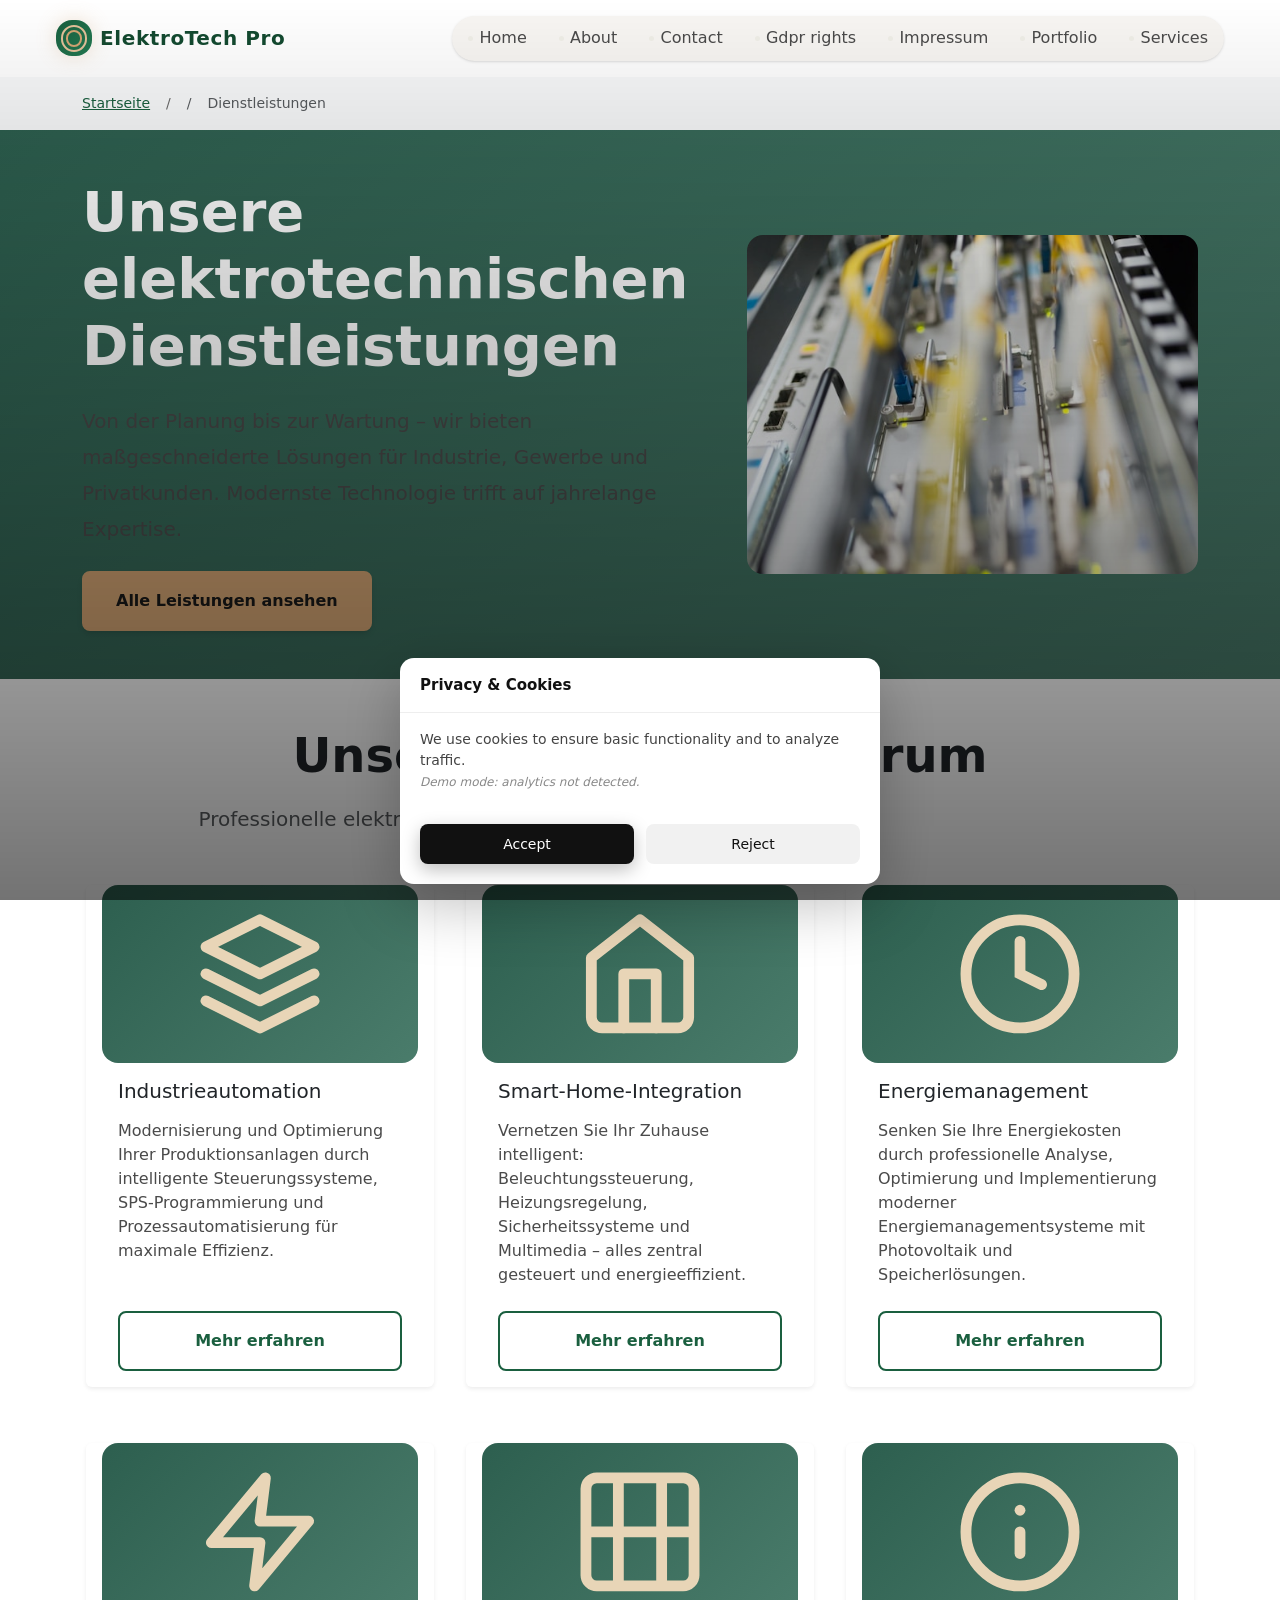
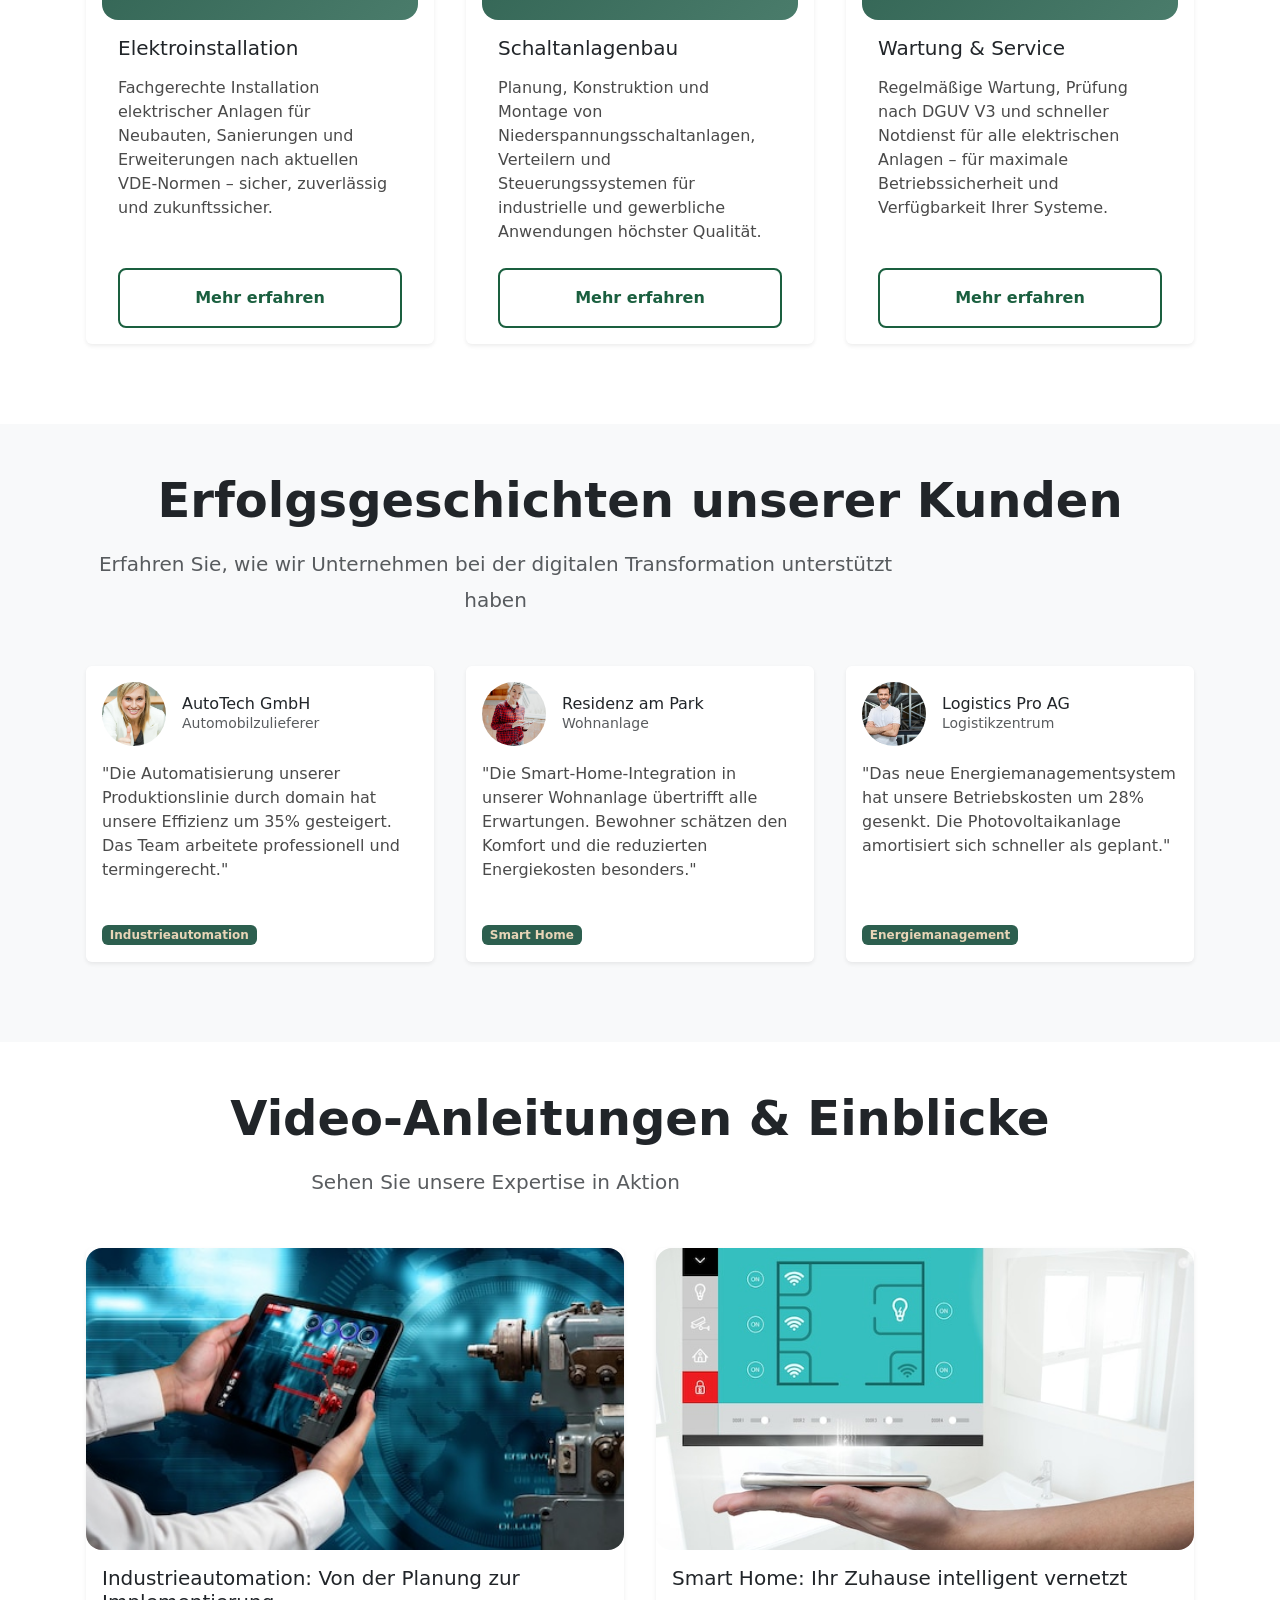
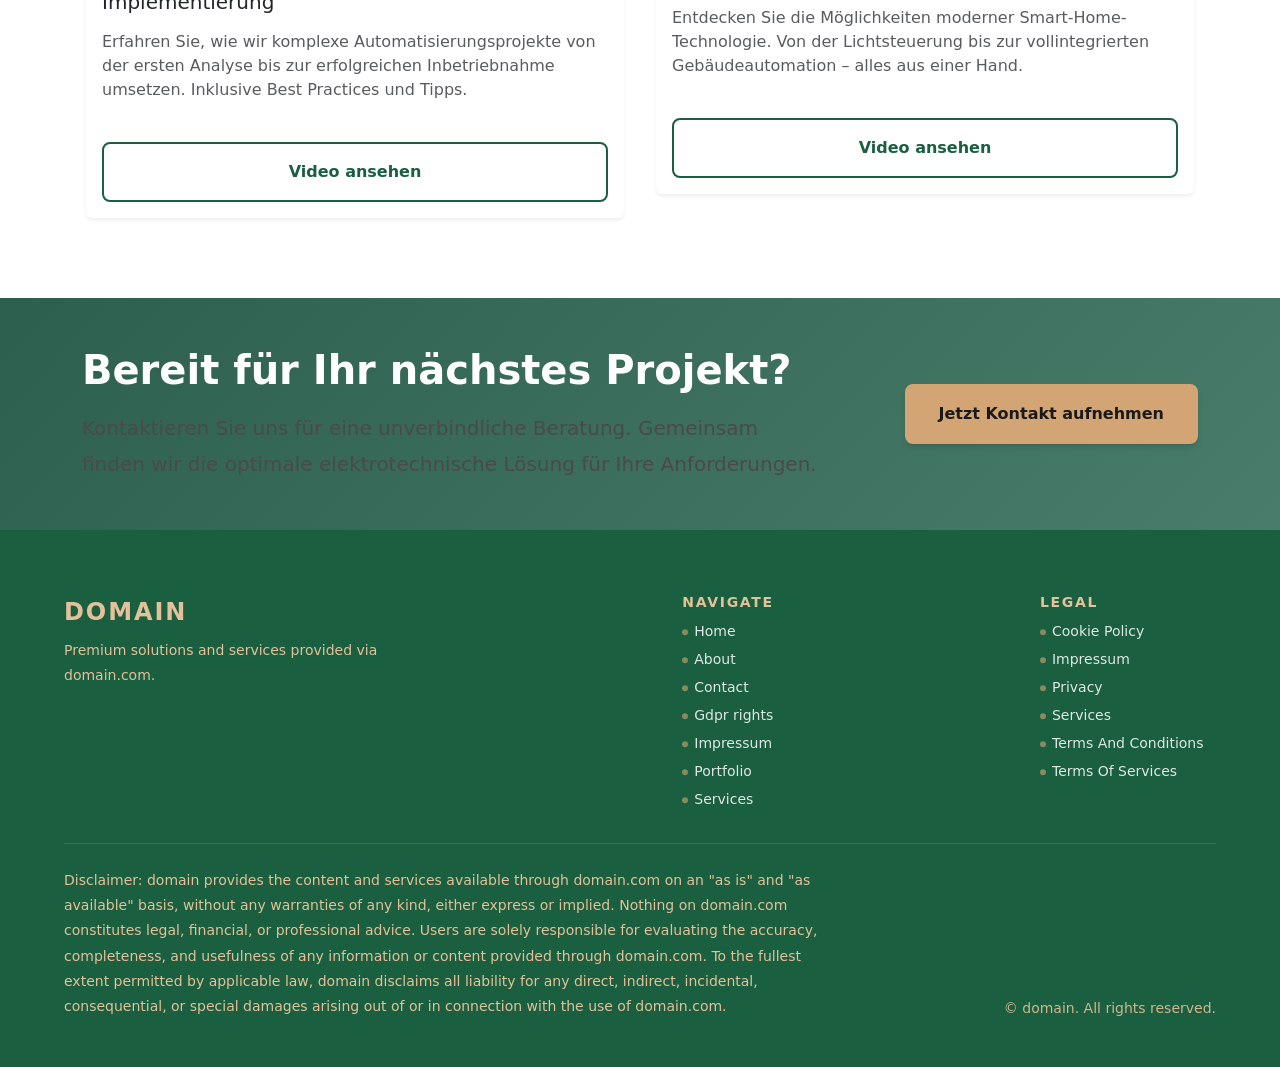
<file: services.html>
<!DOCTYPE html><html lang="de"><head>
<script type="application/ld+json">
{
  "@context": "https://schema.org",
  "@graph": [
    {
      "@type": "WebSite",
      "@id": "https://domain.com/#website",
      "url": "https://domain.com",
      "name": "domain"
    },
    {
      "@type": "Organization",
      "@id": "https://domain.com/#org",
      "name": "domain",
      "url": "https://domain.com"
    },
    {
      "@type": "WebPage",
      "@id": "https://domain.com/services.html",
      "url": "https://domain.com/services.html",
      "name": "domain",
      "isPartOf": {
        "@id": "https://domain.com/#website"
      },
      "inLanguage": "de"
    }
  ]
}
</script>
  <meta charset="UTF-8">
  <meta name="viewport" content="width=device-width, initial-scale=1.0">
  <title>Unsere Dienstleistungen - domain | Professionelle Elektrotechnik in Deutschland</title>
  <meta name="description" content="Entdecken Sie unser umfassendes Angebot an elektrotechnischen Dienstleistungen: Industrieautomation, Smart-Home-Integration, Energiemanagement und mehr. Professionelle Lösungen für Gewerbe und Privatkunden.">
  <meta property="og:title" content="Unsere Dienstleistungen - domain">
  <meta property="og:description" content="Professionelle elektrotechnische Dienstleistungen: Industrieautomation, Smart-Home-Integration, Energiemanagement und mehr.">
  <meta property="og:type" content="website">
  <meta property="og:url" content="https://domain.com/services.html">
  <meta property="og:image" content="https://images.unsplash.com/photo-1621905251918-48416bd8575a?w=1200&amp;h=630&amp;fit=crop">
  <link rel="canonical" href="https://domain.com/services.html">
  <link rel="stylesheet" href="style.css">
  <link rel="icon" type="image/png" href="/favicon.png">
  <link rel="apple-touch-icon" href="/apple-touch-icon.png">
   <link rel="stylesheet" href="https://cdn.jsdelivr.net/npm/bootstrap@5.3.3/dist/css/bootstrap.min.css" integrity="sha384-QWTKZyjpPEjISv5WaRU9OFeRpok6YctnYmDr5pNlyT2bRjXh0JMhjY6hW+ALEwIH" crossorigin="anonymous">
  <link rel="stylesheet" href="https://unpkg.com/aos@2.3.4/dist/aos.css">
<link rel="stylesheet" href="./header-footer.css">
</head>
 <body>
  <header class="dr-header" aria-label="Main header">
  <div class="dr-header-inner">
    <div class="dr-brand">
      <div class="dr-logo" aria-label="ElektroTech Pro logo">
        <span class="dr-logo-mark"></span>
        <span class="dr-logo-text">ElektroTech Pro</span>
      </div>
    </div>
    <button class="dr-nav-toggle" type="button" aria-label="Toggle navigation" aria-expanded="false">
      <span class="dr-nav-toggle-bar"></span>
      <span class="dr-nav-toggle-bar"></span>
    </button>
    <nav class="dr-nav" aria-label="Primary navigation">
      <ul class="dr-nav-list">
        <li class="dr-nav-item"><a class="dr-nav-link" href="./index.html">Home</a></li>
        <li class="dr-nav-item"><a class="dr-nav-link" href="./about.html">About</a></li>
        <li class="dr-nav-item"><a class="dr-nav-link" href="./contact.html">Contact</a></li>
        <li class="dr-nav-item"><a class="dr-nav-link" href="./gdpr-rights.html">Gdpr rights</a></li>
        <li class="dr-nav-item"><a class="dr-nav-link" href="./impressum.html">Impressum</a></li>
        <li class="dr-nav-item"><a class="dr-nav-link" href="./portfolio.html">Portfolio</a></li>
        <li class="dr-nav-item"><a class="dr-nav-link" href="./services.html">Services</a></li>
      </ul>
    </nav>
  </div>
</header>
  <nav aria-label="breadcrumb" class="py-3 bg-light">
   <div class="container">
    <ol class="breadcrumb mb-0">
     <li class="breadcrumb-item"><a href="/">Startseite</a></li>
     <li class="breadcrumb-item active" aria-current="page">Dienstleistungen</li>
    </ol>
   </div>
  </nav>
  <section class="l-section py-5" style="background: linear-gradient(135deg, #2d5f4f 0%, #4a7c6b 100%); color: #ffffff;">
   <div class="container">
    <div class="row align-items-center">
     <div class="col-lg-7" data-aos="fade-right">
      <h1 class="display-4 fw-bold mb-4">Unsere elektrotechnischen Dienstleistungen</h1>
      <p class="lead mb-4">Von der Planung bis zur Wartung – wir bieten maßgeschneiderte Lösungen für Industrie, Gewerbe und Privatkunden. Modernste Technologie trifft auf jahrelange Expertise.</p>
      <a href="#services-grid" class="c-button c-button--secondary">Alle Leistungen ansehen</a>
     </div>
     <div class="col-lg-5 mt-4 mt-lg-0" data-aos="fade-left">
      <div class="ratio ratio-4x3">
       <img src="img/644.jpg" alt="Elektrotechnische Dienstleistungen, moderne Elektroinstallation, professionelle Technik" class="img-fluid rounded shadow-lg" loading="lazy" width="800" height="600" style="object-fit: cover;">
      </div>
     </div>
    </div>
   </div>
  </section>
  <section id="services-grid" class="l-section py-4 py-md-5" style="scroll-margin-top: var(--header-h);">
   <div class="container">
    <div class="text-center mb-5" data-aos="fade-up">
     <h2 class="display-5 fw-bold mb-3">Unser Leistungsspektrum</h2>
     <p class="lead text-muted">Professionelle elektrotechnische Lösungen für jeden Bedarf</p>
    </div>
    <div class="row g-4">
     <div class="col-12 col-md-6 col-lg-4" data-aos="fade-up" data-aos-delay="0">
      <div class="c-card card h-100 d-flex flex-column border-0 shadow-sm">
       <div class="ratio ratio-16x9">
        <svg viewBox="0 0 24 24" fill="none" xmlns="http://www.w3.org/2000/svg" class="p-4" style="background: linear-gradient(135deg, #2d5f4f 0%, #4a7c6b 100%);">
         <path d="M12 2L2 7L12 12L22 7L12 2Z" stroke="#e8d5b7" stroke-width="2" stroke-linecap="round" stroke-linejoin="round"></path> <path d="M2 17L12 22L22 17" stroke="#e8d5b7" stroke-width="2" stroke-linecap="round" stroke-linejoin="round"></path> <path d="M2 12L12 17L22 12" stroke="#e8d5b7" stroke-width="2" stroke-linecap="round" stroke-linejoin="round"></path>
        </svg>
       </div>
       <div class="card-body d-flex flex-column">
        <h3 class="h5 card-title mb-3">Industrieautomation</h3>
        <p class="card-text mb-4">Modernisierung und Optimierung Ihrer Produktionsanlagen durch intelligente Steuerungssysteme, SPS-Programmierung und Prozessautomatisierung für maximale Effizienz.</p>
        <a href="/contact.html" class="c-button c-button--outline mt-auto">Mehr erfahren</a>
       </div>
      </div>
     </div>
     <div class="col-12 col-md-6 col-lg-4" data-aos="fade-up" data-aos-delay="100">
      <div class="c-card card h-100 d-flex flex-column border-0 shadow-sm">
       <div class="ratio ratio-16x9">
        <svg viewBox="0 0 24 24" fill="none" xmlns="http://www.w3.org/2000/svg" class="p-4" style="background: linear-gradient(135deg, #2d5f4f 0%, #4a7c6b 100%);">
         <path d="M3 9L12 2L21 9V20C21 20.5304 20.7893 21.0391 20.4142 21.4142C20.0391 21.7893 19.5304 22 19 22H5C4.46957 22 3.96086 21.7893 3.58579 21.4142C3.21071 21.0391 3 20.5304 3 20V9Z" stroke="#e8d5b7" stroke-width="2" stroke-linecap="round" stroke-linejoin="round"></path> <path d="M9 22V12H15V22" stroke="#e8d5b7" stroke-width="2" stroke-linecap="round" stroke-linejoin="round"></path>
        </svg>
       </div>
       <div class="card-body d-flex flex-column">
        <h3 class="h5 card-title mb-3">Smart-Home-Integration</h3>
        <p class="card-text mb-4">Vernetzen Sie Ihr Zuhause intelligent: Beleuchtungssteuerung, Heizungsregelung, Sicherheitssysteme und Multimedia – alles zentral gesteuert und energieeffizient.</p>
        <a href="/contact.html" class="c-button c-button--outline mt-auto">Mehr erfahren</a>
       </div>
      </div>
     </div>
     <div class="col-12 col-md-6 col-lg-4" data-aos="fade-up" data-aos-delay="200">
      <div class="c-card card h-100 d-flex flex-column border-0 shadow-sm">
       <div class="ratio ratio-16x9">
        <svg viewBox="0 0 24 24" fill="none" xmlns="http://www.w3.org/2000/svg" class="p-4" style="background: linear-gradient(135deg, #2d5f4f 0%, #4a7c6b 100%);">
         <circle cx="12" cy="12" r="10" stroke="#e8d5b7" stroke-width="2"></circle> <path d="M12 6V12L16 14" stroke="#e8d5b7" stroke-width="2" stroke-linecap="round"></path>
        </svg>
       </div>
       <div class="card-body d-flex flex-column">
        <h3 class="h5 card-title mb-3">Energiemanagement</h3>
        <p class="card-text mb-4">Senken Sie Ihre Energiekosten durch professionelle Analyse, Optimierung und Implementierung moderner Energiemanagementsysteme mit Photovoltaik und Speicherlösungen.</p>
        <a href="/contact.html" class="c-button c-button--outline mt-auto">Mehr erfahren</a>
       </div>
      </div>
     </div>
     <div class="col-12 col-md-6 col-lg-4" data-aos="fade-up" data-aos-delay="0">
      <div class="c-card card h-100 d-flex flex-column border-0 shadow-sm">
       <div class="ratio ratio-16x9">
        <svg viewBox="0 0 24 24" fill="none" xmlns="http://www.w3.org/2000/svg" class="p-4" style="background: linear-gradient(135deg, #2d5f4f 0%, #4a7c6b 100%);">
         <path d="M13 2L3 14H12L11 22L21 10H12L13 2Z" stroke="#e8d5b7" stroke-width="2" stroke-linecap="round" stroke-linejoin="round"></path>
        </svg>
       </div>
       <div class="card-body d-flex flex-column">
        <h3 class="h5 card-title mb-3">Elektroinstallation</h3>
        <p class="card-text mb-4">Fachgerechte Installation elektrischer Anlagen für Neubauten, Sanierungen und Erweiterungen nach aktuellen VDE-Normen – sicher, zuverlässig und zukunftssicher.</p>
        <a href="/contact.html" class="c-button c-button--outline mt-auto">Mehr erfahren</a>
       </div>
      </div>
     </div>
     <div class="col-12 col-md-6 col-lg-4" data-aos="fade-up" data-aos-delay="100">
      <div class="c-card card h-100 d-flex flex-column border-0 shadow-sm">
       <div class="ratio ratio-16x9">
        <svg viewBox="0 0 24 24" fill="none" xmlns="http://www.w3.org/2000/svg" class="p-4" style="background: linear-gradient(135deg, #2d5f4f 0%, #4a7c6b 100%);">
         <rect x="2" y="2" width="20" height="20" rx="2" stroke="#e8d5b7" stroke-width="2"></rect> <path d="M8 2V22" stroke="#e8d5b7" stroke-width="2"></path> <path d="M16 2V22" stroke="#e8d5b7" stroke-width="2"></path> <path d="M2 12H22" stroke="#e8d5b7" stroke-width="2"></path>
        </svg>
       </div>
       <div class="card-body d-flex flex-column">
        <h3 class="h5 card-title mb-3">Schaltanlagenbau</h3>
        <p class="card-text mb-4">Planung, Konstruktion und Montage von Niederspannungsschaltanlagen, Verteilern und Steuerungssystemen für industrielle und gewerbliche Anwendungen höchster Qualität.</p>
        <a href="/contact.html" class="c-button c-button--outline mt-auto">Mehr erfahren</a>
       </div>
      </div>
     </div>
     <div class="col-12 col-md-6 col-lg-4" data-aos="fade-up" data-aos-delay="200">
      <div class="c-card card h-100 d-flex flex-column border-0 shadow-sm">
       <div class="ratio ratio-16x9">
        <svg viewBox="0 0 24 24" fill="none" xmlns="http://www.w3.org/2000/svg" class="p-4" style="background: linear-gradient(135deg, #2d5f4f 0%, #4a7c6b 100%);">
         <path d="M12 22C17.5228 22 22 17.5228 22 12C22 6.47715 17.5228 2 12 2C6.47715 2 2 6.47715 2 12C2 17.5228 6.47715 22 12 22Z" stroke="#e8d5b7" stroke-width="2"></path> <path d="M12 16V12" stroke="#e8d5b7" stroke-width="2" stroke-linecap="round"></path> <circle cx="12" cy="8" r="1" fill="#e8d5b7"></circle>
        </svg>
       </div>
       <div class="card-body d-flex flex-column">
        <h3 class="h5 card-title mb-3">Wartung &amp; Service</h3>
        <p class="card-text mb-4">Regelmäßige Wartung, Prüfung nach DGUV V3 und schneller Notdienst für alle elektrischen Anlagen – für maximale Betriebssicherheit und Verfügbarkeit Ihrer Systeme.</p>
        <a href="/contact.html" class="c-button c-button--outline mt-auto">Mehr erfahren</a>
       </div>
      </div>
     </div>
    </div>
   </div>
  </section>
  <section class="l-section py-4 py-md-5" style="background-color: #f8f9fa;">
   <div class="container">
    <div class="text-center mb-5" data-aos="fade-up">
     <h2 class="display-5 fw-bold mb-3">Erfolgsgeschichten unserer Kunden</h2>
     <p class="lead text-muted">Erfahren Sie, wie wir Unternehmen bei der digitalen Transformation unterstützt haben</p>
    </div>
    <div class="row g-4">
     <div class="col-12 col-lg-4" data-aos="fade-up" data-aos-delay="0">
      <div class="c-card card h-100 border-0 shadow-sm">
       <div class="card-body">
        <div class="d-flex align-items-center mb-3">
         <div class="ratio ratio-1x1 rounded-circle overflow-hidden me-3" style="width: 64px; height: 64px;">
          <img src="img/238539.jpg" alt="Kundenportrait, Geschäftsführer, zufriedener Kunde" class="img-fluid" loading="lazy" width="64" height="64" style="object-fit: cover;">
         </div>
         <div>
          <h4 class="h6 mb-0">AutoTech GmbH</h4>
          <p class="text-muted small mb-0">Automobilzulieferer</p>
         </div>
        </div>
        <p class="card-text">"Die Automatisierung unserer Produktionslinie durch domain hat unsere Effizienz um 35% gesteigert. Das Team arbeitete professionell und termingerecht."</p>
        <div class="mt-3">
         <span class="badge" style="background-color: #2d5f4f; color: #e8d5b7;">Industrieautomation</span>
        </div>
       </div>
      </div>
     </div>
     <div class="col-12 col-lg-4" data-aos="fade-up" data-aos-delay="100">
      <div class="c-card card h-100 border-0 shadow-sm">
       <div class="card-body">
        <div class="d-flex align-items-center mb-3">
         <div class="ratio ratio-1x1 rounded-circle overflow-hidden me-3" style="width: 64px; height: 64px;">
          <img src="img/4799.jpg" alt="Kundenportrait, Architektin, zufriedene Kundin" class="img-fluid" loading="lazy" width="64" height="64" style="object-fit: cover;">
         </div>
         <div>
          <h4 class="h6 mb-0">Residenz am Park</h4>
          <p class="text-muted small mb-0">Wohnanlage</p>
         </div>
        </div>
        <p class="card-text">"Die Smart-Home-Integration in unserer Wohnanlage übertrifft alle Erwartungen. Bewohner schätzen den Komfort und die reduzierten Energiekosten besonders."</p>
        <div class="mt-3">
         <span class="badge" style="background-color: #2d5f4f; color: #e8d5b7;">Smart Home</span>
        </div>
       </div>
      </div>
     </div>
     <div class="col-12 col-lg-4" data-aos="fade-up" data-aos-delay="200">
      <div class="c-card card h-100 border-0 shadow-sm">
       <div class="card-body">
        <div class="d-flex align-items-center mb-3">
         <div class="ratio ratio-1x1 rounded-circle overflow-hidden me-3" style="width: 64px; height: 64px;">
          <img src="img/2460.jpg" alt="Kundenportrait, Facility Manager, zufriedener Kunde" class="img-fluid" loading="lazy" width="64" height="64" style="object-fit: cover;">
         </div>
         <div>
          <h4 class="h6 mb-0">Logistics Pro AG</h4>
          <p class="text-muted small mb-0">Logistikzentrum</p>
         </div>
        </div>
        <p class="card-text">"Das neue Energiemanagementsystem hat unsere Betriebskosten um 28% gesenkt. Die Photovoltaikanlage amortisiert sich schneller als geplant."</p>
        <div class="mt-3">
         <span class="badge" style="background-color: #2d5f4f; color: #e8d5b7;">Energiemanagement</span>
        </div>
       </div>
      </div>
     </div>
    </div>
   </div>
  </section>
  <section class="l-section py-4 py-md-5">
   <div class="container">
    <div class="text-center mb-5" data-aos="fade-up">
     <h2 class="display-5 fw-bold mb-3">Video-Anleitungen &amp; Einblicke</h2>
     <p class="lead text-muted">Sehen Sie unsere Expertise in Aktion</p>
    </div>
    <div class="row g-4">
     <div class="col-12 col-lg-6" data-aos="fade-up" data-aos-delay="0">
      <div class="c-card card border-0 shadow-sm">
       <div class="ratio ratio-16x9">
        <img src="img/27301.jpg" alt="Video-Tutorial, Industrieautomation, technische Anleitung" class="img-fluid" loading="lazy" width="800" height="450" style="object-fit: cover;">
       </div>
       <div class="card-body">
        <h3 class="h5 card-title mb-3">Industrieautomation: Von der Planung zur Implementierung</h3>
        <p class="card-text text-muted">Erfahren Sie, wie wir komplexe Automatisierungsprojekte von der ersten Analyse bis zur erfolgreichen Inbetriebnahme umsetzen. Inklusive Best Practices und Tipps.</p>
        <a href="/contact.html" class="c-button c-button--outline mt-3">Video ansehen</a>
       </div>
      </div>
     </div>
     <div class="col-12 col-lg-6" data-aos="fade-up" data-aos-delay="100">
      <div class="c-card card border-0 shadow-sm">
       <div class="ratio ratio-16x9">
        <img src="img/20962.jpg" alt="Video-Tutorial, Smart Home System, Hausautomation" class="img-fluid" loading="lazy" width="800" height="450" style="object-fit: cover;">
       </div>
       <div class="card-body">
        <h3 class="h5 card-title mb-3">Smart Home: Ihr Zuhause intelligent vernetzt</h3>
        <p class="card-text text-muted">Entdecken Sie die Möglichkeiten moderner Smart-Home-Technologie. Von der Lichtsteuerung bis zur vollintegrierten Gebäudeautomation – alles aus einer Hand.</p>
        <a href="/contact.html" class="c-button c-button--outline mt-3">Video ansehen</a>
       </div>
      </div>
     </div>
    </div>
   </div>
  </section>
  <section class="l-section py-5" style="background: linear-gradient(135deg, #2d5f4f 0%, #4a7c6b 100%); color: #ffffff;">
   <div class="container">
    <div class="row align-items-center">
     <div class="col-lg-8" data-aos="fade-right">
      <h2 class="display-6 fw-bold mb-3">Bereit für Ihr nächstes Projekt?</h2>
      <p class="lead mb-0">Kontaktieren Sie uns für eine unverbindliche Beratung. Gemeinsam finden wir die optimale elektrotechnische Lösung für Ihre Anforderungen.</p>
     </div>
     <div class="col-lg-4 text-lg-end mt-4 mt-lg-0" data-aos="fade-left">
      <a href="/contact.html" class="c-button c-button--secondary">Jetzt Kontakt aufnehmen</a>
     </div>
    </div>
   </div>
  </section>
  <footer class="dr-footer" aria-label="Site footer">
  <div class="dr-footer-inner">
    <div class="dr-footer-main">
      <div class="dr-footer-brand-block">
        <div class="dr-footer-brand">domain</div>
        <p class="dr-footer-tagline">Premium solutions and services provided via domain.com.</p>
      </div>
      <div class="dr-footer-nav-block" aria-label="Footer navigation">
        <h2 class="dr-footer-heading">Navigate</h2>
        <ul class="dr-footer-nav-list">
          <li class="dr-footer-nav-item"><a class="dr-footer-nav-link" href="./index.html">Home</a></li>
          <li class="dr-footer-nav-item"><a class="dr-footer-nav-link" href="./about.html">About</a></li>
          <li class="dr-footer-nav-item"><a class="dr-footer-nav-link" href="./contact.html">Contact</a></li>
          <li class="dr-footer-nav-item"><a class="dr-footer-nav-link" href="./gdpr-rights.html">Gdpr rights</a></li>
          <li class="dr-footer-nav-item"><a class="dr-footer-nav-link" href="./impressum.html">Impressum</a></li>
          <li class="dr-footer-nav-item"><a class="dr-footer-nav-link" href="./portfolio.html">Portfolio</a></li>
          <li class="dr-footer-nav-item"><a class="dr-footer-nav-link" href="./services.html">Services</a></li>
        </ul>
      </div>
      <div class="dr-footer-legal-block" aria-label="Legal links">
        <h2 class="dr-footer-heading">Legal</h2>
        <ul class="dr-footer-legal-list">
          <li class="dr-footer-legal-item"><a class="dr-footer-legal-link" href="./cookie_policy.html">Cookie Policy</a></li>
          <li class="dr-footer-legal-item"><a class="dr-footer-legal-link" href="./impressum.html">Impressum</a></li>
          <li class="dr-footer-legal-item"><a class="dr-footer-legal-link" href="./privacy.html">Privacy</a></li>
          <li class="dr-footer-legal-item"><a class="dr-footer-legal-link" href="./services.html">Services</a></li>
          <li class="dr-footer-legal-item"><a class="dr-footer-legal-link" href="./terms_and_conditions.html">Terms And Conditions</a></li>
          <li class="dr-footer-legal-item"><a class="dr-footer-legal-link" href="./terms_of_services.html">Terms Of Services</a></li>
        </ul>
      </div>
    </div>
    <div class="dr-footer-bottom">
      <p class="dr-footer-disclaimer">Disclaimer: domain provides the content and services available through domain.com on an "as is" and "as available" basis, without any warranties of any kind, either express or implied. Nothing on domain.com constitutes legal, financial, or professional advice. Users are solely responsible for evaluating the accuracy, completeness, and usefulness of any information or content provided through domain.com. To the fullest extent permitted by applicable law, domain disclaims all liability for any direct, indirect, incidental, consequential, or special damages arising out of or in connection with the use of domain.com.</p>
      <p class="dr-footer-meta">© <span class="dr-footer-meta-name">domain</span>. All rights reserved.</p>
    </div>
  </div>
</footer>
  <script src="script.js" defer=""></script>
 
  <script src="https://unpkg.com/aos@2.3.4/dist/aos.js"></script>
  <script>
if (typeof AOS !== "undefined" && !window.__AOS_INITIALIZED__) {
  AOS.init({ once: true, duration: 700, easing: "ease-out-cubic" });
  window.__AOS_INITIALIZED__ = true;
}
</script>
<script src="./header-footer.js"></script>
<script src="./consent.js"></script>
</body></html>
</file>
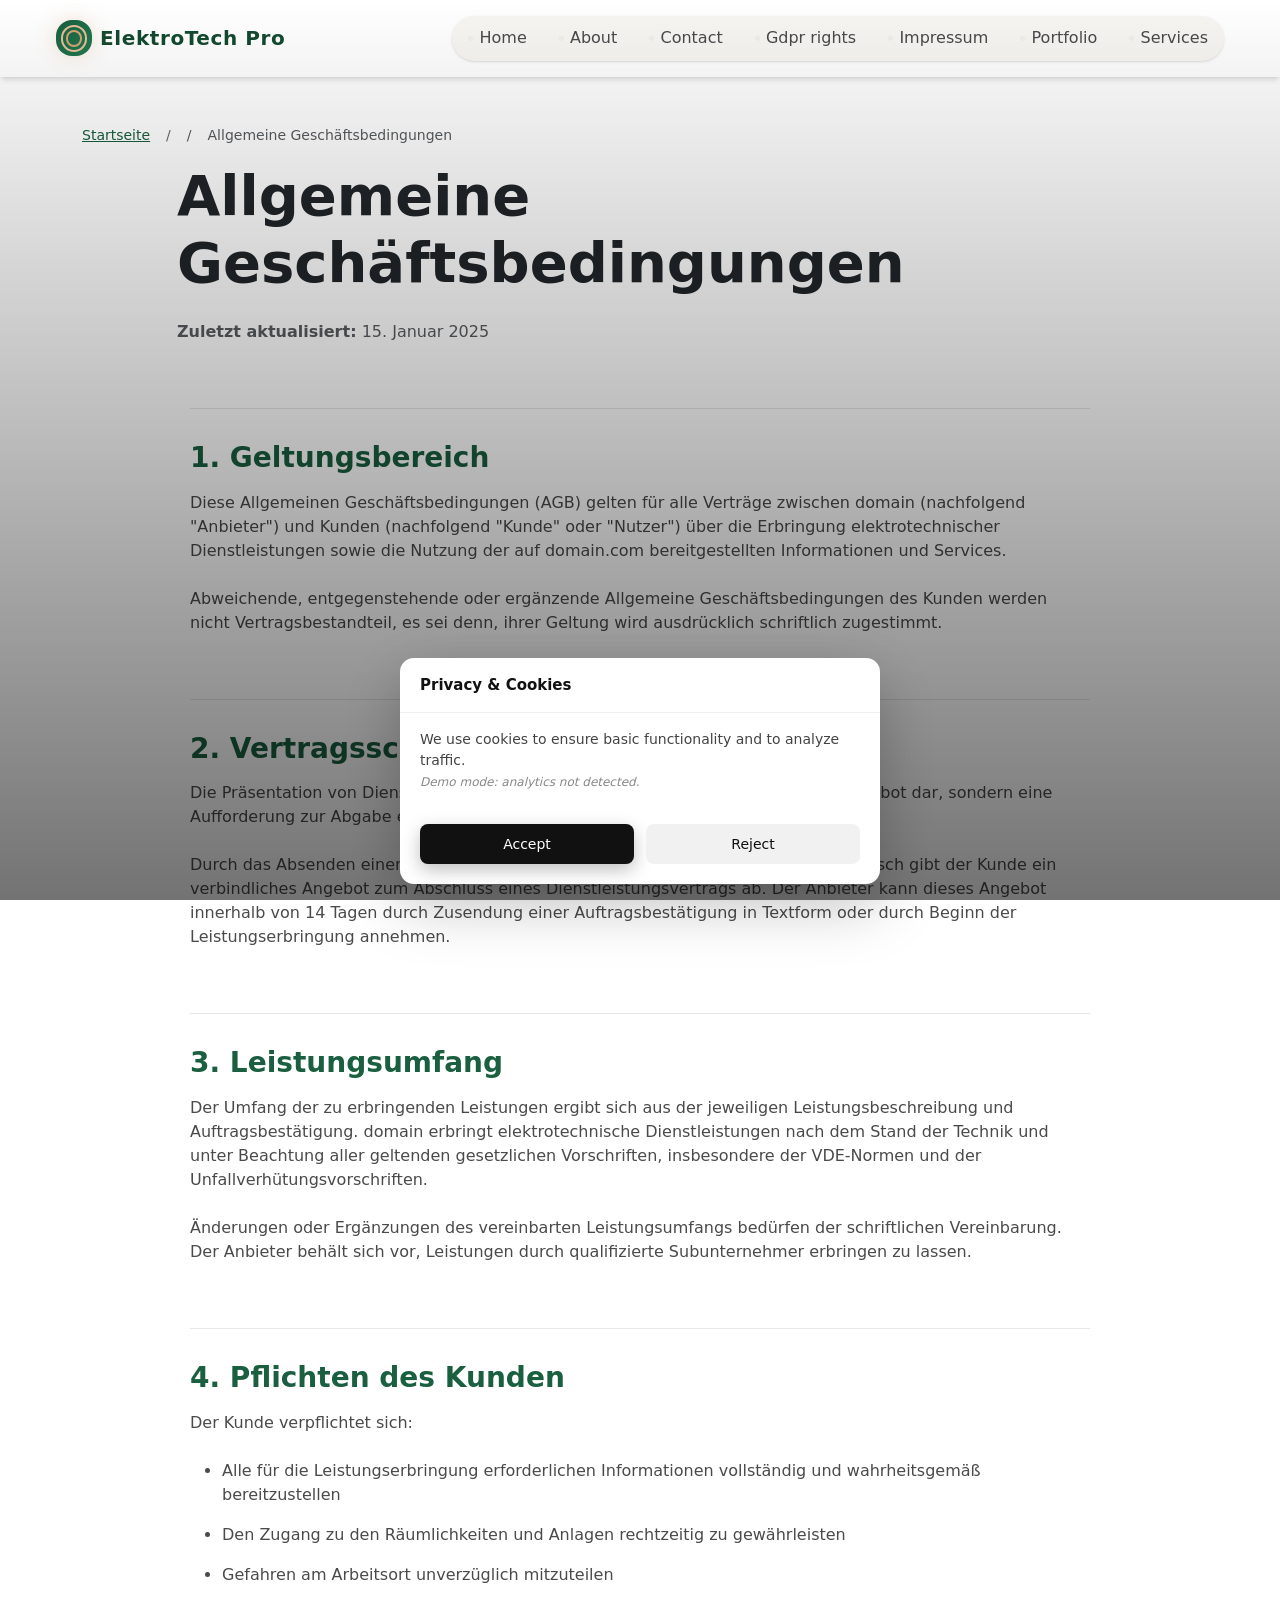
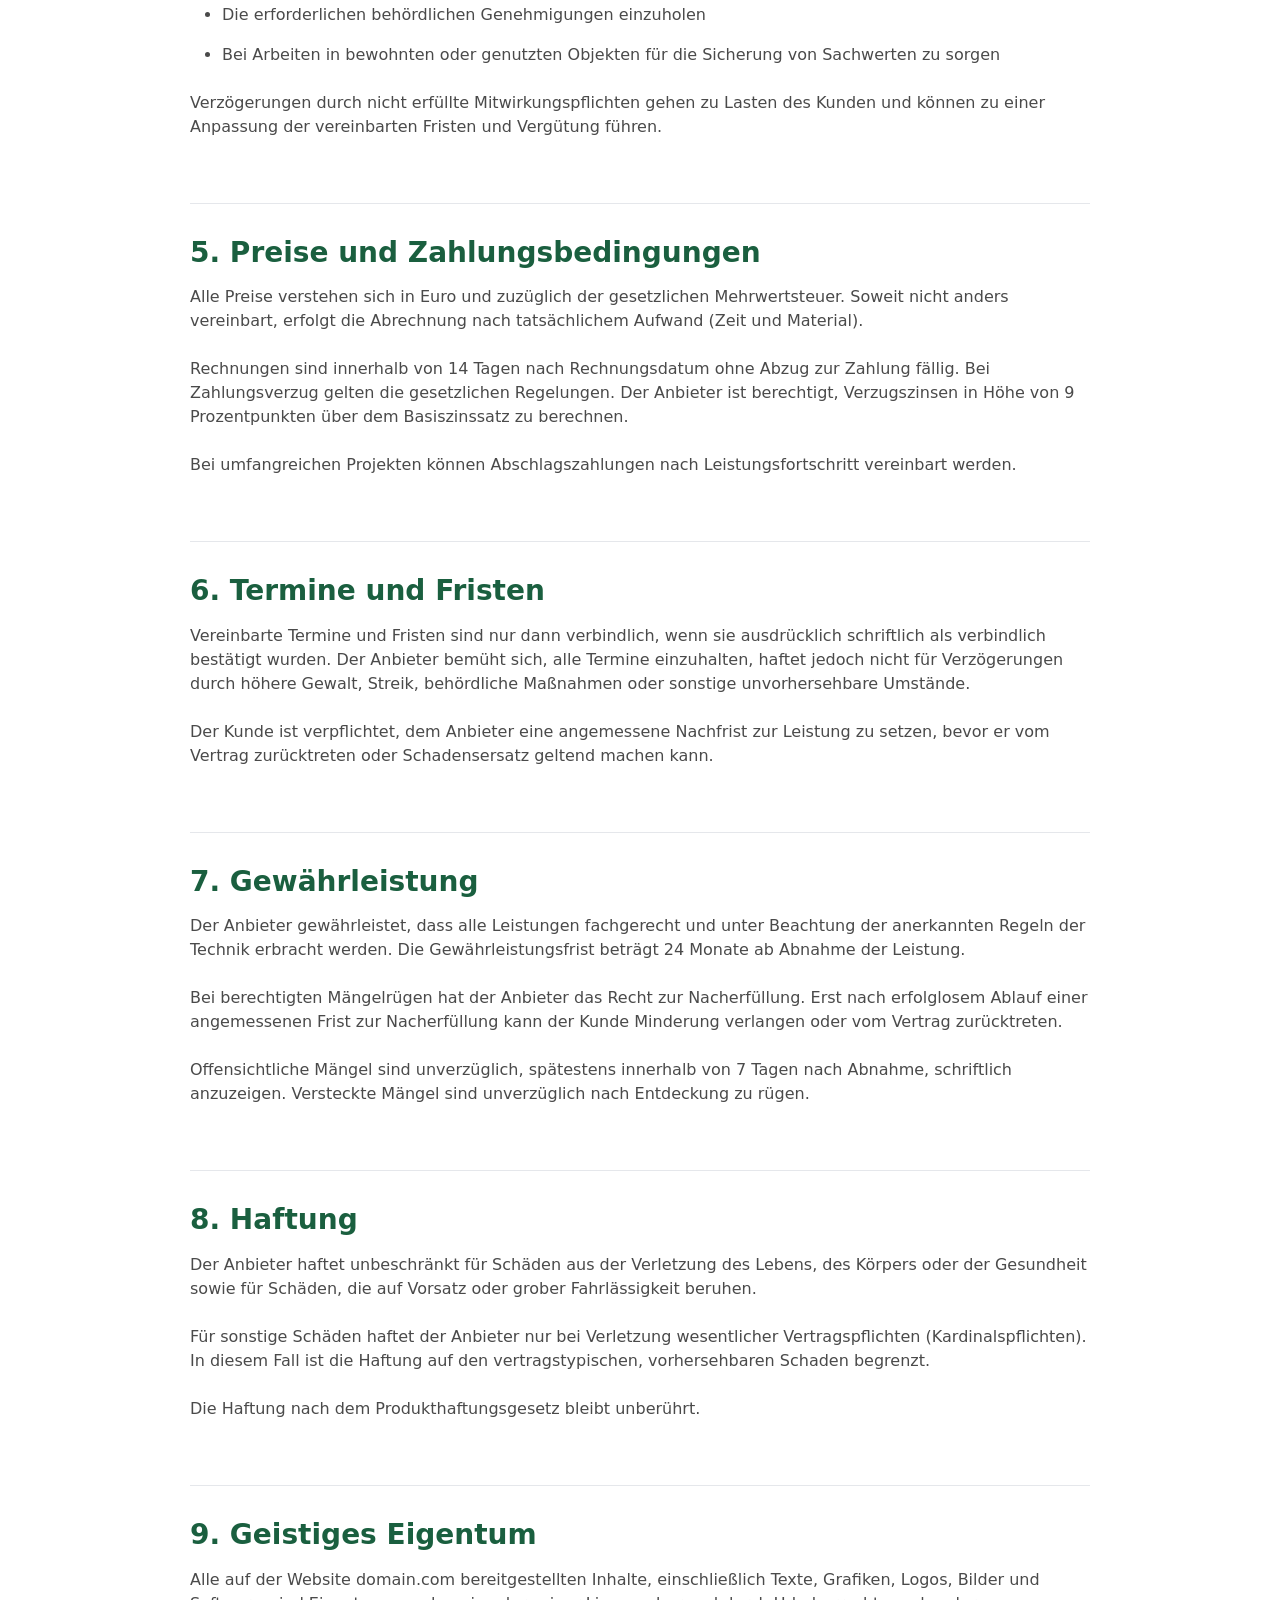
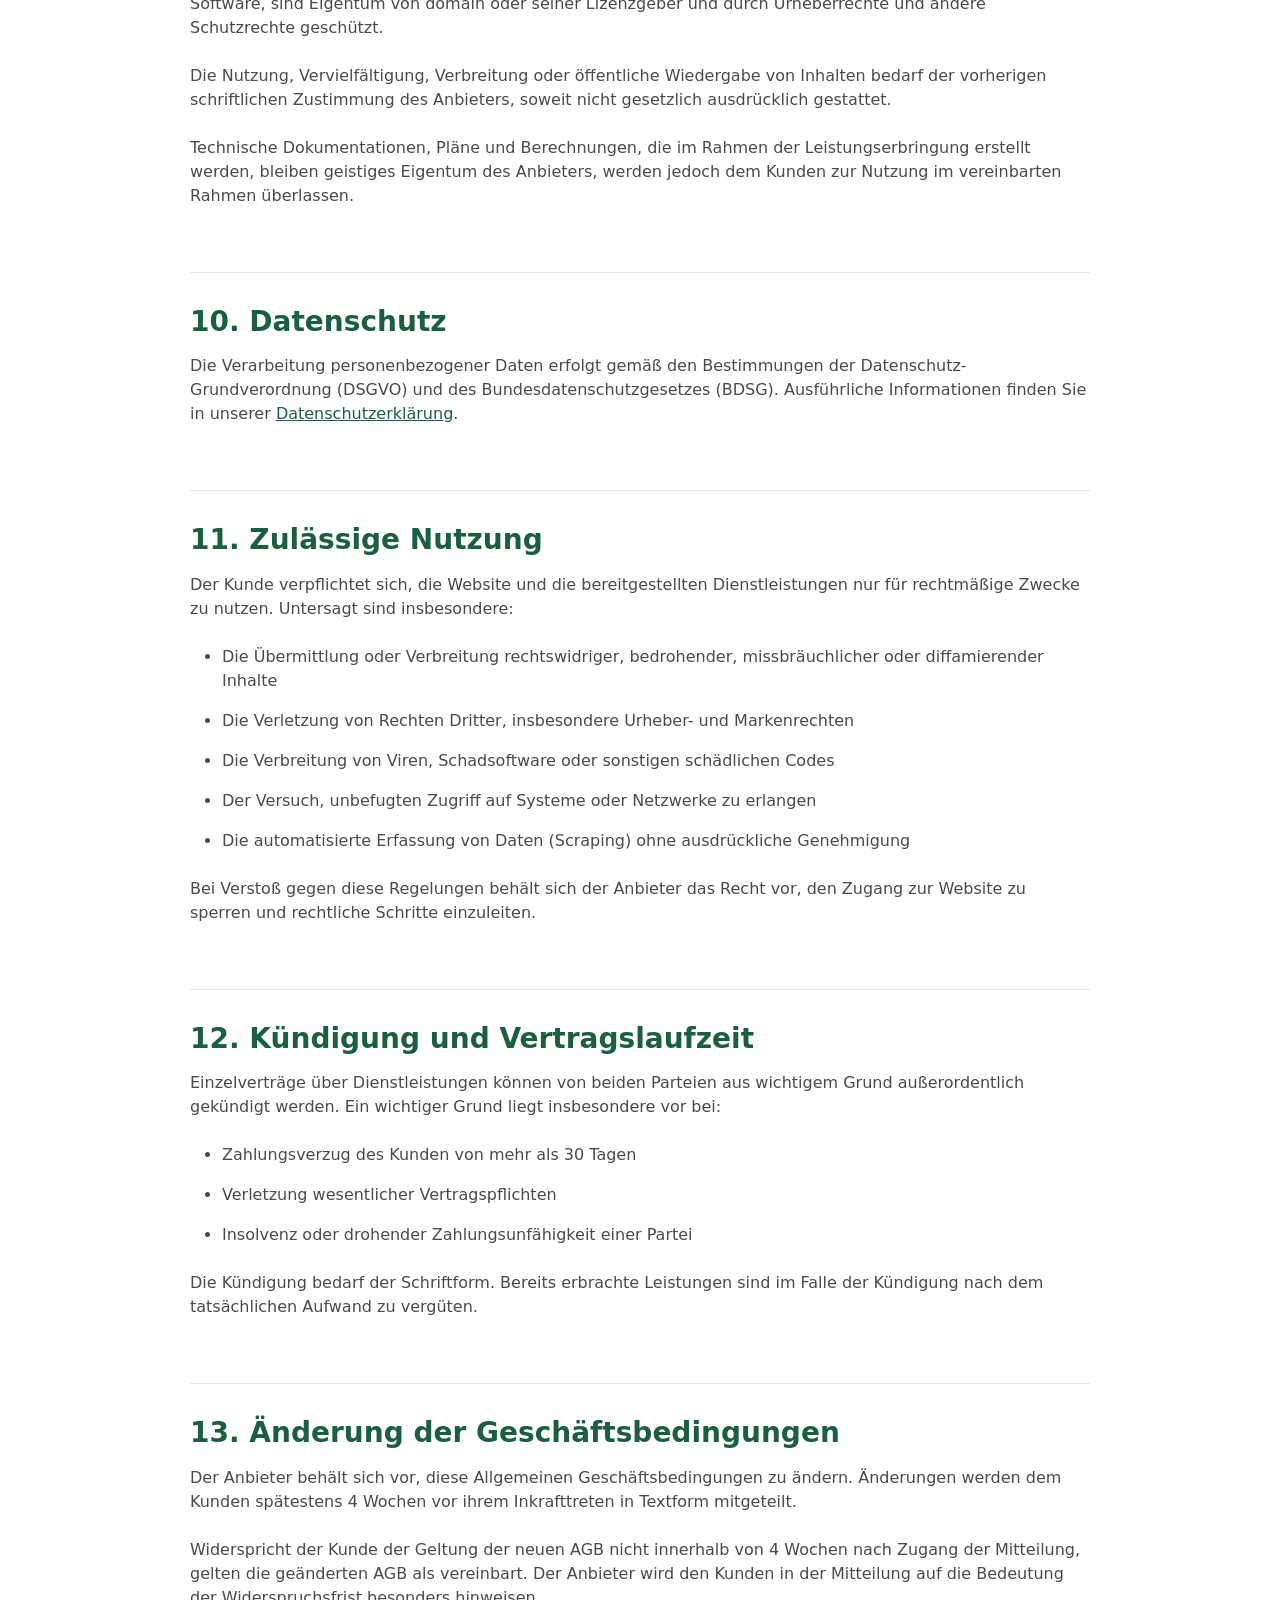
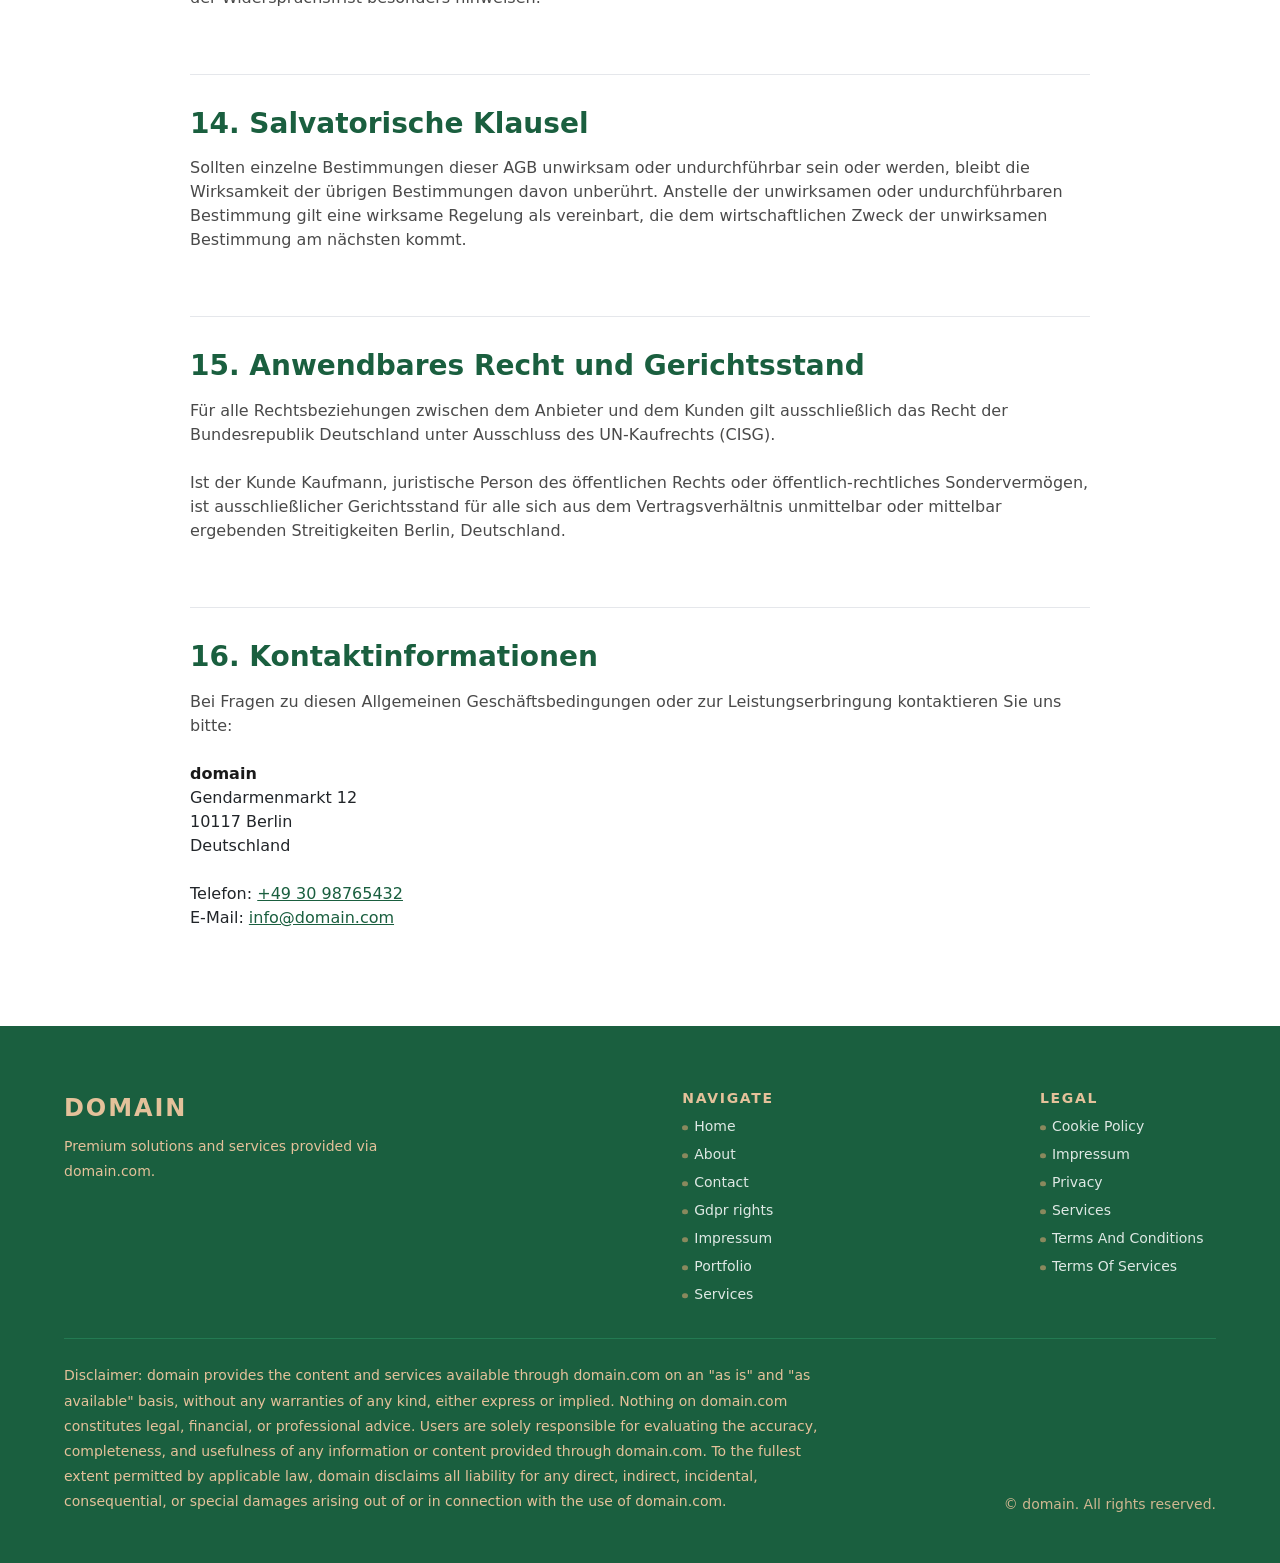
<file: terms_and_conditions.html>
<!DOCTYPE html><html lang="de"><head>
<script type="application/ld+json">
{
  "@context": "https://schema.org",
  "@graph": [
    {
      "@type": "WebSite",
      "@id": "https://domain.com/#website",
      "url": "https://domain.com",
      "name": "domain"
    },
    {
      "@type": "Organization",
      "@id": "https://domain.com/#org",
      "name": "domain",
      "url": "https://domain.com"
    },
    {
      "@type": "WebPage",
      "@id": "https://domain.com/terms_and_conditions.html",
      "url": "https://domain.com/terms_and_conditions.html",
      "name": "domain",
      "isPartOf": {
        "@id": "https://domain.com/#website"
      },
      "inLanguage": "de"
    }
  ]
}
</script>
  <meta charset="UTF-8">
  <meta name="viewport" content="width=device-width, initial-scale=1.0">
  <meta name="description" content="Allgemeine Geschäftsbedingungen von domain. Lesen Sie die Nutzungsbedingungen, Rechte und Pflichten bei der Verwendung unserer elektrotechnischen Dienstleistungen.">
  <meta property="og:title" content="Allgemeine Geschäftsbedingungen | domain">
  <meta property="og:description" content="Allgemeine Geschäftsbedingungen von domain. Lesen Sie die Nutzungsbedingungen, Rechte und Pflichten bei der Verwendung unserer elektrotechnischen Dienstleistungen.">
  <meta property="og:type" content="website">
  <meta property="og:url" content="https://domain.com/terms_and_conditions.html">
  <link rel="canonical" href="https://domain.com/terms_and_conditions.html">
  <title>Allgemeine Geschäftsbedingungen | domain</title>
  <link rel="stylesheet" href="style.css">
  <link rel="icon" type="image/png" href="/favicon.png">
  <link rel="apple-touch-icon" href="/apple-touch-icon.png">
   <link rel="stylesheet" href="https://cdn.jsdelivr.net/npm/bootstrap@5.3.3/dist/css/bootstrap.min.css" integrity="sha384-QWTKZyjpPEjISv5WaRU9OFeRpok6YctnYmDr5pNlyT2bRjXh0JMhjY6hW+ALEwIH" crossorigin="anonymous">
  <link rel="stylesheet" href="https://unpkg.com/aos@2.3.4/dist/aos.css">
<link rel="stylesheet" href="./header-footer.css">
</head>
 <body>
  <header class="dr-header" aria-label="Main header">
  <div class="dr-header-inner">
    <div class="dr-brand">
      <div class="dr-logo" aria-label="ElektroTech Pro logo">
        <span class="dr-logo-mark"></span>
        <span class="dr-logo-text">ElektroTech Pro</span>
      </div>
    </div>
    <button class="dr-nav-toggle" type="button" aria-label="Toggle navigation" aria-expanded="false">
      <span class="dr-nav-toggle-bar"></span>
      <span class="dr-nav-toggle-bar"></span>
    </button>
    <nav class="dr-nav" aria-label="Primary navigation">
      <ul class="dr-nav-list">
        <li class="dr-nav-item"><a class="dr-nav-link" href="./index.html">Home</a></li>
        <li class="dr-nav-item"><a class="dr-nav-link" href="./about.html">About</a></li>
        <li class="dr-nav-item"><a class="dr-nav-link" href="./contact.html">Contact</a></li>
        <li class="dr-nav-item"><a class="dr-nav-link" href="./gdpr-rights.html">Gdpr rights</a></li>
        <li class="dr-nav-item"><a class="dr-nav-link" href="./impressum.html">Impressum</a></li>
        <li class="dr-nav-item"><a class="dr-nav-link" href="./portfolio.html">Portfolio</a></li>
        <li class="dr-nav-item"><a class="dr-nav-link" href="./services.html">Services</a></li>
      </ul>
    </nav>
  </div>
</header>
  <main>
   <section class="l-section py-4 py-md-5">
    <div class="container">
     <nav aria-label="breadcrumb" data-aos="fade-down">
      <ol class="breadcrumb">
       <li class="breadcrumb-item"><a href="/">Startseite</a></li>
       <li class="breadcrumb-item active" aria-current="page">Allgemeine Geschäftsbedingungen</li>
      </ol>
     </nav>
     <div class="row justify-content-center">
      <div class="col-lg-10">
       <h1 class="display-4 fw-bold mb-4" data-aos="fade-up">Allgemeine Geschäftsbedingungen</h1>
       <p class="text-muted mb-5" data-aos="fade-up" data-aos-delay="100"><strong>Zuletzt aktualisiert:</strong> 15. Januar 2025</p>
       <div class="terms-content" data-aos="fade-up" data-aos-delay="200">
        <section class="mb-5">
         <h2 class="h3 fw-bold mb-3">1. Geltungsbereich</h2>
         <p>Diese Allgemeinen Geschäftsbedingungen (AGB) gelten für alle Verträge zwischen domain (nachfolgend "Anbieter") und Kunden (nachfolgend "Kunde" oder "Nutzer") über die Erbringung elektrotechnischer Dienstleistungen sowie die Nutzung der auf domain.com bereitgestellten Informationen und Services.</p>
         <p>Abweichende, entgegenstehende oder ergänzende Allgemeine Geschäftsbedingungen des Kunden werden nicht Vertragsbestandteil, es sei denn, ihrer Geltung wird ausdrücklich schriftlich zugestimmt.</p>
        </section>
        <section class="mb-5">
         <h2 class="h3 fw-bold mb-3">2. Vertragsschluss</h2>
         <p>Die Präsentation von Dienstleistungen auf unserer Website stellt kein bindendes Angebot dar, sondern eine Aufforderung zur Abgabe eines Angebots durch den Kunden.</p>
         <p>Durch das Absenden einer Anfrage über das Kontaktformular, per E-Mail oder telefonisch gibt der Kunde ein verbindliches Angebot zum Abschluss eines Dienstleistungsvertrags ab. Der Anbieter kann dieses Angebot innerhalb von 14 Tagen durch Zusendung einer Auftragsbestätigung in Textform oder durch Beginn der Leistungserbringung annehmen.</p>
        </section>
        <section class="mb-5">
         <h2 class="h3 fw-bold mb-3">3. Leistungsumfang</h2>
         <p>Der Umfang der zu erbringenden Leistungen ergibt sich aus der jeweiligen Leistungsbeschreibung und Auftragsbestätigung. domain erbringt elektrotechnische Dienstleistungen nach dem Stand der Technik und unter Beachtung aller geltenden gesetzlichen Vorschriften, insbesondere der VDE-Normen und der Unfallverhütungsvorschriften.</p>
         <p>Änderungen oder Ergänzungen des vereinbarten Leistungsumfangs bedürfen der schriftlichen Vereinbarung. Der Anbieter behält sich vor, Leistungen durch qualifizierte Subunternehmer erbringen zu lassen.</p>
        </section>
        <section class="mb-5">
         <h2 class="h3 fw-bold mb-3">4. Pflichten des Kunden</h2>
         <p>Der Kunde verpflichtet sich:</p>
         <ul>
          <li>Alle für die Leistungserbringung erforderlichen Informationen vollständig und wahrheitsgemäß bereitzustellen</li>
          <li>Den Zugang zu den Räumlichkeiten und Anlagen rechtzeitig zu gewährleisten</li>
          <li>Gefahren am Arbeitsort unverzüglich mitzuteilen</li>
          <li>Die erforderlichen behördlichen Genehmigungen einzuholen</li>
          <li>Bei Arbeiten in bewohnten oder genutzten Objekten für die Sicherung von Sachwerten zu sorgen</li>
         </ul>
         <p>Verzögerungen durch nicht erfüllte Mitwirkungspflichten gehen zu Lasten des Kunden und können zu einer Anpassung der vereinbarten Fristen und Vergütung führen.</p>
        </section>
        <section class="mb-5">
         <h2 class="h3 fw-bold mb-3">5. Preise und Zahlungsbedingungen</h2>
         <p>Alle Preise verstehen sich in Euro und zuzüglich der gesetzlichen Mehrwertsteuer. Soweit nicht anders vereinbart, erfolgt die Abrechnung nach tatsächlichem Aufwand (Zeit und Material).</p>
         <p>Rechnungen sind innerhalb von 14 Tagen nach Rechnungsdatum ohne Abzug zur Zahlung fällig. Bei Zahlungsverzug gelten die gesetzlichen Regelungen. Der Anbieter ist berechtigt, Verzugszinsen in Höhe von 9 Prozentpunkten über dem Basiszinssatz zu berechnen.</p>
         <p>Bei umfangreichen Projekten können Abschlagszahlungen nach Leistungsfortschritt vereinbart werden.</p>
        </section>
        <section class="mb-5">
         <h2 class="h3 fw-bold mb-3">6. Termine und Fristen</h2>
         <p>Vereinbarte Termine und Fristen sind nur dann verbindlich, wenn sie ausdrücklich schriftlich als verbindlich bestätigt wurden. Der Anbieter bemüht sich, alle Termine einzuhalten, haftet jedoch nicht für Verzögerungen durch höhere Gewalt, Streik, behördliche Maßnahmen oder sonstige unvorhersehbare Umstände.</p>
         <p>Der Kunde ist verpflichtet, dem Anbieter eine angemessene Nachfrist zur Leistung zu setzen, bevor er vom Vertrag zurücktreten oder Schadensersatz geltend machen kann.</p>
        </section>
        <section class="mb-5">
         <h2 class="h3 fw-bold mb-3">7. Gewährleistung</h2>
         <p>Der Anbieter gewährleistet, dass alle Leistungen fachgerecht und unter Beachtung der anerkannten Regeln der Technik erbracht werden. Die Gewährleistungsfrist beträgt 24 Monate ab Abnahme der Leistung.</p>
         <p>Bei berechtigten Mängelrügen hat der Anbieter das Recht zur Nacherfüllung. Erst nach erfolglosem Ablauf einer angemessenen Frist zur Nacherfüllung kann der Kunde Minderung verlangen oder vom Vertrag zurücktreten.</p>
         <p>Offensichtliche Mängel sind unverzüglich, spätestens innerhalb von 7 Tagen nach Abnahme, schriftlich anzuzeigen. Versteckte Mängel sind unverzüglich nach Entdeckung zu rügen.</p>
        </section>
        <section class="mb-5">
         <h2 class="h3 fw-bold mb-3">8. Haftung</h2>
         <p>Der Anbieter haftet unbeschränkt für Schäden aus der Verletzung des Lebens, des Körpers oder der Gesundheit sowie für Schäden, die auf Vorsatz oder grober Fahrlässigkeit beruhen.</p>
         <p>Für sonstige Schäden haftet der Anbieter nur bei Verletzung wesentlicher Vertragspflichten (Kardinalspflichten). In diesem Fall ist die Haftung auf den vertragstypischen, vorhersehbaren Schaden begrenzt.</p>
         <p>Die Haftung nach dem Produkthaftungsgesetz bleibt unberührt.</p>
        </section>
        <section class="mb-5">
         <h2 class="h3 fw-bold mb-3">9. Geistiges Eigentum</h2>
         <p>Alle auf der Website domain.com bereitgestellten Inhalte, einschließlich Texte, Grafiken, Logos, Bilder und Software, sind Eigentum von domain oder seiner Lizenzgeber und durch Urheberrechte und andere Schutzrechte geschützt.</p>
         <p>Die Nutzung, Vervielfältigung, Verbreitung oder öffentliche Wiedergabe von Inhalten bedarf der vorherigen schriftlichen Zustimmung des Anbieters, soweit nicht gesetzlich ausdrücklich gestattet.</p>
         <p>Technische Dokumentationen, Pläne und Berechnungen, die im Rahmen der Leistungserbringung erstellt werden, bleiben geistiges Eigentum des Anbieters, werden jedoch dem Kunden zur Nutzung im vereinbarten Rahmen überlassen.</p>
        </section>
        <section class="mb-5">
         <h2 class="h3 fw-bold mb-3">10. Datenschutz</h2>
         <p>Die Verarbeitung personenbezogener Daten erfolgt gemäß den Bestimmungen der Datenschutz-Grundverordnung (DSGVO) und des Bundesdatenschutzgesetzes (BDSG). Ausführliche Informationen finden Sie in unserer <a href="privacy.html">Datenschutzerklärung</a>.</p>
        </section>
        <section class="mb-5">
         <h2 class="h3 fw-bold mb-3">11. Zulässige Nutzung</h2>
         <p>Der Kunde verpflichtet sich, die Website und die bereitgestellten Dienstleistungen nur für rechtmäßige Zwecke zu nutzen. Untersagt sind insbesondere:</p>
         <ul>
          <li>Die Übermittlung oder Verbreitung rechtswidriger, bedrohender, missbräuchlicher oder diffamierender Inhalte</li>
          <li>Die Verletzung von Rechten Dritter, insbesondere Urheber- und Markenrechten</li>
          <li>Die Verbreitung von Viren, Schadsoftware oder sonstigen schädlichen Codes</li>
          <li>Der Versuch, unbefugten Zugriff auf Systeme oder Netzwerke zu erlangen</li>
          <li>Die automatisierte Erfassung von Daten (Scraping) ohne ausdrückliche Genehmigung</li>
         </ul>
         <p>Bei Verstoß gegen diese Regelungen behält sich der Anbieter das Recht vor, den Zugang zur Website zu sperren und rechtliche Schritte einzuleiten.</p>
        </section>
        <section class="mb-5">
         <h2 class="h3 fw-bold mb-3">12. Kündigung und Vertragslaufzeit</h2>
         <p>Einzelverträge über Dienstleistungen können von beiden Parteien aus wichtigem Grund außerordentlich gekündigt werden. Ein wichtiger Grund liegt insbesondere vor bei:</p>
         <ul>
          <li>Zahlungsverzug des Kunden von mehr als 30 Tagen</li>
          <li>Verletzung wesentlicher Vertragspflichten</li>
          <li>Insolvenz oder drohender Zahlungsunfähigkeit einer Partei</li>
         </ul>
         <p>Die Kündigung bedarf der Schriftform. Bereits erbrachte Leistungen sind im Falle der Kündigung nach dem tatsächlichen Aufwand zu vergüten.</p>
        </section>
        <section class="mb-5">
         <h2 class="h3 fw-bold mb-3">13. Änderung der Geschäftsbedingungen</h2>
         <p>Der Anbieter behält sich vor, diese Allgemeinen Geschäftsbedingungen zu ändern. Änderungen werden dem Kunden spätestens 4 Wochen vor ihrem Inkrafttreten in Textform mitgeteilt.</p>
         <p>Widerspricht der Kunde der Geltung der neuen AGB nicht innerhalb von 4 Wochen nach Zugang der Mitteilung, gelten die geänderten AGB als vereinbart. Der Anbieter wird den Kunden in der Mitteilung auf die Bedeutung der Widerspruchsfrist besonders hinweisen.</p>
        </section>
        <section class="mb-5">
         <h2 class="h3 fw-bold mb-3">14. Salvatorische Klausel</h2>
         <p>Sollten einzelne Bestimmungen dieser AGB unwirksam oder undurchführbar sein oder werden, bleibt die Wirksamkeit der übrigen Bestimmungen davon unberührt. Anstelle der unwirksamen oder undurchführbaren Bestimmung gilt eine wirksame Regelung als vereinbart, die dem wirtschaftlichen Zweck der unwirksamen Bestimmung am nächsten kommt.</p>
        </section>
        <section class="mb-5">
         <h2 class="h3 fw-bold mb-3">15. Anwendbares Recht und Gerichtsstand</h2>
         <p>Für alle Rechtsbeziehungen zwischen dem Anbieter und dem Kunden gilt ausschließlich das Recht der Bundesrepublik Deutschland unter Ausschluss des UN-Kaufrechts (CISG).</p>
         <p>Ist der Kunde Kaufmann, juristische Person des öffentlichen Rechts oder öffentlich-rechtliches Sondervermögen, ist ausschließlicher Gerichtsstand für alle sich aus dem Vertragsverhältnis unmittelbar oder mittelbar ergebenden Streitigkeiten Berlin, Deutschland.</p>
        </section>
        <section class="mb-5">
         <h2 class="h3 fw-bold mb-3">16. Kontaktinformationen</h2>
         <p>Bei Fragen zu diesen Allgemeinen Geschäftsbedingungen oder zur Leistungserbringung kontaktieren Sie uns bitte:</p>
         <address><strong>domain</strong>
          <br>
          Gendarmenmarkt 12
          <br>
          10117 Berlin
          <br>
          Deutschland
          <br>
          <br>
          Telefon: <a href="tel:+493098765432">+49 30 98765432</a>
          <br>
          E-Mail: <a href="mailto:info@domain.com">info@domain.com</a></address>
        </section>
       </div>
      </div>
     </div>
    </div>
   </section>
  </main>
  <footer class="dr-footer" aria-label="Site footer">
  <div class="dr-footer-inner">
    <div class="dr-footer-main">
      <div class="dr-footer-brand-block">
        <div class="dr-footer-brand">domain</div>
        <p class="dr-footer-tagline">Premium solutions and services provided via domain.com.</p>
      </div>
      <div class="dr-footer-nav-block" aria-label="Footer navigation">
        <h2 class="dr-footer-heading">Navigate</h2>
        <ul class="dr-footer-nav-list">
          <li class="dr-footer-nav-item"><a class="dr-footer-nav-link" href="./index.html">Home</a></li>
          <li class="dr-footer-nav-item"><a class="dr-footer-nav-link" href="./about.html">About</a></li>
          <li class="dr-footer-nav-item"><a class="dr-footer-nav-link" href="./contact.html">Contact</a></li>
          <li class="dr-footer-nav-item"><a class="dr-footer-nav-link" href="./gdpr-rights.html">Gdpr rights</a></li>
          <li class="dr-footer-nav-item"><a class="dr-footer-nav-link" href="./impressum.html">Impressum</a></li>
          <li class="dr-footer-nav-item"><a class="dr-footer-nav-link" href="./portfolio.html">Portfolio</a></li>
          <li class="dr-footer-nav-item"><a class="dr-footer-nav-link" href="./services.html">Services</a></li>
        </ul>
      </div>
      <div class="dr-footer-legal-block" aria-label="Legal links">
        <h2 class="dr-footer-heading">Legal</h2>
        <ul class="dr-footer-legal-list">
          <li class="dr-footer-legal-item"><a class="dr-footer-legal-link" href="./cookie_policy.html">Cookie Policy</a></li>
          <li class="dr-footer-legal-item"><a class="dr-footer-legal-link" href="./impressum.html">Impressum</a></li>
          <li class="dr-footer-legal-item"><a class="dr-footer-legal-link" href="./privacy.html">Privacy</a></li>
          <li class="dr-footer-legal-item"><a class="dr-footer-legal-link" href="./services.html">Services</a></li>
          <li class="dr-footer-legal-item"><a class="dr-footer-legal-link" href="./terms_and_conditions.html">Terms And Conditions</a></li>
          <li class="dr-footer-legal-item"><a class="dr-footer-legal-link" href="./terms_of_services.html">Terms Of Services</a></li>
        </ul>
      </div>
    </div>
    <div class="dr-footer-bottom">
      <p class="dr-footer-disclaimer">Disclaimer: domain provides the content and services available through domain.com on an "as is" and "as available" basis, without any warranties of any kind, either express or implied. Nothing on domain.com constitutes legal, financial, or professional advice. Users are solely responsible for evaluating the accuracy, completeness, and usefulness of any information or content provided through domain.com. To the fullest extent permitted by applicable law, domain disclaims all liability for any direct, indirect, incidental, consequential, or special damages arising out of or in connection with the use of domain.com.</p>
      <p class="dr-footer-meta">© <span class="dr-footer-meta-name">domain</span>. All rights reserved.</p>
    </div>
  </div>
</footer>
  <script src="script.js" defer=""></script>
 
  <script src="https://unpkg.com/aos@2.3.4/dist/aos.js"></script>
  <script>
if (typeof AOS !== "undefined" && !window.__AOS_INITIALIZED__) {
  AOS.init({ once: true, duration: 700, easing: "ease-out-cubic" });
  window.__AOS_INITIALIZED__ = true;
}
</script>
<script src="./header-footer.js"></script>
<script src="./consent.js"></script>
</body></html>
</file>
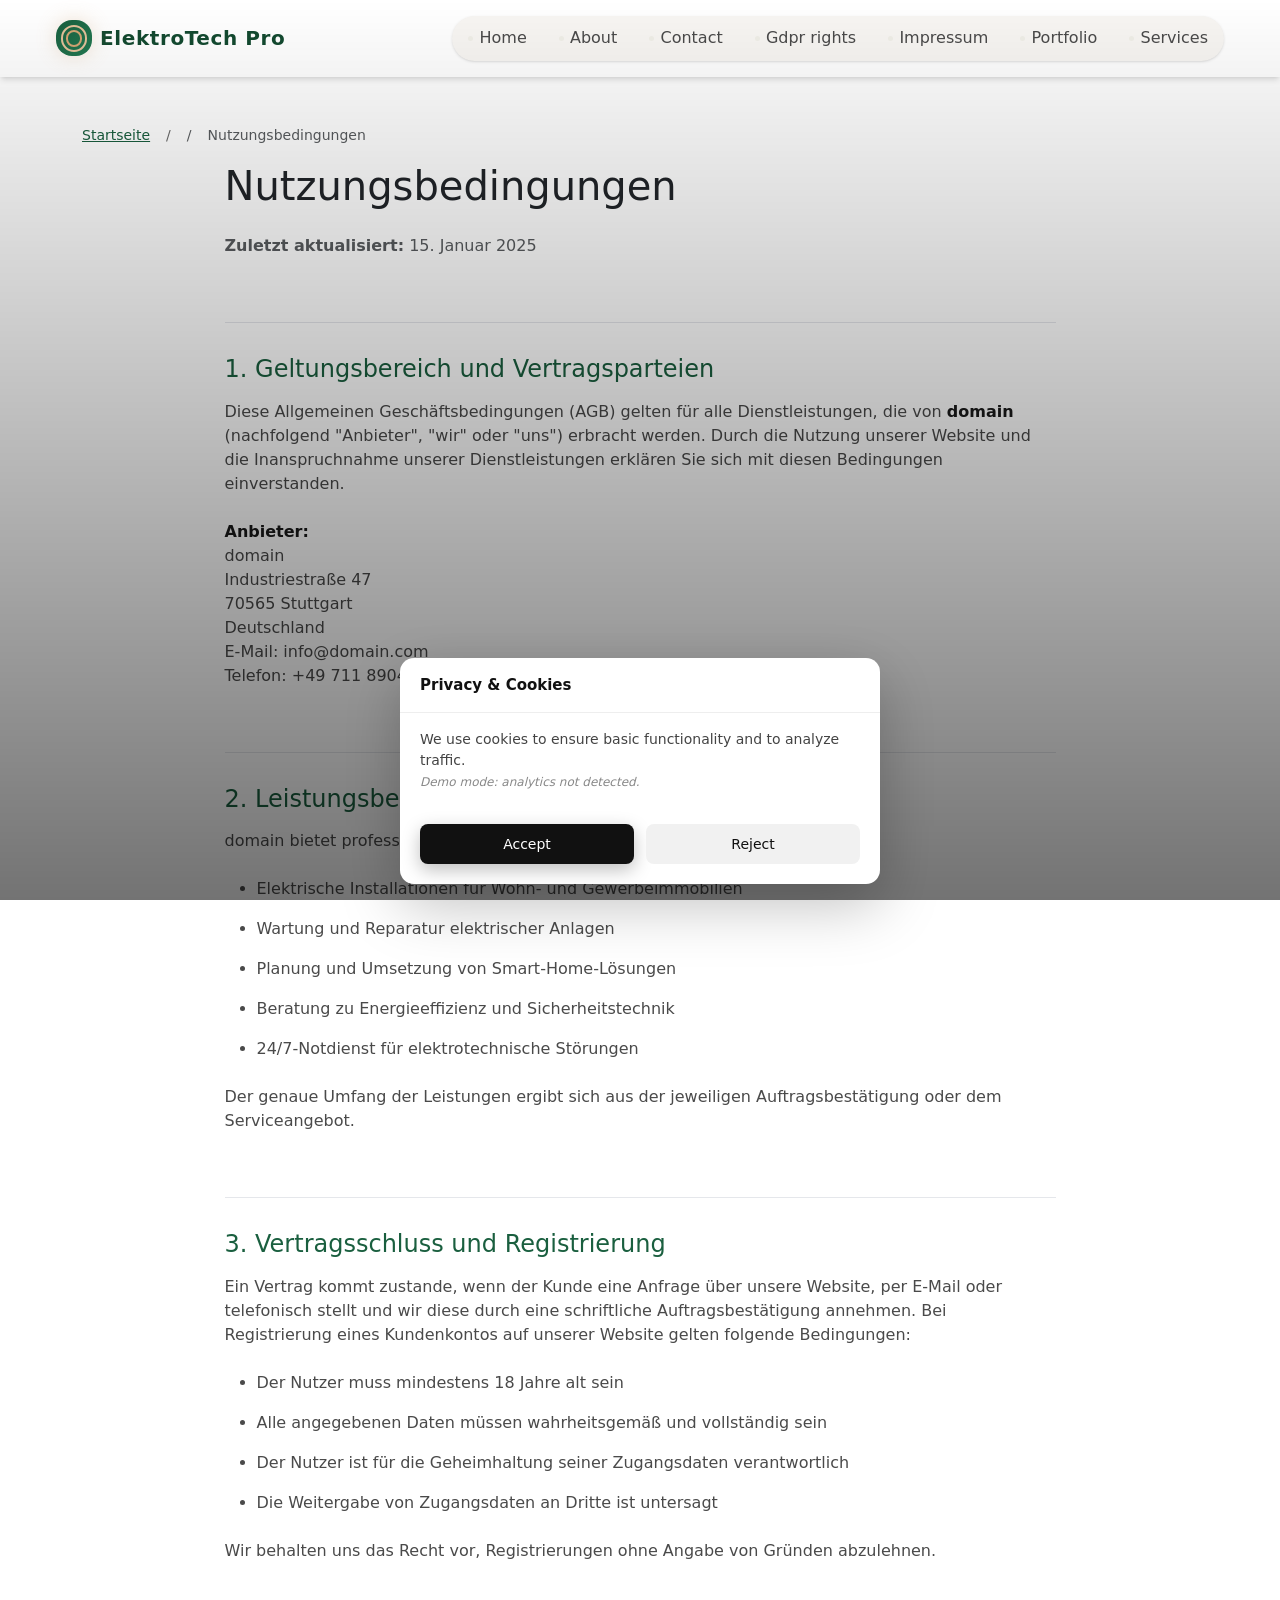
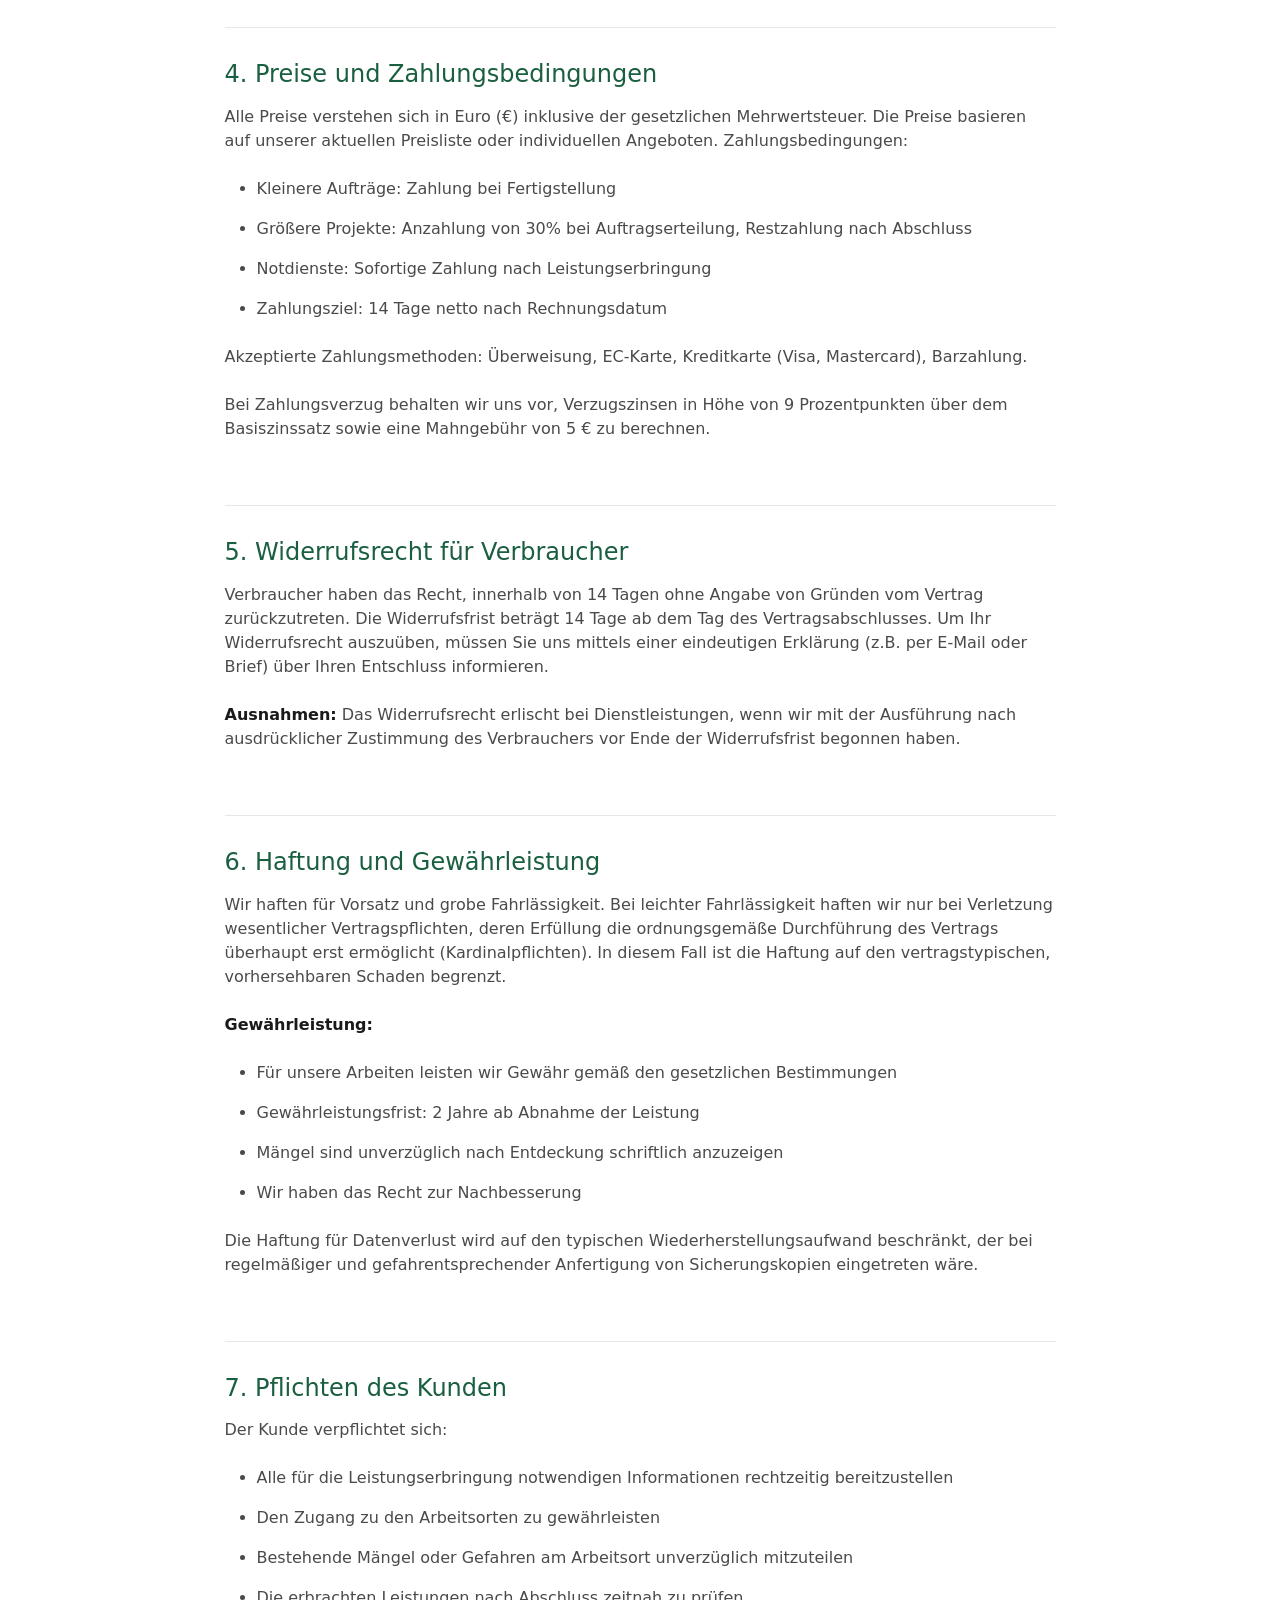
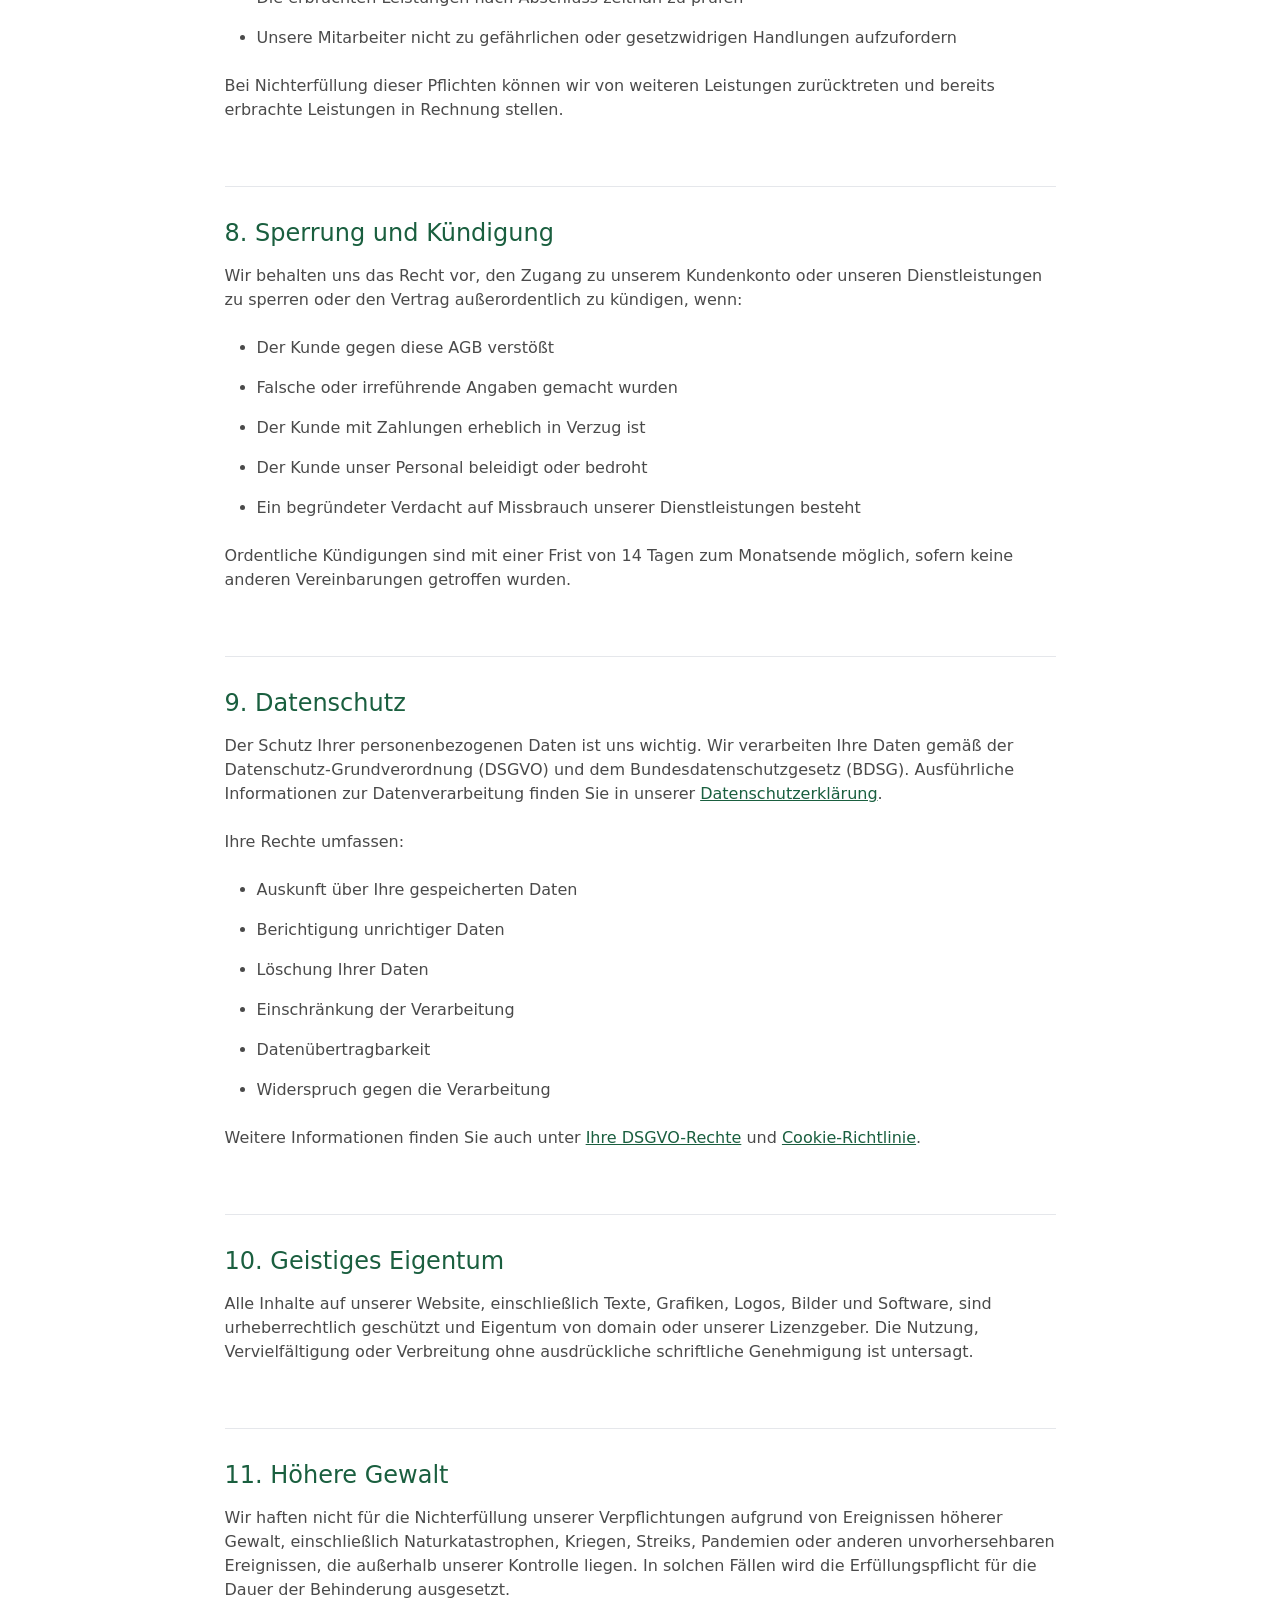
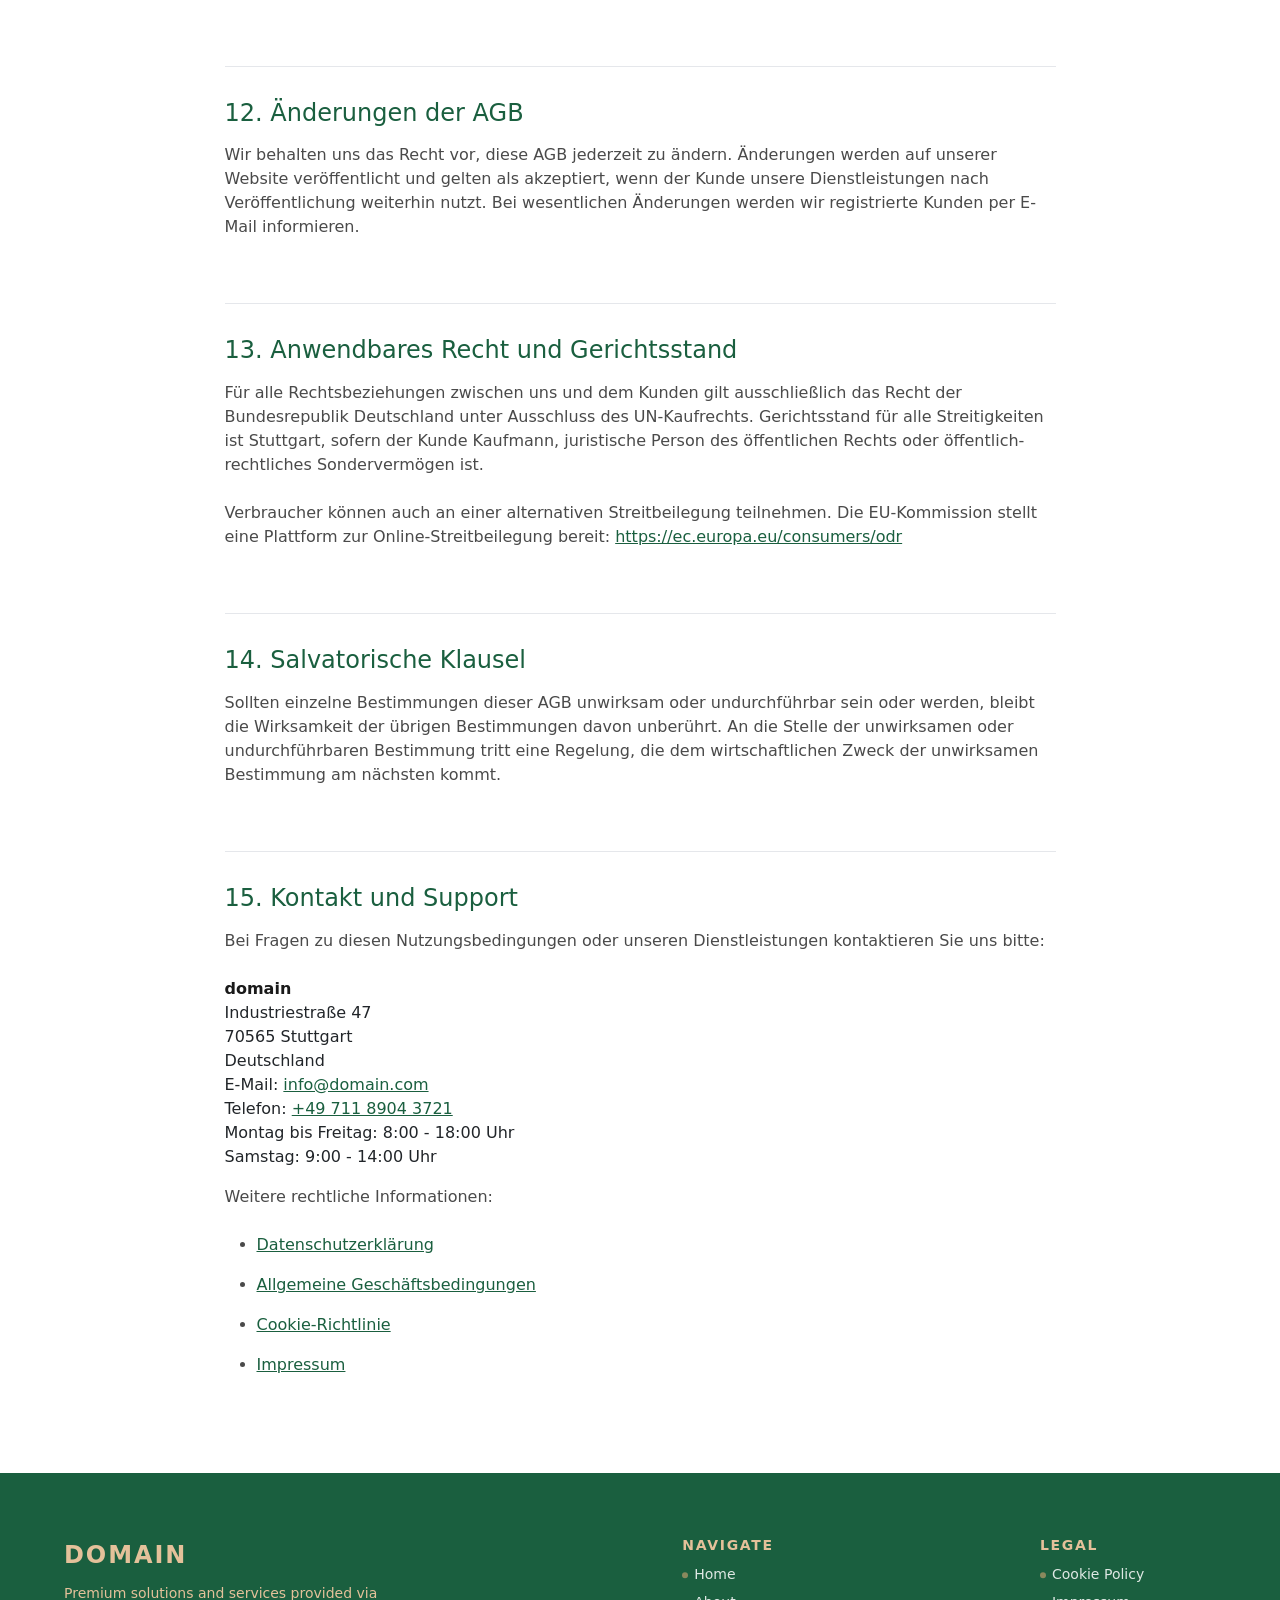
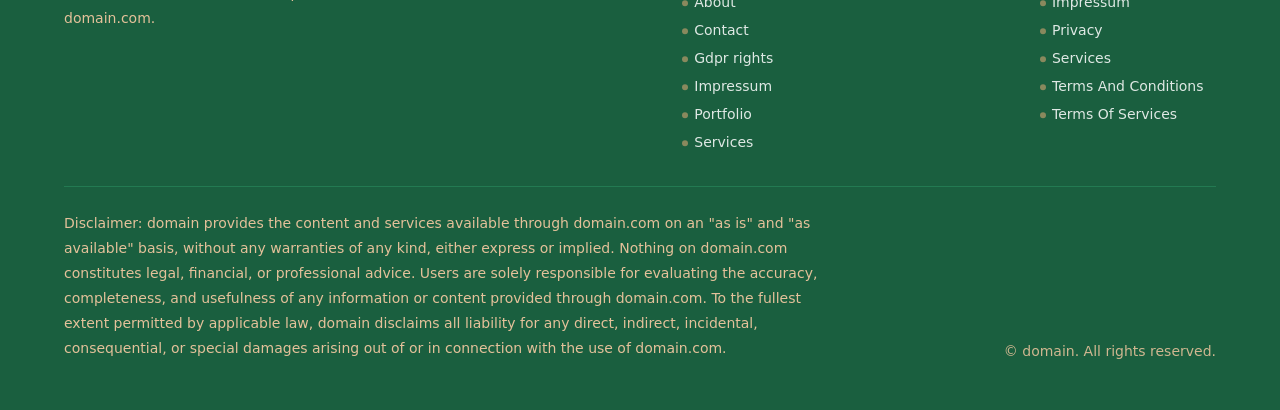
<file: terms_of_services.html>
<!DOCTYPE html><html lang="de"><head>
<script type="application/ld+json">
{
  "@context": "https://schema.org",
  "@graph": [
    {
      "@type": "WebSite",
      "@id": "https://domain.com/#website",
      "url": "https://domain.com",
      "name": "domain"
    },
    {
      "@type": "Organization",
      "@id": "https://domain.com/#org",
      "name": "domain",
      "url": "https://domain.com"
    },
    {
      "@type": "WebPage",
      "@id": "https://domain.com/terms_of_services.html",
      "url": "https://domain.com/terms_of_services.html",
      "name": "domain",
      "isPartOf": {
        "@id": "https://domain.com/#website"
      },
      "inLanguage": "de"
    }
  ]
}
</script>
  <meta charset="UTF-8">
  <meta name="viewport" content="width=device-width, initial-scale=1.0">
  <meta name="description" content="Allgemeine Geschäftsbedingungen für domain - Ihre vertrauenswürdige Elektrotechnik-Dienstleistung in Deutschland. Erfahren Sie mehr über unsere Nutzungsbedingungen und Servicevereinbarungen.">
  <meta property="og:title" content="Nutzungsbedingungen - domain">
  <meta property="og:description" content="Allgemeine Geschäftsbedingungen für domain - Ihre vertrauenswürdige Elektrotechnik-Dienstleistung in Deutschland.">
  <meta property="og:type" content="website">
  <meta property="og:url" content="https://domain.com/terms_of_services.html">
  <link rel="canonical" href="https://domain.com/terms_of_services.html">
  <title>Nutzungsbedingungen - domain</title>
  <link rel="stylesheet" href="style.css">
  <link rel="icon" type="image/png" href="/favicon.png">
  <link rel="apple-touch-icon" href="/apple-touch-icon.png">
   <link rel="stylesheet" href="https://cdn.jsdelivr.net/npm/bootstrap@5.3.3/dist/css/bootstrap.min.css" integrity="sha384-QWTKZyjpPEjISv5WaRU9OFeRpok6YctnYmDr5pNlyT2bRjXh0JMhjY6hW+ALEwIH" crossorigin="anonymous">
  <link rel="stylesheet" href="https://unpkg.com/aos@2.3.4/dist/aos.css">
<link rel="stylesheet" href="./header-footer.css">
</head>
 <body>
  <header class="dr-header" aria-label="Main header">
  <div class="dr-header-inner">
    <div class="dr-brand">
      <div class="dr-logo" aria-label="ElektroTech Pro logo">
        <span class="dr-logo-mark"></span>
        <span class="dr-logo-text">ElektroTech Pro</span>
      </div>
    </div>
    <button class="dr-nav-toggle" type="button" aria-label="Toggle navigation" aria-expanded="false">
      <span class="dr-nav-toggle-bar"></span>
      <span class="dr-nav-toggle-bar"></span>
    </button>
    <nav class="dr-nav" aria-label="Primary navigation">
      <ul class="dr-nav-list">
        <li class="dr-nav-item"><a class="dr-nav-link" href="./index.html">Home</a></li>
        <li class="dr-nav-item"><a class="dr-nav-link" href="./about.html">About</a></li>
        <li class="dr-nav-item"><a class="dr-nav-link" href="./contact.html">Contact</a></li>
        <li class="dr-nav-item"><a class="dr-nav-link" href="./gdpr-rights.html">Gdpr rights</a></li>
        <li class="dr-nav-item"><a class="dr-nav-link" href="./impressum.html">Impressum</a></li>
        <li class="dr-nav-item"><a class="dr-nav-link" href="./portfolio.html">Portfolio</a></li>
        <li class="dr-nav-item"><a class="dr-nav-link" href="./services.html">Services</a></li>
      </ul>
    </nav>
  </div>
</header>
  <main>
   <section class="py-4 py-md-5 l-section">
    <div class="container">
     <nav aria-label="breadcrumb">
      <ol class="breadcrumb">
       <li class="breadcrumb-item"><a href="/">Startseite</a></li>
       <li class="breadcrumb-item active" aria-current="page">Nutzungsbedingungen</li>
      </ol>
     </nav>
     <div class="row justify-content-center">
      <div class="col-lg-10 col-xl-9">
       <h1 class="mb-4">Nutzungsbedingungen</h1>
       <p class="text-muted mb-5"><strong>Zuletzt aktualisiert:</strong> 15. Januar 2025</p>
       <div class="c-content">
        <section class="mb-5">
         <h2 class="h4 mb-3">1. Geltungsbereich und Vertragsparteien</h2>
         <p>Diese Allgemeinen Geschäftsbedingungen (AGB) gelten für alle Dienstleistungen, die von <strong>domain</strong> (nachfolgend "Anbieter", "wir" oder "uns") erbracht werden. Durch die Nutzung unserer Website und die Inanspruchnahme unserer Dienstleistungen erklären Sie sich mit diesen Bedingungen einverstanden.</p>
         <p><strong>Anbieter:</strong>
          <br>
          domain
          <br>
          Industriestraße 47
          <br>
          70565 Stuttgart
          <br>
          Deutschland
          <br>
          E-Mail: info@domain.com
          <br>
          Telefon: +49 711 8904 3721</p>
        </section>
        <section class="mb-5">
         <h2 class="h4 mb-3">2. Leistungsbeschreibung</h2>
         <p>domain bietet professionelle elektrotechnische Dienstleistungen an, darunter:</p>
         <ul>
          <li>Elektrische Installationen für Wohn- und Gewerbeimmobilien</li>
          <li>Wartung und Reparatur elektrischer Anlagen</li>
          <li>Planung und Umsetzung von Smart-Home-Lösungen</li>
          <li>Beratung zu Energieeffizienz und Sicherheitstechnik</li>
          <li>24/7-Notdienst für elektrotechnische Störungen</li>
         </ul>
         <p>Der genaue Umfang der Leistungen ergibt sich aus der jeweiligen Auftragsbestätigung oder dem Serviceangebot.</p>
        </section>
        <section class="mb-5">
         <h2 class="h4 mb-3">3. Vertragsschluss und Registrierung</h2>
         <p>Ein Vertrag kommt zustande, wenn der Kunde eine Anfrage über unsere Website, per E-Mail oder telefonisch stellt und wir diese durch eine schriftliche Auftragsbestätigung annehmen. Bei Registrierung eines Kundenkontos auf unserer Website gelten folgende Bedingungen:</p>
         <ul>
          <li>Der Nutzer muss mindestens 18 Jahre alt sein</li>
          <li>Alle angegebenen Daten müssen wahrheitsgemäß und vollständig sein</li>
          <li>Der Nutzer ist für die Geheimhaltung seiner Zugangsdaten verantwortlich</li>
          <li>Die Weitergabe von Zugangsdaten an Dritte ist untersagt</li>
         </ul>
         <p>Wir behalten uns das Recht vor, Registrierungen ohne Angabe von Gründen abzulehnen.</p>
        </section>
        <section class="mb-5">
         <h2 class="h4 mb-3">4. Preise und Zahlungsbedingungen</h2>
         <p>Alle Preise verstehen sich in Euro (€) inklusive der gesetzlichen Mehrwertsteuer. Die Preise basieren auf unserer aktuellen Preisliste oder individuellen Angeboten. Zahlungsbedingungen:</p>
         <ul>
          <li>Kleinere Aufträge: Zahlung bei Fertigstellung</li>
          <li>Größere Projekte: Anzahlung von 30% bei Auftragserteilung, Restzahlung nach Abschluss</li>
          <li>Notdienste: Sofortige Zahlung nach Leistungserbringung</li>
          <li>Zahlungsziel: 14 Tage netto nach Rechnungsdatum</li>
         </ul>
         <p>Akzeptierte Zahlungsmethoden: Überweisung, EC-Karte, Kreditkarte (Visa, Mastercard), Barzahlung.</p>
         <p>Bei Zahlungsverzug behalten wir uns vor, Verzugszinsen in Höhe von 9 Prozentpunkten über dem Basiszinssatz sowie eine Mahngebühr von 5 € zu berechnen.</p>
        </section>
        <section class="mb-5">
         <h2 class="h4 mb-3">5. Widerrufsrecht für Verbraucher</h2>
         <p>Verbraucher haben das Recht, innerhalb von 14 Tagen ohne Angabe von Gründen vom Vertrag zurückzutreten. Die Widerrufsfrist beträgt 14 Tage ab dem Tag des Vertragsabschlusses. Um Ihr Widerrufsrecht auszuüben, müssen Sie uns mittels einer eindeutigen Erklärung (z.B. per E-Mail oder Brief) über Ihren Entschluss informieren.</p>
         <p><strong>Ausnahmen:</strong> Das Widerrufsrecht erlischt bei Dienstleistungen, wenn wir mit der Ausführung nach ausdrücklicher Zustimmung des Verbrauchers vor Ende der Widerrufsfrist begonnen haben.</p>
        </section>
        <section class="mb-5">
         <h2 class="h4 mb-3">6. Haftung und Gewährleistung</h2>
         <p>Wir haften für Vorsatz und grobe Fahrlässigkeit. Bei leichter Fahrlässigkeit haften wir nur bei Verletzung wesentlicher Vertragspflichten, deren Erfüllung die ordnungsgemäße Durchführung des Vertrags überhaupt erst ermöglicht (Kardinalpflichten). In diesem Fall ist die Haftung auf den vertragstypischen, vorhersehbaren Schaden begrenzt.</p>
         <p><strong>Gewährleistung:</strong></p>
         <ul>
          <li>Für unsere Arbeiten leisten wir Gewähr gemäß den gesetzlichen Bestimmungen</li>
          <li>Gewährleistungsfrist: 2 Jahre ab Abnahme der Leistung</li>
          <li>Mängel sind unverzüglich nach Entdeckung schriftlich anzuzeigen</li>
          <li>Wir haben das Recht zur Nachbesserung</li>
         </ul>
         <p>Die Haftung für Datenverlust wird auf den typischen Wiederherstellungsaufwand beschränkt, der bei regelmäßiger und gefahrentsprechender Anfertigung von Sicherungskopien eingetreten wäre.</p>
        </section>
        <section class="mb-5">
         <h2 class="h4 mb-3">7. Pflichten des Kunden</h2>
         <p>Der Kunde verpflichtet sich:</p>
         <ul>
          <li>Alle für die Leistungserbringung notwendigen Informationen rechtzeitig bereitzustellen</li>
          <li>Den Zugang zu den Arbeitsorten zu gewährleisten</li>
          <li>Bestehende Mängel oder Gefahren am Arbeitsort unverzüglich mitzuteilen</li>
          <li>Die erbrachten Leistungen nach Abschluss zeitnah zu prüfen</li>
          <li>Unsere Mitarbeiter nicht zu gefährlichen oder gesetzwidrigen Handlungen aufzufordern</li>
         </ul>
         <p>Bei Nichterfüllung dieser Pflichten können wir von weiteren Leistungen zurücktreten und bereits erbrachte Leistungen in Rechnung stellen.</p>
        </section>
        <section class="mb-5">
         <h2 class="h4 mb-3">8. Sperrung und Kündigung</h2>
         <p>Wir behalten uns das Recht vor, den Zugang zu unserem Kundenkonto oder unseren Dienstleistungen zu sperren oder den Vertrag außerordentlich zu kündigen, wenn:</p>
         <ul>
          <li>Der Kunde gegen diese AGB verstößt</li>
          <li>Falsche oder irreführende Angaben gemacht wurden</li>
          <li>Der Kunde mit Zahlungen erheblich in Verzug ist</li>
          <li>Der Kunde unser Personal beleidigt oder bedroht</li>
          <li>Ein begründeter Verdacht auf Missbrauch unserer Dienstleistungen besteht</li>
         </ul>
         <p>Ordentliche Kündigungen sind mit einer Frist von 14 Tagen zum Monatsende möglich, sofern keine anderen Vereinbarungen getroffen wurden.</p>
        </section>
        <section class="mb-5">
         <h2 class="h4 mb-3">9. Datenschutz</h2>
         <p>Der Schutz Ihrer personenbezogenen Daten ist uns wichtig. Wir verarbeiten Ihre Daten gemäß der Datenschutz-Grundverordnung (DSGVO) und dem Bundesdatenschutzgesetz (BDSG). Ausführliche Informationen zur Datenverarbeitung finden Sie in unserer <a href="privacy.html" class="c-link">Datenschutzerklärung</a>.</p>
         <p>Ihre Rechte umfassen:</p>
         <ul>
          <li>Auskunft über Ihre gespeicherten Daten</li>
          <li>Berichtigung unrichtiger Daten</li>
          <li>Löschung Ihrer Daten</li>
          <li>Einschränkung der Verarbeitung</li>
          <li>Datenübertragbarkeit</li>
          <li>Widerspruch gegen die Verarbeitung</li>
         </ul>
         <p>Weitere Informationen finden Sie auch unter <a href="gdpr-rights.html" class="c-link">Ihre DSGVO-Rechte</a> und <a href="cookie_policy.html" class="c-link">Cookie-Richtlinie</a>.</p>
        </section>
        <section class="mb-5">
         <h2 class="h4 mb-3">10. Geistiges Eigentum</h2>
         <p>Alle Inhalte auf unserer Website, einschließlich Texte, Grafiken, Logos, Bilder und Software, sind urheberrechtlich geschützt und Eigentum von domain oder unserer Lizenzgeber. Die Nutzung, Vervielfältigung oder Verbreitung ohne ausdrückliche schriftliche Genehmigung ist untersagt.</p>
        </section>
        <section class="mb-5">
         <h2 class="h4 mb-3">11. Höhere Gewalt</h2>
         <p>Wir haften nicht für die Nichterfüllung unserer Verpflichtungen aufgrund von Ereignissen höherer Gewalt, einschließlich Naturkatastrophen, Kriegen, Streiks, Pandemien oder anderen unvorhersehbaren Ereignissen, die außerhalb unserer Kontrolle liegen. In solchen Fällen wird die Erfüllungspflicht für die Dauer der Behinderung ausgesetzt.</p>
        </section>
        <section class="mb-5">
         <h2 class="h4 mb-3">12. Änderungen der AGB</h2>
         <p>Wir behalten uns das Recht vor, diese AGB jederzeit zu ändern. Änderungen werden auf unserer Website veröffentlicht und gelten als akzeptiert, wenn der Kunde unsere Dienstleistungen nach Veröffentlichung weiterhin nutzt. Bei wesentlichen Änderungen werden wir registrierte Kunden per E-Mail informieren.</p>
        </section>
        <section class="mb-5">
         <h2 class="h4 mb-3">13. Anwendbares Recht und Gerichtsstand</h2>
         <p>Für alle Rechtsbeziehungen zwischen uns und dem Kunden gilt ausschließlich das Recht der Bundesrepublik Deutschland unter Ausschluss des UN-Kaufrechts. Gerichtsstand für alle Streitigkeiten ist Stuttgart, sofern der Kunde Kaufmann, juristische Person des öffentlichen Rechts oder öffentlich-rechtliches Sondervermögen ist.</p>
         <p>Verbraucher können auch an einer alternativen Streitbeilegung teilnehmen. Die EU-Kommission stellt eine Plattform zur Online-Streitbeilegung bereit: <a href="https://ec.europa.eu/consumers/odr" target="_blank" rel="noopener noreferrer" class="c-link">https://ec.europa.eu/consumers/odr</a></p>
        </section>
        <section class="mb-5">
         <h2 class="h4 mb-3">14. Salvatorische Klausel</h2>
         <p>Sollten einzelne Bestimmungen dieser AGB unwirksam oder undurchführbar sein oder werden, bleibt die Wirksamkeit der übrigen Bestimmungen davon unberührt. An die Stelle der unwirksamen oder undurchführbaren Bestimmung tritt eine Regelung, die dem wirtschaftlichen Zweck der unwirksamen Bestimmung am nächsten kommt.</p>
        </section>
        <section class="mb-5">
         <h2 class="h4 mb-3">15. Kontakt und Support</h2>
         <p>Bei Fragen zu diesen Nutzungsbedingungen oder unseren Dienstleistungen kontaktieren Sie uns bitte:</p>
         <address class="mt-3"><strong>domain</strong>
          <br>
          Industriestraße 47
          <br>
          70565 Stuttgart
          <br>
          Deutschland
          <br>
          E-Mail: <a href="mailto:info@domain.com" class="c-link">info@domain.com</a>
          <br>
          Telefon: <a href="tel:+497118904372" class="c-link">+49 711 8904 3721</a>
          <br>
          Montag bis Freitag: 8:00 - 18:00 Uhr
          <br>
          Samstag: 9:00 - 14:00 Uhr</address>
         <p class="mt-3">Weitere rechtliche Informationen:</p>
         <ul>
          <li><a href="privacy.html" class="c-link">Datenschutzerklärung</a></li>
          <li><a href="terms_and_conditions.html" class="c-link">Allgemeine Geschäftsbedingungen</a></li>
          <li><a href="cookie_policy.html" class="c-link">Cookie-Richtlinie</a></li>
          <li><a href="impressum.html" class="c-link">Impressum</a></li>
         </ul>
        </section>
       </div>
      </div>
     </div>
    </div>
   </section>
  </main>
  <footer class="dr-footer" aria-label="Site footer">
  <div class="dr-footer-inner">
    <div class="dr-footer-main">
      <div class="dr-footer-brand-block">
        <div class="dr-footer-brand">domain</div>
        <p class="dr-footer-tagline">Premium solutions and services provided via domain.com.</p>
      </div>
      <div class="dr-footer-nav-block" aria-label="Footer navigation">
        <h2 class="dr-footer-heading">Navigate</h2>
        <ul class="dr-footer-nav-list">
          <li class="dr-footer-nav-item"><a class="dr-footer-nav-link" href="./index.html">Home</a></li>
          <li class="dr-footer-nav-item"><a class="dr-footer-nav-link" href="./about.html">About</a></li>
          <li class="dr-footer-nav-item"><a class="dr-footer-nav-link" href="./contact.html">Contact</a></li>
          <li class="dr-footer-nav-item"><a class="dr-footer-nav-link" href="./gdpr-rights.html">Gdpr rights</a></li>
          <li class="dr-footer-nav-item"><a class="dr-footer-nav-link" href="./impressum.html">Impressum</a></li>
          <li class="dr-footer-nav-item"><a class="dr-footer-nav-link" href="./portfolio.html">Portfolio</a></li>
          <li class="dr-footer-nav-item"><a class="dr-footer-nav-link" href="./services.html">Services</a></li>
        </ul>
      </div>
      <div class="dr-footer-legal-block" aria-label="Legal links">
        <h2 class="dr-footer-heading">Legal</h2>
        <ul class="dr-footer-legal-list">
          <li class="dr-footer-legal-item"><a class="dr-footer-legal-link" href="./cookie_policy.html">Cookie Policy</a></li>
          <li class="dr-footer-legal-item"><a class="dr-footer-legal-link" href="./impressum.html">Impressum</a></li>
          <li class="dr-footer-legal-item"><a class="dr-footer-legal-link" href="./privacy.html">Privacy</a></li>
          <li class="dr-footer-legal-item"><a class="dr-footer-legal-link" href="./services.html">Services</a></li>
          <li class="dr-footer-legal-item"><a class="dr-footer-legal-link" href="./terms_and_conditions.html">Terms And Conditions</a></li>
          <li class="dr-footer-legal-item"><a class="dr-footer-legal-link" href="./terms_of_services.html">Terms Of Services</a></li>
        </ul>
      </div>
    </div>
    <div class="dr-footer-bottom">
      <p class="dr-footer-disclaimer">Disclaimer: domain provides the content and services available through domain.com on an "as is" and "as available" basis, without any warranties of any kind, either express or implied. Nothing on domain.com constitutes legal, financial, or professional advice. Users are solely responsible for evaluating the accuracy, completeness, and usefulness of any information or content provided through domain.com. To the fullest extent permitted by applicable law, domain disclaims all liability for any direct, indirect, incidental, consequential, or special damages arising out of or in connection with the use of domain.com.</p>
      <p class="dr-footer-meta">© <span class="dr-footer-meta-name">domain</span>. All rights reserved.</p>
    </div>
  </div>
</footer>
  <script src="script.js" defer=""></script>
 
  <script src="https://unpkg.com/aos@2.3.4/dist/aos.js"></script>
  <script>
if (typeof AOS !== "undefined" && !window.__AOS_INITIALIZED__) {
  AOS.init({ once: true, duration: 700, easing: "ease-out-cubic" });
  window.__AOS_INITIALIZED__ = true;
}
</script>
<script src="./header-footer.js"></script>
<script src="./consent.js"></script>
</body></html>
</file>
<file: style.css>
:root {
  --color-primary: #1a5f3f;
  --color-primary-dark: #134a30;
  --color-primary-light: #237a52;
  --color-secondary: #d4a574;
  --color-secondary-dark: #b88d5f;
  --color-secondary-light: #e4c19a;
  --color-accent: #d4a574;
  --color-text: #1a1a1a;
  --color-text-light: #4a4a4a;
  --color-text-muted: #6a6a6a;
  --color-bg: #ffffff;
  --color-bg-alt: #f8f6f3;
  --color-bg-dark: #1a5f3f;
  --color-border: #e5e7eb;
  --color-border-light: #f0efe8;
  --color-error: #dc2626;
  --color-success: #16a34a;
  --color-focus: #d4a574;
  --font-primary: 'Inter', 'Segoe UI', system-ui, -apple-system, sans-serif;
  --font-secondary: 'Inter', 'Segoe UI', system-ui, -apple-system, sans-serif;
  --font-size-base: 16px;
  --font-size-sm: 0.875rem;
  --font-size-lg: 1.125rem;
  --font-size-xl: 1.25rem;
  --font-size-2xl: 1.5rem;
  --font-size-3xl: 1.875rem;
  --font-size-4xl: 2.25rem;
  --font-size-5xl: 3rem;
  --line-height-base: 1.6;
  --line-height-tight: 1.3;
  --line-height-relaxed: 1.8;
  --font-weight-normal: 400;
  --font-weight-medium: 500;
  --font-weight-semibold: 600;
  --font-weight-bold: 700;
  --space-xs: 0.5rem;
  --space-sm: 1rem;
  --space-md: 1.5rem;
  --space-lg: 2rem;
  --space-xl: 3rem;
  --space-2xl: 4rem;
  --space-3xl: 6rem;
  --bp-sm: 640px;
  --bp-md: 1024px;
  --bp-lg: 1280px;
  --header-h: 80px;
  --logo-w: 180px;
  --logo-h: 50px;
  --z-nav: 1000;
  --z-modal: 1001;
  --z-dropdown: 100;
  --border-radius-sm: 0.25rem;
  --border-radius-md: 0.5rem;
  --border-radius-lg: 1rem;
  --border-radius-xl: 1.5rem;
  --shadow-sm: 0 1px 3px 0 rgba(0, 0, 0, 0.1), 0 1px 2px -1px rgba(0, 0, 0, 0.1);
  --shadow-md: 0 4px 6px -1px rgba(0, 0, 0, 0.1), 0 2px 4px -2px rgba(0, 0, 0, 0.1);
  --shadow-lg: 0 10px 15px -3px rgba(0, 0, 0, 0.1), 0 4px 6px -4px rgba(0, 0, 0, 0.1);
  --shadow-xl: 0 20px 25px -5px rgba(0, 0, 0, 0.1), 0 8px 10px -6px rgba(0, 0, 0, 0.1);
  --shadow-glow: 0 0 20px rgba(212, 165, 116, 0.3);
  --duration-fast: 150ms;
  --duration-base: 250ms;
  --duration-slow: 350ms;
  --ease-base: cubic-bezier(0.4, 0, 0.2, 1);
  --ease-in: cubic-bezier(0.4, 0, 1, 1);
  --ease-out: cubic-bezier(0, 0, 0.2, 1);
  --transition-base: all var(--duration-base) var(--ease-base);
  --transition-fast: all var(--duration-fast) var(--ease-base);
  --transition-slow: all var(--duration-slow) var(--ease-base);
}

*,
*::before,
*::after {
  box-sizing: border-box;
  margin: 0;
  padding: 0;
}

html {
  font-size: var(--font-size-base);
  scroll-behavior: smooth;
  max-width: 100%;
  overflow-x: hidden;
}

@media (prefers-reduced-motion: reduce) {
  html {
    scroll-behavior: auto;
  }
  * {
    animation-duration: 0.01ms !important;
    animation-iteration-count: 1 !important;
    transition-duration: 0.01ms !important;
  }
}

body {
  font-family: var(--font-primary);
  font-size: 1rem;
  line-height: var(--line-height-base);
  color: var(--color-text);
  background-color: var(--color-bg);
  max-width: 100%;
  overflow-x: hidden;
  -webkit-font-smoothing: antialiased;
  -moz-osx-font-smoothing: grayscale;
}

@media (max-width: 1023px) {
  body.u-no-scroll {
    overflow: hidden;
    position: fixed;
    width: 100%;
  }
}

img,
svg,
video,
picture,
iframe {
  max-width: 100%;
  height: auto;
  display: block;
}

img {
  object-fit: cover;
}

a {
  color: var(--color-primary);
  text-decoration: none;
  transition: var(--transition-fast);
}

a:hover {
  color: var(--color-primary-dark);
}

a:focus {
  outline: 2px solid var(--color-focus);
  outline-offset: 2px;
}

button {
  font-family: inherit;
  cursor: pointer;
  border: none;
  background: none;
}

ul,
ol {
  list-style: none;
}

input,
textarea,
select,
button {
  font: inherit;
}

h1,
h2,
h3,
h4,
h5,
h6 {
  font-family: var(--font-secondary);
  font-weight: var(--font-weight-bold);
  line-height: var(--line-height-tight);
  color: var(--color-text);
  margin-top: var(--space-lg);
  margin-bottom: var(--space-md);
}

h1 {
  font-size: clamp(2.25rem, 5vw, 3.5rem);
  margin-top: 0;
}

h2 {
  font-size: clamp(1.875rem, 4vw, 2.5rem);
}

h3 {
  font-size: clamp(1.5rem, 3vw, 2rem);
}

h4 {
  font-size: clamp(1.25rem, 2.5vw, 1.5rem);
}

h5 {
  font-size: clamp(1.125rem, 2vw, 1.25rem);
}

h6 {
  font-size: 1rem;
}

p {
  max-width: 65ch;
  margin-bottom: var(--space-md);
}

p:last-child {
  margin-bottom: 0;
}

.l-container,
.container,
.container-fluid {
  max-width: 1280px;
  margin-left: auto;
  margin-right: auto;
  padding-left: var(--space-md);
  padding-right: var(--space-md);
  width: 100%;
}

@media (max-width: 1023px) {
  .l-container,
  .container,
  .container-fluid {
    padding-left: var(--space-sm);
    padding-right: var(--space-sm);
  }
}

.l-section {
  padding-top: var(--space-3xl);
  padding-bottom: var(--space-3xl);
  scroll-margin-top: var(--header-h);
}

@media (max-width: 1023px) {
  .l-section {
    padding-top: var(--space-2xl);
    padding-bottom: var(--space-2xl);
  }
}

@media (max-width: 639px) {
  .l-section {
    padding-top: var(--space-xl);
    padding-bottom: var(--space-xl);
  }
}

.l-grid {
  display: grid;
  gap: var(--space-lg);
  grid-template-columns: repeat(auto-fit, minmax(300px, 1fr));
}

@media (max-width: 639px) {
  .l-grid {
    grid-template-columns: 1fr;
    gap: var(--space-md);
  }
}

.l-header {
  position: sticky;
  top: 0;
  z-index: var(--z-nav);
  background-color: var(--color-bg);
  border-bottom: 1px solid var(--color-border);
  box-shadow: var(--shadow-sm);
  transition: var(--transition-base);
}

@media (max-width: 1023px) {
  .l-header {
    position: fixed;
    width: 100%;
    left: 0;
    right: 0;
  }
}

.l-header__inner {
  display: flex;
  align-items: center;
  justify-content: space-between;
  height: var(--header-h);
  gap: var(--space-md);
}

.navbar {
  background-color: var(--color-bg);
  padding: 0;
}

.navbar.sticky-top {
  position: sticky;
  top: 0;
  z-index: var(--z-nav);
}

.navbar .container-fluid {
  display: flex;
  align-items: center;
  justify-content: space-between;
  min-height: var(--header-h);
  padding: var(--space-sm) var(--space-md);
}

@media (max-width: 1023px) {
  .navbar .container-fluid {
    padding: var(--space-sm);
  }
}

.c-logo,
.navbar-brand {
  display: flex;
  align-items: center;
  flex-shrink: 0;
  padding: 0;
  margin: 0;
  transition: var(--transition-fast);
}

.c-logo:hover,
.navbar-brand:hover {
  transform: scale(1.02);
}

.c-logo__img {
  max-width: var(--logo-w);
  max-height: var(--logo-h);
  width: auto;
  height: auto;
  object-fit: contain;
}

.c-logo__text {
  font-size: var(--font-size-xl);
  font-weight: var(--font-weight-bold);
  color: var(--color-primary);
  white-space: nowrap;
}

.c-nav,
.navbar-nav {
  display: flex;
  align-items: center;
  gap: var(--space-md);
  margin: 0;
  padding: 0;
  list-style: none;
}

@media (min-width: 1024px) {
  .navbar-nav {
    flex-direction: row;
  }
}

@media (max-width: 1023px) {
  .c-nav,
  .navbar-collapse {
    position: fixed;
    top: var(--header-h);
    left: 0;
    right: 0;
    bottom: 0;
    background-color: var(--color-bg);
    flex-direction: column;
    align-items: stretch;
    padding: var(--space-lg);
    overflow-y: auto;
    transform: translateX(100%);
    transition: transform var(--duration-base) var(--ease-base);
    box-shadow: var(--shadow-xl);
  }

  .c-nav.is-open,
  .navbar-collapse.show {
    transform: translateX(0);
  }

  .navbar-nav {
    flex-direction: column;
    width: 100%;
    gap: 0;
  }
}

.c-nav__item,
.nav-item {
  position: relative;
}

@media (max-width: 1023px) {
  .c-nav__item,
  .nav-item {
    width: 100%;
    border-bottom: 1px solid var(--color-border-light);
  }
}

.c-nav__link,
.nav-link {
  display: block;
  padding: var(--space-sm) var(--space-md);
  font-weight: var(--font-weight-medium);
  color: var(--color-text);
  transition: var(--transition-fast);
  position: relative;
  border-radius: var(--border-radius-sm);
}

@media (max-width: 1023px) {
  .c-nav__link,
  .nav-link {
    padding: var(--space-md);
    width: 100%;
  }
}

.c-nav__link:hover,
.c-nav__link:focus,
.nav-link:hover,
.nav-link:focus {
  color: var(--color-primary);
  background-color: rgba(212, 165, 116, 0.1);
}

.c-nav__link[aria-current='page'],
.nav-link.active,
.c-nav__link.active {
  color: var(--color-primary);
  font-weight: var(--font-weight-bold);
  background-color: rgba(212, 165, 116, 0.15);
}

@media (min-width: 1024px) {
  .c-nav__link[aria-current='page']::after,
  .nav-link.active::after,
  .c-nav__link.active::after {
    content: '';
    position: absolute;
    bottom: 0;
    left: var(--space-md);
    right: var(--space-md);
    height: 2px;
    background-color: var(--color-primary);
  }
}

.c-nav__toggle,
.navbar-toggler {
  display: none;
  padding: var(--space-xs);
  background: var(--color-bg);
  border: 2px solid var(--color-border);
  cursor: pointer;
  color: var(--color-text);
  transition: var(--transition-fast);
  border-radius: var(--border-radius-md);
  width: 48px;
  height: 48px;
  align-items: center;
  justify-content: center;
}

@media (max-width: 1023px) {
  .c-nav__toggle,
  .navbar-toggler {
    display: flex;
  }
}

.c-nav__toggle:hover,
.c-nav__toggle:focus,
.navbar-toggler:hover,
.navbar-toggler:focus {
  color: var(--color-primary);
  background-color: rgba(212, 165, 116, 0.1);
  border-color: var(--color-primary);
  outline: 2px solid var(--color-focus);
  outline-offset: 2px;
}

.navbar-toggler-icon {
  width: 24px;
  height: 24px;
  display: flex;
  flex-direction: column;
  justify-content: center;
  gap: 4px;
  position: relative;
}

.navbar-toggler-icon::before,
.navbar-toggler-icon::after {
  content: '';
  display: block;
  width: 100%;
  height: 2px;
  background-color: currentColor;
  transition: var(--transition-fast);
  transform-origin: center;
}

.navbar-toggler-icon::before {
  transform: translateY(-6px);
}

.navbar-toggler-icon::after {
  transform: translateY(6px);
}

.navbar-toggler[aria-expanded='true'] .navbar-toggler-icon::before {
  transform: translateY(0) rotate(45deg);
}

.navbar-toggler[aria-expanded='true'] .navbar-toggler-icon::after {
  transform: translateY(-2px) rotate(-45deg);
}

.c-button,
.btn {
  display: inline-flex;
  align-items: center;
  justify-content: center;
  padding: var(--space-sm) var(--space-lg);
  font-weight: var(--font-weight-semibold);
  text-align: center;
  border-radius: var(--border-radius-md);
  transition: var(--transition-base);
  cursor: pointer;
  border: 2px solid transparent;
  text-decoration: none;
  gap: var(--space-xs);
  min-height: 48px;
  font-size: var(--font-size-base);
}

@media (max-width: 639px) {
  .c-button,
  .btn {
    padding: var(--space-md) var(--space-lg);
    width: 100%;
  }
}

.c-button--primary,
.btn-primary {
  background-color: var(--color-primary);
  color: var(--color-bg);
  border-color: var(--color-primary);
  box-shadow: var(--shadow-md);
}

.c-button--primary:hover,
.c-button--primary:focus,
.btn-primary:hover,
.btn-primary:focus {
  background-color: var(--color-primary-dark);
  border-color: var(--color-primary-dark);
  color: var(--color-bg);
  transform: translateY(-2px);
  box-shadow: var(--shadow-lg);
}

.c-button--secondary,
.btn-secondary {
  background-color: var(--color-secondary);
  color: var(--color-text);
  border-color: var(--color-secondary);
  box-shadow: var(--shadow-md);
}

.c-button--secondary:hover,
.c-button--secondary:focus,
.btn-secondary:hover,
.btn-secondary:focus {
  background-color: var(--color-secondary-dark);
  border-color: var(--color-secondary-dark);
  color: var(--color-text);
  transform: translateY(-2px);
  box-shadow: var(--shadow-lg);
}

.c-button--outline,
.btn-outline-primary {
  background-color: transparent;
  color: var(--color-primary);
  border: 2px solid var(--color-primary);
}

.c-button--outline:hover,
.c-button--outline:focus,
.btn-outline-primary:hover,
.btn-outline-primary:focus {
  background-color: var(--color-primary);
  color: var(--color-bg);
  border-color: var(--color-primary);
}

.c-button--large,
.btn-lg {
  padding: var(--space-md) var(--space-xl);
  font-size: var(--font-size-lg);
  min-height: 56px;
}

.c-button:focus,
.btn:focus {
  outline: 2px solid var(--color-focus);
  outline-offset: 2px;
}

.c-card,
.card {
  background-color: var(--color-bg);
  border-radius: var(--border-radius-lg);
  box-shadow: var(--shadow-md);
  overflow: hidden;
  transition: var(--transition-base);
  display: flex;
  flex-direction: column;
  height: 100%;
  border: 1px solid var(--color-border-light);
}

.c-card:hover,
.card:hover {
  box-shadow: var(--shadow-xl);
  transform: translateY(-4px);
}

.c-card__media {
  position: relative;
  width: 100%;
  overflow: hidden;
}

.c-card__media img,
.card-img-top {
  width: 100%;
  height: 100%;
  object-fit: cover;
  transition: var(--transition-slow);
}

.c-card:hover .c-card__media img,
.card:hover .card-img-top {
  transform: scale(1.05);
}

.c-card__content,
.card-body {
  padding: var(--space-lg);
  flex-grow: 1;
  display: flex;
  flex-direction: column;
}

.c-card__title,
.card-title {
  font-size: var(--font-size-xl);
  margin-top: 0;
  margin-bottom: var(--space-sm);
  color: var(--color-text);
}

.c-card__text,
.card-text {
  color: var(--color-text-light);
  margin-bottom: var(--space-md);
  flex-grow: 1;
}

.c-card__footer {
  margin-top: auto;
  padding-top: var(--space-md);
}

.c-card__badge {
  display: inline-block;
  padding: var(--space-xs) var(--space-sm);
  background-color: var(--color-primary);
  color: var(--color-bg);
  border-radius: var(--border-radius-sm);
  font-size: var(--font-size-sm);
  font-weight: var(--font-weight-semibold);
  text-transform: uppercase;
  letter-spacing: 0.05em;
}

.c-card__meta {
  display: flex;
  gap: var(--space-md);
  font-size: var(--font-size-sm);
  color: var(--color-text-muted);
  margin-top: var(--space-sm);
}

.c-card__year,
.c-card__location {
  display: flex;
  align-items: center;
  gap: var(--space-xs);
}

.c-form {
  max-width: 600px;
  width: 100%;
}

.c-form__group {
  margin-bottom: var(--space-lg);
}

.c-label,
.form-label {
  display: block;
  margin-bottom: var(--space-xs);
  font-weight: var(--font-weight-medium);
  color: var(--color-text);
  font-size: var(--font-size-base);
}

.c-label--required::after {
  content: ' *';
  color: var(--color-error);
}

.c-input,
.c-textarea,
.c-select,
.form-control {
  width: 100%;
  padding: var(--space-sm) var(--space-md);
  border: 2px solid var(--color-border);
  border-radius: var(--border-radius-md);
  background-color: var(--color-bg);
  color: var(--color-text);
  transition: var(--transition-fast);
  font-size: 1rem;
  min-height: 48px;
}

.c-input:hover,
.c-textarea:hover,
.c-select:hover,
.form-control:hover {
  border-color: var(--color-primary-light);
}

.c-input:focus,
.c-textarea:focus,
.c-select:focus,
.form-control:focus {
  outline: none;
  border-color: var(--color-primary);
  box-shadow: 0 0 0 3px rgba(26, 95, 63, 0.1);
}

.c-input.has-error,
.c-textarea.has-error,
.c-select.has-error,
.form-control.is-invalid {
  border-color: var(--color-error);
}

.c-input.has-error:focus,
.c-textarea.has-error:focus,
.c-select.has-error:focus,
.form-control.is-invalid:focus {
  box-shadow: 0 0 0 3px rgba(220, 38, 38, 0.1);
}

.c-textarea,
textarea.form-control {
  min-height: 120px;
  resize: vertical;
}

.c-form__error,
.invalid-feedback {
  display: block;
  margin-top: var(--space-xs);
  color: var(--color-error);
  font-size: var(--font-size-sm);
  font-weight: var(--font-weight-medium);
}

.c-checkbox-wrapper,
.c-checkbox,
.form-check {
  display: flex;
  align-items: flex-start;
  gap: var(--space-sm);
  margin-bottom: var(--space-md);
}

.c-checkbox input,
.form-check-input {
  width: 20px;
  height: 20px;
  min-width: 20px;
  cursor: pointer;
  accent-color: var(--color-primary);
  border: 2px solid var(--color-border);
  border-radius: var(--border-radius-sm);
}

.c-checkbox input:focus,
.form-check-input:focus {
  outline: 2px solid var(--color-focus);
  outline-offset: 2px;
  box-shadow: 0 0 0 3px rgba(26, 95, 63, 0.1);
}

.c-checkbox-label,
.form-check-label {
  cursor: pointer;
  font-size: var(--font-size-sm);
  line-height: var(--line-height-relaxed);
  color: var(--color-text);
}

.c-checkbox-label a,
.form-check-label a {
  text-decoration: underline;
  color: var(--color-primary);
}

.c-form__submit {
  width: 100%;
  margin-top: var(--space-md);
}

@media (max-width: 639px) {
  .c-form__submit {
    padding: var(--space-md);
    font-size: var(--font-size-lg);
  }
}

.row {
  display: flex;
  flex-wrap: wrap;
  margin-left: calc(-1 * var(--space-sm));
  margin-right: calc(-1 * var(--space-sm));
}

.row.g-3 > *,
.row.g-4 > *,
.row.g-5 > * {
  padding-left: var(--space-sm);
  padding-right: var(--space-sm);
  margin-bottom: var(--space-md);
}

@media (min-width: 640px) {
  .row.g-4 > * {
    margin-bottom: var(--space-lg);
  }
  .row.g-5 > * {
    margin-bottom: var(--space-xl);
  }
}

[class*='col'] {
  min-width: 0;
  padding-left: var(--space-sm);
  padding-right: var(--space-sm);
}

.col-12 {
  width: 100%;
}

@media (min-width: 768px) {
  .col-md-4 {
    width: 33.333%;
  }
  .col-md-6 {
    width: 50%;
  }
  .col-md-8 {
    width: 66.666%;
  }
  .col-md-10 {
    width: 83.333%;
  }
}

@media (min-width: 1024px) {
  .col-lg-3 {
    width: 25%;
  }
  .col-lg-4 {
    width: 33.333%;
  }
  .col-lg-5 {
    width: 41.666%;
  }
  .col-lg-6 {
    width: 50%;
  }
  .col-lg-7 {
    width: 58.333%;
  }
  .col-lg-8 {
    width: 66.666%;
  }
  .col-lg-10 {
    width: 83.333%;
  }
}

@media (min-width: 1280px) {
  .col-xl-9 {
    width: 75%;
  }
}

.l-footer {
  background-color: var(--color-bg-dark);
  color: var(--color-bg-alt);
  padding-top: var(--space-2xl);
  padding-bottom: var(--space-lg);
}

.l-footer a {
  color: var(--color-secondary-light);
}

.l-footer a:hover,
.l-footer a:focus {
  color: var(--color-secondary);
}

.l-footer__grid {
  display: grid;
  grid-template-columns: repeat(auto-fit, minmax(250px, 1fr));
  gap: var(--space-xl);
  margin-bottom: var(--space-xl);
}

@media (max-width: 639px) {
  .l-footer__grid {
    grid-template-columns: 1fr;
    gap: var(--space-lg);
  }
}

.l-footer__section {
  display: flex;
  flex-direction: column;
  gap: var(--space-md);
}

.l-footer__title {
  font-size: var(--font-size-lg);
  font-weight: var(--font-weight-bold);
  color: var(--color-secondary);
  margin-top: 0;
  margin-bottom: var(--space-sm);
}

.c-footer-links {
  display: flex;
  flex-direction: column;
  gap: var(--space-sm);
}

.c-footer-links__item {
  line-height: 1.8;
}

.c-footer-links__link {
  display: inline-block;
  transition: var(--transition-fast);
  padding: var(--space-xs) 0;
}

.c-footer-links__link:hover,
.c-footer-links__link:focus {
  transform: translateX(4px);
}

.l-footer__bottom {
  border-top: 1px solid rgba(212, 165, 116, 0.2);
  padding-top: var(--space-lg);
  margin-top: var(--space-xl);
  text-align: center;
}

.l-footer__copyright {
  font-size: var(--font-size-sm);
  color: var(--color-secondary-light);
}

.hero-section,
.c-hero {
  position: relative;
  min-height: calc(100vh - var(--header-h));
  display: flex;
  align-items: center;
  background: linear-gradient(135deg, var(--color-bg-dark) 0%, var(--color-primary-dark) 100%);
  color: var(--color-bg);
  overflow: hidden;
  padding: var(--space-2xl) 0;
}

@media (max-width: 1023px) {
  .hero-section,
  .c-hero {
    min-height: 600px;
    padding: var(--space-xl) 0;
  }
}

@media (max-width: 639px) {
  .hero-section,
  .c-hero {
    min-height: 500px;
  }
}

.c-hero::before {
  content: '';
  position: absolute;
  inset: 0;
  background-image: radial-gradient(circle at 30% 50%, rgba(212, 165, 116, 0.15) 0%, transparent 50%);
  pointer-events: none;
}

.c-hero__content {
  position: relative;
  z-index: 1;
  max-width: 800px;
}

.c-hero__title {
  color: var(--color-bg);
  margin-bottom: var(--space-lg);
  text-shadow: 0 2px 10px rgba(0, 0, 0, 0.2);
}

.c-hero__text {
  font-size: var(--font-size-xl);
  line-height: var(--line-height-relaxed);
  margin-bottom: var(--space-xl);
  color: var(--color-secondary-light);
  max-width: 60ch;
}

.c-hero__cta {
  display: flex;
  gap: var(--space-md);
  flex-wrap: wrap;
}

@media (max-width: 639px) {
  .c-hero__cta {
    flex-direction: column;
  }
}

.promo-banner {
  background-color: var(--color-bg-alt);
  padding: var(--space-lg) 0;
}

.services-overview,
.case-studies,
.download-brochure {
  padding: var(--space-2xl) 0;
}

@media (max-width: 1023px) {
  .services-overview,
  .case-studies,
  .download-brochure {
    padding: var(--space-xl) 0;
  }
}

.ratio {
  position: relative;
  overflow: hidden;
  border-radius: var(--border-radius-lg);
}

.ratio::before {
  content: '';
  display: block;
  padding-top: var(--bs-aspect-ratio, 100%);
}

.ratio > * {
  position: absolute;
  top: 0;
  left: 0;
  width: 100%;
  height: 100%;
  object-fit: cover;
}

.ratio-1x1::before {
  padding-top: 100%;
}

.ratio-4x3::before {
  padding-top: 75%;
}

.ratio-16x9::before {
  padding-top: 56.25%;
}

.breadcrumb {
  display: flex;
  flex-wrap: wrap;
  gap: var(--space-xs);
  align-items: center;
  list-style: none;
  padding: var(--space-md) 0;
  margin: 0;
}

.breadcrumb-item {
  display: flex;
  align-items: center;
  gap: var(--space-xs);
  font-size: var(--font-size-sm);
}

.breadcrumb-item:not(:last-child)::after {
  content: '/';
  color: var(--color-text-muted);
  margin-left: var(--space-xs);
}

.breadcrumb-item a {
  color: var(--color-primary);
  transition: var(--transition-fast);
}

.breadcrumb-item a:hover,
.breadcrumb-item a:focus {
  color: var(--color-primary-dark);
  text-decoration: underline;
}

.breadcrumb-item.active {
  color: var(--color-text-muted);
}

.c-section__title,
.c-section-header__title {
  text-align: center;
  color: var(--color-text);
  margin-bottom: var(--space-md);
}

.c-section__subtitle,
.c-section-header__text {
  text-align: center;
  color: var(--color-text-light);
  font-size: var(--font-size-lg);
  margin-bottom: var(--space-lg);
  max-width: 60ch;
  margin-left: auto;
  margin-right: auto;
}

.c-portfolio-filter {
  padding: var(--space-xl) 0;
}

.c-filter-buttons {
  display: flex;
  flex-wrap: wrap;
  gap: var(--space-sm);
  justify-content: center;
  padding: var(--space-md) 0;
}

.c-filter-btn {
  padding: var(--space-sm) var(--space-lg);
  background-color: var(--color-bg);
  color: var(--color-text);
  border: 2px solid var(--color-border);
  border-radius: var(--border-radius-md);
  font-weight: var(--font-weight-medium);
  cursor: pointer;
  transition: var(--transition-fast);
  min-height: 44px;
}

.c-filter-btn:hover,
.c-filter-btn:focus {
  background-color: var(--color-bg-alt);
  border-color: var(--color-primary);
  color: var(--color-primary);
}

.c-filter-btn.is-active {
  background-color: var(--color-primary);
  color: var(--color-bg);
  border-color: var(--color-primary);
}

.c-portfolio-item {
  transition: var(--transition-base);
}

.c-video-card {
  background-color: var(--color-bg);
  border-radius: var(--border-radius-lg);
  overflow: hidden;
  box-shadow: var(--shadow-md);
  transition: var(--transition-base);
}

.c-video-card:hover {
  box-shadow: var(--shadow-xl);
  transform: translateY(-4px);
}

.c-video-card__content {
  padding: var(--space-lg);
}

.c-case-study__content {
  padding: var(--space-lg);
}

.c-case-study__challenge,
.c-case-study__solution {
  margin-bottom: var(--space-md);
  color: var(--color-text-light);
}

.c-case-study__results {
  list-style: disc;
  margin-left: var(--space-lg);
  margin-bottom: var(--space-md);
  color: var(--color-text-light);
}

.c-brochure-features {
  list-style: none;
  margin: var(--space-lg) 0;
}

.c-brochure-features li {
  padding: var(--space-sm) 0;
  display: flex;
  align-items: center;
  gap: var(--space-sm);
}

.c-brochure-features li::before {
  content: '✓';
  color: var(--color-primary);
  font-weight: var(--font-weight-bold);
  font-size: var(--font-size-xl);
}

.c-cta {
  background: linear-gradient(135deg, var(--color-primary) 0%, var(--color-primary-dark) 100%);
  color: var(--color-bg);
  text-align: center;
  padding: var(--space-3xl) 0;
  position: relative;
  overflow: hidden;
}

@media (max-width: 639px) {
  .c-cta {
    padding: var(--space-2xl) 0;
  }
}

.c-cta::before {
  content: '';
  position: absolute;
  inset: 0;
  background-image: radial-gradient(circle at 70% 50%, rgba(212, 165, 116, 0.2) 0%, transparent 60%);
  pointer-events: none;
}

.c-cta__buttons {
  display: flex;
  gap: var(--space-md);
  justify-content: center;
  flex-wrap: wrap;
  margin-top: var(--space-lg);
}

@media (max-width: 639px) {
  .c-cta__buttons {
    flex-direction: column;
  }
}

.c-badge {
  display: inline-block;
  padding: var(--space-xs) var(--space-sm);
  border-radius: var(--border-radius-sm);
  font-size: var(--font-size-sm);
  font-weight: var(--font-weight-semibold);
  text-transform: uppercase;
  letter-spacing: 0.05em;
}

.c-badge--primary {
  background-color: var(--color-primary);
  color: var(--color-bg);
}

.badge {
  display: inline-block;
  padding: var(--space-xs) var(--space-sm);
  background-color: var(--color-primary);
  color: var(--color-bg);
  border-radius: var(--border-radius-sm);
  font-size: var(--font-size-sm);
  font-weight: var(--font-weight-semibold);
}

.accordion {
  border: 1px solid var(--color-border);
  border-radius: var(--border-radius-lg);
  overflow: hidden;
}

.accordion-item {
  border-bottom: 1px solid var(--color-border);
}

.accordion-item:last-child {
  border-bottom: none;
}

.accordion-header {
  margin: 0;
}

.accordion-button {
  width: 100%;
  padding: var(--space-md) var(--space-lg);
  background-color: var(--color-bg);
  color: var(--color-text);
  border: none;
  text-align: left;
  font-weight: var(--font-weight-semibold);
  cursor: pointer;
  transition: var(--transition-fast);
  display: flex;
  align-items: center;
  justify-content: space-between;
}

.accordion-button:hover {
  background-color: var(--color-bg-alt);
}

.accordion-button:not(.collapsed) {
  background-color: var(--color-primary);
  color: var(--color-bg);
}

.accordion-collapse {
  overflow: hidden;
  max-height: 0;
  transition: max-height var(--duration-slow) var(--ease-base);
}

.accordion-collapse.show {
  max-height: 2000px;
}

.accordion-body {
  padding: var(--space-lg);
  color: var(--color-text-light);
}

.table {
  width: 100%;
  border-collapse: collapse;
  margin-bottom: var(--space-lg);
}

.table th,
.table td {
  padding: var(--space-sm) var(--space-md);
  text-align: left;
  border-bottom: 1px solid var(--color-border);
}

.table th {
  font-weight: var(--font-weight-bold);
  color: var(--color-text);
  background-color: var(--color-bg-alt);
}

.table-bordered {
  border: 1px solid var(--color-border);
}

.table-bordered th,
.table-bordered td {
  border: 1px solid var(--color-border);
}

.table-borderless th,
.table-borderless td {
  border: none;
}

.table-responsive {
  overflow-x: auto;
  -webkit-overflow-scrolling: touch;
}

.alert {
  padding: var(--space-md) var(--space-lg);
  border-radius: var(--border-radius-md);
  margin-bottom: var(--space-md);
  border: 1px solid transparent;
}

.alert-info {
  background-color: rgba(26, 95, 63, 0.1);
  border-color: var(--color-primary-light);
  color: var(--color-text);
}

.alert-warning {
  background-color: rgba(212, 165, 116, 0.15);
  border-color: var(--color-secondary-dark);
  color: var(--color-text);
}

.alert-heading {
  font-weight: var(--font-weight-bold);
  margin-bottom: var(--space-sm);
  color: var(--color-text);
}

.alert-link {
  color: var(--color-primary);
  text-decoration: underline;
}

.privacy-content,
.terms-content,
.c-content,
.c-policy-content {
  max-width: 900px;
  margin-left: auto;
  margin-right: auto;
}

.privacy-content h1,
.privacy-content h2,
.privacy-content h3,
.terms-content h1,
.terms-content h2,
.terms-content h3,
.c-content h1,
.c-content h2,
.c-content h3,
.c-policy-content h1,
.c-policy-content h2,
.c-policy-content h3 {
  color: var(--color-primary);
}

.privacy-content h2,
.terms-content h2,
.c-content h2,
.c-policy-content h2 {
  margin-top: var(--space-2xl);
  padding-top: var(--space-lg);
  border-top: 1px solid var(--color-border);
}

.privacy-content h3,
.terms-content h3,
.c-content h3,
.c-policy-content h3 {
  margin-top: var(--space-xl);
}

.privacy-content p,
.privacy-content ul,
.privacy-content ol,
.terms-content p,
.terms-content ul,
.terms-content ol,
.c-content p,
.c-content ul,
.c-content ol,
.c-policy-content p,
.c-policy-content ul,
.c-policy-content ol {
  max-width: none;
  margin-bottom: var(--space-md);
  color: var(--color-text-light);
}

.privacy-content ul,
.privacy-content ol,
.terms-content ul,
.terms-content ol,
.c-content ul,
.c-content ol,
.c-policy-content ul,
.c-policy-content ol {
  padding-left: var(--space-lg);
  list-style: inherit;
}

.privacy-content li,
.terms-content li,
.c-content li,
.c-policy-content li {
  margin-bottom: var(--space-sm);
}

.privacy-content a,
.terms-content a,
.c-content a,
.c-policy-content a,
.c-link {
  color: var(--color-primary);
  text-decoration: underline;
}

.privacy-content strong,
.terms-content strong,
.c-content strong,
.c-policy-content strong {
  color: var(--color-text);
  font-weight: var(--font-weight-bold);
}

address {
  font-style: normal;
  line-height: var(--line-height-relaxed);
}

.py-3 {
  padding-top: var(--space-md);
  padding-bottom: var(--space-md);
}

.py-4 {
  padding-top: var(--space-lg);
  padding-bottom: var(--space-lg);
}

.py-5 {
  padding-top: var(--space-xl);
  padding-bottom: var(--space-xl);
}

@media (min-width: 768px) {
  .py-md-5 {
    padding-top: var(--space-2xl);
    padding-bottom: var(--space-2xl);
  }
}

.mb-0 {
  margin-bottom: 0;
}

.mb-1 {
  margin-bottom: var(--space-xs);
}

.mb-2 {
  margin-bottom: var(--space-sm);
}

.mb-3 {
  margin-bottom: var(--space-md);
}

.mb-4 {
  margin-bottom: var(--space-lg);
}

.mb-5 {
  margin-bottom: var(--space-xl);
}

.mt-3 {
  margin-top: var(--space-md);
}

.mt-4 {
  margin-top: var(--space-lg);
}

.mt-5 {
  margin-top: var(--space-xl);
}

.mt-auto {
  margin-top: auto;
}

.my-4 {
  margin-top: var(--space-lg);
  margin-bottom: var(--space-lg);
}

.me-2 {
  margin-right: var(--space-sm);
}

.me-3 {
  margin-right: var(--space-md);
}

.ms-3 {
  margin-left: var(--space-md);
}

.ms-auto {
  margin-left: auto;
}

@media (min-width: 768px) {
  .ms-md-3 {
    margin-left: var(--space-md);
  }
  .mt-md-0 {
    margin-top: 0;
  }
  .mb-md-0 {
    margin-bottom: 0;
  }
}

@media (min-width: 1024px) {
  .mt-lg-0 {
    margin-top: 0;
  }
  .mb-lg-0 {
    margin-bottom: 0;
  }
}

.p-4 {
  padding: var(--space-lg);
}

.text-center {
  text-align: center;
}

.text-end {
  text-align: right;
}

@media (min-width: 768px) {
  .text-md-end {
    text-align: right;
  }
}

@media (min-width: 1024px) {
  .text-lg-end {
    text-align: right;
  }
}

.text-white {
  color: var(--color-bg);
}

.text-muted {
  color: var(--color-text-muted);
}

.text-primary {
  color: var(--color-primary);
}

.text-danger {
  color: var(--color-error);
}

.text-decoration-none {
  text-decoration: none;
}

.bg-white {
  background-color: var(--color-bg);
}

.bg-light {
  background-color: var(--color-bg-alt);
}

.bg-dark {
  background-color: var(--color-bg-dark);
}

.border-bottom {
  border-bottom: 1px solid var(--color-border);
}

.border-0 {
  border: none;
}

.border-secondary {
  border-color: var(--color-secondary);
}

.rounded {
  border-radius: var(--border-radius-md);
}

.rounded-circle {
  border-radius: 50%;
}

.shadow {
  box-shadow: var(--shadow-md);
}

.shadow-sm {
  box-shadow: var(--shadow-sm);
}

.shadow-lg {
  box-shadow: var(--shadow-lg);
}

.overflow-hidden {
  overflow: hidden;
}

.d-none {
  display: none;
}

.d-block {
  display: block;
}

.d-inline-block {
  display: inline-block;
}

.d-flex {
  display: flex;
}

.flex-column {
  flex-direction: column;
}

.flex-wrap {
  flex-wrap: wrap;
}

@media (min-width: 640px) {
  .flex-sm-row {
    flex-direction: row;
  }
}

.align-items-start {
  align-items: flex-start;
}

.align-items-center {
  align-items: center;
}

.justify-content-center {
  justify-content: center;
}

.justify-content-between {
  justify-content: space-between;
}

.gap-3 {
  gap: var(--space-md);
}

.w-100 {
  width: 100%;
}

.h-100 {
  height: 100%;
}

.mx-auto {
  margin-left: auto;
  margin-right: auto;
}

.display-3 {
  font-size: clamp(2.5rem, 5vw, 4rem);
  font-weight: var(--font-weight-bold);
  line-height: var(--line-height-tight);
}

.display-4 {
  font-size: clamp(2.25rem, 4.5vw, 3.5rem);
  font-weight: var(--font-weight-bold);
  line-height: var(--line-height-tight);
}

.display-5 {
  font-size: clamp(1.875rem, 4vw, 3rem);
  font-weight: var(--font-weight-bold);
  line-height: var(--line-height-tight);
}

.display-6 {
  font-size: clamp(1.5rem, 3.5vw, 2.5rem);
  font-weight: var(--font-weight-bold);
  line-height: var(--line-height-tight);
}

.fw-bold {
  font-weight: var(--font-weight-bold);
}

.lead {
  font-size: var(--font-size-xl);
  line-height: var(--line-height-relaxed);
  color: var(--color-text-light);
}

.h1 {
  font-size: clamp(2.25rem, 5vw, 3.5rem);
}

.h3 {
  font-size: clamp(1.5rem, 3vw, 2rem);
}

.h4 {
  font-size: clamp(1.25rem, 2.5vw, 1.5rem);
}

.h5 {
  font-size: clamp(1.125rem, 2vw, 1.25rem);
}

.h6 {
  font-size: 1rem;
}

.small {
  font-size: var(--font-size-sm);
}

.list-unstyled {
  list-style: none;
  padding-left: 0;
}

.img-fluid {
  max-width: 100%;
  height: auto;
}

@media (min-width: 768px) {
  .order-md-1 {
    order: 1;
  }
  .order-md-2 {
    order: 2;
  }
}

@media (min-width: 1024px) {
  .order-lg-1 {
    order: 1;
  }
  .order-lg-2 {
    order: 2;
  }
}

.u-hidden {
  display: none !important;
}

.u-sr-only {
  position: absolute;
  width: 1px;
  height: 1px;
  padding: 0;
  margin: -1px;
  overflow: hidden;
  clip: rect(0, 0, 0, 0);
  white-space: nowrap;
  border-width: 0;
}

.u-no-scroll {
  overflow: hidden !important;
}

.u-text-center {
  text-align: center !important;
}

.u-visually-hidden {
  border: 0;
  clip: rect(0 0 0 0);
  height: 1px;
  margin: -1px;
  overflow: hidden;
  padding: 0;
  position: absolute;
  width: 1px;
}

pre,
code,
table {
  max-width: 100%;
  overflow: auto;
}

.fade-in {
  animation: fadeIn var(--duration-slow) var(--ease-out) forwards;
}

@keyframes fadeIn {
  from {
    opacity: 0;
  }
  to {
    opacity: 1;
  }
}

.slide-up {
  animation: slideUp var(--duration-slow) var(--ease-out) forwards;
}

@keyframes slideUp {
  from {
    opacity: 0;
    transform: translateY(30px);
  }
  to {
    opacity: 1;
    transform: translateY(0);
  }
}

@media (prefers-reduced-motion: reduce) {
  .fade-in,
  .slide-up {
    animation: none;
  }
}
</file>
<file: header-footer.css>
.dr-header {
  background: var(--color-bg);
  color: var(--color-text);
  box-shadow: var(--shadow-md);
}

.dr-header-inner {
  max-width: 1200px;
  margin: 0 auto;
  padding: calc(var(--space-sm) * 0.75) var(--space-sm);
  display: flex;
  align-items: center;
  justify-content: space-between;
  gap: var(--space-md);
}

.dr-brand {
  display: flex;
  align-items: center;
}

.dr-logo {
  display: inline-flex;
  align-items: center;
  gap: var(--space-xs);
  font-family: var(--font-secondary);
}

.dr-logo-mark {
  width: 2.25rem;
  height: 2.25rem;
  border-radius: var(--border-radius-lg);
  background: linear-gradient(135deg, var(--color-primary), var(--color-primary-light));
  box-shadow: var(--shadow-glow);
  position: relative;
}

.dr-logo-mark::before,
.dr-logo-mark::after {
  content: "";
  position: absolute;
  inset: 0.3rem;
  border-radius: inherit;
  border: 2px solid var(--color-secondary-light);
}

.dr-logo-mark::after {
  inset: 0.6rem;
  border-color: var(--color-secondary);
}

.dr-logo-text {
  font-size: var(--font-size-xl);
  font-weight: var(--font-weight-semibold);
  letter-spacing: 0.03em;
  color: var(--color-primary-dark);
}

.dr-nav-toggle {
  display: inline-flex;
  flex-direction: column;
  justify-content: center;
  gap: 0.25rem;
  width: 2.5rem;
  height: 2.5rem;
  padding: 0;
  border-radius: var(--border-radius-md);
  border: 1px solid var(--color-border-light);
  background: var(--color-bg-alt);
  cursor: pointer;
  transition: var(--transition-fast);
}

.dr-nav-toggle-bar {
  width: 1.25rem;
  height: 2px;
  border-radius: 999px;
  background: var(--color-primary-dark);
  transition: var(--transition-fast);
}

.dr-nav-toggle:hover {
  background: var(--color-primary-light);
  border-color: var(--color-primary-light);
}

.dr-nav-toggle:hover .dr-nav-toggle-bar {
  background: var(--color-bg);
}

.dr-nav-toggle[aria-expanded="true"] {
  background: var(--color-primary-dark);
  border-color: var(--color-primary-dark);
}

.dr-nav-toggle[aria-expanded="true"] .dr-nav-toggle-bar:first-child {
  transform: translateY(2px) rotate(45deg);
}

.dr-nav-toggle[aria-expanded="true"] .dr-nav-toggle-bar:last-child {
  transform: translateY(-2px) rotate(-45deg);
}

.dr-nav {
  display: none;
}

.dr-nav-list {
  list-style: none;
  margin: 0;
  padding: 0;
  display: flex;
  flex-direction: column;
  gap: 0.25rem;
}

.dr-nav-item {
  position: relative;
}

.dr-nav-link {
  display: inline-flex;
  align-items: center;
  padding: 0.4rem 0.75rem;
  border-radius: 999px;
  font-size: var(--font-size-sm);
  font-weight: var(--font-weight-medium);
  font-family: var(--font-primary);
  color: var(--color-text-light);
  text-decoration: none;
  transition: var(--transition-fast);
}

.dr-nav-link::before {
  content: "";
  width: 0.3rem;
  height: 0.3rem;
  border-radius: 999px;
  margin-right: 0.4rem;
  background: var(--color-border-light);
  transition: var(--transition-fast);
}

.dr-nav-link:hover {
  color: var(--color-primary-dark);
  background: var(--color-bg-alt);
}

.dr-nav-link:hover::before {
  background: var(--color-secondary);
}

.dr-header .dr-nav-open .dr-nav {
  display: block;
}

@media (min-width: 768px) {
  .dr-header-inner {
    padding-top: var(--space-sm);
    padding-bottom: var(--space-sm);
  }

  .dr-nav-toggle {
    display: none;
  }

  .dr-nav {
    display: block;
  }

  .dr-nav-list {
    flex-direction: row;
    gap: 0.5rem;
    background: var(--color-bg-alt);
    padding: 0.25rem;
    border-radius: 999px;
    box-shadow: var(--shadow-sm);
  }

  .dr-nav-link {
    font-size: var(--font-size-base);
  }

  .dr-nav-link-active,
  .dr-nav-link:focus-visible {
    outline: none;
    background: linear-gradient(135deg, var(--color-primary), var(--color-primary-dark));
    color: var(--color-bg);
    box-shadow: var(--shadow-glow);
  }

  .dr-nav-link-active::before,
  .dr-nav-link:focus-visible::before {
    background: var(--color-secondary-light);
  }
}

.dr-footer {
  background: linear-gradient(145deg, var(--color-bg-dark), var(--color-primary));
  color: var(--color-bg);
}

.dr-footer-inner {
  max-width: 1200px;
  margin: 0 auto;
  padding: var(--space-xl) var(--space-sm) var(--space-lg);
}

.dr-footer-main {
  display: flex;
  flex-direction: column;
  gap: var(--space-lg);
  border-bottom: 1px solid var(--color-primary-light);
  padding-bottom: var(--space-lg);
}

.dr-footer-brand-block {
  max-width: 22rem;
}

.dr-footer-brand {
  font-family: var(--font-secondary);
  font-size: var(--font-size-2xl);
  font-weight: var(--font-weight-bold);
  letter-spacing: 0.08em;
  text-transform: uppercase;
  margin-bottom: var(--space-xs);
  color: var(--color-secondary-light);
}

.dr-footer-tagline {
  margin: 0;
  font-size: var(--font-size-sm);
  line-height: var(--line-height-relaxed);
  color: var(--color-secondary-light);
}

.dr-footer-heading {
  font-size: var(--font-size-sm);
  font-weight: var(--font-weight-semibold);
  text-transform: uppercase;
  letter-spacing: 0.12em;
  margin: 0 0 var(--space-xs);
  color: var(--color-secondary-light);
}

.dr-footer-nav-list,
.dr-footer-legal-list {
  list-style: none;
  margin: 0;
  padding: 0;
  display: grid;
  gap: 0.35rem;
}

.dr-footer-nav-link,
.dr-footer-legal-link {
  font-size: var(--font-size-sm);
  color: var(--color-bg);
  text-decoration: none;
  opacity: 0.86;
  transition: var(--transition-fast);
}

.dr-footer-nav-link:hover,
.dr-footer-legal-link:hover {
  opacity: 1;
  color: var(--color-secondary-light);
}

.dr-footer-nav-link::before,
.dr-footer-legal-link::before {
  content: "";
  display: inline-block;
  width: 0.35rem;
  height: 0.35rem;
  margin-right: 0.4rem;
  border-radius: 999px;
  background: var(--color-secondary);
  opacity: 0.7;
  transform: translateY(-0.05rem);
}

.dr-footer-legal-block {
  min-width: 11rem;
}

.dr-footer-bottom {
  padding-top: var(--space-md);
  display: flex;
  flex-direction: column;
  gap: var(--space-sm);
}

.dr-footer-disclaimer {
  margin: 0;
  font-size: var(--font-size-sm);
  line-height: var(--line-height-relaxed);
  color: var(--color-secondary-light);
}

.dr-footer-meta {
  margin: 0;
  font-size: var(--font-size-sm);
  color: var(--color-secondary-light);
  opacity: 0.9;
}

.dr-footer-meta-name {
  font-weight: var(--font-weight-medium);
}

@media (min-width: 768px) {
  .dr-footer-inner {
    padding-left: var(--space-md);
    padding-right: var(--space-md);
  }

  .dr-footer-main {
    flex-direction: row;
    align-items: flex-start;
    justify-content: space-between;
  }

  .dr-footer-nav-list,
  .dr-footer-legal-list {
    gap: 0.25rem;
  }

  .dr-footer-bottom {
    flex-direction: row;
    justify-content: space-between;
    align-items: flex-end;
  }

  .dr-footer-disclaimer {
    max-width: 48rem;
  }
}

@media (min-width: 1024px) {
  .dr-footer-inner {
    padding-top: var(--space-2xl);
    padding-bottom: var(--space-xl);
  }

  .dr-footer-main {
    gap: var(--space-xl);
  }
}
</file>
